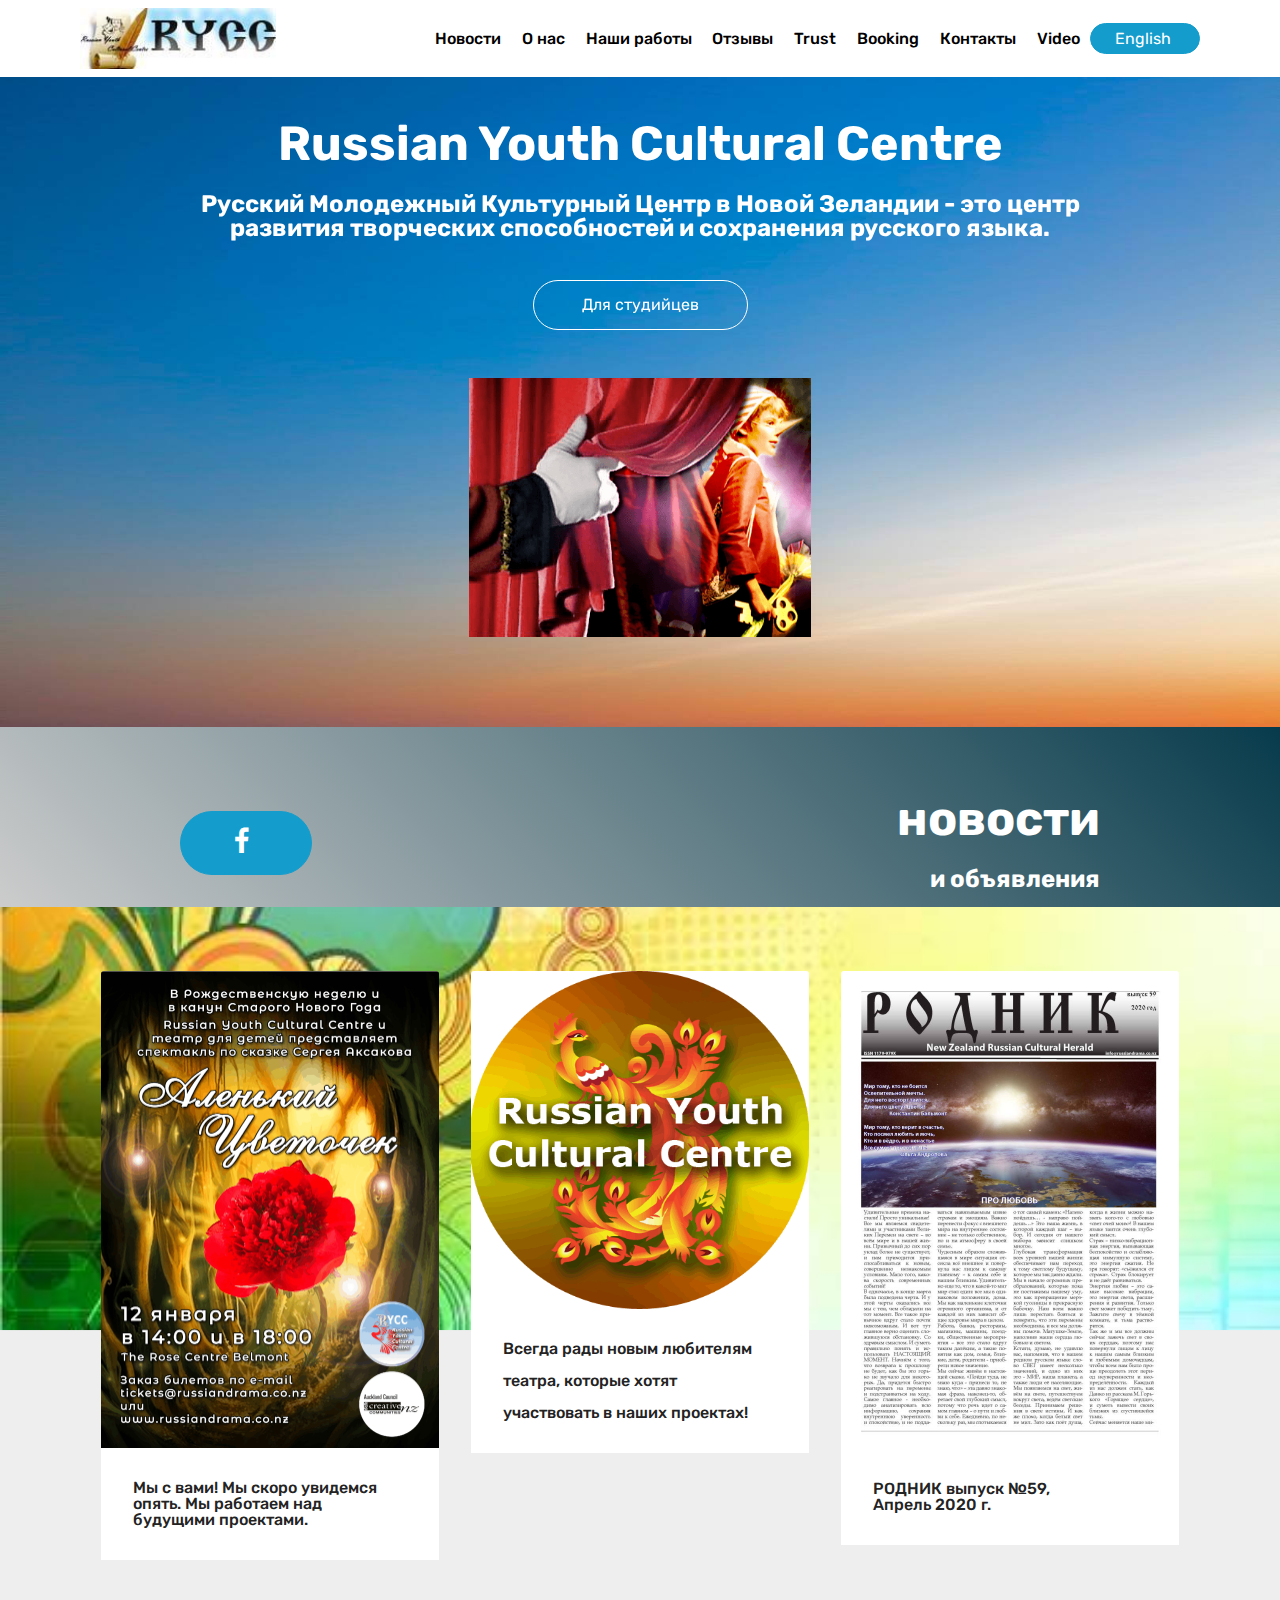
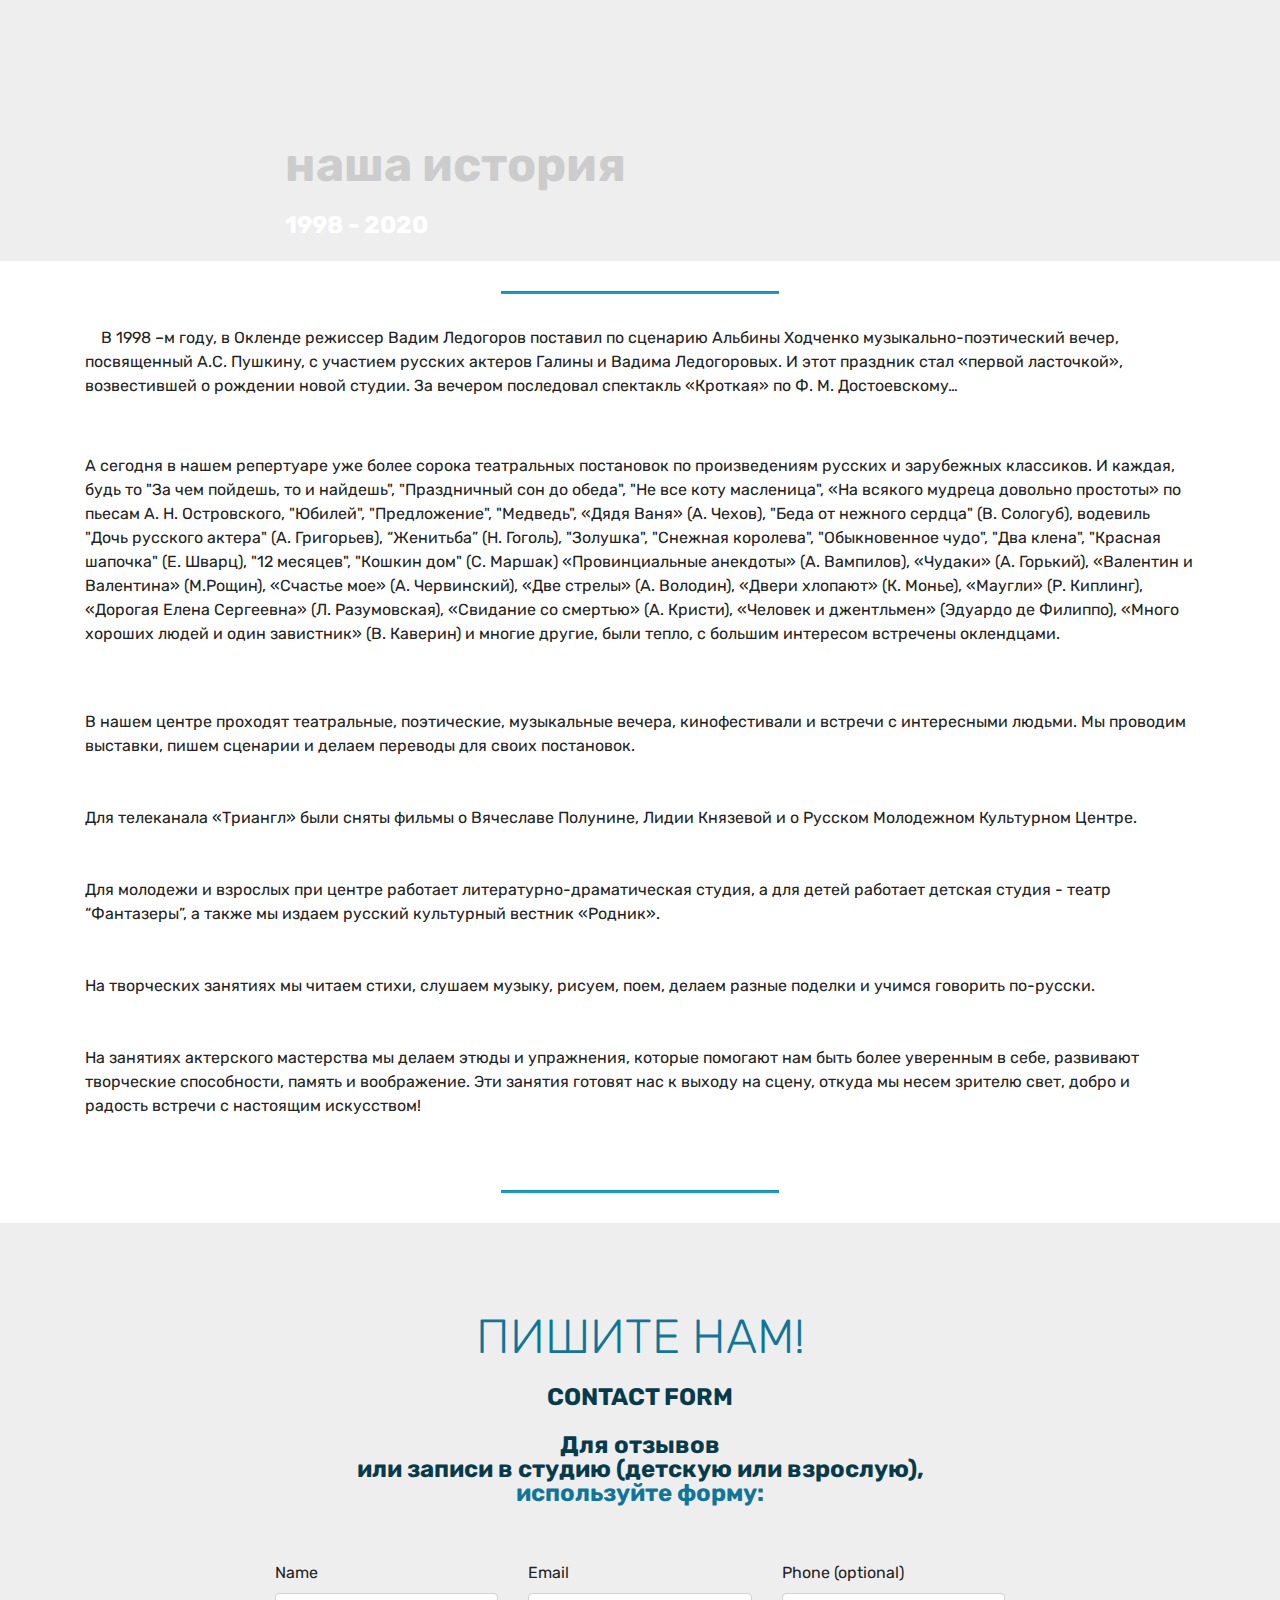
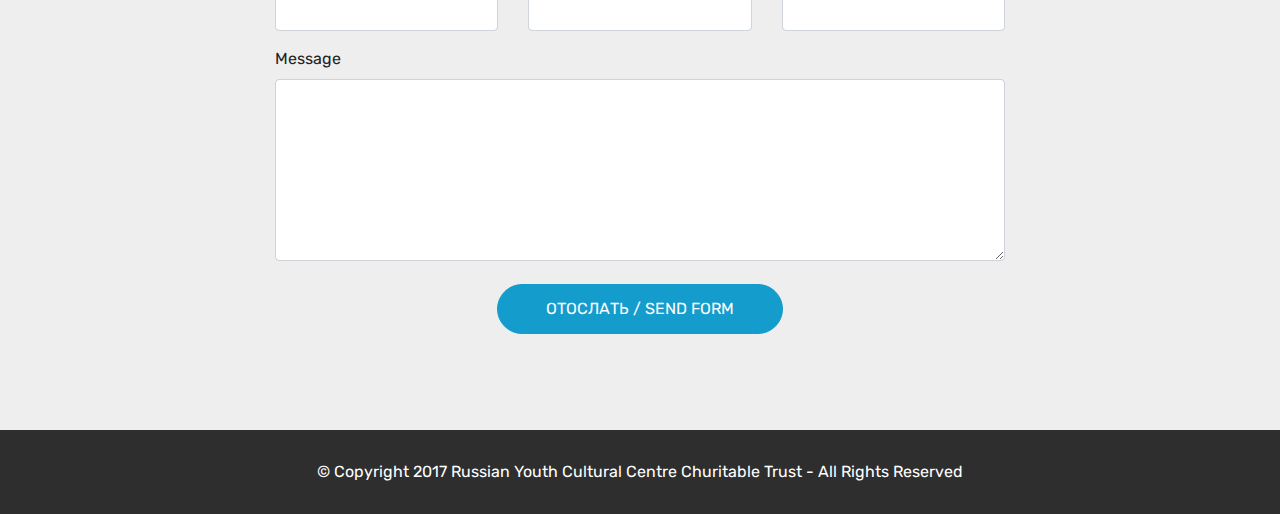
<file: index.html>
<!DOCTYPE html>
<html  >
<head>
  <!-- Site made with Mobirise Website Builder v4.12.3, https://mobirise.com -->
  <meta charset="UTF-8">
  <meta http-equiv="X-UA-Compatible" content="IE=edge">
  <meta name="generator" content="Mobirise v4.12.3, mobirise.com">
  <meta name="viewport" content="width=device-width, initial-scale=1, minimum-scale=1">
  <link rel="shortcut icon" href="assets/images/rycc1-1-190x60.jpg" type="image/x-icon">
  <meta name="description" content="">
  
  
  <title>Home</title>
  <link rel="stylesheet" href="assets/facebook-plugin/style.css">
  <link rel="stylesheet" href="assets/bootstrap/css/bootstrap.min.css">
  <link rel="stylesheet" href="assets/bootstrap/css/bootstrap-grid.min.css">
  <link rel="stylesheet" href="assets/bootstrap/css/bootstrap-reboot.min.css">
  <link rel="stylesheet" href="assets/tether/tether.min.css">
  <link rel="stylesheet" href="assets/dropdown/css/style.css">
  <link rel="stylesheet" href="assets/socicon/css/styles.css">
  <link rel="stylesheet" href="assets/theme/css/style.css">
  <link rel="preload" as="style" href="assets/mobirise/css/mbr-additional.css"><link rel="stylesheet" href="assets/mobirise/css/mbr-additional.css" type="text/css">
  
  
  
</head>
<body>
  <section class="menu cid-qHYuZVqa6g" once="menu" id="menu2-2l">

    

    <nav class="navbar navbar-expand beta-menu navbar-dropdown align-items-center navbar-fixed-top navbar-toggleable-sm">
        <button class="navbar-toggler navbar-toggler-right" type="button" data-toggle="collapse" data-target="#navbarSupportedContent" aria-controls="navbarSupportedContent" aria-expanded="false" aria-label="Toggle navigation">
            <div class="hamburger">
                <span></span>
                <span></span>
                <span></span>
                <span></span>
            </div>
        </button>
        <div class="menu-logo">
            <div class="navbar-brand">
                <span class="navbar-logo">
                    <a href="https://russiandrama.co.nz/">
                        <img src="assets/images/rycc1-1-190x60.jpg" alt="Mobirise" title="" style="height: 3.8rem;">
                    </a>
                </span>
                
            </div>
        </div>
        <div class="collapse navbar-collapse" id="navbarSupportedContent">
            <ul class="navbar-nav nav-dropdown" data-app-modern-menu="true"><li class="nav-item">
                    <a class="nav-link link text-black display-4" href="index.html#info2-j">
                        Новости</a>
                </li>
                <li class="nav-item">
                    <a class="nav-link link text-black display-4" href="index.html#content5-l">
                        О нас</a>
                </li><li class="nav-item"><a class="nav-link link text-black display-4" href="page1.html">
                        Наши работы</a></li><li class="nav-item"><a class="nav-link link text-black display-4" href="page2.html">
                        Отзывы</a></li><li class="nav-item"><a class="nav-link link text-black display-4" href="page3.html">
                        Trust</a></li><li class="nav-item"><a class="nav-link link text-black display-4" href="page5.html#header3-4l">
                        Booking</a></li><li class="nav-item"><a class="nav-link link text-black display-4" href="index.html#form1-20">
                        Контакты</a></li><li class="nav-item"><a class="nav-link link text-black display-4" href="page8.html#header7-6j">Video</a></li></ul>
            <div class="navbar-buttons mbr-section-btn"><a class="btn btn-sm btn-primary display-4" href="page4.html">
                    English&nbsp;</a></div>
        </div>
    </nav>
</section>

<section class="engine"><a href="https://mobirise.info/m">free web design templates</a></section><section class="header4 cid-qHtpEwyMdw mbr-parallax-background" id="header4-i">

    

    <div class="mbr-overlay" style="opacity: 0.2; background-color: rgb(0, 0, 0);">
    </div>

    <div class="container">
        <div class="row justify-content-md-center">
            <div class="media-content col-md-10">
                <h1 class="mbr-section-title align-center mbr-white pb-3 mbr-bold mbr-fonts-style display-2">Russian Youth Cultural Centre</h1>
                <h3 class="mbr-section-subtitle align-center mbr-white mbr-light pb-3 mbr-fonts-style display-5"><strong>Русский Молодежный Культурный Центр в Новой Зеландии - это центр развития творческих способностей и сохранения русского языка.</strong></h3>
                <div class="mbr-text align-center mbr-white pb-3">
                    
                </div>
                <div class="mbr-section-btn align-center"><a class="btn btn-md btn-white-outline display-4" href="http://studia.eu.org/" target="_blank">Для студийцев</a></div>
            </div>
            <div class="mbr-figure pt-5">
                <img src="assets/images/bb-2-467x354.png" alt="Mobirise" title="" style="width: 30%;">
            </div>
        </div>
    </div>
</section>

<section class="mbr-section info2 cid-qHtzewPv5t" id="info2-j">

    

    

    <div class="container">
        <div class="row main justify-content-center">
            <div class="media-container-column col-12 col-lg-3 col-md-4">
                <div class="mbr-section-btn align-left py-4"><a class="btn btn-primary display-4" href="https://www.facebook.com/russian.n.drama" target="_blank"><span class="socicon socicon-facebook mbr-iconfont mbr-iconfont-btn"></span>
                    </a></div>
            </div>
            <div class="media-container-column title col-12 col-lg-7 col-md-6">
                <h2 class="align-right mbr-bold mbr-white pb-3 mbr-fonts-style display-2">
                    новости
                </h2>
                <h3 class="mbr-section-subtitle align-right mbr-light mbr-white mbr-fonts-style display-5"><strong>и объявления</strong></h3>
            </div>
        </div>
    </div>
</section>

<section class="features18 popup-btn-cards cid-qHtAWqhFya mbr-parallax-background" id="features18-k">

    

    <div class="mbr-overlay" style="opacity: 0.8; background-color: rgb(7, 59, 76);">
    </div>
    <div class="container">
        
        
        <div class="media-container-row pt-5 ">
            <div class="card p-3 col-12 col-md-6 col-lg-4">
                <div class="card-wrapper ">
                    <div class="card-img">
                        <div class="mbr-overlay"></div>
                        <div class="mbr-section-btn text-center"><a href="page5.html#content5-30" class="btn btn-primary display-4">Заказ билетов</a></div>
                        <img src="assets/images/676x955.png" alt="Mobirise" title="">
                    </div>
                    <div class="card-box">
                        <h4 class="card-title mbr-fonts-style display-7">Мы с вами! Мы скоро увидемся опять. Мы работаем над будущими проектами.</h4>
                        
                    </div>
                </div>
            </div>
            <div class="card p-3 col-12 col-md-6 col-lg-4">
                <div class="card-wrapper">
                    <div class="card-img">
                        <div class="mbr-overlay"></div>
                        <div class="mbr-section-btn text-center"><a href="index.html#form1-20" class="btn btn-primary display-4">Записаться</a></div>
                        <img src="assets/images/logo-1-copy-472x472.png" alt="Mobirise" title="">
                    </div>
                    <div class="card-box">
                        <h4 class="card-title mbr-fonts-style display-7">Всегда рады новым любителям <br><br>театра, которые хотят <br><br>участвовать в наших проектах!</h4>
                        
                    </div>
                </div>
            </div>

            <div class="card p-3 col-12 col-md-6 col-lg-4">
                <div class="card-wrapper">
                    <div class="card-img">
                        <div class="mbr-overlay"></div>
                        <div class="mbr-section-btn text-center"><a href="https://issuu.com/litdramastudia/docs/rodnik_59" class="btn btn-primary display-4" target="_blank">Читать</a></div>
                        <a href="https://issuu.com/litdramastudia/docs/rodnik_59" target="_blank"><img src="assets/images/rodnik59-1-676x956.jpg" alt="Mobirise" title=""></a>
                    </div>
                    <div class="card-box">
                        <h4 class="card-title mbr-fonts-style display-7">РОДНИК выпуск №59,<br>Апрель 2020 г.<br></h4>
                        
                    </div>
                </div>
            </div>

            
        </div>
    </div>
</section>

<section class="mbr-section content5 cid-qHtEKOjwfc mbr-parallax-background" id="content5-l">

    

    <div class="mbr-overlay" style="opacity: 0.5; background-color: rgb(7, 59, 76);">
    </div>

    <div class="container">
        <div class="media-container-row">
            <div class="title col-12 col-md-8">
                <h2 class="align-center mbr-bold mbr-white pb-3 mbr-fonts-style display-2">
                    наша история</h2>
                <h3 class="mbr-section-subtitle align-center mbr-light mbr-white pb-3 mbr-fonts-style display-5"><strong>
                    1998 - 2020</strong></h3>
                
                
            </div>
        </div>
    </div>
</section>

<section class="mbr-section article content9 cid-qHtI8loz4C" id="content9-m">
    
     

    <div class="container">
        <div class="inner-container" style="width: 100%;">
            <hr class="line" style="width: 25%;">
            <div class="section-text align-center mbr-fonts-style display-7"><p>&nbsp;&nbsp;&nbsp;&nbsp;В 1998 –м году, в Окленде режиссер Вадим Ледогоров поставил по сценарию Альбины Ходченко музыкально-поэтический вечер, посвященный А.С. Пушкину, с участием русских актеров Галины и Вадима Ледогоровых. И этот праздник стал «первой ласточкой», возвестившей о рождении новой студии. За вечером последовал спектакль «Кроткая» по Ф. М. Достоевскому…</p><p><span style="font-size: 1rem;"><br></span></p><p><span style="font-size: 1rem;">А сегодня в нашем репертуаре уже более сорока театральных постановок по произведениям русских и зарубежных классиков. И каждая, будь то "За чем пойдешь, то и найдешь", "Праздничный сон до обеда", "Не все коту масленица", «На всякого мудреца довольно простоты» по пьесам А. Н. Островского, "Юбилей", "Предложение", "Медведь", «Дядя Ваня» (А. Чехов), "Беда от нежного сердца" (В. Сологуб), водевиль "Дочь русского актера" (А. Григорьев), “Женитьба” (Н. Гоголь), "Золушка", "Снежная королева", "Обыкновенное чудо", "Два клена", "Красная шапочка" (Е. Шварц), "12 месяцев", "Кошкин дом" (С. Маршак) «Провинциальные анекдоты» (А. Вампилов), «Чудаки» (А. Горький), «Валентин и Валентина» (М.Рощин), «Счастье мое» (А. Червинский), «Две стрелы» (А. Володин), «Двери хлопают» (К. Монье), «Маугли» (Р. Киплинг), «Дорогая Елена Сергеевна» (Л. Разумовская), «Свидание со смертью» (А. Кристи), «Человек и джентльмен» (Эдуардо де Филиппо), «Много хороших людей и один завистник» (В. Каверин) и многие другие, были тепло, с большим интересом встречены оклендцами.&nbsp;</span></p><div>
<span style="font-size: 1rem;"><br></span></div><br><div><span style="font-size: 1rem;">В нашем центре проходят театральные, поэтические, музыкальные вечера, кинофестивали и встречи с интересными людьми. Мы проводим выставки, пишем сценарии и делаем переводы для своих постановок.&nbsp;</span></div><div>
<span style="font-size: 1rem;"><br></span></div><br><div><span style="font-size: 1rem;">Для телеканала «Триангл» были сняты фильмы о Вячеславе Полунине, Лидии Князевой и о Русском Молодежном Культурном Центре.&nbsp;</span></div><div>
<span style="font-size: 1rem;"><br></span></div><br><div><span style="font-size: 1rem;">Для молодежи и взрослых при центре работает литературно-драматическая студия, а для детей работает детская студия - театр “Фантазеры”, а также мы издаем русский культурный вестник «Родник».&nbsp;</span></div><div>
<span style="font-size: 1rem;"><br></span></div><br><div><span style="font-size: 1rem;">На творческих занятиях мы читаем стихи, слушаем музыку, рисуем, поем, делаем разные поделки и учимся говорить по-русски.&nbsp;</span></div><div>
<span style="font-size: 1rem;"><br></span></div><br><div><span style="font-size: 1rem;">На занятиях актерского мастерства мы делаем этюды и упражнения, которые помогают нам быть более уверенным в себе, развивают творческие способности, память и воображение. Эти занятия готовят нас к выходу на сцену, откуда мы несем зрителю свет, добро и радость встречи с настоящим искусством!&nbsp;</span></div><div>
</div><div><br></div><p></p></div>
            <hr class="line" style="width: 25%;">
        </div>
        </div>
</section>

<section class="mbr-section form1 cid-qHPk6q89V8 mbr-parallax-background" id="form1-20">

    

    <div class="mbr-overlay" style="opacity: 0.4; background-color: rgb(239, 239, 239);">
    </div>
    <div class="container">
        <div class="row justify-content-center">
            <div class="title col-12 col-lg-8">
                <h2 class="mbr-section-title align-center pb-3 mbr-fonts-style display-2">ПИШИТЕ НАМ!<br></h2>
                <h3 class="mbr-section-subtitle align-center mbr-light pb-3 mbr-fonts-style display-5"><strong>CONTACT FORM</strong><br><br><strong>Для отзывов</strong><br><strong>или записи в студию&nbsp;</strong><strong>(детскую или взрослую),</strong><div><strong>используйте форму:</strong></div></h3>
            </div>
        </div>
    </div>
    <div class="container">
        <div class="row justify-content-center">
            <div class="media-container-column col-lg-8" data-form-type="formoid">
                    <div data-form-alert="" hidden="">Спасибо! Thanks!</div>
            
                    <form class="mbr-form" action="https://mobirise.com/" method="post" data-form-title="Mobirise Form"><input type="hidden" name="email" data-form-email="true" value="Ip00TEYuZkNT5MSvcwbuB0CSkrlexz6dW1XkDNhH/XdlZm/wAzRDiie+iifbFoPfbmFh59sUxhS9mCKKjI5KAn7XnEMhgl3wasOrPTSGjjkY+jK4/9Imu+bDEp/MvWZq">
                        <div class="row row-sm-offset">
                            <div class="col-md-4 multi-horizontal" data-for="name">
                                <div class="form-group">
                                    <label class="form-control-label mbr-fonts-style display-7" for="name-form1-20">Name</label>
                                    <input type="text" class="form-control" name="name" data-form-field="Name" required="" id="name-form1-20">
                                </div>
                            </div>
                            <div class="col-md-4 multi-horizontal" data-for="email">
                                <div class="form-group">
                                    <label class="form-control-label mbr-fonts-style display-7" for="email-form1-20">Email</label>
                                    <input type="email" class="form-control" name="email" data-form-field="Email" required="" id="email-form1-20">
                                </div>
                            </div>
                            <div class="col-md-4 multi-horizontal" data-for="phone">
                                <div class="form-group">
                                    <label class="form-control-label mbr-fonts-style display-7" for="phone-form1-20">Phone (optional)</label>
                                    <input type="tel" class="form-control" name="phone" data-form-field="Phone" id="phone-form1-20">
                                </div>
                            </div>
                        </div>
                        <div class="form-group" data-for="message">
                            <label class="form-control-label mbr-fonts-style display-7" for="message-form1-20">Message</label>
                            <textarea type="text" class="form-control" name="message" rows="7" data-form-field="Message" id="message-form1-20"></textarea>
                        </div>
            
                        <span class="input-group-btn"><button href="" type="submit" class="btn btn-primary btn-form display-4">ОТОСЛАТЬ / SEND FORM</button></span>
                    </form>
            </div>
        </div>
    </div>
</section>

<section once="" class="cid-qHtKrKHVbt" id="footer6-n">

    

    

    <div class="container">
        <div class="media-container-row align-center mbr-white">
            <div class="col-12">
                <p class="mbr-text mb-0 mbr-fonts-style display-7">
                    © Copyright 2017 Russian Youth Cultural Centre Churitable Trust - All Rights Reserved
                </p>
            </div>
        </div>
    </div>
</section>


  <script src="assets/web/assets/jquery/jquery.min.js"></script>
  <script src="assets/popper/popper.min.js"></script>
  <script src="https://connect.facebook.net/en_US/sdk.js#xfbml=1&version=v2.5"></script>
  <script src="https://apis.google.com/js/plusone.js"></script>
  <script src="assets/facebook-plugin/facebook-script.js"></script>
  <script src="assets/bootstrap/js/bootstrap.min.js"></script>
  <script src="assets/smoothscroll/smooth-scroll.js"></script>
  <script src="assets/tether/tether.min.js"></script>
  <script src="assets/dropdown/js/nav-dropdown.js"></script>
  <script src="assets/dropdown/js/navbar-dropdown.js"></script>
  <script src="assets/touchswipe/jquery.touch-swipe.min.js"></script>
  <script src="assets/parallax/jarallax.min.js"></script>
  <script src="assets/mbr-popup-btns/mbr-popup-btns.js"></script>
  <script src="assets/theme/js/script.js"></script>
  <script src="assets/formoid/formoid.min.js"></script>
  
  
</body>
</html>
</file>
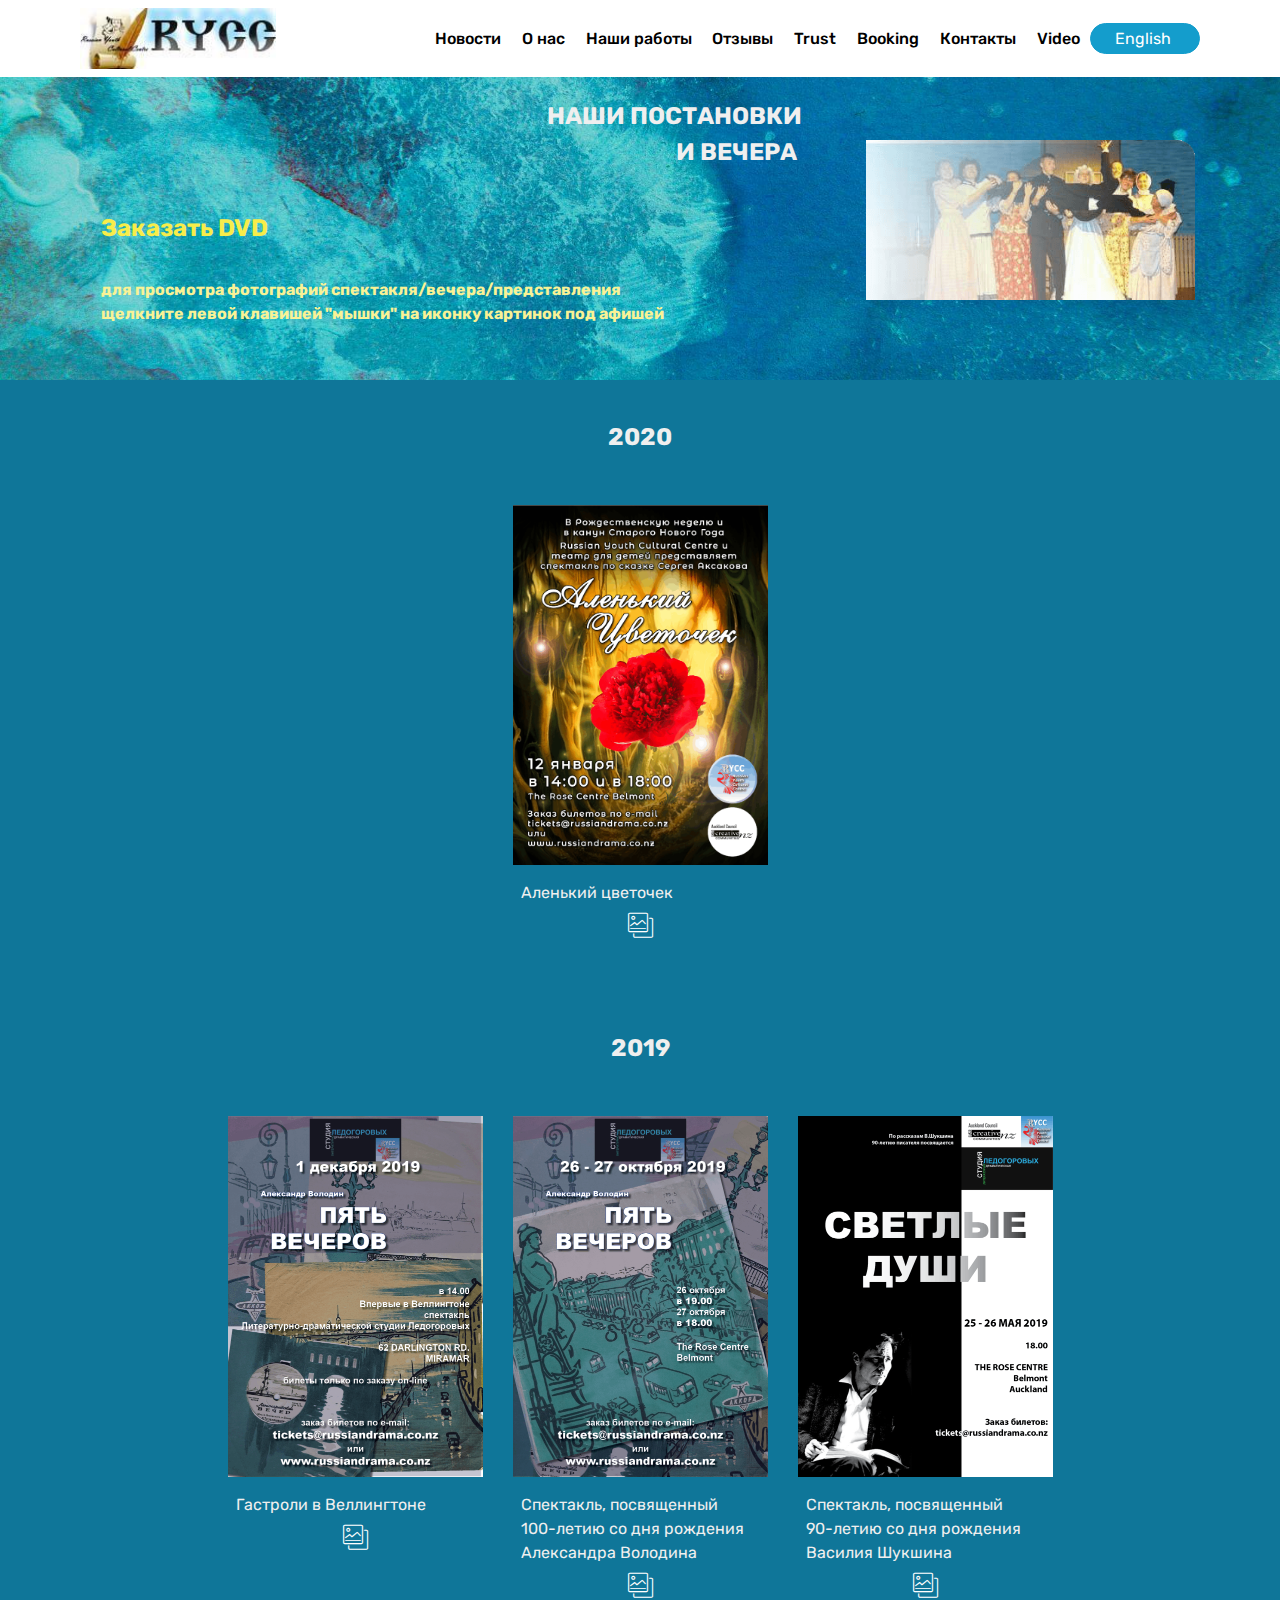
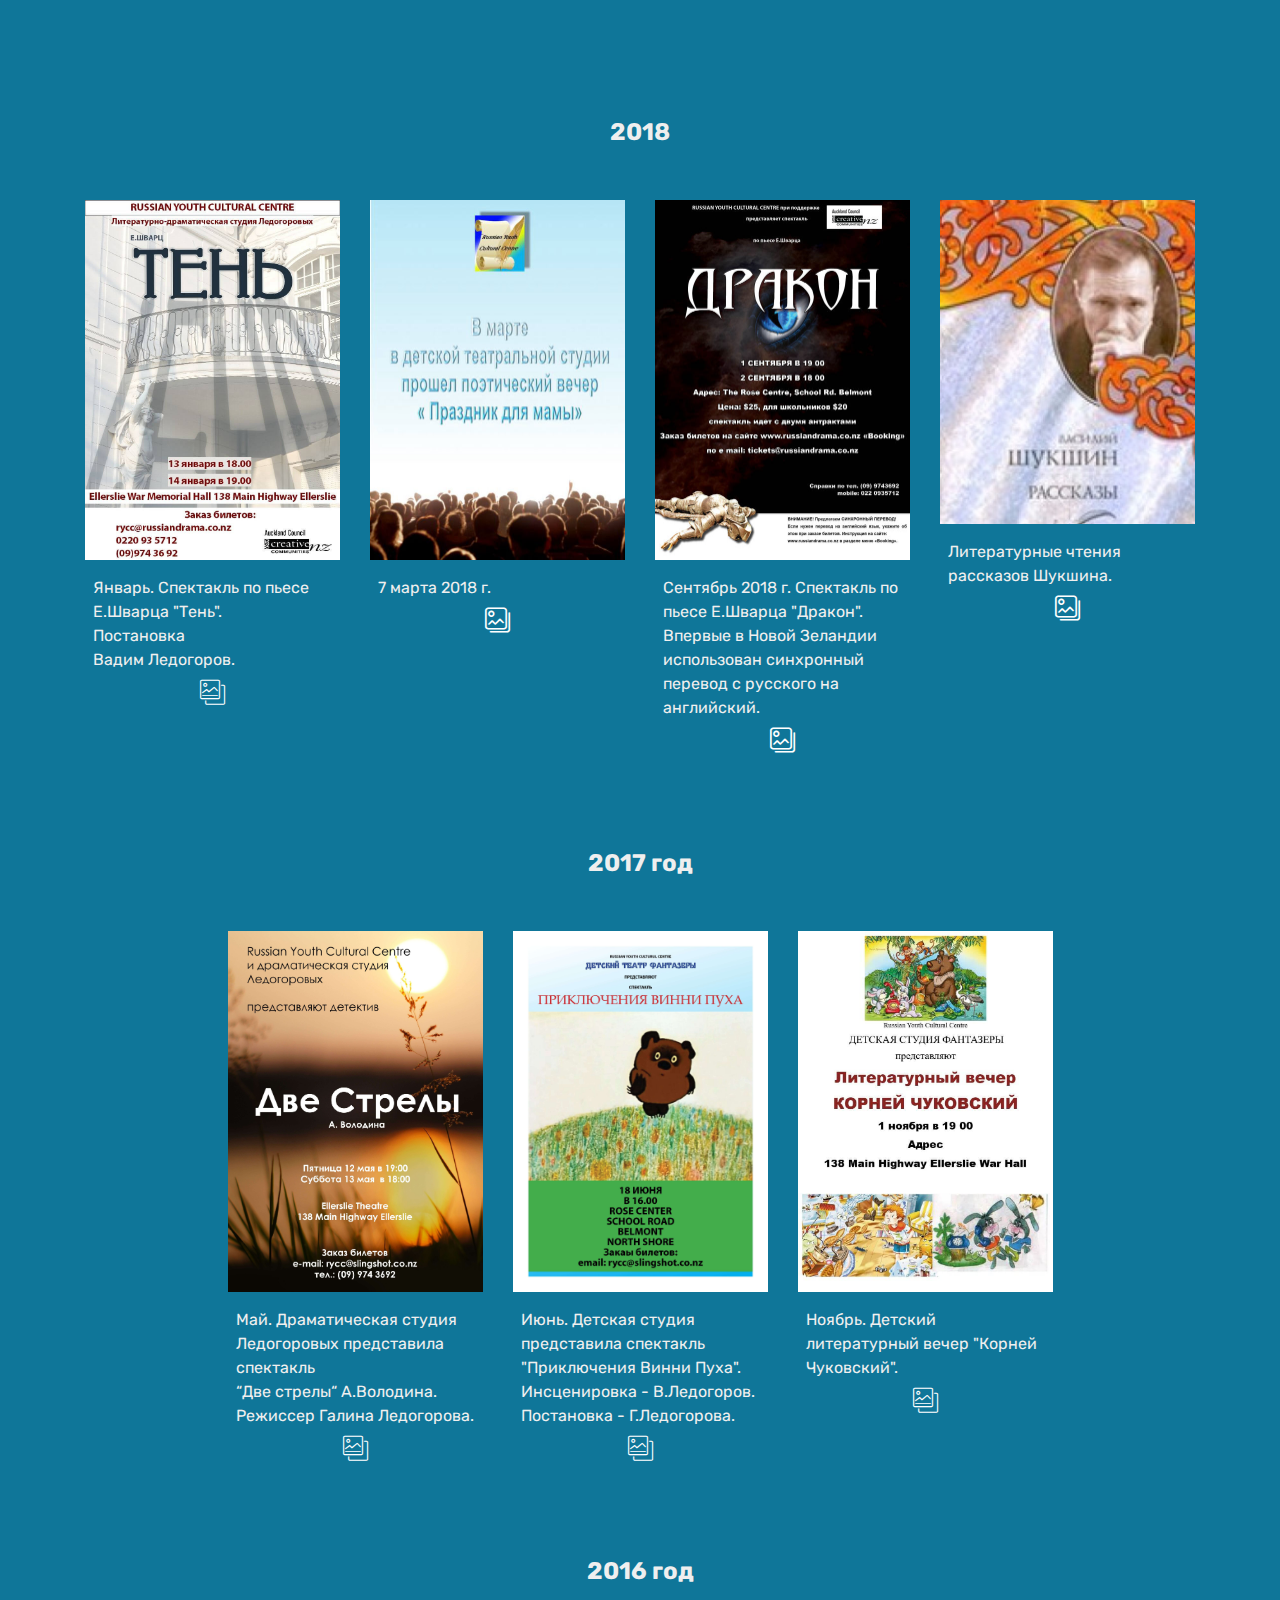
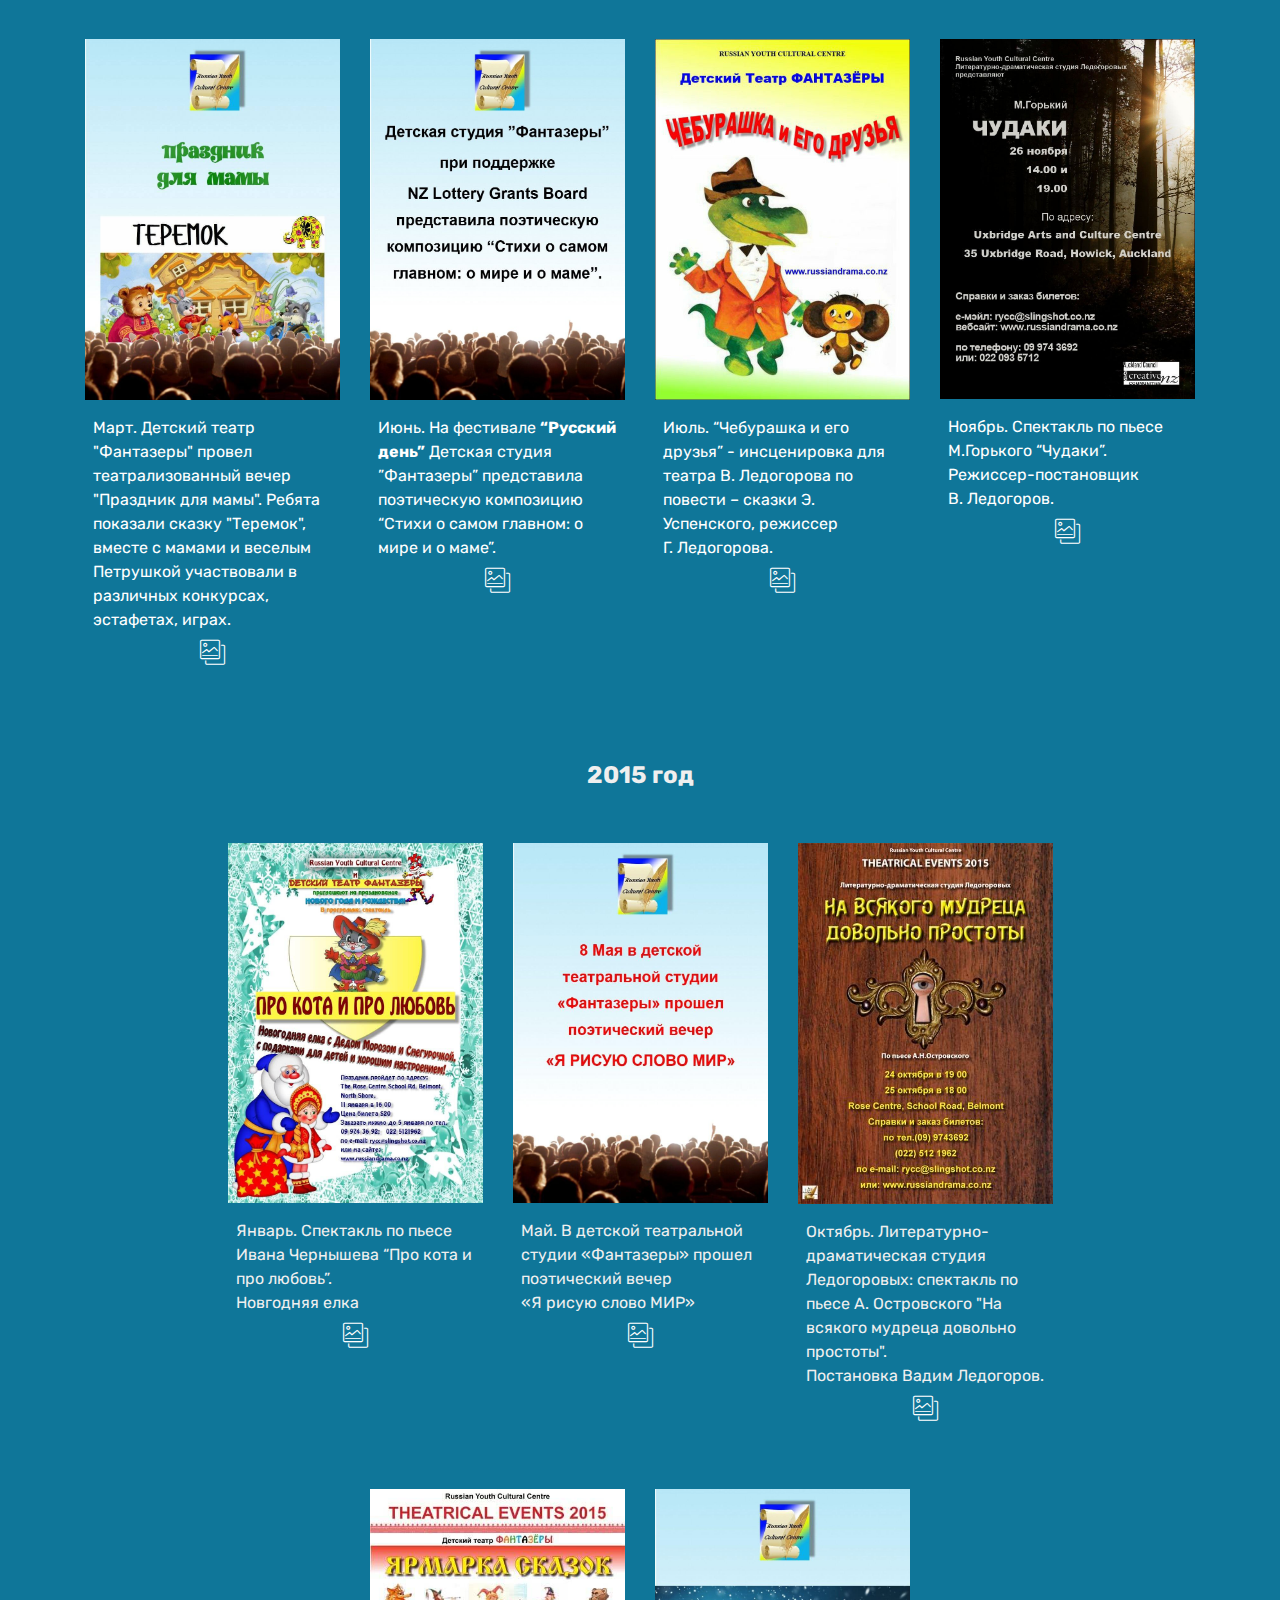
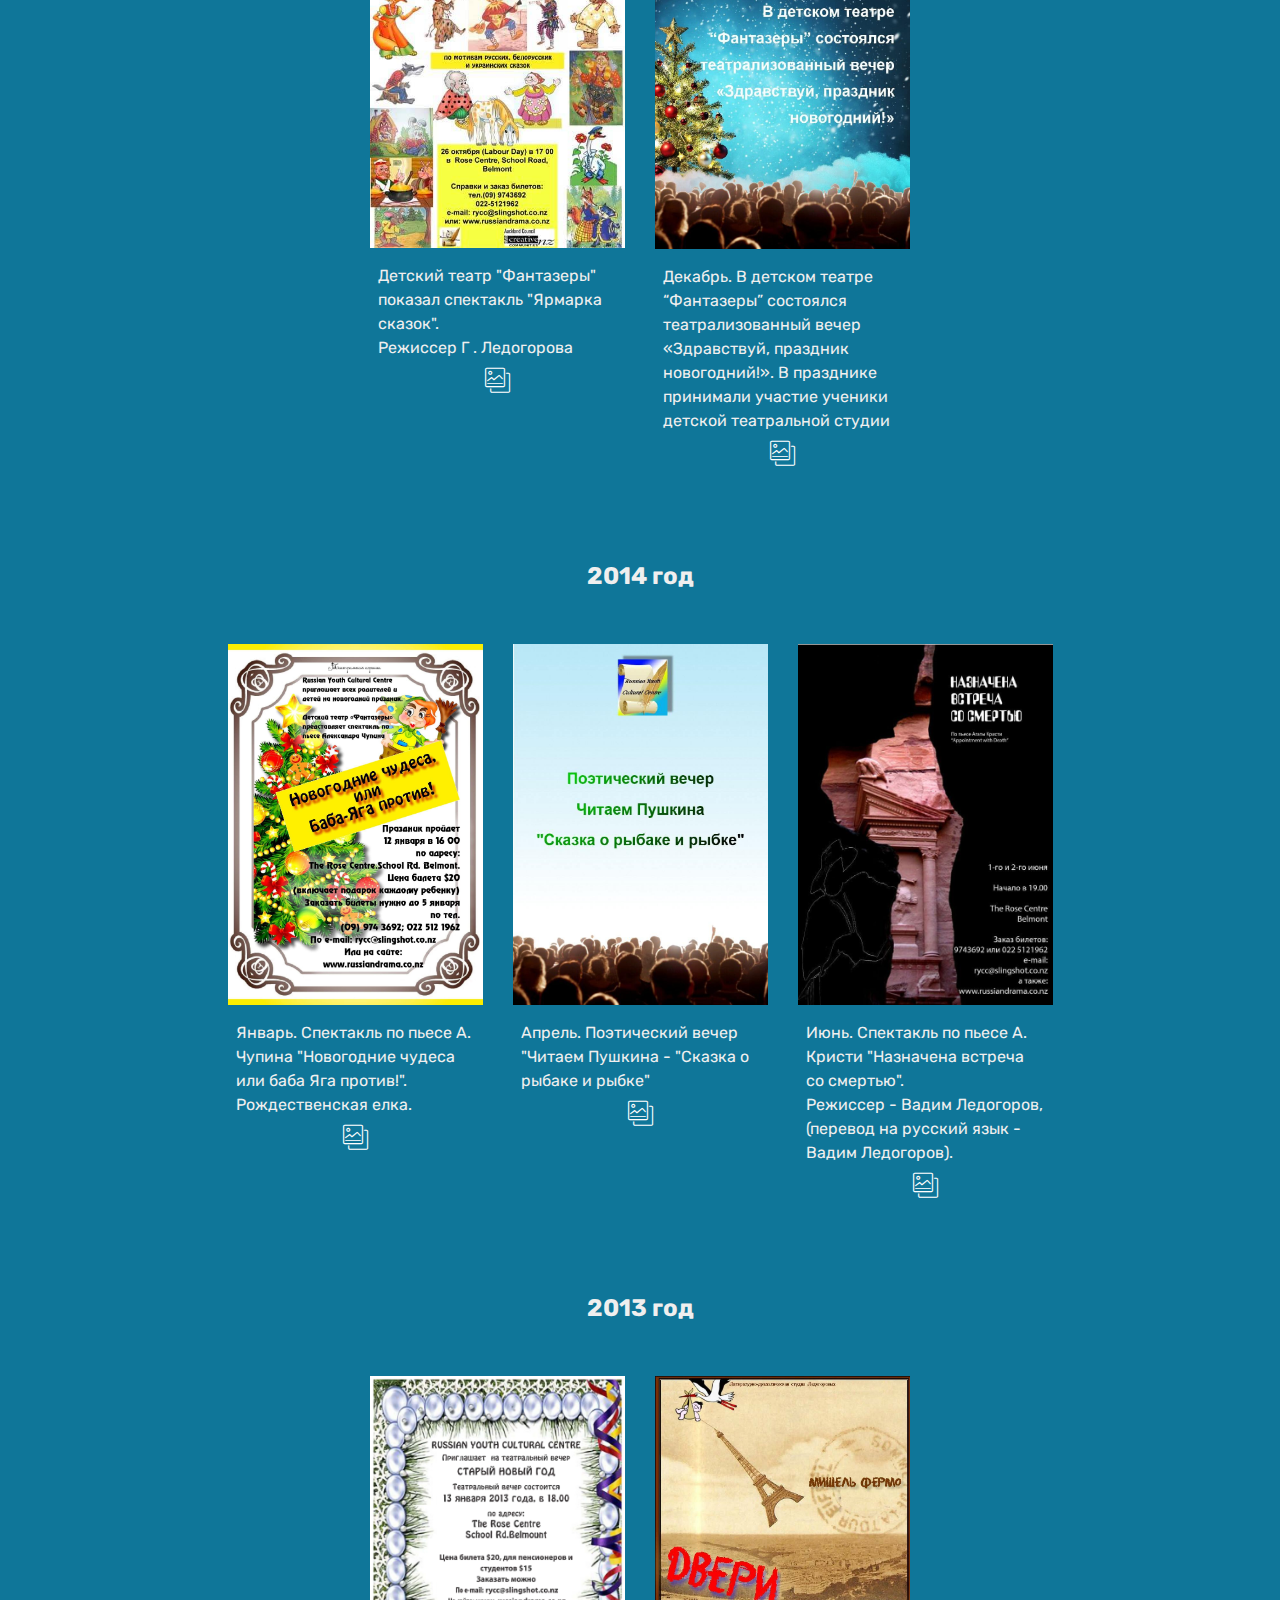
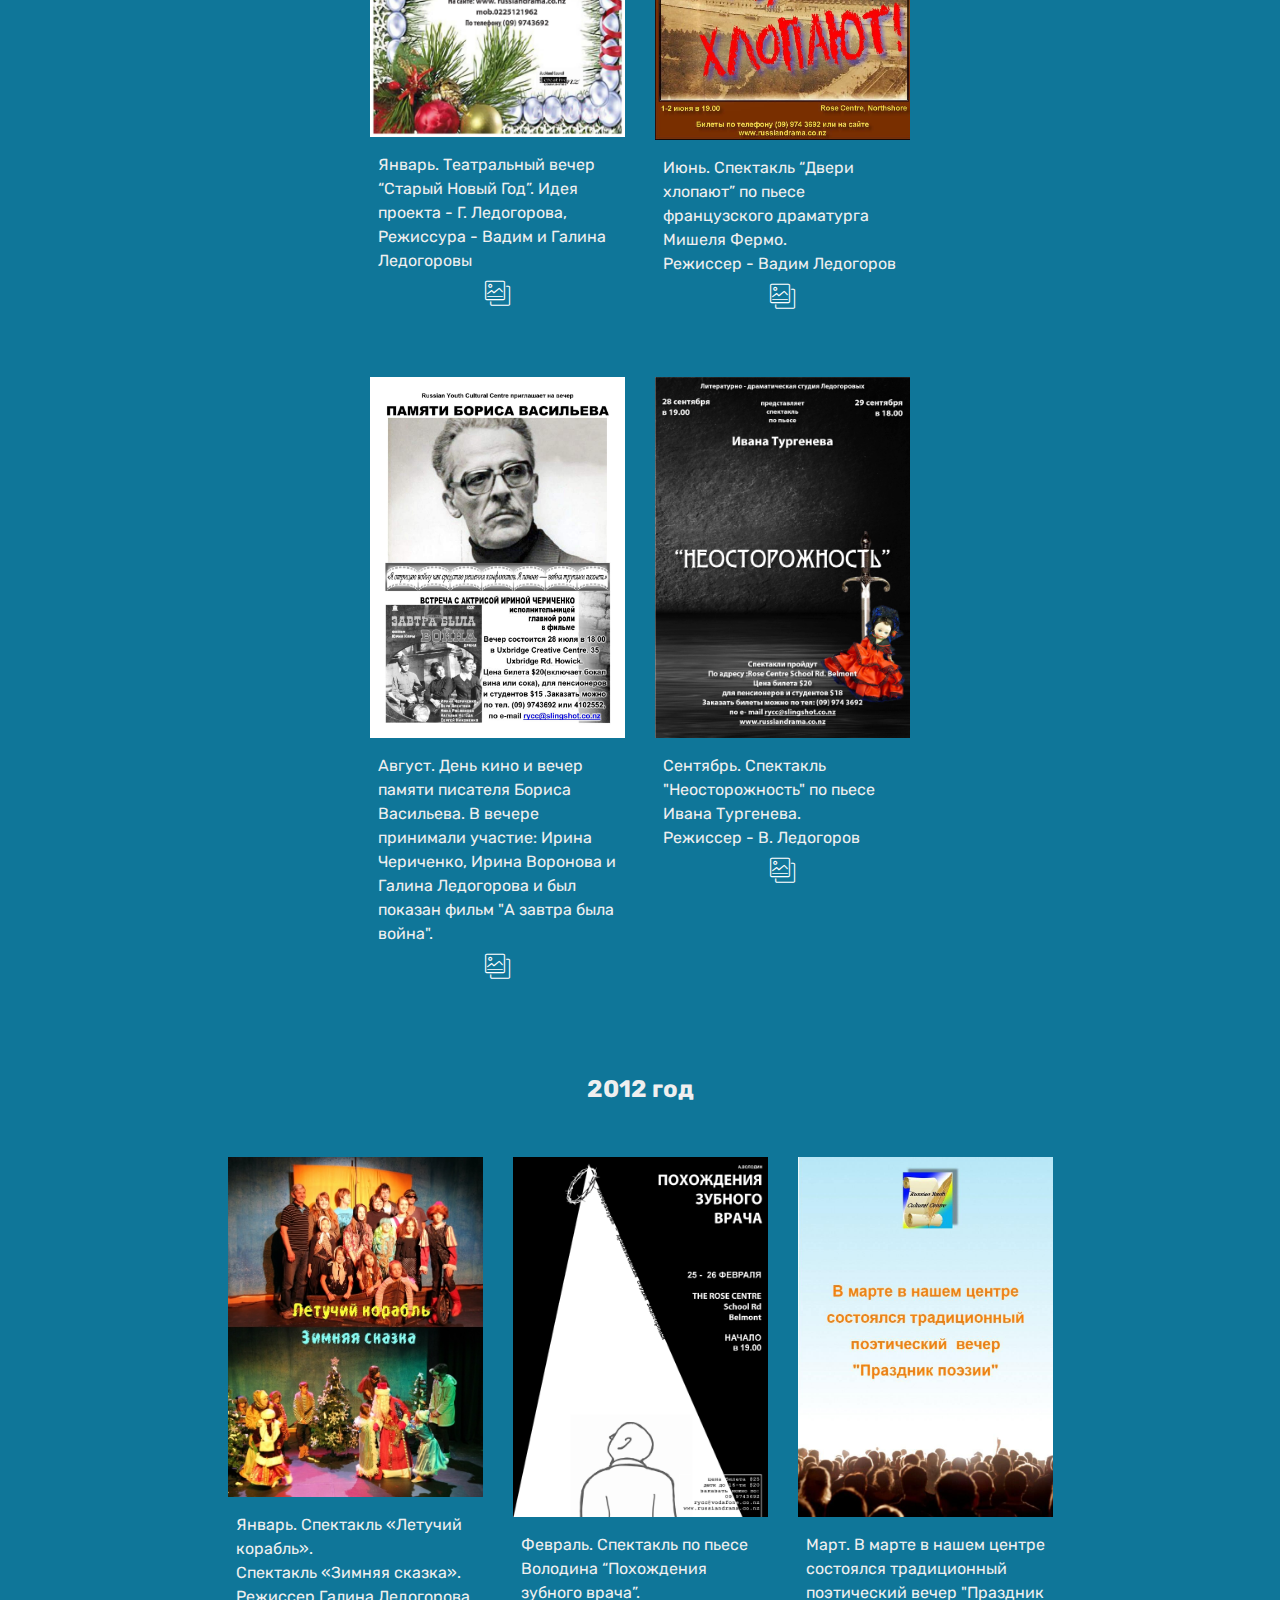
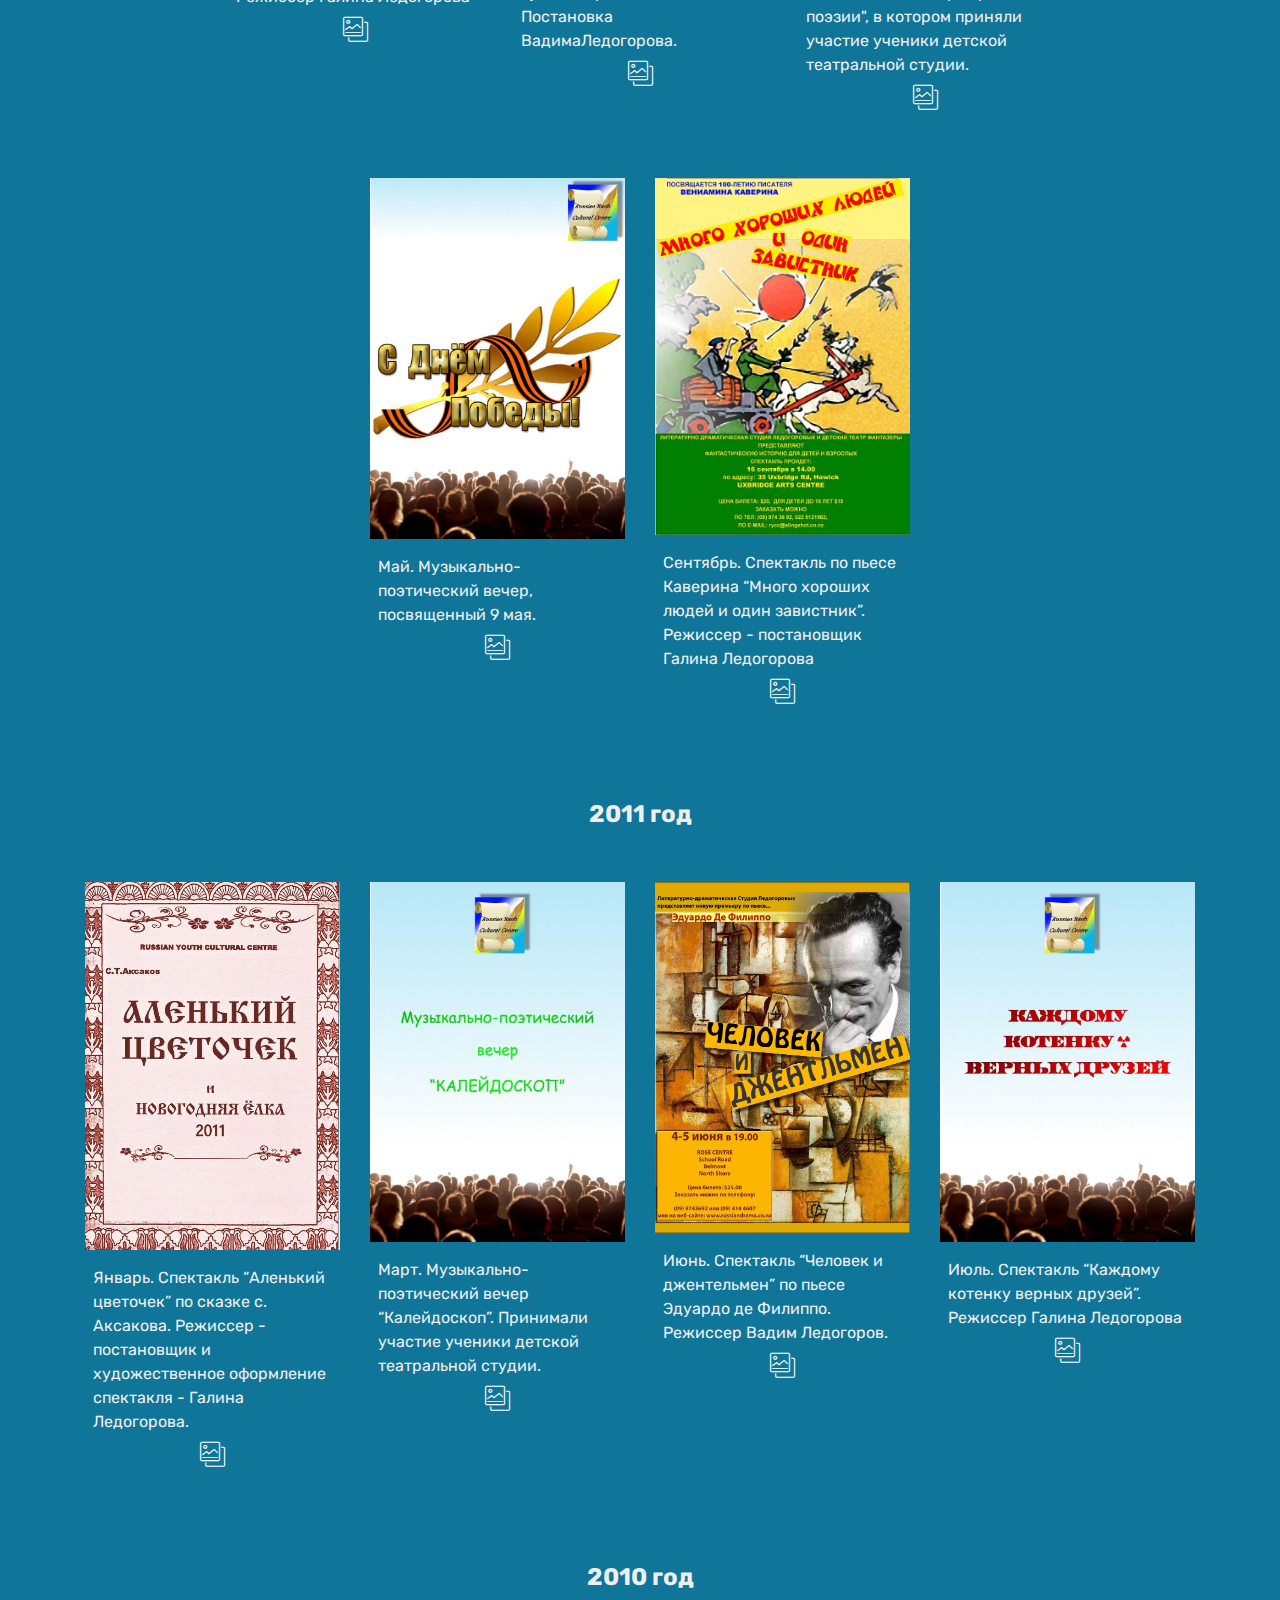
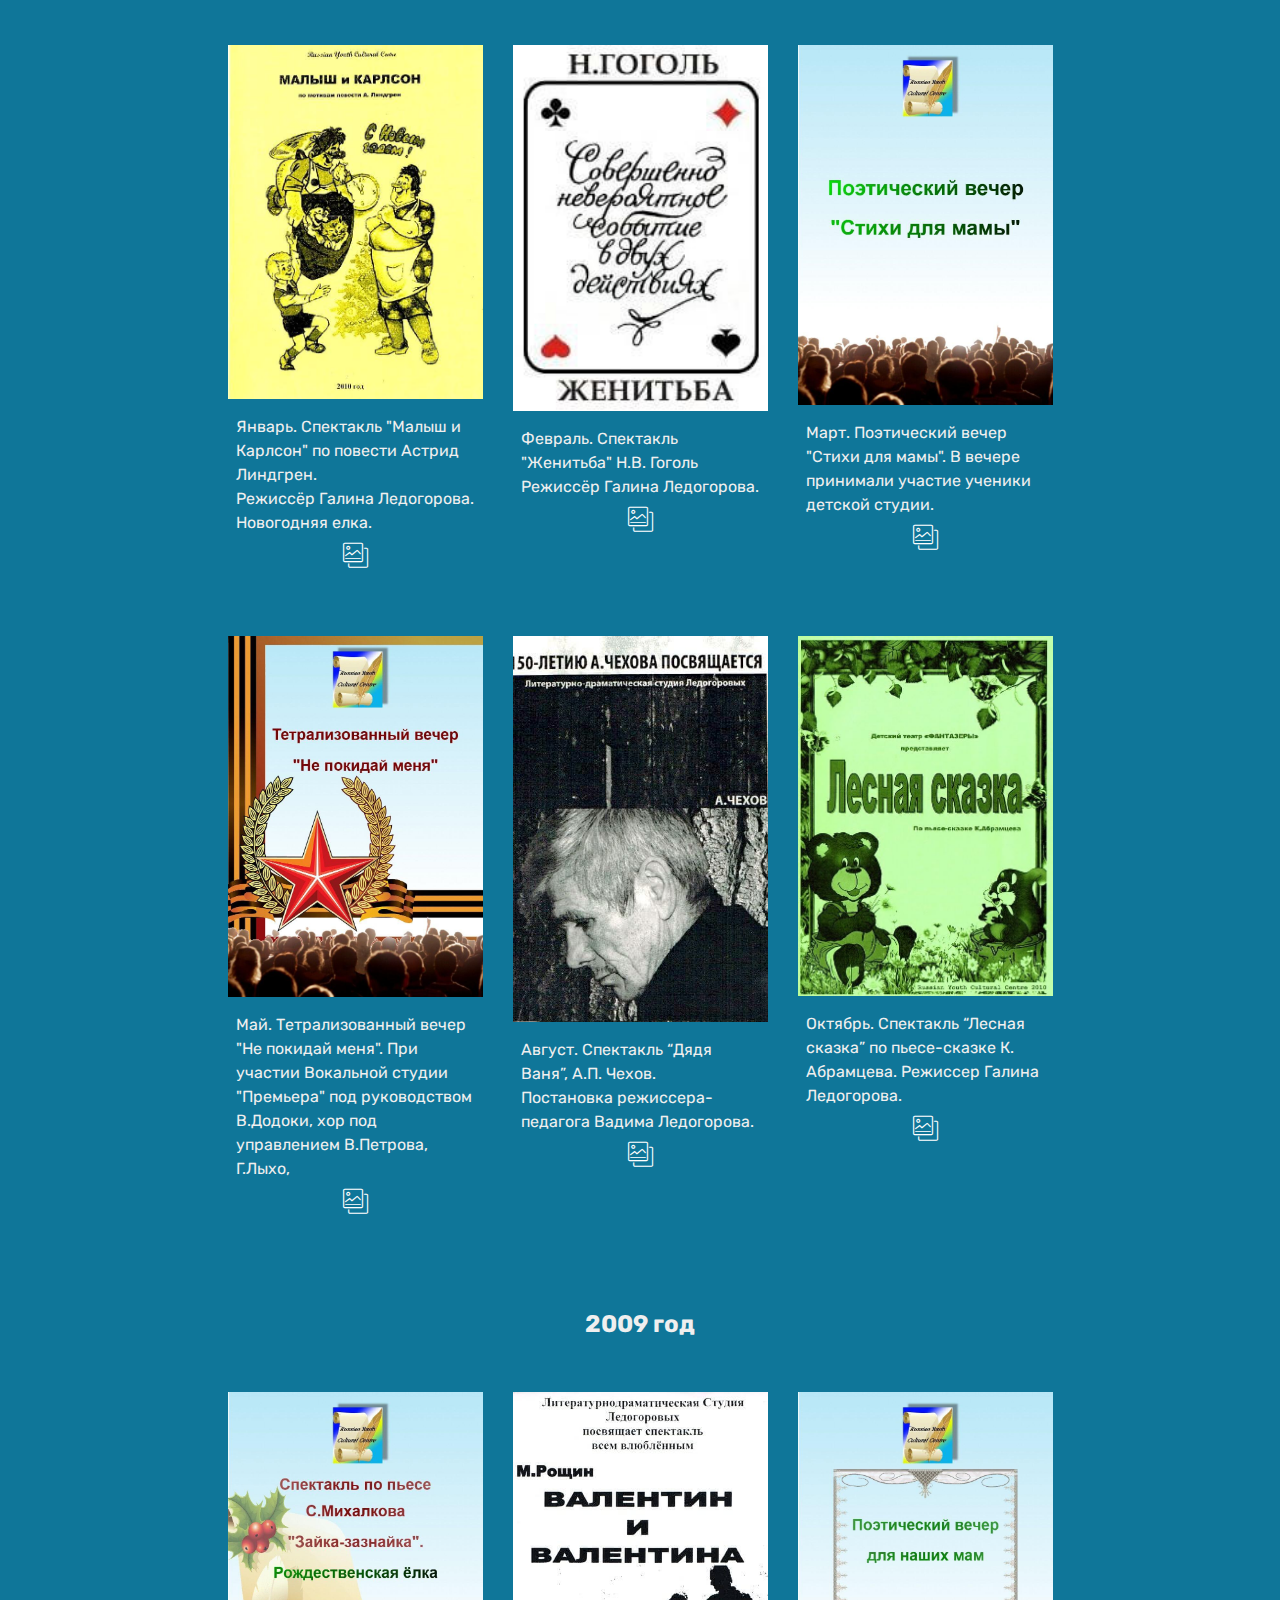
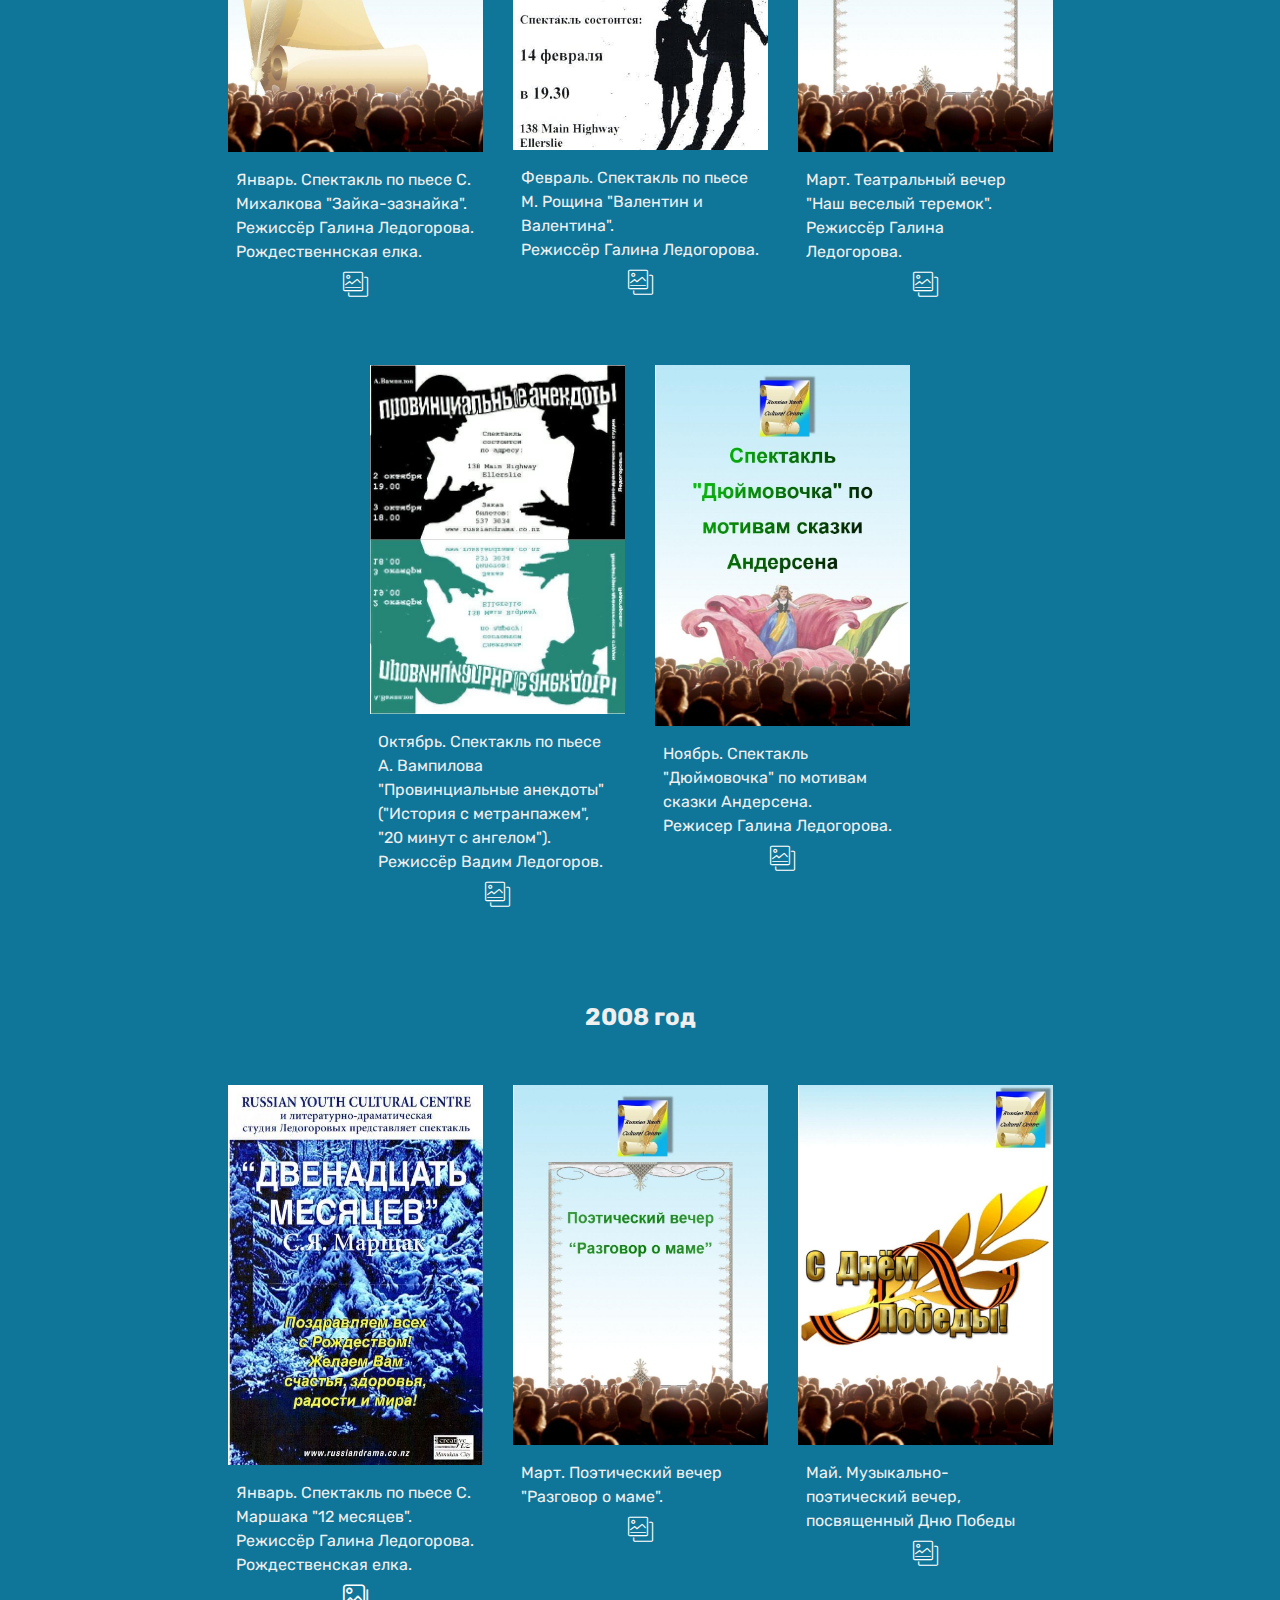
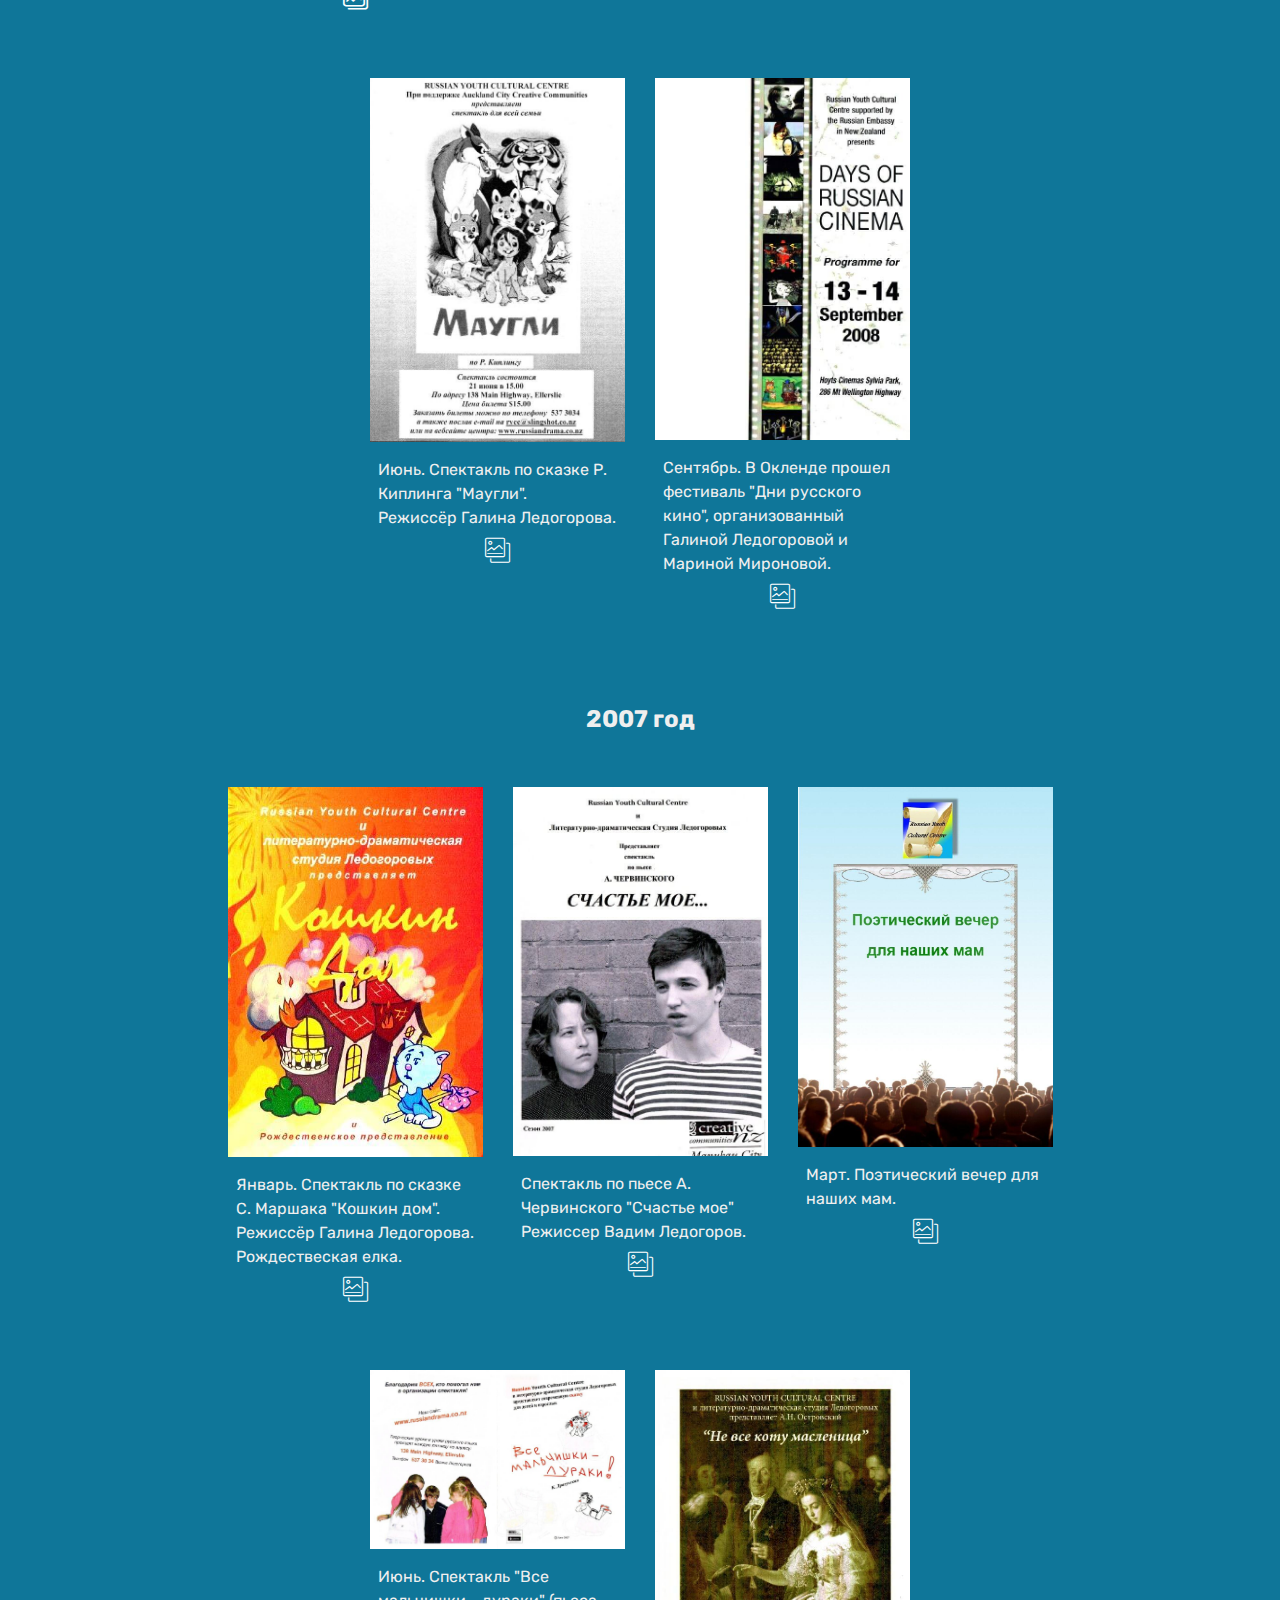
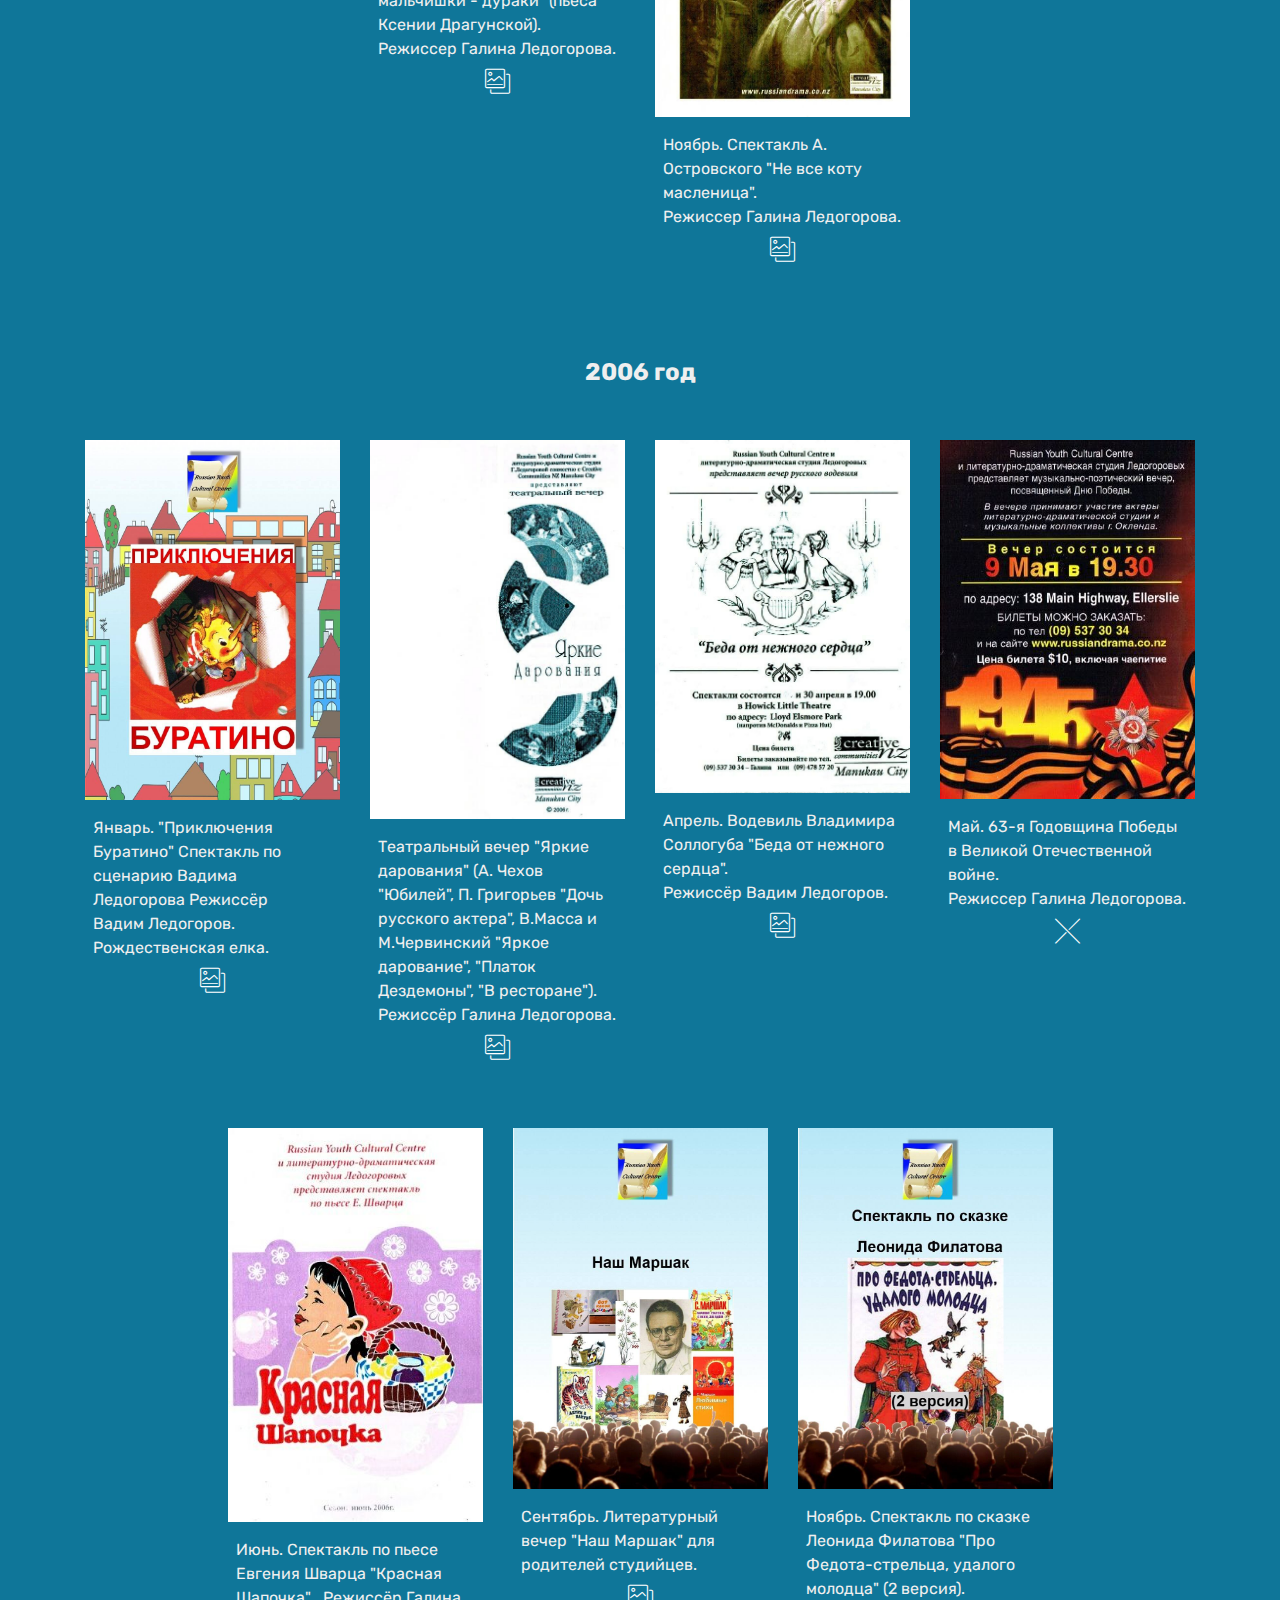
<file: page1.html>
<!DOCTYPE html>
<html  >
<head>
  <!-- Site made with Mobirise Website Builder v4.12.3, https://mobirise.com -->
  <meta charset="UTF-8">
  <meta http-equiv="X-UA-Compatible" content="IE=edge">
  <meta name="generator" content="Mobirise v4.12.3, mobirise.com">
  <meta name="viewport" content="width=device-width, initial-scale=1, minimum-scale=1">
  <link rel="shortcut icon" href="assets/images/rycc1-1-190x60.jpg" type="image/x-icon">
  <meta name="description" content="Website Generator Description">
  
  
  <title>Timeline</title>
  <link rel="stylesheet" href="assets/web/assets/mobirise-icons-bold/mobirise-icons-bold.css">
  <link rel="stylesheet" href="assets/web/assets/mobirise-icons/mobirise-icons.css">
  <link rel="stylesheet" href="assets/bootstrap/css/bootstrap.min.css">
  <link rel="stylesheet" href="assets/bootstrap/css/bootstrap-grid.min.css">
  <link rel="stylesheet" href="assets/bootstrap/css/bootstrap-reboot.min.css">
  <link rel="stylesheet" href="assets/facebook-plugin/style.css">
  <link rel="stylesheet" href="assets/dropdown/css/style.css">
  <link rel="stylesheet" href="assets/tether/tether.min.css">
  <link rel="stylesheet" href="assets/socicon/css/styles.css">
  <link rel="stylesheet" href="assets/theme/css/style.css">
  <link rel="preload" as="style" href="assets/mobirise/css/mbr-additional.css"><link rel="stylesheet" href="assets/mobirise/css/mbr-additional.css" type="text/css">
  
  
  
</head>
<body>
  <section class="menu cid-qHP6fHE6gh" once="menu" id="menu2-1r">

    

    <nav class="navbar navbar-expand beta-menu navbar-dropdown align-items-center navbar-fixed-top navbar-toggleable-sm">
        <button class="navbar-toggler navbar-toggler-right" type="button" data-toggle="collapse" data-target="#navbarSupportedContent" aria-controls="navbarSupportedContent" aria-expanded="false" aria-label="Toggle navigation">
            <div class="hamburger">
                <span></span>
                <span></span>
                <span></span>
                <span></span>
            </div>
        </button>
        <div class="menu-logo">
            <div class="navbar-brand">
                <span class="navbar-logo">
                    <a href="https://russiandrama.co.nz/">
                        <img src="assets/images/rycc1-1-190x60.jpg" alt="Mobirise" title="" style="height: 3.8rem;">
                    </a>
                </span>
                
            </div>
        </div>
        <div class="collapse navbar-collapse" id="navbarSupportedContent">
            <ul class="navbar-nav nav-dropdown" data-app-modern-menu="true"><li class="nav-item">
                    <a class="nav-link link text-black display-4" href="index.html#info2-j">
                        Новости</a>
                </li>
                <li class="nav-item">
                    <a class="nav-link link text-black display-4" href="index.html#content5-l">
                        О нас</a>
                </li><li class="nav-item"><a class="nav-link link text-black display-4" href="page1.html">
                        Наши работы</a></li><li class="nav-item"><a class="nav-link link text-black display-4" href="page2.html">
                        Отзывы</a></li><li class="nav-item"><a class="nav-link link text-black display-4" href="page3.html">
                        Trust</a></li><li class="nav-item"><a class="nav-link link text-black display-4" href="page5.html#header3-4l">
                        Booking</a></li><li class="nav-item"><a class="nav-link link text-black display-4" href="index.html#form1-20">
                        Контакты</a></li><li class="nav-item"><a class="nav-link link text-black display-4" href="page8.html#header7-6j">Video</a></li></ul>
            <div class="navbar-buttons mbr-section-btn"><a class="btn btn-sm btn-primary display-4" href="page4.html">
                    English&nbsp;</a></div>
        </div>
    </nav>
</section>

<section class="engine"><a href="https://mobirise.info/n">simple web templates</a></section><section class="testimonials3 cid-qHtLzR7Hyv" id="testimonials3-q">

    

    <div class="mbr-overlay" style="opacity: 0.4; background-color: rgb(15, 118, 153);">
    </div>

    <div class="container">
        <div class="media-container-row">
            <div class="media-content px-3 align-self-center mbr-white py-2">
                <p class="mbr-text testimonial-text mbr-fonts-style display-5"><span style="font-style: normal;"><strong>НАШИ&nbsp;</strong></span><span style="font-style: normal;"><strong>ПОСТАНОВКИ
<br>И ВЕЧЕРА&nbsp;</strong></span><br></p>
                <p class="mbr-author-name pt-4 mb-2 mbr-fonts-style display-5"><a href="page6.html#header7-4k" class="text-success"><strong>Заказать DVD</strong></a></p>
                <p class="mbr-author-desc mbr-fonts-style display-7"><br><strong>для просмотра фотографий спектакля/вечера/представления<br>щелкните левой клавишей "мышки" на иконку картинок под афишей</strong></p>
            </div>

            <div class="mbr-figure pl-lg-5" style="width: 50%;">
              <img src="assets/images/1100-381x186-copy-381x186.png" alt="" title="">
            </div>
        </div>
    </div>
</section>

<section class="features16 cid-rPYTyEES8m" id="features16-6e">
    
    
    
    <div class="container align-center">
        
        <h3 class="pb-5 mbr-section-subtitle mbr-fonts-style mbr-light display-5"><strong>2020</strong></h3>
        <div class="row media-row">
            
        <div class="team-item col-lg-3 col-md-6">
                <div class="item-image">
                    <img src="assets/images/676x955.png" alt="" title="">
                </div>
                <div class="item-caption py-3">
                    <div class="item-name px-2">
                        <p class="mbr-fonts-style display-7">Аленький цветочек</p>
                    </div>
                    
                    <div class="item-social pt-2">
                        <a href="https://www.flickr.com/photos/185426646@N04/albums/72157713031957386" target="_blank">
                            <span class="p-1 mbr-iconfont mbr-iconfont-social mbri-photos" style="font-size: 25px; color: rgb(255, 255, 255); fill: rgb(255, 255, 255);"></span>
                        </a>
                        <a href="https://www.facebook.com/pages/Mobirise/1616226671953247" target="_blank">
                            
                        </a>
                        <a href="https://plus.google.com/u/0/+Mobirise" target="_blank">
                            
                        </a>
                        <a href="https://www.linkedin.com/in/mobirise" target="_blank">
                            
                        </a>
                        <a href="https://www.instagram.com/mobirise/" target="_blank">
                            
                        </a>
                        <a href="https://www.youtube.com/channel/UCt_tncVAetpK5JeM8L-8jyw" target="_blank">    
                            
                        </a>
                    </div>
                </div>
            </div></div>    
    </div>
</section>

<section class="features16 cid-rMckbpHMVF" id="features16-6a">
    
    
    
    <div class="container align-center">
        
        <h3 class="pb-5 mbr-section-subtitle mbr-fonts-style mbr-light display-5"><strong>2019</strong></h3>
        <div class="row media-row">
            
        <div class="team-item col-lg-3 col-md-6">
                <div class="item-image">
                    <img src="assets/images/5-vecherov-w-510x721.png" alt="" title="">
                </div>
                <div class="item-caption py-3">
                    <div class="item-name px-2">
                        <p class="mbr-fonts-style display-7">Гастроли в Веллингтоне</p>
                    </div>
                    
                    <div class="item-social pt-2">
                        <a href="https://flic.kr/s/aHsmKqA3PN" target="_blank">
                            <span class="p-1 mbr-iconfont mbr-iconfont-social mbri-photos" style="font-size: 25px; color: rgb(255, 255, 255); fill: rgb(255, 255, 255);"></span>
                        </a>
                        <a href="https://www.facebook.com/pages/Mobirise/1616226671953247" target="_blank">
                            
                        </a>
                        <a href="https://plus.google.com/u/0/+Mobirise" target="_blank">
                            
                        </a>
                        <a href="https://www.linkedin.com/in/mobirise" target="_blank">
                            
                        </a>
                        <a href="https://www.instagram.com/mobirise/" target="_blank">
                            
                        </a>
                        <a href="https://www.youtube.com/channel/UCt_tncVAetpK5JeM8L-8jyw" target="_blank">    
                            
                        </a>
                    </div>
                </div>
            </div><div class="team-item col-lg-3 col-md-6">
                <div class="item-image">
                    <img src="assets/images/5-vecherov-510x721.png" alt="" title="">
                </div>
                <div class="item-caption py-3">
                    <div class="item-name px-2">
                        <p class="mbr-fonts-style display-7">Спектакль, посвященный<br>100-летию со дня рождения<br>Александра Володина</p>
                    </div>
                    
                    <div class="item-social pt-2">
                        <a href="https://flic.kr/s/aHsmKqFAak" target="_blank">
                            <span class="p-1 mbr-iconfont mbr-iconfont-social mbri-photos" style="font-size: 25px; color: rgb(255, 255, 255); fill: rgb(255, 255, 255);"></span>
                        </a>
                        <a href="https://www.facebook.com/pages/Mobirise/1616226671953247" target="_blank">
                            
                        </a>
                        <a href="https://plus.google.com/u/0/+Mobirise" target="_blank">
                            
                        </a>
                        <a href="https://www.linkedin.com/in/mobirise" target="_blank">
                            
                        </a>
                        <a href="https://www.instagram.com/mobirise/" target="_blank">
                            
                        </a>
                        <a href="https://www.youtube.com/channel/UCt_tncVAetpK5JeM8L-8jyw" target="_blank">    
                            
                        </a>
                    </div>
                </div>
            </div><div class="team-item col-lg-3 col-md-6">
                <div class="item-image">
                    <img src="assets/images/510x721.png" alt="" title="">
                </div>
                <div class="item-caption py-3">
                    <div class="item-name px-2">
                        <p class="mbr-fonts-style display-7">Спектакль, посвященный
<br>90-летию со дня рождения
<br>Василия Шукшина</p>
                    </div>
                    
                    <div class="item-social pt-2">
                        <a href="https://flic.kr/s/aHsmKqwpKv" target="_blank">
                            <span class="p-1 mbr-iconfont mbr-iconfont-social mbri-photos" style="font-size: 25px; color: rgb(255, 255, 255); fill: rgb(255, 255, 255);"></span>
                        </a>
                        <a href="https://www.facebook.com/pages/Mobirise/1616226671953247" target="_blank">
                            
                        </a>
                        <a href="https://plus.google.com/u/0/+Mobirise" target="_blank">
                            
                        </a>
                        <a href="https://www.linkedin.com/in/mobirise" target="_blank">
                            
                        </a>
                        <a href="https://www.instagram.com/mobirise/" target="_blank">
                            
                        </a>
                        <a href="https://www.youtube.com/channel/UCt_tncVAetpK5JeM8L-8jyw" target="_blank">    
                            
                        </a>
                    </div>
                </div>
            </div></div>    
    </div>
</section>

<section class="features16 cid-qHMtBnRaHX" id="features16-1l">
    
    
    
    <div class="container align-center">
        <h2 class="pb-3 mbr-fonts-style mbr-section-title display-7"></h2>
        <h3 class="pb-5 mbr-section-subtitle mbr-fonts-style mbr-light display-5"><strong>2018</strong></h3>
        <div class="row media-row">
            
        <div class="team-item col-lg-3 col-md-6">
                <div class="item-image">
                    <img src="assets/images/tenf-1-794x1123.jpg" alt="" title="">
                </div>
                <div class="item-caption py-3">
                    <div class="item-name px-2">
                        <p class="mbr-fonts-style display-7">Январь. Спектакль по пьесе Е.Шварца "Тень".<br>Постановка <br>Вадим Ледогоров.</p>
                    </div>
                    
                    <div class="item-social pt-2">
                        <a href="https://flic.kr/s/aHsmeg5uqv" target="_blank">
                            <span class="p-1 mbr-iconfont mbr-iconfont-social mbri-photos" style="font-size: 25px; color: rgb(255, 255, 255); fill: rgb(255, 255, 255);"></span>
                        </a>
                        <a href="https://www.facebook.com/pages/Mobirise/1616226671953247" target="_blank">
                            
                        </a>
                        <a href="https://plus.google.com/u/0/+Mobirise" target="_blank">
                            
                        </a>
                        <a href="https://www.linkedin.com/in/mobirise" target="_blank">
                            
                        </a>
                        <a href="https://www.instagram.com/mobirise/" target="_blank">
                            
                        </a>
                        <a href="https://www.youtube.com/channel/UCt_tncVAetpK5JeM8L-8jyw" target="_blank">    
                            
                        </a>
                    </div>
                </div>
            </div><div class="team-item col-lg-3 col-md-6">
                <div class="item-image">
                    <img src="assets/images/7march2018-510x721.jpg" alt="" title="">
                </div>
                <div class="item-caption py-3">
                    <div class="item-name px-2">
                        <p class="mbr-fonts-style display-7">7 марта 2018 г.</p>
                    </div>
                    
                    <div class="item-social pt-2">
                        <a href="https://www.flickr.com/photos/ryccgallery/sets/72157693008611871" target="_blank">
                            <span class="p-1 mbr-iconfont mbr-iconfont-social mbrib-photos" style="font-size: 25px; color: rgb(255, 255, 255); fill: rgb(255, 255, 255);"></span>
                        </a>
                        <a href="https://www.facebook.com/pages/Mobirise/1616226671953247" target="_blank">
                            
                        </a>
                        <a href="https://plus.google.com/u/0/+Mobirise" target="_blank">
                            
                        </a>
                        <a href="https://www.linkedin.com/in/mobirise" target="_blank">
                            
                        </a>
                        <a href="https://www.instagram.com/mobirise/" target="_blank">
                            
                        </a>
                        <a href="https://www.youtube.com/channel/UCt_tncVAetpK5JeM8L-8jyw" target="_blank">    
                            
                        </a>
                    </div>
                </div>
            </div><div class="team-item col-lg-3 col-md-6">
                <div class="item-image">
                    <img src="assets/images/dragon-afisha2bll-510x721.jpg" alt="" title="">
                </div>
                <div class="item-caption py-3">
                    <div class="item-name px-2">
                        <p class="mbr-fonts-style display-7">Сентябрь 2018 г. Спектакль по пьесе Е.Шварца "Дракон".<br>Впервые в Новой Зеландии использован синхронный перевод с русского на английский.</p>
                    </div>
                    
                    <div class="item-social pt-2">
                        <a href="https://photos.google.com/u/1/album/AF1QipPDZkWMQ5JniM_fbfvY8_HUByIlo6jO0itSvFHs" target="_blank">
                            <span class="p-1 mbr-iconfont mbr-iconfont-social mbrib-photos" style="font-size: 25px; color: rgb(255, 255, 255); fill: rgb(255, 255, 255);"></span>
                        </a>
                        <a href="https://www.facebook.com/pages/Mobirise/1616226671953247" target="_blank">
                            
                        </a>
                        <a href="https://plus.google.com/u/0/+Mobirise" target="_blank">
                            
                        </a>
                        <a href="https://www.linkedin.com/in/mobirise" target="_blank">
                            
                        </a>
                        <a href="https://www.instagram.com/mobirise/" target="_blank">
                            
                        </a>
                        <a href="https://www.youtube.com/channel/UCt_tncVAetpK5JeM8L-8jyw" target="_blank">    
                            
                        </a>
                    </div>
                </div>
            </div><div class="team-item col-lg-3 col-md-6">
                <div class="item-image">
                    <img src="assets/images/107902-676x1053.jpeg" alt="" title="">
                </div>
                <div class="item-caption py-3">
                    <div class="item-name px-2">
                        <p class="mbr-fonts-style display-7">Литературные чтения рассказов Шукшина.</p>
                    </div>
                    
                    <div class="item-social pt-2">
                        <a href="https://photos.google.com/u/1/album/AF1QipPDZkWMQ5JniM_fbfvY8_HUByIlo6jO0itSvFHs" target="_blank">
                            <span class="p-1 mbr-iconfont mbr-iconfont-social mbrib-photos" style="font-size: 25px; color: rgb(255, 255, 255); fill: rgb(255, 255, 255);"></span>
                        </a>
                        <a href="https://www.facebook.com/pages/Mobirise/1616226671953247" target="_blank">
                            
                        </a>
                        <a href="https://plus.google.com/u/0/+Mobirise" target="_blank">
                            
                        </a>
                        <a href="https://www.linkedin.com/in/mobirise" target="_blank">
                            
                        </a>
                        <a href="https://www.instagram.com/mobirise/" target="_blank">
                            
                        </a>
                        <a href="https://www.youtube.com/channel/UCt_tncVAetpK5JeM8L-8jyw" target="_blank">    
                            
                        </a>
                    </div>
                </div>
            </div></div>    
    </div>
</section>

<section class="features16 cid-qHMsXihbUA" id="features16-1k">
    
    
    
    <div class="container align-center">
        
        <h3 class="pb-5 mbr-section-subtitle mbr-fonts-style mbr-light display-5"><strong>
            2017 год</strong></h3>
        <div class="row media-row">
            
        <div class="team-item col-lg-3 col-md-6">
                <div class="item-image">
                    <img src="assets/images/a4-2-streli-2895x4093.jpg" alt="" title="">
                </div>
                <div class="item-caption py-3">
                    <div class="item-name px-2">
                        <p class="mbr-fonts-style display-7">Май. Драматическая студия Ледогоровых представила спектакль
<br>“Две стрелы“ А.Володина. Режиссер Галина Ледогорова.</p>
                    </div>
                    
                    <div class="item-social pt-2">
                        <a href="http://rycc.zohosites.com/dve-streli.html" target="_blank">
                            <span class="p-1 mbr-iconfont mbr-iconfont-social mbri-photos" style="font-size: 25px; color: rgb(255, 255, 255); fill: rgb(255, 255, 255);"></span>
                        </a>
                        <a href="https://www.facebook.com/pages/Mobirise/1616226671953247" target="_blank">
                            
                        </a>
                        <a href="https://plus.google.com/u/0/+Mobirise" target="_blank">
                            
                        </a>
                        <a href="https://www.linkedin.com/in/mobirise" target="_blank">
                            
                        </a>
                        <a href="https://www.instagram.com/mobirise/" target="_blank">
                            
                        </a>
                        <a href="https://www.youtube.com/channel/UCt_tncVAetpK5JeM8L-8jyw" target="_blank">    
                            
                        </a>
                    </div>
                </div>
            </div><div class="team-item col-lg-3 col-md-6">
                <div class="item-image">
                    <img src="assets/images/vinnipooh-2480x3508.jpg" alt="" title="">
                </div>
                <div class="item-caption py-3">
                    <div class="item-name px-2">
                        <p class="mbr-fonts-style display-7">Июнь. Детская студия представила спектакль "Приключения Винни Пуха". Инсценировка - В.Ледогоров.<br>Постановка - Г.Ледогорова.</p>
                    </div>
                    
                    <div class="item-social pt-2">
                        <a href="http://rycc.zohosites.com/vinni-pooh.html" target="_blank">
                            <span class="p-1 mbr-iconfont mbr-iconfont-social mbri-photos" style="font-size: 25px; color: rgb(255, 255, 255); fill: rgb(255, 255, 255);"></span>
                        </a>
                        <a href="https://www.facebook.com/pages/Mobirise/1616226671953247" target="_blank">
                            
                        </a>
                        <a href="https://plus.google.com/u/0/+Mobirise" target="_blank">
                            
                        </a>
                        <a href="https://www.linkedin.com/in/mobirise" target="_blank">
                            
                        </a>
                        <a href="https://www.instagram.com/mobirise/" target="_blank">
                            
                        </a>
                        <a href="https://www.youtube.com/channel/UCt_tncVAetpK5JeM8L-8jyw" target="_blank">    
                            
                        </a>
                    </div>
                </div>
            </div><div class="team-item col-lg-3 col-md-6">
                <div class="item-image">
                    <img src="assets/images/chukovski-794x1123.jpg" alt="" title="">
                </div>
                <div class="item-caption py-3">
                    <div class="item-name px-2">
                        <p class="mbr-fonts-style display-7">Ноябрь. Детский литературный вечер "Корней Чуковский".<br></p>
                    </div>
                    
                    <div class="item-social pt-2">
                        <a href="http://rycc.zohosites.com/chukovski.html" target="_blank">
                            <span class="p-1 mbr-iconfont mbr-iconfont-social mbri-photos" style="font-size: 25px; color: rgb(255, 255, 255); fill: rgb(255, 255, 255);"></span>
                        </a>
                        <a href="https://www.facebook.com/pages/Mobirise/1616226671953247" target="_blank">
                            
                        </a>
                        <a href="https://plus.google.com/u/0/+Mobirise" target="_blank">
                            
                        </a>
                        <a href="https://www.linkedin.com/in/mobirise" target="_blank">
                            
                        </a>
                        <a href="https://www.instagram.com/mobirise/" target="_blank">
                            
                        </a>
                        <a href="https://www.youtube.com/channel/UCt_tncVAetpK5JeM8L-8jyw" target="_blank">    
                            
                        </a>
                    </div>
                </div>
            </div></div>    
    </div>
</section>

<section class="features16 cid-qHMqbqkdF0" id="features16-1j">
    
    
    
    <div class="container align-center">
        
        <h3 class="pb-5 mbr-section-subtitle mbr-fonts-style mbr-light display-5"><strong>
            2016 год</strong></h3>
        <div class="row media-row">
            
        <div class="team-item col-lg-3 col-md-6">
                <div class="item-image">
                    <img src="assets/images/2016march-794x1123.jpg" alt="" title="">
                </div>
                <div class="item-caption py-3">
                    <div class="item-name px-2">
                        <p class="mbr-fonts-style display-7">Март. Детский театр "Фантазеры" провел театрализованный вечер "Праздник для мамы". Ребята показали сказку "Теремок", вместе с мамами и веселым Петрушкой участвовали в различных конкурсах, эстафетах, играх.</p>
                    </div>
                    
                    <div class="item-social pt-2">
                        <a href="https://goo.gl/photos/ft18LUSATjM9btGU7" target="_blank">
                            <span class="p-1 mbr-iconfont mbr-iconfont-social mbri-photos" style="font-size: 25px; color: rgb(255, 255, 255); fill: rgb(255, 255, 255);"></span>
                        </a>
                        <a href="https://www.facebook.com/pages/Mobirise/1616226671953247" target="_blank">
                            
                        </a>
                        <a href="https://plus.google.com/u/0/+Mobirise" target="_blank">
                            
                        </a>
                        <a href="https://www.linkedin.com/in/mobirise" target="_blank">
                            
                        </a>
                        <a href="https://www.instagram.com/mobirise/" target="_blank">
                            
                        </a>
                        <a href="https://www.youtube.com/channel/UCt_tncVAetpK5JeM8L-8jyw" target="_blank">    
                            
                        </a>
                    </div>
                </div>
            </div><div class="team-item col-lg-3 col-md-6">
                <div class="item-image">
                    <img src="assets/images/june2016-794x1123.jpg" alt="" title="">
                </div>
                <div class="item-caption py-3">
                    <div class="item-name px-2">
                        <p class="mbr-fonts-style display-7">Июнь. На фестивале <strong>“Русский день”</strong> Детская студия ”Фантазеры” представила поэтическую композицию “Стихи о самом главном: о мире и о маме”.</p>
                    </div>
                    
                    <div class="item-social pt-2">
                        <a href="https://goo.gl/photos/SGFZ21igaiojvGiG7" target="_blank">
                            <span class="p-1 mbr-iconfont mbr-iconfont-social mbri-photos" style="font-size: 25px; color: rgb(255, 255, 255); fill: rgb(255, 255, 255);"></span>
                        </a>
                        <a href="https://www.facebook.com/pages/Mobirise/1616226671953247" target="_blank">
                            
                        </a>
                        <a href="https://plus.google.com/u/0/+Mobirise" target="_blank">
                            
                        </a>
                        <a href="https://www.linkedin.com/in/mobirise" target="_blank">
                            
                        </a>
                        <a href="https://www.instagram.com/mobirise/" target="_blank">
                            
                        </a>
                        <a href="https://www.youtube.com/channel/UCt_tncVAetpK5JeM8L-8jyw" target="_blank">    
                            
                        </a>
                    </div>
                </div>
            </div><div class="team-item col-lg-3 col-md-6">
                <div class="item-image">
                    <img src="assets/images/gena-chbrshka-510x722.jpg" alt="" title="">
                </div>
                <div class="item-caption py-3">
                    <div class="item-name px-2">
                        <p class="mbr-fonts-style display-7">Июль. “Чебурашка и его друзья” - инсценировка для театра В. Ледогорова по повести – сказки Э. Успенского, режиссер<br>Г. Ледогорова.<br></p>
                    </div>
                    
                    <div class="item-social pt-2">
                        <a href="http://rycc.zohosites.com/cheburashka.html" target="_blank">
                            <span class="p-1 mbr-iconfont mbr-iconfont-social mbri-photos" style="font-size: 25px; color: rgb(255, 255, 255); fill: rgb(255, 255, 255);"></span>
                        </a>
                        <a href="https://www.facebook.com/pages/Mobirise/1616226671953247" target="_blank">
                            
                        </a>
                        <a href="https://plus.google.com/u/0/+Mobirise" target="_blank">
                            
                        </a>
                        <a href="https://www.linkedin.com/in/mobirise" target="_blank">
                            
                        </a>
                        <a href="https://www.instagram.com/mobirise/" target="_blank">
                            
                        </a>
                        <a href="https://www.youtube.com/channel/UCt_tncVAetpK5JeM8L-8jyw" target="_blank">    
                            
                        </a>
                    </div>
                </div>
            </div><div class="team-item col-lg-3 col-md-6">
                <div class="item-image">
                    <img src="assets/images/1-827x1169.jpg" alt="" title="">
                </div>
                <div class="item-caption py-3">
                    <div class="item-name px-2">
                        <p class="mbr-fonts-style display-7">Ноябрь. Спектакль по пьесе М.Горького “Чудаки”. Режиссер-постановщик<br>В. Ледогоров.<br></p>
                    </div>
                    
                    <div class="item-social pt-2">
                        <a href="http://rycc.zohosites.com/chudaki.html" target="_blank">
                            <span class="p-1 mbr-iconfont mbr-iconfont-social mbri-photos" style="font-size: 25px; color: rgb(255, 255, 255); fill: rgb(255, 255, 255);"></span>
                        </a>
                        <a href="https://www.facebook.com/pages/Mobirise/1616226671953247" target="_blank">
                            
                        </a>
                        <a href="https://plus.google.com/u/0/+Mobirise" target="_blank">
                            
                        </a>
                        <a href="https://www.linkedin.com/in/mobirise" target="_blank">
                            
                        </a>
                        <a href="https://www.instagram.com/mobirise/" target="_blank">
                            
                        </a>
                        <a href="https://www.youtube.com/channel/UCt_tncVAetpK5JeM8L-8jyw" target="_blank">    
                            
                        </a>
                    </div>
                </div>
            </div></div>    
    </div>
</section>

<section class="features16 cid-qHMoIcEeHb" id="features16-1i">
    
    
    
    <div class="container align-center">
        
        <h3 class="pb-5 mbr-section-subtitle mbr-fonts-style mbr-light display-5"><strong>
            2015 год</strong></h3>
        <div class="row media-row">
            
        <div class="team-item col-lg-3 col-md-6">
                <div class="item-image">
                    <img src="assets/images/afisha2015-794x1123.jpg" alt="" title="">
                </div>
                <div class="item-caption py-3">
                    <div class="item-name px-2">
                        <p class="mbr-fonts-style display-7">Январь. Спектакль по пьесе Ивана Чернышева “Про кота и про любовь”.
<br>Новгодняя елка</p>
                    </div>
                    
                    <div class="item-social pt-2">
                        <a href="https://www.flickr.com/photos/ryccgallery/albums/72157663186140798" target="_blank">
                            <span class="p-1 mbr-iconfont mbr-iconfont-social mbri-photos" style="font-size: 25px; color: rgb(255, 255, 255); fill: rgb(255, 255, 255);"></span>
                        </a>
                        <a href="https://www.facebook.com/pages/Mobirise/1616226671953247" target="_blank">
                            
                        </a>
                        <a href="https://plus.google.com/u/0/+Mobirise" target="_blank">
                            
                        </a>
                        <a href="https://www.linkedin.com/in/mobirise" target="_blank">
                            
                        </a>
                        <a href="https://www.instagram.com/mobirise/" target="_blank">
                            
                        </a>
                        <a href="https://www.youtube.com/channel/UCt_tncVAetpK5JeM8L-8jyw" target="_blank">    
                            
                        </a>
                    </div>
                </div>
            </div><div class="team-item col-lg-3 col-md-6">
                <div class="item-image">
                    <img src="assets/images/may2015-794x1123.jpg" alt="" title="">
                </div>
                <div class="item-caption py-3">
                    <div class="item-name px-2">
                        <p class="mbr-fonts-style display-7">Май. В детской театральной студии «Фантазеры» прошел поэтический вечер
<br>«Я рисую слово МИР»</p>
                    </div>
                    
                    <div class="item-social pt-2">
                        <a href="https://goo.gl/photos/LZUCvbG33DyipLDu5" target="_blank">
                            <span class="p-1 mbr-iconfont mbr-iconfont-social mbri-photos" style="font-size: 25px; color: rgb(255, 255, 255); fill: rgb(255, 255, 255);"></span>
                        </a>
                        <a href="https://www.facebook.com/pages/Mobirise/1616226671953247" target="_blank">
                            
                        </a>
                        <a href="https://plus.google.com/u/0/+Mobirise" target="_blank">
                            
                        </a>
                        <a href="https://www.linkedin.com/in/mobirise" target="_blank">
                            
                        </a>
                        <a href="https://www.instagram.com/mobirise/" target="_blank">
                            
                        </a>
                        <a href="https://www.youtube.com/channel/UCt_tncVAetpK5JeM8L-8jyw" target="_blank">    
                            
                        </a>
                    </div>
                </div>
            </div><div class="team-item col-lg-3 col-md-6">
                <div class="item-image">
                    <img src="assets/images/mudretz-452x640.jpg" alt="" title="">
                </div>
                <div class="item-caption py-3">
                    <div class="item-name px-2">
                        <p class="mbr-fonts-style display-7">Октябрь. Литературно-драматическая студия Ледогоровых: спектакль по пьесе А. Островского "На всякого мудреца довольно простоты".<br>Постановка Вадим Ледогоров.</p>
                    </div>
                    
                    <div class="item-social pt-2">
                        <a href="https://goo.gl/photos/Uk8KojPh5V2maJ54A" target="_blank">
                            <span class="p-1 mbr-iconfont mbr-iconfont-social mbri-photos" style="font-size: 25px; color: rgb(255, 255, 255); fill: rgb(255, 255, 255);"></span>
                        </a>
                        <a href="https://www.facebook.com/pages/Mobirise/1616226671953247" target="_blank">
                            
                        </a>
                        <a href="https://plus.google.com/u/0/+Mobirise" target="_blank">
                            
                        </a>
                        <a href="https://www.linkedin.com/in/mobirise" target="_blank">
                            
                        </a>
                        <a href="https://www.instagram.com/mobirise/" target="_blank">
                            
                        </a>
                        <a href="https://www.youtube.com/channel/UCt_tncVAetpK5JeM8L-8jyw" target="_blank">    
                            
                        </a>
                    </div>
                </div>
            </div></div>    
    </div>
</section>

<section class="features16 cid-qHMoGsxMnt" id="features16-1h">
    
    
    
    <div class="container align-center">
        
        
        <div class="row media-row">
            
        <div class="team-item col-lg-3 col-md-6">
                <div class="item-image">
                    <img src="assets/images/skazki-454x640.jpg" alt="" title="">
                </div>
                <div class="item-caption py-3">
                    <div class="item-name px-2">
                        <p class="mbr-fonts-style display-7">Детский театр "Фантазеры" показал спектакль "Ярмарка сказок".
<br>Режиссер Г . Ледогорова</p>
                    </div>
                    
                    <div class="item-social pt-2">
                        <a href="https://photos.app.goo.gl/s8xlMBCsvNCmZQ9e2" target="_blank">
                            <span class="p-1 mbr-iconfont mbr-iconfont-social mbri-photos" style="font-size: 25px; color: rgb(255, 255, 255); fill: rgb(255, 255, 255);"></span>
                        </a>
                        <a href="https://www.facebook.com/pages/Mobirise/1616226671953247" target="_blank">
                            
                        </a>
                        <a href="https://plus.google.com/u/0/+Mobirise" target="_blank">
                            
                        </a>
                        <a href="https://www.linkedin.com/in/mobirise" target="_blank">
                            
                        </a>
                        <a href="https://www.instagram.com/mobirise/" target="_blank">
                            
                        </a>
                        <a href="https://www.youtube.com/channel/UCt_tncVAetpK5JeM8L-8jyw" target="_blank">    
                            
                        </a>
                    </div>
                </div>
            </div><div class="team-item col-lg-3 col-md-6">
                <div class="item-image">
                    <img src="assets/images/december2015-794x1123.jpg" alt="" title="">
                </div>
                <div class="item-caption py-3">
                    <div class="item-name px-2">
                        <p class="mbr-fonts-style display-7">Декабрь. В детском театре “Фантазеры” состоялся театрализованный вечер «Здравствуй, праздник новогодний!». В празднике принимали участие ученики детской театральной студии
</p>
                    </div>
                    
                    <div class="item-social pt-2">
                        <a href="https://goo.gl/photos/tmCj7prPYyu5Xyvf8" target="_blank">
                            <span class="p-1 mbr-iconfont mbr-iconfont-social mbri-photos" style="font-size: 25px; color: rgb(255, 255, 255); fill: rgb(255, 255, 255);"></span>
                        </a>
                        <a href="https://www.facebook.com/pages/Mobirise/1616226671953247" target="_blank">
                            
                        </a>
                        <a href="https://plus.google.com/u/0/+Mobirise" target="_blank">
                            
                        </a>
                        <a href="https://www.linkedin.com/in/mobirise" target="_blank">
                            
                        </a>
                        <a href="https://www.instagram.com/mobirise/" target="_blank">
                            
                        </a>
                        <a href="https://www.youtube.com/channel/UCt_tncVAetpK5JeM8L-8jyw" target="_blank">    
                            
                        </a>
                    </div>
                </div>
            </div></div>    
    </div>
</section>

<section class="features16 cid-qHMnblsufU" id="features16-1g">
    
    
    
    <div class="container align-center">
        
        <h3 class="pb-5 mbr-section-subtitle mbr-fonts-style mbr-light display-5"><strong>
            2014 год</strong></h3>
        <div class="row media-row">
            
        <div class="team-item col-lg-3 col-md-6">
                <div class="item-image">
                    <img src="assets/images/2014-page-1-1653x2338.jpg" alt="" title="">
                </div>
                <div class="item-caption py-3">
                    <div class="item-name px-2">
                        <p class="mbr-fonts-style display-7">Январь. Спектакль по пьесе А. Чупина "Новогодние чудеса или баба Яга против!".
<br>Рождественская елка.</p>
                    </div>
                    
                    <div class="item-social pt-2">
                        <a href="https://goo.gl/photos/XMiKxrK4fVZzCCoJ8" target="_blank">
                            <span class="p-1 mbr-iconfont mbr-iconfont-social mbri-photos" style="font-size: 25px; color: rgb(255, 255, 255); fill: rgb(255, 255, 255);"></span>
                        </a>
                        <a href="https://www.facebook.com/pages/Mobirise/1616226671953247" target="_blank">
                            
                        </a>
                        <a href="https://plus.google.com/u/0/+Mobirise" target="_blank">
                            
                        </a>
                        <a href="https://www.linkedin.com/in/mobirise" target="_blank">
                            
                        </a>
                        <a href="https://www.instagram.com/mobirise/" target="_blank">
                            
                        </a>
                        <a href="https://www.youtube.com/channel/UCt_tncVAetpK5JeM8L-8jyw" target="_blank">    
                            
                        </a>
                    </div>
                </div>
            </div><div class="team-item col-lg-3 col-md-6">
                <div class="item-image">
                    <img src="assets/images/april2014-794x1123.jpg" alt="" title="">
                </div>
                <div class="item-caption py-3">
                    <div class="item-name px-2">
                        <p class="mbr-fonts-style display-7">Апрель. Поэтический вечер "Читаем Пушкина - "Сказка о рыбаке и рыбке"
</p>
                    </div>
                    
                    <div class="item-social pt-2">
                        <a href="https://goo.gl/photos/BiK1quWrEtNmpD7t8" target="_blank">
                            <span class="p-1 mbr-iconfont mbr-iconfont-social mbri-photos" style="font-size: 25px; color: rgb(255, 255, 255); fill: rgb(255, 255, 255);"></span>
                        </a>
                        <a href="https://www.facebook.com/pages/Mobirise/1616226671953247" target="_blank">
                            
                        </a>
                        <a href="https://plus.google.com/u/0/+Mobirise" target="_blank">
                            
                        </a>
                        <a href="https://www.linkedin.com/in/mobirise" target="_blank">
                            
                        </a>
                        <a href="https://www.instagram.com/mobirise/" target="_blank">
                            
                        </a>
                        <a href="https://www.youtube.com/channel/UCt_tncVAetpK5JeM8L-8jyw" target="_blank">    
                            
                        </a>
                    </div>
                </div>
            </div><div class="team-item col-lg-3 col-md-6">
                <div class="item-image">
                    <img src="assets/images/afisha-600x849.jpg" alt="" title="">
                </div>
                <div class="item-caption py-3">
                    <div class="item-name px-2">
                        <p class="mbr-fonts-style display-7">Июнь. Спектакль по пьесе А. Кристи "Назначена встреча со смертью".<br>Режиссер - Вадим Ледогоров, (перевод на русский язык - Вадим Ледогоров).<br></p>
                    </div>
                    
                    <div class="item-social pt-2">
                        <a href="https://goo.gl/photos/XqB5nM2HUpL31f798" target="_blank">
                            <span class="p-1 mbr-iconfont mbr-iconfont-social mbri-photos" style="font-size: 25px; color: rgb(255, 255, 255); fill: rgb(255, 255, 255);"></span>
                        </a>
                        <a href="https://www.facebook.com/pages/Mobirise/1616226671953247" target="_blank">
                            
                        </a>
                        <a href="https://plus.google.com/u/0/+Mobirise" target="_blank">
                            
                        </a>
                        <a href="https://www.linkedin.com/in/mobirise" target="_blank">
                            
                        </a>
                        <a href="https://www.instagram.com/mobirise/" target="_blank">
                            
                        </a>
                        <a href="https://www.youtube.com/channel/UCt_tncVAetpK5JeM8L-8jyw" target="_blank">    
                            
                        </a>
                    </div>
                </div>
            </div></div>    
    </div>
</section>

<section class="features16 cid-qHudmDJ03u" id="features16-1f">
    
    
    
    <div class="container align-center">
        
        <h3 class="pb-5 mbr-section-subtitle mbr-fonts-style mbr-light display-5"><strong>
            2013 год</strong></h3>
        <div class="row media-row">
            
        <div class="team-item col-lg-3 col-md-6">
                <div class="item-image">
                    <img src="assets/images/afishacolor-a3-page-1-2338x3307.jpg" alt="" title="">
                </div>
                <div class="item-caption py-3">
                    <div class="item-name px-2">
                        <p class="mbr-fonts-style display-7">Январь. Театральный вечер “Старый Новый Год”. Идея проекта - Г. Ледогорова, Режиссура - Вадим и Галина Ледогоровы&nbsp;<br></p>
                    </div>
                    
                    <div class="item-social pt-2">
                        <a href="https://photos.app.goo.gl/LjA2hDNnXgdRYIB72" target="_blank">
                            <span class="p-1 mbr-iconfont mbr-iconfont-social mbri-photos" style="font-size: 25px; color: rgb(255, 255, 255); fill: rgb(255, 255, 255);"></span>
                        </a>
                        <a href="https://www.facebook.com/pages/Mobirise/1616226671953247" target="_blank">
                            
                        </a>
                        <a href="https://plus.google.com/u/0/+Mobirise" target="_blank">
                            
                        </a>
                        <a href="https://www.linkedin.com/in/mobirise" target="_blank">
                            
                        </a>
                        <a href="https://www.instagram.com/mobirise/" target="_blank">
                            
                        </a>
                        <a href="https://www.youtube.com/channel/UCt_tncVAetpK5JeM8L-8jyw" target="_blank">    
                            
                        </a>
                    </div>
                </div>
            </div><div class="team-item col-lg-3 col-md-6">
                <div class="item-image">
                    <img src="assets/images/dverip01-875x1249.jpg" alt="" title="">
                </div>
                <div class="item-caption py-3">
                    <div class="item-name px-2">
                        <p class="mbr-fonts-style display-7">Июнь. Спектакль “Двери хлопают” по пьесе французского драматурга Мишеля Фермо.<br>Режиссер - Вадим Ледогоров

</p>
                    </div>
                    
                    <div class="item-social pt-2">
                        <a href="https://photos.app.goo.gl/BXNLYJTjAa95MBoV2" target="_blank">
                            <span class="p-1 mbr-iconfont mbr-iconfont-social mbri-photos" style="font-size: 25px; color: rgb(255, 255, 255); fill: rgb(255, 255, 255);"></span>
                        </a>
                        <a href="https://www.facebook.com/pages/Mobirise/1616226671953247" target="_blank">
                            
                        </a>
                        <a href="https://plus.google.com/u/0/+Mobirise" target="_blank">
                            
                        </a>
                        <a href="https://www.linkedin.com/in/mobirise" target="_blank">
                            
                        </a>
                        <a href="https://www.instagram.com/mobirise/" target="_blank">
                            
                        </a>
                        <a href="https://www.youtube.com/channel/UCt_tncVAetpK5JeM8L-8jyw" target="_blank">    
                            
                        </a>
                    </div>
                </div>
            </div></div>    
    </div>
</section>

<section class="features16 cid-qHuck9XZ15" id="features16-1e">
    
    
    
    <div class="container align-center">
        
        
        <div class="row media-row">
            
        <div class="team-item col-lg-3 col-md-6">
                <div class="item-image">
                    <img src="assets/images/b-vasiliev-a4bw-page-1-1653x2338.jpg" alt="" title="">
                </div>
                <div class="item-caption py-3">
                    <div class="item-name px-2">
                        <p class="mbr-fonts-style display-7">Август. День кино и вечер памяти писателя Бориса Васильева. В вечере принимали участие: Ирина Чериченко, Ирина Воронова и Галина Ледогорова и был показан фильм "А завтра была война".&nbsp;<br></p>
                    </div>
                    
                    <div class="item-social pt-2">
                        <a href="https://photos.app.goo.gl/87t09awLXkrtypvg2" target="_blank">
                            <span class="p-1 mbr-iconfont mbr-iconfont-social mbri-photos" style="font-size: 25px; color: rgb(255, 255, 255); fill: rgb(255, 255, 255);"></span>
                        </a>
                        <a href="https://www.facebook.com/pages/Mobirise/1616226671953247" target="_blank">
                            
                        </a>
                        <a href="https://plus.google.com/u/0/+Mobirise" target="_blank">
                            
                        </a>
                        <a href="https://www.linkedin.com/in/mobirise" target="_blank">
                            
                        </a>
                        <a href="https://www.instagram.com/mobirise/" target="_blank">
                            
                        </a>
                        <a href="https://www.youtube.com/channel/UCt_tncVAetpK5JeM8L-8jyw" target="_blank">    
                            
                        </a>
                    </div>
                </div>
            </div><div class="team-item col-lg-3 col-md-6">
                <div class="item-image">
                    <img src="assets/images/2480x3508.jpg" alt="" title="">
                </div>
                <div class="item-caption py-3">
                    <div class="item-name px-2">
                        <p class="mbr-fonts-style display-7">Сентябрь. Спектакль "Неосторожность" по пьесе Ивана Тургенева.<br>Режиссер - В. Ледогоров

</p>
                    </div>
                    
                    <div class="item-social pt-2">
                        <a href="https://goo.gl/photos/5S4kfU4daRxc8HBR9" target="_blank">
                            <span class="p-1 mbr-iconfont mbr-iconfont-social mbri-photos" style="font-size: 25px; color: rgb(255, 255, 255); fill: rgb(255, 255, 255);"></span>
                        </a>
                        <a href="https://www.facebook.com/pages/Mobirise/1616226671953247" target="_blank">
                            
                        </a>
                        <a href="https://plus.google.com/u/0/+Mobirise" target="_blank">
                            
                        </a>
                        <a href="https://www.linkedin.com/in/mobirise" target="_blank">
                            
                        </a>
                        <a href="https://www.instagram.com/mobirise/" target="_blank">
                            
                        </a>
                        <a href="https://www.youtube.com/channel/UCt_tncVAetpK5JeM8L-8jyw" target="_blank">    
                            
                        </a>
                    </div>
                </div>
            </div></div>    
    </div>
</section>

<section class="features16 cid-qHubg6rRxG" id="features16-1d">
    
    
    
    <div class="container align-center">
        
        <h3 class="pb-5 mbr-section-subtitle mbr-fonts-style mbr-light display-5"><strong>
            2012 год</strong></h3>
        <div class="row media-row">
            
        <div class="team-item col-lg-3 col-md-6">
                <div class="item-image">
                    <img src="assets/images/img-4036-5184x6912.jpg" alt="" title="">
                </div>
                <div class="item-caption py-3">
                    <div class="item-name px-2">
                        <p class="mbr-fonts-style display-7">Январь. Спектакль «Летучий корабль».
<br>Спектакль «Зимняя сказка».<br>Режиссер Галина Ледогорова</p>
                    </div>
                    
                    <div class="item-social pt-2">
                        <a href="https://photos.app.goo.gl/PcTk7oXPKhzeUoBV2" target="_blank">
                            <span class="p-1 mbr-iconfont mbr-iconfont-social mbri-photos" style="font-size: 25px; color: rgb(255, 255, 255); fill: rgb(255, 255, 255);"></span>
                        </a>
                        <a href="https://www.facebook.com/pages/Mobirise/1616226671953247" target="_blank">
                            
                        </a>
                        <a href="https://plus.google.com/u/0/+Mobirise" target="_blank">
                            
                        </a>
                        <a href="https://www.linkedin.com/in/mobirise" target="_blank">
                            
                        </a>
                        <a href="https://www.instagram.com/mobirise/" target="_blank">
                            
                        </a>
                        <a href="https://www.youtube.com/channel/UCt_tncVAetpK5JeM8L-8jyw" target="_blank">    
                            
                        </a>
                    </div>
                </div>
            </div><div class="team-item col-lg-3 col-md-6">
                <div class="item-image">
                    <img src="assets/images/zvrach3final-2480x3508.jpg" alt="" title="">
                </div>
                <div class="item-caption py-3">
                    <div class="item-name px-2">
                        <p class="mbr-fonts-style display-7">Февраль. Спектакль по пьесе Володина “Похождения зубного врача”.&nbsp;<br>Постановка ВадимаЛедогорова.

</p>
                    </div>
                    
                    <div class="item-social pt-2">
                        <a href="https://photos.app.goo.gl/PO5tcJyTsEQSr81r2" target="_blank">
                            <span class="p-1 mbr-iconfont mbr-iconfont-social mbri-photos" style="font-size: 25px; color: rgb(255, 255, 255); fill: rgb(255, 255, 255);"></span>
                        </a>
                        <a href="https://www.facebook.com/pages/Mobirise/1616226671953247" target="_blank">
                            
                        </a>
                        <a href="https://plus.google.com/u/0/+Mobirise" target="_blank">
                            
                        </a>
                        <a href="https://www.linkedin.com/in/mobirise" target="_blank">
                            
                        </a>
                        <a href="https://www.instagram.com/mobirise/" target="_blank">
                            
                        </a>
                        <a href="https://www.youtube.com/channel/UCt_tncVAetpK5JeM8L-8jyw" target="_blank">    
                            
                        </a>
                    </div>
                </div>
            </div><div class="team-item col-lg-3 col-md-6">
                <div class="item-image">
                    <img src="assets/images/march2012-794x1123.jpg" alt="" title="">
                </div>
                <div class="item-caption py-3">
                    <div class="item-name px-2">
                        <p class="mbr-fonts-style display-7">Март. В марте в нашем центре состоялся традиционный поэтический вечер "Праздник поэзии", в котором приняли участие ученики детской театральной студии.
<br></p>
                    </div>
                    
                    <div class="item-social pt-2">
                        <a href="https://photos.app.goo.gl/yUU1cEUyHKPBLHjH3" target="_blank">
                            <span class="p-1 mbr-iconfont mbr-iconfont-social mbri-photos" style="font-size: 25px; color: rgb(255, 255, 255); fill: rgb(255, 255, 255);"></span>
                        </a>
                        <a href="https://www.facebook.com/pages/Mobirise/1616226671953247" target="_blank">
                            
                        </a>
                        <a href="https://plus.google.com/u/0/+Mobirise" target="_blank">
                            
                        </a>
                        <a href="https://www.linkedin.com/in/mobirise" target="_blank">
                            
                        </a>
                        <a href="https://www.instagram.com/mobirise/" target="_blank">
                            
                        </a>
                        <a href="https://www.youtube.com/channel/UCt_tncVAetpK5JeM8L-8jyw" target="_blank">    
                            
                        </a>
                    </div>
                </div>
            </div></div>    
    </div>
</section>

<section class="features16 cid-qHuazhczjF" id="features16-1c">
    
    
    
    <div class="container align-center">
        
        
        <div class="row media-row">
            
        <div class="team-item col-lg-3 col-md-6">
                <div class="item-image">
                    <img src="assets/images/2001-victory-794x1123.jpg" alt="" title="">
                </div>
                <div class="item-caption py-3">
                    <div class="item-name px-2">
                        <p class="mbr-fonts-style display-7">
                           Май. Музыкально-поэтический вечер, посвященный 9 мая.



                        </p>
                    </div>
                    
                    <div class="item-social pt-2">
                        <a href="https://photos.app.goo.gl/9ElnMSf59Zr8x2Xl1" target="_blank">
                            <span class="p-1 mbr-iconfont mbr-iconfont-social mbri-photos" style="font-size: 25px; color: rgb(255, 255, 255); fill: rgb(255, 255, 255);"></span>
                        </a>
                        <a href="https://www.facebook.com/pages/Mobirise/1616226671953247" target="_blank">
                            
                        </a>
                        <a href="https://plus.google.com/u/0/+Mobirise" target="_blank">
                            
                        </a>
                        <a href="https://www.linkedin.com/in/mobirise" target="_blank">
                            
                        </a>
                        <a href="https://www.instagram.com/mobirise/" target="_blank">
                            
                        </a>
                        <a href="https://www.youtube.com/channel/UCt_tncVAetpK5JeM8L-8jyw" target="_blank">    
                            
                        </a>
                    </div>
                </div>
            </div><div class="team-item col-lg-3 col-md-6">
                <div class="item-image">
                    <img src="assets/images/kaverin-afishka-sm-1204x1682.jpg" alt="" title="">
                </div>
                <div class="item-caption py-3">
                    <div class="item-name px-2">
                        <p class="mbr-fonts-style display-7">Сентябрь. Спектакль по пьесе Каверина “Много хороших людей и один завистник”. Режиссер - постановщик Галина Ледогорова
</p>
                    </div>
                    
                    <div class="item-social pt-2">
                        <a href="https://photos.app.goo.gl/DJTfcZzMKBriRTAu1" target="_blank">
                            <span class="p-1 mbr-iconfont mbr-iconfont-social mbri-photos" style="font-size: 25px; color: rgb(255, 255, 255); fill: rgb(255, 255, 255);"></span>
                        </a>
                        <a href="https://www.facebook.com/pages/Mobirise/1616226671953247" target="_blank">
                            
                        </a>
                        <a href="https://plus.google.com/u/0/+Mobirise" target="_blank">
                            
                        </a>
                        <a href="https://www.linkedin.com/in/mobirise" target="_blank">
                            
                        </a>
                        <a href="https://www.instagram.com/mobirise/" target="_blank">
                            
                        </a>
                        <a href="https://www.youtube.com/channel/UCt_tncVAetpK5JeM8L-8jyw" target="_blank">    
                            
                        </a>
                    </div>
                </div>
            </div></div>    
    </div>
</section>

<section class="features16 cid-qHu9e7nw2I" id="features16-1b">
    
    
    
    <div class="container align-center">
        
        <h3 class="pb-5 mbr-section-subtitle mbr-fonts-style mbr-light display-5"><strong>
            2011 год</strong></h3>
        <div class="row media-row">
            
        <div class="team-item col-lg-3 col-md-6">
                <div class="item-image">
                    <img src="assets/images/ccf30112017-14-491x709.jpg" alt="" title="">
                </div>
                <div class="item-caption py-3">
                    <div class="item-name px-2">
                        <p class="mbr-fonts-style display-7">Январь. Спектакль “Аленький цветочек” по сказке с. Аксакова. Режиссер - постановщик и художественное оформление спектакля - Галина Ледогорова.&nbsp;<br></p>
                    </div>
                    
                    <div class="item-social pt-2">
                        <a href="https://photos.app.goo.gl/DVi2ok5iZ8AsLGXr2" target="_blank">
                            <span class="p-1 mbr-iconfont mbr-iconfont-social mbri-photos" style="font-size: 25px; color: rgb(255, 255, 255); fill: rgb(255, 255, 255);"></span>
                        </a>
                        <a href="https://www.facebook.com/pages/Mobirise/1616226671953247" target="_blank">
                            
                        </a>
                        <a href="https://plus.google.com/u/0/+Mobirise" target="_blank">
                            
                        </a>
                        <a href="https://www.linkedin.com/in/mobirise" target="_blank">
                            
                        </a>
                        <a href="https://www.instagram.com/mobirise/" target="_blank">
                            
                        </a>
                        <a href="https://www.youtube.com/channel/UCt_tncVAetpK5JeM8L-8jyw" target="_blank">    
                            
                        </a>
                    </div>
                </div>
            </div><div class="team-item col-lg-3 col-md-6">
                <div class="item-image">
                    <img src="assets/images/march2011-794x1123.jpg" alt="" title="">
                </div>
                <div class="item-caption py-3">
                    <div class="item-name px-2">
                        <p class="mbr-fonts-style display-7">Март. Музыкально-поэтический вечер “Калейдоскоп”. Принимали участие ученики детской театральной студии.
</p>
                    </div>
                    
                    <div class="item-social pt-2">
                        <a href="https://photos.app.goo.gl/2u9WgfK6H1po7MNk2" target="_blank">
                            <span class="p-1 mbr-iconfont mbr-iconfont-social mbri-photos" style="font-size: 25px; color: rgb(255, 255, 255); fill: rgb(255, 255, 255);"></span>
                        </a>
                        <a href="https://www.facebook.com/pages/Mobirise/1616226671953247" target="_blank">
                            
                        </a>
                        <a href="https://plus.google.com/u/0/+Mobirise" target="_blank">
                            
                        </a>
                        <a href="https://www.linkedin.com/in/mobirise" target="_blank">
                            
                        </a>
                        <a href="https://www.instagram.com/mobirise/" target="_blank">
                            
                        </a>
                        <a href="https://www.youtube.com/channel/UCt_tncVAetpK5JeM8L-8jyw" target="_blank">    
                            
                        </a>
                    </div>
                </div>
            </div><div class="team-item col-lg-3 col-md-6">
                <div class="item-image">
                    <img src="assets/images/afisha-x2-page-1-1696x2338.jpg" alt="" title="">
                </div>
                <div class="item-caption py-3">
                    <div class="item-name px-2">
                        <p class="mbr-fonts-style display-7">Июнь. Спектакль “Человек и джентельмен” по пьесе Эдуардо де Филиппо. Режиссер Вадим Ледогоров.&nbsp;</p>
                    </div>
                    
                    <div class="item-social pt-2">
                        <a href="https://photos.app.goo.gl/iSOIiArTeW0sJz8k2" target="_blank">
                            <span class="p-1 mbr-iconfont mbr-iconfont-social mbri-photos" style="font-size: 25px; color: rgb(255, 255, 255); fill: rgb(255, 255, 255);"></span>
                        </a>
                        <a href="https://www.facebook.com/pages/Mobirise/1616226671953247" target="_blank">
                            
                        </a>
                        <a href="https://plus.google.com/u/0/+Mobirise" target="_blank">
                            
                        </a>
                        <a href="https://www.linkedin.com/in/mobirise" target="_blank">
                            
                        </a>
                        <a href="https://www.instagram.com/mobirise/" target="_blank">
                            
                        </a>
                        <a href="https://www.youtube.com/channel/UCt_tncVAetpK5JeM8L-8jyw" target="_blank">    
                            
                        </a>
                    </div>
                </div>
            </div><div class="team-item col-lg-3 col-md-6">
                <div class="item-image">
                    <img src="assets/images/july2011-794x1123.jpg" alt="" title="">
                </div>
                <div class="item-caption py-3">
                    <div class="item-name px-2">
                        <p class="mbr-fonts-style display-7">Июль. Спектакль “Каждому котенку верных друзей”. Режиссер Галина Ледогорова&nbsp;<br></p>
                    </div>
                    
                    <div class="item-social pt-2">
                        <a href="https://photos.app.goo.gl/hIPde1YMeDBw5tiR2" target="_blank">
                            <span class="p-1 mbr-iconfont mbr-iconfont-social mbri-photos" style="font-size: 25px; color: rgb(255, 255, 255); fill: rgb(255, 255, 255);"></span>
                        </a>
                        <a href="https://www.facebook.com/pages/Mobirise/1616226671953247" target="_blank">
                            
                        </a>
                        <a href="https://plus.google.com/u/0/+Mobirise" target="_blank">
                            
                        </a>
                        <a href="https://www.linkedin.com/in/mobirise" target="_blank">
                            
                        </a>
                        <a href="https://www.instagram.com/mobirise/" target="_blank">
                            
                        </a>
                        <a href="https://www.youtube.com/channel/UCt_tncVAetpK5JeM8L-8jyw" target="_blank">    
                            
                        </a>
                    </div>
                </div>
            </div></div>    
    </div>
</section>

<section class="features16 cid-qHu8jBHnTJ" id="features16-1a">
    
    
    
    <div class="container align-center">
        
        <h3 class="pb-5 mbr-section-subtitle mbr-fonts-style mbr-light display-5"><strong>
            2010 год</strong></h3>
        <div class="row media-row">
            
        <div class="team-item col-lg-3 col-md-6">
                <div class="item-image">
                    <img src="assets/images/ccf30112017-16-555x771.jpg" alt="" title="">
                </div>
                <div class="item-caption py-3">
                    <div class="item-name px-2">
                        <p class="mbr-fonts-style display-7">Январь. Спектакль "Малыш и Карлсон" по повести Астрид Линдгрен.<br>Режиссёр Галина Ледогорова.
<br>Новогодняя елка.&nbsp;</p>
                    </div>
                    
                    <div class="item-social pt-2">
                        <a href="https://photos.app.goo.gl/JFeG9xV7B3aBs1ON2" target="_blank">
                            <span class="p-1 mbr-iconfont mbr-iconfont-social mbri-photos" style="font-size: 25px; color: rgb(255, 255, 255); fill: rgb(255, 255, 255);"></span>
                        </a>
                        <a href="https://www.facebook.com/pages/Mobirise/1616226671953247" target="_blank">
                            
                        </a>
                        <a href="https://plus.google.com/u/0/+Mobirise" target="_blank">
                            
                        </a>
                        <a href="https://www.linkedin.com/in/mobirise" target="_blank">
                            
                        </a>
                        <a href="https://www.instagram.com/mobirise/" target="_blank">
                            
                        </a>
                        <a href="https://www.youtube.com/channel/UCt_tncVAetpK5JeM8L-8jyw" target="_blank">    
                            
                        </a>
                    </div>
                </div>
            </div><div class="team-item col-lg-3 col-md-6">
                <div class="item-image">
                    <img src="assets/images/190x273.jpg" alt="" title="">
                </div>
                <div class="item-caption py-3">
                    <div class="item-name px-2">
                        <p class="mbr-fonts-style display-7">Февраль. Спектакль "Женитьба" Н.В. Гоголь Режиссёр Галина Ледогорова.
</p>
                    </div>
                    
                    <div class="item-social pt-2">
                        <a href="https://photos.app.goo.gl/IYRjFmSrWBjWY5Iq1" target="_blank">
                            <span class="p-1 mbr-iconfont mbr-iconfont-social mbri-photos" style="font-size: 25px; color: rgb(255, 255, 255); fill: rgb(255, 255, 255);"></span>
                        </a>
                        <a href="https://www.facebook.com/pages/Mobirise/1616226671953247" target="_blank">
                            
                        </a>
                        <a href="https://plus.google.com/u/0/+Mobirise" target="_blank">
                            
                        </a>
                        <a href="https://www.linkedin.com/in/mobirise" target="_blank">
                            
                        </a>
                        <a href="https://www.instagram.com/mobirise/" target="_blank">
                            
                        </a>
                        <a href="https://www.youtube.com/channel/UCt_tncVAetpK5JeM8L-8jyw" target="_blank">    
                            
                        </a>
                    </div>
                </div>
            </div><div class="team-item col-lg-3 col-md-6">
                <div class="item-image">
                    <img src="assets/images/march2010-794x1123.jpg" alt="" title="">
                </div>
                <div class="item-caption py-3">
                    <div class="item-name px-2">
                        <p class="mbr-fonts-style display-7">Март. Поэтический вечер "Стихи для мамы". В вечере принимали участие ученики детской студии.
<br></p>
                    </div>
                    
                    <div class="item-social pt-2">
                        <a href="https://photos.app.goo.gl/2T1op70ALRGyQbzp1" target="_blank">
                            <span class="p-1 mbr-iconfont mbr-iconfont-social mbri-photos" style="font-size: 25px; color: rgb(255, 255, 255); fill: rgb(255, 255, 255);"></span>
                        </a>
                        <a href="https://www.facebook.com/pages/Mobirise/1616226671953247" target="_blank">
                            
                        </a>
                        <a href="https://plus.google.com/u/0/+Mobirise" target="_blank">
                            
                        </a>
                        <a href="https://www.linkedin.com/in/mobirise" target="_blank">
                            
                        </a>
                        <a href="https://www.instagram.com/mobirise/" target="_blank">
                            
                        </a>
                        <a href="https://www.youtube.com/channel/UCt_tncVAetpK5JeM8L-8jyw" target="_blank">    
                            
                        </a>
                    </div>
                </div>
            </div></div>    
    </div>
</section>

<section class="features16 cid-qHu7EKGitD" id="features16-19">
    
    
    
    <div class="container align-center">
        
        
        <div class="row media-row">
            
        <div class="team-item col-lg-3 col-md-6">
                <div class="item-image">
                    <img src="assets/images/may2010-794x1123.jpg" alt="" title="">
                </div>
                <div class="item-caption py-3">
                    <div class="item-name px-2">
                        <p class="mbr-fonts-style display-7">Май. Тетрализованный вечер "Не покидай меня". При участии Вокальной студии "Премьера" под руководством В.Додоки, хор под управлением В.Петрова, Г.Лыхо, &nbsp;</p>
                    </div>
                    
                    <div class="item-social pt-2">
                        <a href="https://photos.app.goo.gl/BOEzRwY0B8kyftDi1" target="_blank">
                            <span class="p-1 mbr-iconfont mbr-iconfont-social mbri-photos" style="font-size: 25px; color: rgb(255, 255, 255); fill: rgb(255, 255, 255);"></span>
                        </a>
                        <a href="https://www.facebook.com/pages/Mobirise/1616226671953247" target="_blank">
                            
                        </a>
                        <a href="https://plus.google.com/u/0/+Mobirise" target="_blank">
                            
                        </a>
                        <a href="https://www.linkedin.com/in/mobirise" target="_blank">
                            
                        </a>
                        <a href="https://www.instagram.com/mobirise/" target="_blank">
                            
                        </a>
                        <a href="https://www.youtube.com/channel/UCt_tncVAetpK5JeM8L-8jyw" target="_blank">    
                            
                        </a>
                    </div>
                </div>
            </div><div class="team-item col-lg-3 col-md-6">
                <div class="item-image">
                    <img src="assets/images/ccf30112017-2-355x537.jpg" alt="" title="">
                </div>
                <div class="item-caption py-3">
                    <div class="item-name px-2">
                        <p class="mbr-fonts-style display-7">Август. Спектакль “Дядя Ваня”, А.П. Чехов.<br>Постановка режиссера-педагога Вадима Ледогорова.

</p>
                    </div>
                    
                    <div class="item-social pt-2">
                        <a href="https://photos.app.goo.gl/cbW69WD5Imh2gDDf2" target="_blank">
                            <span class="p-1 mbr-iconfont mbr-iconfont-social mbri-photos" style="font-size: 25px; color: rgb(255, 255, 255); fill: rgb(255, 255, 255);"></span>
                        </a>
                        <a href="https://www.facebook.com/pages/Mobirise/1616226671953247" target="_blank">
                            
                        </a>
                        <a href="https://plus.google.com/u/0/+Mobirise" target="_blank">
                            
                        </a>
                        <a href="https://www.linkedin.com/in/mobirise" target="_blank">
                            
                        </a>
                        <a href="https://www.instagram.com/mobirise/" target="_blank">
                            
                        </a>
                        <a href="https://www.youtube.com/channel/UCt_tncVAetpK5JeM8L-8jyw" target="_blank">    
                            
                        </a>
                    </div>
                </div>
            </div><div class="team-item col-lg-3 col-md-6">
                <div class="item-image">
                    <img src="assets/images/ccf30112017-15-519x733.jpg" alt="" title="">
                </div>
                <div class="item-caption py-3">
                    <div class="item-name px-2">
                        <p class="mbr-fonts-style display-7">Октябрь. Спектакль “Лесная сказка” по пьесе-сказке К. Абрамцева. Режиссер Галина Ледогорова.
<br></p>
                    </div>
                    
                    <div class="item-social pt-2">
                        <a href="https://photos.app.goo.gl/T4DwR6bmGeDL1cS22" target="_blank">
                            <span class="p-1 mbr-iconfont mbr-iconfont-social mbri-photos" style="font-size: 25px; color: rgb(255, 255, 255); fill: rgb(255, 255, 255);"></span>
                        </a>
                        <a href="https://www.facebook.com/pages/Mobirise/1616226671953247" target="_blank">
                            
                        </a>
                        <a href="https://plus.google.com/u/0/+Mobirise" target="_blank">
                            
                        </a>
                        <a href="https://www.linkedin.com/in/mobirise" target="_blank">
                            
                        </a>
                        <a href="https://www.instagram.com/mobirise/" target="_blank">
                            
                        </a>
                        <a href="https://www.youtube.com/channel/UCt_tncVAetpK5JeM8L-8jyw" target="_blank">    
                            
                        </a>
                    </div>
                </div>
            </div></div>    
    </div>
</section>

<section class="features16 cid-qHu6EgqoKC" id="features16-18">
    
    
    
    <div class="container align-center">
        
        <h3 class="pb-5 mbr-section-subtitle mbr-fonts-style mbr-light display-5"><strong>
            2009 год</strong></h3>
        <div class="row media-row">
            
        <div class="team-item col-lg-3 col-md-6">
                <div class="item-image">
                    <img src="assets/images/january2009-794x1123.jpg" alt="" title="">
                </div>
                <div class="item-caption py-3">
                    <div class="item-name px-2">
                        <p class="mbr-fonts-style display-7">Январь. Спектакль по пьесе С. Михалкова "Зайка-зазнайка". Режиссёр Галина Ледогорова.
<br>Рождественнская елка.&nbsp;</p>
                    </div>
                    
                    <div class="item-social pt-2">
                        <a href="https://photos.app.goo.gl/vsQG0XeVaDrJ4meE3" target="_blank">
                            <span class="p-1 mbr-iconfont mbr-iconfont-social mbri-photos" style="font-size: 25px; color: rgb(255, 255, 255); fill: rgb(255, 255, 255);"></span>
                        </a>
                        <a href="https://www.facebook.com/pages/Mobirise/1616226671953247" target="_blank">
                            
                        </a>
                        <a href="https://plus.google.com/u/0/+Mobirise" target="_blank">
                            
                        </a>
                        <a href="https://www.linkedin.com/in/mobirise" target="_blank">
                            
                        </a>
                        <a href="https://www.instagram.com/mobirise/" target="_blank">
                            
                        </a>
                        <a href="https://www.youtube.com/channel/UCt_tncVAetpK5JeM8L-8jyw" target="_blank">    
                            
                        </a>
                    </div>
                </div>
            </div><div class="team-item col-lg-3 col-md-6">
                <div class="item-image">
                    <img src="assets/images/ccf30112017-8-465x654.jpg" alt="" title="">
                </div>
                <div class="item-caption py-3">
                    <div class="item-name px-2">
                        <p class="mbr-fonts-style display-7">Февраль. Спектакль по пьесе М. Рощина "Валентин и Валентина".<br> Режиссёр Галина Ледогорова.
</p>
                    </div>
                    
                    <div class="item-social pt-2">
                        <a href="https://photos.app.goo.gl/bNRT4IIvo84wvm4d2" target="_blank">
                            <span class="p-1 mbr-iconfont mbr-iconfont-social mbri-photos" style="font-size: 25px; color: rgb(255, 255, 255); fill: rgb(255, 255, 255);"></span>
                        </a>
                        <a href="https://www.facebook.com/pages/Mobirise/1616226671953247" target="_blank">
                            
                        </a>
                        <a href="https://plus.google.com/u/0/+Mobirise" target="_blank">
                            
                        </a>
                        <a href="https://www.linkedin.com/in/mobirise" target="_blank">
                            
                        </a>
                        <a href="https://www.instagram.com/mobirise/" target="_blank">
                            
                        </a>
                        <a href="https://www.youtube.com/channel/UCt_tncVAetpK5JeM8L-8jyw" target="_blank">    
                            
                        </a>
                    </div>
                </div>
            </div><div class="team-item col-lg-3 col-md-6">
                <div class="item-image">
                    <img src="assets/images/march2007-794x1123.jpg" alt="" title="">
                </div>
                <div class="item-caption py-3">
                    <div class="item-name px-2">
                        <p class="mbr-fonts-style display-7">Март. Театральный вечер "Наш веселый теремок". Режиссёр Галина Ледогорова.&nbsp;<br></p>
                    </div>
                    
                    <div class="item-social pt-2">
                        <a href="https://photos.app.goo.gl/DG9TW1rvGZuWw1VB2" target="_blank">
                            <span class="p-1 mbr-iconfont mbr-iconfont-social mbri-photos" style="font-size: 25px; color: rgb(255, 255, 255); fill: rgb(255, 255, 255);"></span>
                        </a>
                        <a href="https://www.facebook.com/pages/Mobirise/1616226671953247" target="_blank">
                            
                        </a>
                        <a href="https://plus.google.com/u/0/+Mobirise" target="_blank">
                            
                        </a>
                        <a href="https://www.linkedin.com/in/mobirise" target="_blank">
                            
                        </a>
                        <a href="https://www.instagram.com/mobirise/" target="_blank">
                            
                        </a>
                        <a href="https://www.youtube.com/channel/UCt_tncVAetpK5JeM8L-8jyw" target="_blank">    
                            
                        </a>
                    </div>
                </div>
            </div></div>    
    </div>
</section>

<section class="features16 cid-qHu64Ihd0K" id="features16-17">
    
    
    
    <div class="container align-center">
        
        
        <div class="row media-row">
            
        <div class="team-item col-lg-3 col-md-6">
                <div class="item-image">
                    <img src="assets/images/ccf30112017-18-520x710.jpg" alt="" title="">
                </div>
                <div class="item-caption py-3">
                    <div class="item-name px-2">
                        <p class="mbr-fonts-style display-7">Октябрь. Спектакль по пьесе А. Вампилова "Провинциальные анекдоты" ("История с метранпажем", "20 минут с ангелом").<br>Режиссёр Вадим Ледогоров.&nbsp;<br></p>
                    </div>
                    
                    <div class="item-social pt-2">
                        <a href="https://photos.app.goo.gl/uJeqO6PJs8x2jCf42" target="_blank">
                            <span class="p-1 mbr-iconfont mbr-iconfont-social mbri-photos" style="font-size: 25px; color: rgb(255, 255, 255); fill: rgb(255, 255, 255);"></span>
                        </a>
                        <a href="https://www.facebook.com/pages/Mobirise/1616226671953247" target="_blank">
                            
                        </a>
                        <a href="https://plus.google.com/u/0/+Mobirise" target="_blank">
                            
                        </a>
                        <a href="https://www.linkedin.com/in/mobirise" target="_blank">
                            
                        </a>
                        <a href="https://www.instagram.com/mobirise/" target="_blank">
                            
                        </a>
                        <a href="https://www.youtube.com/channel/UCt_tncVAetpK5JeM8L-8jyw" target="_blank">    
                            
                        </a>
                    </div>
                </div>
            </div><div class="team-item col-lg-3 col-md-6">
                <div class="item-image">
                    <img src="assets/images/november2009-794x1123.jpg" alt="" title="">
                </div>
                <div class="item-caption py-3">
                    <div class="item-name px-2">
                        <p class="mbr-fonts-style display-7">Ноябрь. Спектакль "Дюймовочка" по мотивам сказки Андерсена.<br>Режисер Галина Ледогорова.

</p>
                    </div>
                    
                    <div class="item-social pt-2">
                        <a href="https://photos.app.goo.gl/3YZnaePhVbqjIYnv2" target="_blank">
                            <span class="p-1 mbr-iconfont mbr-iconfont-social mbri-photos" style="font-size: 25px; color: rgb(255, 255, 255); fill: rgb(255, 255, 255);"></span>
                        </a>
                        <a href="https://www.facebook.com/pages/Mobirise/1616226671953247" target="_blank">
                            
                        </a>
                        <a href="https://plus.google.com/u/0/+Mobirise" target="_blank">
                            
                        </a>
                        <a href="https://www.linkedin.com/in/mobirise" target="_blank">
                            
                        </a>
                        <a href="https://www.instagram.com/mobirise/" target="_blank">
                            
                        </a>
                        <a href="https://www.youtube.com/channel/UCt_tncVAetpK5JeM8L-8jyw" target="_blank">    
                            
                        </a>
                    </div>
                </div>
            </div></div>    
    </div>
</section>

<section class="features16 cid-qHu4HqZgbo" id="features16-16">
    
    
    
    <div class="container align-center">
        
        <h3 class="pb-5 mbr-section-subtitle mbr-fonts-style mbr-light display-5"><strong>
            2008 год</strong></h3>
        <div class="row media-row">
            
        <div class="team-item col-lg-3 col-md-6">
                <div class="item-image">
                    <img src="assets/images/ccf30112017-24-472x705.jpg" alt="" title="">
                </div>
                <div class="item-caption py-3">
                    <div class="item-name px-2">
                        <p class="mbr-fonts-style display-7">
                           Январь. Спектакль по пьесе С. Маршака "12 месяцев". Режиссёр Галина Ледогорова. Рождественская елка.


                        </p>
                    </div>
                    
                    <div class="item-social pt-2">
                        <a href="https://photos.app.goo.gl/94mY3Q6eEKPjR3Gx1" target="_blank">
                            <span class="p-1 mbr-iconfont mbr-iconfont-social mbrib-photos" style="font-size: 25px; color: rgb(255, 255, 255); fill: rgb(255, 255, 255);"></span>
                        </a>
                        <a href="https://www.facebook.com/pages/Mobirise/1616226671953247" target="_blank">
                            
                        </a>
                        <a href="https://plus.google.com/u/0/+Mobirise" target="_blank">
                            
                        </a>
                        <a href="https://www.linkedin.com/in/mobirise" target="_blank">
                            
                        </a>
                        <a href="https://www.instagram.com/mobirise/" target="_blank">
                            
                        </a>
                        <a href="https://www.youtube.com/channel/UCt_tncVAetpK5JeM8L-8jyw" target="_blank">    
                            
                        </a>
                    </div>
                </div>
            </div><div class="team-item col-lg-3 col-md-6">
                <div class="item-image">
                    <img src="assets/images/march2008-794x1123.jpg" alt="" title="">
                </div>
                <div class="item-caption py-3">
                    <div class="item-name px-2">
                        <p class="mbr-fonts-style display-7">Март. Поэтический вечер "Разговор о маме".
</p>
                    </div>
                    
                    <div class="item-social pt-2">
                        <a href="https://photos.app.goo.gl/Yqg3931WhtiScagN2" target="_blank">
                            <span class="p-1 mbr-iconfont mbr-iconfont-social mbri-photos" style="font-size: 25px; color: rgb(255, 255, 255); fill: rgb(255, 255, 255);"></span>
                        </a>
                        <a href="https://www.facebook.com/pages/Mobirise/1616226671953247" target="_blank">
                            
                        </a>
                        <a href="https://plus.google.com/u/0/+Mobirise" target="_blank">
                            
                        </a>
                        <a href="https://www.linkedin.com/in/mobirise" target="_blank">
                            
                        </a>
                        <a href="https://www.instagram.com/mobirise/" target="_blank">
                            
                        </a>
                        <a href="https://www.youtube.com/channel/UCt_tncVAetpK5JeM8L-8jyw" target="_blank">    
                            
                        </a>
                    </div>
                </div>
            </div><div class="team-item col-lg-3 col-md-6">
                <div class="item-image">
                    <img src="assets/images/2001-victory-794x1123.jpg" alt="" title="">
                </div>
                <div class="item-caption py-3">
                    <div class="item-name px-2">
                        <p class="mbr-fonts-style display-7">Май. Музыкально-поэтический вечер, посвященный Дню Победы</p>
                    </div>
                    
                    <div class="item-social pt-2">
                        <a href="https://photos.app.goo.gl/kAKp6WL8eV0KioLd2" target="_blank">
                            <span class="p-1 mbr-iconfont mbr-iconfont-social mbri-photos" style="font-size: 25px; color: rgb(255, 255, 255); fill: rgb(255, 255, 255);"></span>
                        </a>
                        <a href="https://www.facebook.com/pages/Mobirise/1616226671953247" target="_blank">
                            
                        </a>
                        <a href="https://plus.google.com/u/0/+Mobirise" target="_blank">
                            
                        </a>
                        <a href="https://www.linkedin.com/in/mobirise" target="_blank">
                            
                        </a>
                        <a href="https://www.instagram.com/mobirise/" target="_blank">
                            
                        </a>
                        <a href="https://www.youtube.com/channel/UCt_tncVAetpK5JeM8L-8jyw" target="_blank">    
                            
                        </a>
                    </div>
                </div>
            </div></div>    
    </div>
</section>

<section class="features16 cid-qHu4eRTCau" id="features16-15">
    
    
    
    <div class="container align-center">
        
        
        <div class="row media-row">
            
        <div class="team-item col-lg-3 col-md-6">
                <div class="item-image">
                    <img src="assets/images/ccf30112017-20-524x747.jpg" alt="" title="">
                </div>
                <div class="item-caption py-3">
                    <div class="item-name px-2">
                        <p class="mbr-fonts-style display-7">
                           Июнь. Спектакль по сказке Р. Киплинга "Маугли". <br>Режиссёр Галина Ледогорова.


                        </p>
                    </div>
                    
                    <div class="item-social pt-2">
                        <a href="https://photos.app.goo.gl/a4VCasazTyrrBLp53" target="_blank">
                            <span class="p-1 mbr-iconfont mbr-iconfont-social mbri-photos" style="font-size: 25px; color: rgb(255, 255, 255); fill: rgb(255, 255, 255);"></span>
                        </a>
                        <a href="https://www.facebook.com/pages/Mobirise/1616226671953247" target="_blank">
                            
                        </a>
                        <a href="https://plus.google.com/u/0/+Mobirise" target="_blank">
                            
                        </a>
                        <a href="https://www.linkedin.com/in/mobirise" target="_blank">
                            
                        </a>
                        <a href="https://www.instagram.com/mobirise/" target="_blank">
                            
                        </a>
                        <a href="https://www.youtube.com/channel/UCt_tncVAetpK5JeM8L-8jyw" target="_blank">    
                            
                        </a>
                    </div>
                </div>
            </div><div class="team-item col-lg-3 col-md-6">
                <div class="item-image">
                    <img src="assets/images/ccf30112017-13-544x771.jpg" alt="" title="">
                </div>
                <div class="item-caption py-3">
                    <div class="item-name px-2">
                        <p class="mbr-fonts-style display-7">Сентябрь. В Окленде прошел фестиваль "Дни русского кино", организованный Галиной Ледогоровой и Мариной Мироновой.
</p>
                    </div>
                    
                    <div class="item-social pt-2">
                        <a href="https://photos.app.goo.gl/YVRyolx4d3drBzs42" target="_blank">
                            <span class="p-1 mbr-iconfont mbr-iconfont-social mbri-photos" style="font-size: 25px; color: rgb(255, 255, 255); fill: rgb(255, 255, 255);"></span>
                        </a>
                        <a href="https://www.facebook.com/pages/Mobirise/1616226671953247" target="_blank">
                            
                        </a>
                        <a href="https://plus.google.com/u/0/+Mobirise" target="_blank">
                            
                        </a>
                        <a href="https://www.linkedin.com/in/mobirise" target="_blank">
                            
                        </a>
                        <a href="https://www.instagram.com/mobirise/" target="_blank">
                            
                        </a>
                        <a href="https://www.youtube.com/channel/UCt_tncVAetpK5JeM8L-8jyw" target="_blank">    
                            
                        </a>
                    </div>
                </div>
            </div></div>    
    </div>
</section>

<section class="features16 cid-qHu2Gn73Uw" id="features16-14">
    
    
    
    <div class="container align-center">
        
        <h3 class="pb-5 mbr-section-subtitle mbr-fonts-style mbr-light display-5"><strong>
            2007 год</strong></h3>
        <div class="row media-row">
            
        <div class="team-item col-lg-3 col-md-6">
                <div class="item-image">
                    <img src="assets/images/ccf30112017-22-352x511.jpg" alt="" title="">
                </div>
                <div class="item-caption py-3">
                    <div class="item-name px-2">
                        <p class="mbr-fonts-style display-7">
                           Январь. Спектакль по сказке С. Маршака "Кошкин дом". Режиссёр Галина Ледогорова. Рождествеская елка.


                        </p>
                    </div>
                    
                    <div class="item-social pt-2">
                        <a href="https://photos.app.goo.gl/rQJSRBpEqBiROqbE2" target="_blank">
                            <span class="p-1 mbr-iconfont mbr-iconfont-social mbri-photos" style="font-size: 25px; color: rgb(255, 255, 255); fill: rgb(255, 255, 255);"></span>
                        </a>
                        <a href="https://www.facebook.com/pages/Mobirise/1616226671953247" target="_blank">
                            
                        </a>
                        <a href="https://plus.google.com/u/0/+Mobirise" target="_blank">
                            
                        </a>
                        <a href="https://www.linkedin.com/in/mobirise" target="_blank">
                            
                        </a>
                        <a href="https://www.instagram.com/mobirise/" target="_blank">
                            
                        </a>
                        <a href="https://www.youtube.com/channel/UCt_tncVAetpK5JeM8L-8jyw" target="_blank">    
                            
                        </a>
                    </div>
                </div>
            </div><div class="team-item col-lg-3 col-md-6">
                <div class="item-image">
                    <img src="assets/images/ccf30112017-1-532x771.jpg" alt="" title="">
                </div>
                <div class="item-caption py-3">
                    <div class="item-name px-2">
                        <p class="mbr-fonts-style display-7">Спектакль по пьесе А. Червинского "Счастье мое" Режиссер Вадим Ледогоров.</p>
                    </div>
                    
                    <div class="item-social pt-2">
                        <a href="https://photos.app.goo.gl/hh7vQ7O1mCcNGX272" target="_blank">
                            <span class="p-1 mbr-iconfont mbr-iconfont-social mbri-photos" style="font-size: 25px; color: rgb(255, 255, 255); fill: rgb(255, 255, 255);"></span>
                        </a>
                        <a href="https://www.facebook.com/pages/Mobirise/1616226671953247" target="_blank">
                            
                        </a>
                        <a href="https://plus.google.com/u/0/+Mobirise" target="_blank">
                            
                        </a>
                        <a href="https://www.linkedin.com/in/mobirise" target="_blank">
                            
                        </a>
                        <a href="https://www.instagram.com/mobirise/" target="_blank">
                            
                        </a>
                        <a href="https://www.youtube.com/channel/UCt_tncVAetpK5JeM8L-8jyw" target="_blank">    
                            
                        </a>
                    </div>
                </div>
            </div><div class="team-item col-lg-3 col-md-6">
                <div class="item-image">
                    <img src="assets/images/march2007-794x1123.jpg" alt="" title="">
                </div>
                <div class="item-caption py-3">
                    <div class="item-name px-2">
                        <p class="mbr-fonts-style display-7">Март. Поэтический вечер для наших мам.
</p>
                    </div>
                    
                    <div class="item-social pt-2">
                        <a href="https://photos.app.goo.gl/MYkbKwGFpZHlYKw83" target="_blank">
                            <span class="p-1 mbr-iconfont mbr-iconfont-social mbri-photos" style="font-size: 25px; color: rgb(255, 255, 255); fill: rgb(255, 255, 255);"></span>
                        </a>
                        <a href="https://www.facebook.com/pages/Mobirise/1616226671953247" target="_blank">
                            
                        </a>
                        <a href="https://plus.google.com/u/0/+Mobirise" target="_blank">
                            
                        </a>
                        <a href="https://www.linkedin.com/in/mobirise" target="_blank">
                            
                        </a>
                        <a href="https://www.instagram.com/mobirise/" target="_blank">
                            
                        </a>
                        <a href="https://www.youtube.com/channel/UCt_tncVAetpK5JeM8L-8jyw" target="_blank">    
                            
                        </a>
                    </div>
                </div>
            </div></div>    
    </div>
</section>

<section class="features16 cid-qHu2xqOzdx" id="features16-13">
    
    
    
    <div class="container align-center">
        
        
        <div class="row media-row">
            
        <div class="team-item col-lg-3 col-md-6">
                <div class="item-image">
                    <img src="assets/images/ccf30112017-1099x771.jpg" alt="" title="">
                </div>
                <div class="item-caption py-3">
                    <div class="item-name px-2">
                        <p class="mbr-fonts-style display-7">
                           Июнь. Спектакль "Все мальчишки - дураки" (пьеса Ксении Драгунской).<br>Режиссер Галина Ледогорова.<br></p>
                    </div>
                    
                    <div class="item-social pt-2">
                        <a href="https://photos.app.goo.gl/VV9XxJwGPa19GfVk1" target="_blank">
                            <span class="p-1 mbr-iconfont mbr-iconfont-social mbri-photos" style="font-size: 25px; color: rgb(255, 255, 255); fill: rgb(255, 255, 255);"></span>
                        </a>
                        <a href="https://www.facebook.com/pages/Mobirise/1616226671953247" target="_blank">
                            
                        </a>
                        <a href="https://plus.google.com/u/0/+Mobirise" target="_blank">
                            
                        </a>
                        <a href="https://www.linkedin.com/in/mobirise" target="_blank">
                            
                        </a>
                        <a href="https://www.instagram.com/mobirise/" target="_blank">
                            
                        </a>
                        <a href="https://www.youtube.com/channel/UCt_tncVAetpK5JeM8L-8jyw" target="_blank">    
                            
                        </a>
                    </div>
                </div>
            </div><div class="team-item col-lg-3 col-md-6">
                <div class="item-image">
                    <img src="assets/images/ccf30112017-9-567x771.jpg" alt="" title="">
                </div>
                <div class="item-caption py-3">
                    <div class="item-name px-2">
                        <p class="mbr-fonts-style display-7">Ноябрь. Спектакль А. Островского "Не все коту масленица".<br>Режиссер Галина Ледогорова.
</p>
                    </div>
                    
                    <div class="item-social pt-2">
                        <a href="https://photos.app.goo.gl/TAcs4rOwL83otSLw2" target="_blank">
                            <span class="p-1 mbr-iconfont mbr-iconfont-social mbri-photos" style="font-size: 25px; color: rgb(255, 255, 255); fill: rgb(255, 255, 255);"></span>
                        </a>
                        <a href="https://www.facebook.com/pages/Mobirise/1616226671953247" target="_blank">
                            
                        </a>
                        <a href="https://plus.google.com/u/0/+Mobirise" target="_blank">
                            
                        </a>
                        <a href="https://www.linkedin.com/in/mobirise" target="_blank">
                            
                        </a>
                        <a href="https://www.instagram.com/mobirise/" target="_blank">
                            
                        </a>
                        <a href="https://www.youtube.com/channel/UCt_tncVAetpK5JeM8L-8jyw" target="_blank">    
                            
                        </a>
                    </div>
                </div>
            </div></div>    
    </div>
</section>

<section class="features16 cid-qHu0EjVkNC" id="features16-12">
    
    
    
    <div class="container align-center">
        
        <h3 class="pb-5 mbr-section-subtitle mbr-fonts-style mbr-light display-5"><strong>
            2006 год</strong></h3>
        <div class="row media-row">
            
        <div class="team-item col-lg-3 col-md-6">
                <div class="item-image">
                    <img src="assets/images/2006january-794x1123.jpg" alt="" title="">
                </div>
                <div class="item-caption py-3">
                    <div class="item-name px-2">
                        <p class="mbr-fonts-style display-7">
                           Январь. "Приключения Буратино" Спектакль по сценарию Вадима Ледогорова Режиссёр<br>Вадим Ледогоров.<br>Рождественская елка.


                        </p>
                    </div>
                    
                    <div class="item-social pt-2">
                        <a href="https://photos.app.goo.gl/FmpEf11Nrcy2dTOl1" target="_blank">
                            <span class="p-1 mbr-iconfont mbr-iconfont-social mbri-photos" style="font-size: 25px; color: rgb(255, 255, 255); fill: rgb(255, 255, 255);"></span>
                        </a>
                        <a href="https://www.facebook.com/pages/Mobirise/1616226671953247" target="_blank">
                            
                        </a>
                        <a href="https://plus.google.com/u/0/+Mobirise" target="_blank">
                            
                        </a>
                        <a href="https://www.linkedin.com/in/mobirise" target="_blank">
                            
                        </a>
                        <a href="https://www.instagram.com/mobirise/" target="_blank">
                            
                        </a>
                        <a href="https://www.youtube.com/channel/UCt_tncVAetpK5JeM8L-8jyw" target="_blank">    
                            
                        </a>
                    </div>
                </div>
            </div><div class="team-item col-lg-3 col-md-6">
                <div class="item-image">
                    <img src="assets/images/ccf30112017-11-518x771.jpg" alt="" title="">
                </div>
                <div class="item-caption py-3">
                    <div class="item-name px-2">
                        <p class="mbr-fonts-style display-7">Театральный вечер "Яркие дарования" (А. Чехов "Юбилей", П. Григорьев "Дочь русского актера", В.Масса и М.Червинский "Яркое дарование", "Платок Дездемоны", "В ресторане"). Режиссёр Галина Ледогорова.
</p>
                    </div>
                    
                    <div class="item-social pt-2">
                        <a href="https://photos.app.goo.gl/RMfUcb9MfQL0Vt5n1" target="_blank">
                            <span class="p-1 mbr-iconfont mbr-iconfont-social mbri-photos" style="font-size: 25px; color: rgb(255, 255, 255); fill: rgb(255, 255, 255);"></span>
                        </a>
                        <a href="https://www.facebook.com/pages/Mobirise/1616226671953247" target="_blank">
                            
                        </a>
                        <a href="https://plus.google.com/u/0/+Mobirise" target="_blank">
                            
                        </a>
                        <a href="https://www.linkedin.com/in/mobirise" target="_blank">
                            
                        </a>
                        <a href="https://www.instagram.com/mobirise/" target="_blank">
                            
                        </a>
                        <a href="https://www.youtube.com/channel/UCt_tncVAetpK5JeM8L-8jyw" target="_blank">    
                            
                        </a>
                    </div>
                </div>
            </div><div class="team-item col-lg-3 col-md-6">
                <div class="item-image">
                    <img src="assets/images/ccf30112017-5-522x723.jpg" alt="" title="">
                </div>
                <div class="item-caption py-3">
                    <div class="item-name px-2">
                        <p class="mbr-fonts-style display-7">Апрель. Водевиль Владимира Соллогуба "Беда от нежного сердца". <br>Режиссёр Вадим Ледогоров.&nbsp;</p>
                    </div>
                    
                    <div class="item-social pt-2">
                        <a href="https://photos.app.goo.gl/lTyG0V15YX0lT3hI3" target="_blank">
                            <span class="p-1 mbr-iconfont mbr-iconfont-social mbri-photos" style="font-size: 25px; color: rgb(255, 255, 255); fill: rgb(255, 255, 255);"></span>
                        </a>
                        <a href="https://www.facebook.com/pages/Mobirise/1616226671953247" target="_blank">
                            
                        </a>
                        <a href="https://plus.google.com/u/0/+Mobirise" target="_blank">
                            
                        </a>
                        <a href="https://www.linkedin.com/in/mobirise" target="_blank">
                            
                        </a>
                        <a href="https://www.instagram.com/mobirise/" target="_blank">
                            
                        </a>
                        <a href="https://www.youtube.com/channel/UCt_tncVAetpK5JeM8L-8jyw" target="_blank">    
                            
                        </a>
                    </div>
                </div>
            </div><div class="team-item col-lg-3 col-md-6">
                <div class="item-image">
                    <img src="assets/images/ccf30112017-25-362x510.jpg" alt="" title="">
                </div>
                <div class="item-caption py-3">
                    <div class="item-name px-2">
                        <p class="mbr-fonts-style display-7">Май. 63-я Годовщина Победы в Великой Отечественной войне.<br>Режиссер Галина Ледогорова.</p>
                    </div>
                    
                    <div class="item-social pt-2">
                        <a href="https://russiandrama.co.nz/" target="_blank">
                            <span class="p-1 mbr-iconfont mbr-iconfont-social mbri-close" style="font-size: 25px; color: rgb(255, 255, 255); fill: rgb(255, 255, 255);"></span>
                        </a>
                        <a href="https://www.facebook.com/pages/Mobirise/1616226671953247" target="_blank">
                            
                        </a>
                        <a href="https://plus.google.com/u/0/+Mobirise" target="_blank">
                            
                        </a>
                        <a href="https://www.linkedin.com/in/mobirise" target="_blank">
                            
                        </a>
                        <a href="https://www.instagram.com/mobirise/" target="_blank">
                            
                        </a>
                        <a href="https://www.youtube.com/channel/UCt_tncVAetpK5JeM8L-8jyw" target="_blank">    
                            
                        </a>
                    </div>
                </div>
            </div></div>    
    </div>
</section>

<section class="features16 cid-qHu0tBBrQe" id="features16-11">
    
    
    
    <div class="container align-center">
        
        
        <div class="row media-row">
            
        <div class="team-item col-lg-3 col-md-6">
                <div class="item-image">
                    <img src="assets/images/ccf30112017-23-330x509.jpg" alt="" title="">
                </div>
                <div class="item-caption py-3">
                    <div class="item-name px-2">
                        <p class="mbr-fonts-style display-7">
                           Июнь. Спектакль по пьесе Евгения Шварца "Красная Шапочка" . Режиссёр Галина Ледогорова.


                        </p>
                    </div>
                    
                    <div class="item-social pt-2">
                        <a href="https://photos.app.goo.gl/Hgbh1pNZa2WI7ZCl1" target="_blank">
                            <span class="p-1 mbr-iconfont mbr-iconfont-social mbri-photos" style="font-size: 25px; color: rgb(255, 255, 255); fill: rgb(255, 255, 255);"></span>
                        </a>
                        <a href="https://www.facebook.com/pages/Mobirise/1616226671953247" target="_blank">
                            
                        </a>
                        <a href="https://plus.google.com/u/0/+Mobirise" target="_blank">
                            
                        </a>
                        <a href="https://www.linkedin.com/in/mobirise" target="_blank">
                            
                        </a>
                        <a href="https://www.instagram.com/mobirise/" target="_blank">
                            
                        </a>
                        <a href="https://www.youtube.com/channel/UCt_tncVAetpK5JeM8L-8jyw" target="_blank">    
                            
                        </a>
                    </div>
                </div>
            </div><div class="team-item col-lg-3 col-md-6">
                <div class="item-image">
                    <img src="assets/images/september2006-794x1123.jpg" alt="" title="">
                </div>
                <div class="item-caption py-3">
                    <div class="item-name px-2">
                        <p class="mbr-fonts-style display-7">Сентябрь. Литературный вечер "Наш Маршак" для родителей студийцев.</p>
                    </div>
                    
                    <div class="item-social pt-2">
                        <a href="https://photos.app.goo.gl/KnwDrG1kSEyPN3kM2" target="_blank">
                            <span class="p-1 mbr-iconfont mbr-iconfont-social mbri-photos" style="font-size: 25px; color: rgb(255, 255, 255); fill: rgb(255, 255, 255);"></span>
                        </a>
                        <a href="https://www.facebook.com/pages/Mobirise/1616226671953247" target="_blank">
                            
                        </a>
                        <a href="https://plus.google.com/u/0/+Mobirise" target="_blank">
                            
                        </a>
                        <a href="https://www.linkedin.com/in/mobirise" target="_blank">
                            
                        </a>
                        <a href="https://www.instagram.com/mobirise/" target="_blank">
                            
                        </a>
                        <a href="https://www.youtube.com/channel/UCt_tncVAetpK5JeM8L-8jyw" target="_blank">    
                            
                        </a>
                    </div>
                </div>
            </div><div class="team-item col-lg-3 col-md-6">
                <div class="item-image">
                    <img src="assets/images/november2006-794x1123.jpg" alt="" title="">
                </div>
                <div class="item-caption py-3">
                    <div class="item-name px-2">
                        <p class="mbr-fonts-style display-7">Ноябрь. Спектакль по сказке Леонида Филатова "Про Федота-стрельца, удалого молодца" (2 версия). Режиссёр Галина Ледогорова&nbsp;</p>
                    </div>
                    
                    <div class="item-social pt-2">
                        <a href="https://photos.app.goo.gl/4FB6TkxQ3ht8wEWH2" target="_blank">
                            <span class="p-1 mbr-iconfont mbr-iconfont-social mbri-photos" style="font-size: 25px; color: rgb(255, 255, 255); fill: rgb(255, 255, 255);"></span>
                        </a>
                        <a href="https://www.facebook.com/pages/Mobirise/1616226671953247" target="_blank">
                            
                        </a>
                        <a href="https://plus.google.com/u/0/+Mobirise" target="_blank">
                            
                        </a>
                        <a href="https://www.linkedin.com/in/mobirise" target="_blank">
                            
                        </a>
                        <a href="https://www.instagram.com/mobirise/" target="_blank">
                            
                        </a>
                        <a href="https://www.youtube.com/channel/UCt_tncVAetpK5JeM8L-8jyw" target="_blank">    
                            
                        </a>
                    </div>
                </div>
            </div></div>    
    </div>
</section>

<section class="features16 cid-qHtZiePYiy" id="features16-10">
    
    
    
    <div class="container align-center">
        
        <h3 class="pb-5 mbr-section-subtitle mbr-fonts-style mbr-light display-5"><strong>
            2005 год</strong></h3>
        <div class="row media-row">
            
        <div class="team-item col-lg-3 col-md-6">
                <div class="item-image">
                    <img src="assets/images/2005-1-794x1123.jpg" alt="" title="">
                </div>
                <div class="item-caption py-3">
                    <div class="item-name px-2">
                        <p class="mbr-fonts-style display-7">
                           «За чем пойдешь, то и найдешь» А.Островский. Режиссе<br> Галина Ледогорова

                        </p>
                    </div>
                    
                    <div class="item-social pt-2">
                        <a href="https://photos.app.goo.gl/oZ3Hd9XBhfzmWart2" target="_blank">
                            <span class="p-1 mbr-iconfont mbr-iconfont-social mbri-photos" style="font-size: 25px; color: rgb(255, 255, 255); fill: rgb(255, 255, 255);"></span>
                        </a>
                        <a href="https://www.facebook.com/pages/Mobirise/1616226671953247" target="_blank">
                            
                        </a>
                        <a href="https://plus.google.com/u/0/+Mobirise" target="_blank">
                            
                        </a>
                        <a href="https://www.linkedin.com/in/mobirise" target="_blank">
                            
                        </a>
                        <a href="https://www.instagram.com/mobirise/" target="_blank">
                            
                        </a>
                        <a href="https://www.youtube.com/channel/UCt_tncVAetpK5JeM8L-8jyw" target="_blank">    
                            
                        </a>
                    </div>
                </div>
            </div><div class="team-item col-lg-3 col-md-6">
                <div class="item-image">
                    <img src="assets/images/2005-z-794x1123.jpg" alt="" title="">
                </div>
                <div class="item-caption py-3">
                    <div class="item-name px-2">
                        <p class="mbr-fonts-style display-7">"Золушка" Спектакль по пьесе Е. Шварца.<br>Режиссёр<br>Галина Ледогорова&nbsp;<br></p>
                    </div>
                    
                    <div class="item-social pt-2">
                        <a href="https://photos.app.goo.gl/Hd4rgmHEv0yyVsi33" target="_blank">
                            <span class="p-1 mbr-iconfont mbr-iconfont-social mbri-photos" style="font-size: 25px; color: rgb(255, 255, 255); fill: rgb(255, 255, 255);"></span>
                        </a>
                        <a href="https://www.facebook.com/pages/Mobirise/1616226671953247" target="_blank">
                            
                        </a>
                        <a href="https://plus.google.com/u/0/+Mobirise" target="_blank">
                            
                        </a>
                        <a href="https://www.linkedin.com/in/mobirise" target="_blank">
                            
                        </a>
                        <a href="https://www.instagram.com/mobirise/" target="_blank">
                            
                        </a>
                        <a href="https://www.youtube.com/channel/UCt_tncVAetpK5JeM8L-8jyw" target="_blank">    
                            
                        </a>
                    </div>
                </div>
            </div><div class="team-item col-lg-3 col-md-6">
                <div class="item-image">
                    <img src="assets/images/ccf30112017-6-536x771.jpg" alt="" title="">
                </div>
                <div class="item-caption py-3">
                    <div class="item-name px-2">
                        <p class="mbr-fonts-style display-7">"Жизнь моя, иль ты приснилась мне?"- Вечер памяти Сергея Есенина. Литературно-драматическакя студия и русское радио "Ярославна"&nbsp;<br></p>
                    </div>
                    
                    <div class="item-social pt-2">
                        <a href="https://russiandrama.co.nz/" target="_blank">
                            <span class="p-1 mbr-iconfont mbr-iconfont-social mbri-close" style="font-size: 25px; color: rgb(255, 255, 255); fill: rgb(255, 255, 255);"></span>
                        </a>
                        <a href="https://www.facebook.com/pages/Mobirise/1616226671953247" target="_blank">
                            
                        </a>
                        <a href="https://plus.google.com/u/0/+Mobirise" target="_blank">
                            
                        </a>
                        <a href="https://www.linkedin.com/in/mobirise" target="_blank">
                            
                        </a>
                        <a href="https://www.instagram.com/mobirise/" target="_blank">
                            
                        </a>
                        <a href="https://www.youtube.com/channel/UCt_tncVAetpK5JeM8L-8jyw" target="_blank">    
                            
                        </a>
                    </div>
                </div>
            </div><div class="team-item col-lg-3 col-md-6">
                <div class="item-image">
                    <img src="assets/images/2005-ny-794x1123.jpg" alt="" title="">
                </div>
                <div class="item-caption py-3">
                    <div class="item-name px-2">
                        <p class="mbr-fonts-style display-7">"Забавные истории" - поэтический вечер по произведениям Корнея Чуковского.<br>Рождественская елка. <br>Сценарий - И. Воронова

</p>
                    </div>
                    
                    <div class="item-social pt-2">
                        <a href="https://russiandrama.co.nz/" target="_blank">
                            <span class="p-1 mbr-iconfont mbr-iconfont-social mbri-close" style="font-size: 25px; color: rgb(255, 255, 255); fill: rgb(255, 255, 255);"></span>
                        </a>
                        <a href="https://www.facebook.com/pages/Mobirise/1616226671953247" target="_blank">
                            
                        </a>
                        <a href="https://plus.google.com/u/0/+Mobirise" target="_blank">
                            
                        </a>
                        <a href="https://www.linkedin.com/in/mobirise" target="_blank">
                            
                        </a>
                        <a href="https://www.instagram.com/mobirise/" target="_blank">
                            
                        </a>
                        <a href="https://www.youtube.com/channel/UCt_tncVAetpK5JeM8L-8jyw" target="_blank">    
                            
                        </a>
                    </div>
                </div>
            </div></div>    
    </div>
</section>

<section class="features16 cid-qHtYfEf9rZ" id="features16-z">
    
    
    
    <div class="container align-center">
        
        <h3 class="pb-5 mbr-section-subtitle mbr-fonts-style mbr-light display-5"><strong>
            2004 год</strong></h3>
        <div class="row media-row">
            
        <div class="team-item col-lg-3 col-md-6">
                <div class="item-image">
                    <img src="assets/images/ccf30112017-3-552x771.jpg" alt="" title="">
                </div>
                <div class="item-caption py-3">
                    <div class="item-name px-2">
                        <p class="mbr-fonts-style display-7">
                           "Дорогая Елена Сергеевна" Спектакль по пьесе Людмилы Разумовской. Постановка Галины Ледогоровой.


                        </p>
                    </div>
                    
                    <div class="item-social pt-2">
                        <a href="https://photos.app.goo.gl/MPhXRx53BNBGlPQ13" target="_blank">
                            <span class="p-1 mbr-iconfont mbr-iconfont-social mbri-photos" style="font-size: 25px; color: rgb(255, 255, 255); fill: rgb(255, 255, 255);"></span>
                        </a>
                        <a href="https://www.facebook.com/pages/Mobirise/1616226671953247" target="_blank">
                            
                        </a>
                        <a href="https://plus.google.com/u/0/+Mobirise" target="_blank">
                            
                        </a>
                        <a href="https://www.linkedin.com/in/mobirise" target="_blank">
                            
                        </a>
                        <a href="https://www.instagram.com/mobirise/" target="_blank">
                            
                        </a>
                        <a href="https://www.youtube.com/channel/UCt_tncVAetpK5JeM8L-8jyw" target="_blank">    
                            
                        </a>
                    </div>
                </div>
            </div><div class="team-item col-lg-3 col-md-6">
                <div class="item-image">
                    <img src="assets/images/2004-och-794x1123.jpg" alt="" title="">
                </div>
                <div class="item-caption py-3">
                    <div class="item-name px-2">
                        <p class="mbr-fonts-style display-7">"Обыкновенное чудо" Спектакль по пьесе Е. Шварца. Постановка<br>Галины Ледогоровой.</p>
                    </div>
                    
                    <div class="item-social pt-2">
                        <a href="https://photos.app.goo.gl/OFcLE8MrRvtPKDoa2" target="_blank">
                            <span class="p-1 mbr-iconfont mbr-iconfont-social mbri-photos" style="font-size: 25px; color: rgb(255, 255, 255); fill: rgb(255, 255, 255);"></span>
                        </a>
                        <a href="https://www.facebook.com/pages/Mobirise/1616226671953247" target="_blank">
                            
                        </a>
                        <a href="https://plus.google.com/u/0/+Mobirise" target="_blank">
                            
                        </a>
                        <a href="https://www.linkedin.com/in/mobirise" target="_blank">
                            
                        </a>
                        <a href="https://www.instagram.com/mobirise/" target="_blank">
                            
                        </a>
                        <a href="https://www.youtube.com/channel/UCt_tncVAetpK5JeM8L-8jyw" target="_blank">    
                            
                        </a>
                    </div>
                </div>
            </div><div class="team-item col-lg-3 col-md-6">
                <div class="item-image">
                    <img src="assets/images/2004-f-794x1123.jpg" alt="" title="">
                </div>
                <div class="item-caption py-3">
                    <div class="item-name px-2">
                        <p class="mbr-fonts-style display-7">"Про Федота-стрельца, удалого молодца"- Спектакль по произведению Леонида Филатова. Постановка<br>Галины Ледогоровой.<br></p>
                    </div>
                    
                    <div class="item-social pt-2">
                        <a href="https://russiandrama.co.nz/" target="_blank">
                            <span class="p-1 mbr-iconfont mbr-iconfont-social mbri-close" style="font-size: 25px; color: rgb(255, 255, 255); fill: rgb(255, 255, 255);"></span>
                        </a>
                        <a href="https://www.facebook.com/pages/Mobirise/1616226671953247" target="_blank">
                            
                        </a>
                        <a href="https://plus.google.com/u/0/+Mobirise" target="_blank">
                            
                        </a>
                        <a href="https://www.linkedin.com/in/mobirise" target="_blank">
                            
                        </a>
                        <a href="https://www.instagram.com/mobirise/" target="_blank">
                            
                        </a>
                        <a href="https://www.youtube.com/channel/UCt_tncVAetpK5JeM8L-8jyw" target="_blank">    
                            
                        </a>
                    </div>
                </div>
            </div><div class="team-item col-lg-3 col-md-6">
                <div class="item-image">
                    <img src="assets/images/2004-pepel-794x1123.jpg" alt="" title="">
                </div>
                <div class="item-caption py-3">
                    <div class="item-name px-2">
                        <p class="mbr-fonts-style display-7">&nbsp;"Не бросайте пепел на пол". Е.Скороходова.
<br>В спектакле участвовали актеры Лена Скороходова<br>и Вячеслав Кулаков.&nbsp;</p>
                    </div>
                    
                    <div class="item-social pt-2">
                        <a href="https://photos.app.goo.gl/AKPIj52ixtygUKXV2" target="_blank">
                            <span class="p-1 mbr-iconfont mbr-iconfont-social mbri-photos" style="font-size: 25px; color: rgb(255, 255, 255); fill: rgb(255, 255, 255);"></span>
                        </a>
                        <a href="https://www.facebook.com/pages/Mobirise/1616226671953247" target="_blank">
                            
                        </a>
                        <a href="https://plus.google.com/u/0/+Mobirise" target="_blank">
                            
                        </a>
                        <a href="https://www.linkedin.com/in/mobirise" target="_blank">
                            
                        </a>
                        <a href="https://www.instagram.com/mobirise/" target="_blank">
                            
                        </a>
                        <a href="https://www.youtube.com/channel/UCt_tncVAetpK5JeM8L-8jyw" target="_blank">    
                            
                        </a>
                    </div>
                </div>
            </div></div>    
    </div>
</section>

<section class="features16 cid-qHtX6P6oIW" id="features16-y">
    
    
    
    <div class="container align-center">
        
        <h3 class="pb-5 mbr-section-subtitle mbr-fonts-style mbr-light display-5"><strong>
            2003 год</strong></h3>
        <div class="row media-row">
            
        <div class="team-item col-lg-3 col-md-6">
                <div class="item-image">
                    <img src="assets/images/2003-ostr-794x1123.jpg" alt="" title="">
                </div>
                <div class="item-caption py-3">
                    <div class="item-name px-2">
                        <p class="mbr-fonts-style display-7">
                           "Праздничный сон до обеда". Пьеса А. Н. Островского. Постановка<br>Галины Ледогоровой.</p>
                    </div>
                    
                    <div class="item-social pt-2">
                        <a href="https://photos.app.goo.gl/aacfpD1d4XA1TMhb2" target="_blank">
                            <span class="p-1 mbr-iconfont mbr-iconfont-social mbri-photos" style="font-size: 25px; color: rgb(255, 255, 255); fill: rgb(255, 255, 255);"></span>
                        </a>
                        <a href="https://www.facebook.com/pages/Mobirise/1616226671953247" target="_blank">
                            
                        </a>
                        <a href="https://plus.google.com/u/0/+Mobirise" target="_blank">
                            
                        </a>
                        <a href="https://www.linkedin.com/in/mobirise" target="_blank">
                            
                        </a>
                        <a href="https://www.instagram.com/mobirise/" target="_blank">
                            
                        </a>
                        <a href="https://www.youtube.com/channel/UCt_tncVAetpK5JeM8L-8jyw" target="_blank">    
                            
                        </a>
                    </div>
                </div>
            </div><div class="team-item col-lg-3 col-md-6">
                <div class="item-image">
                    <img src="assets/images/2003-vass-794x1123.jpg" alt="" title="">
                </div>
                <div class="item-caption py-3">
                    <div class="item-name px-2">
                        <p class="mbr-fonts-style display-7">"Василиса". Спектакль по пьесе Е. Шварца ("Два клена"). Постановка<br>Галины Ледогоровой.&nbsp;</p>
                    </div>
                    
                    <div class="item-social pt-2">
                        <a href="https://photos.app.goo.gl/tfIVxMiuLEglwYRT2" target="_blank">
                            <span class="p-1 mbr-iconfont mbr-iconfont-social mbri-photos" style="font-size: 25px; color: rgb(255, 255, 255); fill: rgb(255, 255, 255);"></span>
                        </a>
                        <a href="https://www.facebook.com/pages/Mobirise/1616226671953247" target="_blank">
                            
                        </a>
                        <a href="https://plus.google.com/u/0/+Mobirise" target="_blank">
                            
                        </a>
                        <a href="https://www.linkedin.com/in/mobirise" target="_blank">
                            
                        </a>
                        <a href="https://www.instagram.com/mobirise/" target="_blank">
                            
                        </a>
                        <a href="https://www.youtube.com/channel/UCt_tncVAetpK5JeM8L-8jyw" target="_blank">    
                            
                        </a>
                    </div>
                </div>
            </div><div class="team-item col-lg-3 col-md-6">
                <div class="item-image">
                    <img src="assets/images/2003-chekhov-794x1123.jpg" alt="" title="">
                </div>
                <div class="item-caption py-3">
                    <div class="item-name px-2">
                        <p class="mbr-fonts-style display-7">"В гостях у Чехова". Театральный вечер на котором были показаны пьесы "Медведь",
<br>"Предложение", Рассказ госпожи Н.Н.", "Невидимые миру слезы".
<br>Принимали участие: Народный артист России Игорь Ледогоров,<br>Галина и Вадим Ледогоровы.&nbsp;</p>
                    </div>
                    
                    <div class="item-social pt-2">
                        <a href="https://photos.app.goo.gl/jjSpICDzqV1GUgz12" target="_blank">
                            <span class="p-1 mbr-iconfont mbr-iconfont-social mbri-photos" style="font-size: 25px; color: rgb(255, 255, 255); fill: rgb(255, 255, 255);"></span>
                        </a>
                        <a href="https://www.facebook.com/pages/Mobirise/1616226671953247" target="_blank">
                            
                        </a>
                        <a href="https://plus.google.com/u/0/+Mobirise" target="_blank">
                            
                        </a>
                        <a href="https://www.linkedin.com/in/mobirise" target="_blank">
                            
                        </a>
                        <a href="https://www.instagram.com/mobirise/" target="_blank">
                            
                        </a>
                        <a href="https://www.youtube.com/channel/UCt_tncVAetpK5JeM8L-8jyw" target="_blank">    
                            
                        </a>
                    </div>
                </div>
            </div><div class="team-item col-lg-3 col-md-6">
                <div class="item-image">
                    <img src="assets/images/2003-jazz-794x1123.jpg" alt="" title="">
                </div>
                <div class="item-caption py-3">
                    <div class="item-name px-2">
                        <p class="mbr-fonts-style display-7">Вечер джазовой музыки "Новые имена". Участвовали Марина Данилова и Габриэль Корсажи.
</p>
                    </div>
                    
                    <div class="item-social pt-2">
                        <a href="https://photos.app.goo.gl/yOY7CGSQmZtgO8wF2" target="_blank">
                            <span class="p-1 mbr-iconfont mbr-iconfont-social mbri-photos" style="font-size: 25px; color: rgb(255, 255, 255); fill: rgb(255, 255, 255);"></span>
                        </a>
                        <a href="https://www.facebook.com/pages/Mobirise/1616226671953247" target="_blank">
                            
                        </a>
                        <a href="https://plus.google.com/u/0/+Mobirise" target="_blank">
                            
                        </a>
                        <a href="https://www.linkedin.com/in/mobirise" target="_blank">
                            
                        </a>
                        <a href="https://www.instagram.com/mobirise/" target="_blank">
                            
                        </a>
                        <a href="https://www.youtube.com/channel/UCt_tncVAetpK5JeM8L-8jyw" target="_blank">    
                            
                        </a>
                    </div>
                </div>
            </div></div>    
    </div>
</section>

<section class="features16 cid-qHtTed2Ibs" id="features16-x">
    
    
    
    <div class="container align-center">
        
        <h3 class="pb-5 mbr-section-subtitle mbr-fonts-style mbr-light display-5"><strong>
            2002</strong> <strong>год</strong></h3>
        <div class="row media-row">
            
        <div class="team-item col-lg-3 col-md-6">
                <div class="item-image">
                    <img src="assets/images/ccf30112017-12-551x771.jpg" alt="" title="">
                </div>
                <div class="item-caption py-3">
                    <div class="item-name px-2">
                        <p class="mbr-fonts-style display-7">
                           "Посмеёмся над собой". Спектакль по басням Ивана Андреевича Крылова. Постановка<br>Галины Ледогоровой.</p>
                    </div>
                    
                    <div class="item-social pt-2">
                        <a href="https://photos.app.goo.gl/5wnC9UpsgDys9yQp1" target="_blank">
                            <span class="p-1 mbr-iconfont mbr-iconfont-social mbri-photos" style="font-size: 25px; color: rgb(255, 255, 255); fill: rgb(255, 255, 255);"></span>
                        </a>
                        <a href="https://www.facebook.com/pages/Mobirise/1616226671953247" target="_blank">
                            
                        </a>
                        <a href="https://plus.google.com/u/0/+Mobirise" target="_blank">
                            
                        </a>
                        <a href="https://www.linkedin.com/in/mobirise" target="_blank">
                            
                        </a>
                        <a href="https://www.instagram.com/mobirise/" target="_blank">
                            
                        </a>
                        <a href="https://www.youtube.com/channel/UCt_tncVAetpK5JeM8L-8jyw" target="_blank">    
                            
                        </a>
                    </div>
                </div>
            </div><div class="team-item col-lg-3 col-md-6">
                <div class="item-image">
                    <img src="assets/images/2003-snow-794x1123.jpg" alt="" title="">
                </div>
                <div class="item-caption py-3">
                    <div class="item-name px-2">
                        <p class="mbr-fonts-style display-7">"Снежная королева" Спектакль по пьесе Е. Шварца. Постановка<br>Галины Ледогоровой.&nbsp;<br></p>
                    </div>
                    
                    <div class="item-social pt-2">
                        <a href="https://photos.app.goo.gl/qRMNZmB2kPzMhD8J3" target="_blank">
                            <span class="p-1 mbr-iconfont mbr-iconfont-social mbri-photos" style="font-size: 25px; color: rgb(255, 255, 255); fill: rgb(255, 255, 255);"></span>
                        </a>
                        <a href="https://www.facebook.com/pages/Mobirise/1616226671953247" target="_blank">
                            
                        </a>
                        <a href="https://plus.google.com/u/0/+Mobirise" target="_blank">
                            
                        </a>
                        <a href="https://www.linkedin.com/in/mobirise" target="_blank">
                            
                        </a>
                        <a href="https://www.instagram.com/mobirise/" target="_blank">
                            
                        </a>
                        <a href="https://www.youtube.com/channel/UCt_tncVAetpK5JeM8L-8jyw" target="_blank">    
                            
                        </a>
                    </div>
                </div>
            </div></div>    
    </div>
</section>

<section class="features16 cid-qHtO1GKy6d" id="features16-v">
    
    
    
    <div class="container align-center">
        
        <h3 class="pb-5 mbr-section-subtitle mbr-fonts-style mbr-light display-5"><strong>
            2001 год</strong></h3>
        <div class="row media-row">
            
        <div class="team-item col-lg-3 col-md-6">
                <div class="item-image">
                    <img src="assets/images/2001-victory-794x1123.jpg" alt="" title="">
                </div>
                <div class="item-caption py-3">
                    <div class="item-name px-2">
                        <p class="mbr-fonts-style display-7">
                           "День победы". Литературно-драматическая композиция на стихи поэтов: О. Бергольц, Д. Сухарева, А. Ахматовой, А. Твардовского, Э. Асадова, А. Сурикова, Е. Винокурова. Постановка<br>Галины Ледогоровой.
                        </p>
                    </div>
                    
                    <div class="item-social pt-2">
                        <a href="https://russiandrama.co.nz/" target="_blank">
                            <span class="p-1 mbr-iconfont mbr-iconfont-social mbri-close" style="font-size: 25px; color: rgb(255, 255, 255); fill: rgb(255, 255, 255);"></span>
                        </a>
                        <a href="https://www.facebook.com/pages/Mobirise/1616226671953247" target="_blank">
                            
                        </a>
                        <a href="https://plus.google.com/u/0/+Mobirise" target="_blank">
                            
                        </a>
                        <a href="https://www.linkedin.com/in/mobirise" target="_blank">
                            
                        </a>
                        <a href="https://www.instagram.com/mobirise/" target="_blank">
                            
                        </a>
                        <a href="https://www.youtube.com/channel/UCt_tncVAetpK5JeM8L-8jyw" target="_blank">    
                            
                        </a>
                    </div>
                </div>
            </div><div class="team-item col-lg-3 col-md-6">
                <div class="item-image">
                    <img src="assets/images/ccf30112017-4-595x771.jpg" alt="" title="">
                </div>
                <div class="item-caption py-3">
                    <div class="item-name px-2">
                        <p class="mbr-fonts-style display-7">"Кроткая". Спектакль по рассказу Ф.М. Достоевского. 
<br>Сценарий и постановка Вадима Ледогорова.</p>
                    </div>
                    
                    <div class="item-social pt-2">
                        <a href="https://photos.app.goo.gl/hJ6eeVNDqe7vnhff2" target="_blank">
                            <span class="p-1 mbr-iconfont mbr-iconfont-social mbrib-photos" style="font-size: 25px; color: rgb(255, 255, 255); fill: rgb(255, 255, 255);"></span>
                        </a>
                        <a href="https://www.facebook.com/pages/Mobirise/1616226671953247" target="_blank">
                            
                        </a>
                        <a href="https://plus.google.com/u/0/+Mobirise" target="_blank">
                            
                        </a>
                        <a href="https://www.linkedin.com/in/mobirise" target="_blank">
                            
                        </a>
                        <a href="https://www.instagram.com/mobirise/" target="_blank">
                            
                        </a>
                        <a href="https://www.youtube.com/channel/UCt_tncVAetpK5JeM8L-8jyw" target="_blank">    
                            
                        </a>
                    </div>
                </div>
            </div><div class="team-item col-lg-3 col-md-6">
                <div class="item-image">
                    <img src="assets/images/2000-794x1123.jpg" alt="" title="">
                </div>
                <div class="item-caption py-3">
                    <div class="item-name px-2">
                        <p class="mbr-fonts-style display-7">"Песнь любви". Литературно-драматическая композиция на стихи русских поэтов. Постановка<br>Галины Ледогоровой.</p>
                    </div>
                    
                    <div class="item-social pt-2">
                        <a href="https://russiandrama.co.nz/" target="_blank">
                            <span class="p-1 mbr-iconfont mbr-iconfont-social mbri-close" style="font-size: 25px; color: rgb(255, 255, 255); fill: rgb(255, 255, 255);"></span>
                        </a>
                        <a href="https://www.facebook.com/pages/Mobirise/1616226671953247" target="_blank">
                            
                        </a>
                        <a href="https://plus.google.com/u/0/+Mobirise" target="_blank">
                            
                        </a>
                        <a href="https://www.linkedin.com/in/mobirise" target="_blank">
                            
                        </a>
                        <a href="https://www.instagram.com/mobirise/" target="_blank">
                            
                        </a>
                        <a href="https://www.youtube.com/channel/UCt_tncVAetpK5JeM8L-8jyw" target="_blank">    
                            
                        </a>
                    </div>
                </div>
            </div></div>    
    </div>
</section>

<section class="features16 cid-qHtO6vNEy7" id="features16-w">
    
    
    
    <div class="container align-center">
        
        <h3 class="pb-5 mbr-section-subtitle mbr-fonts-style mbr-light display-5"><strong><br></strong><br><strong>C 1999 по 2001 годы при RYCC работала благотворительная школа "Радуга"</strong><br><br><strong><br></strong><br><strong>1998 год</strong></h3>
        <div class="row media-row">
            
        <div class="team-item col-lg-3 col-md-6">
                <div class="item-image">
                    <img src="assets/images/2-712x712.jpg" alt="" title="">
                </div>
                <div class="item-caption py-3">
                    <div class="item-name px-2">
                        <p class="mbr-fonts-style display-7">Музыкально-поэтический вечер посвященный памяти поэта А.С. Пушкина
<br>(К 200-летию со дня рождения поэта).
<br>Сценарий Альбины Ходченко, режиссер Вадим Ледогоров. Актеры Вадим и Галина Ледогоровы.</p>
                    </div>
                    
                    <div class="item-social pt-2">
                        <a href="https://photos.app.goo.gl/rMezsffzEfgjqWUE3" target="_blank">
                            <span class="p-1 mbr-iconfont mbr-iconfont-social mbrib-photos" style="font-size: 25px; color: rgb(255, 255, 255); fill: rgb(255, 255, 255);"></span>
                        </a>
                        <a href="https://www.facebook.com/pages/Mobirise/1616226671953247" target="_blank">
                            
                        </a>
                        <a href="https://plus.google.com/u/0/+Mobirise" target="_blank">
                            
                        </a>
                        <a href="https://www.linkedin.com/in/mobirise" target="_blank">
                            
                        </a>
                        <a href="https://www.instagram.com/mobirise/" target="_blank">
                            
                        </a>
                        <a href="https://www.youtube.com/channel/UCt_tncVAetpK5JeM8L-8jyw" target="_blank">    
                            
                        </a>
                    </div>
                </div>
            </div></div>    
    </div>
</section>

<section once="" class="cid-qHSxxnABV0" id="footer6-2d">

    

    

    <div class="container">
        <div class="media-container-row align-center mbr-white">
            <div class="col-12">
                <p class="mbr-text mb-0 mbr-fonts-style display-7">
                    © Copyright 2017 Russian Youth Cultural Centre Churitable Trust - All Rights Reserved
                </p>
            </div>
        </div>
    </div>
</section>


  <script src="assets/popper/popper.min.js"></script>
  <script src="assets/web/assets/jquery/jquery.min.js"></script>
  <script src="assets/bootstrap/js/bootstrap.min.js"></script>
  <script src="https://connect.facebook.net/en_US/sdk.js#xfbml=1&version=v2.5"></script>
  <script src="https://apis.google.com/js/plusone.js"></script>
  <script src="assets/facebook-plugin/facebook-script.js"></script>
  <script src="assets/smoothscroll/smooth-scroll.js"></script>
  <script src="assets/dropdown/js/nav-dropdown.js"></script>
  <script src="assets/dropdown/js/navbar-dropdown.js"></script>
  <script src="assets/touchswipe/jquery.touch-swipe.min.js"></script>
  <script src="assets/tether/tether.min.js"></script>
  <script src="assets/theme/js/script.js"></script>
  
  
</body>
</html>
</file>
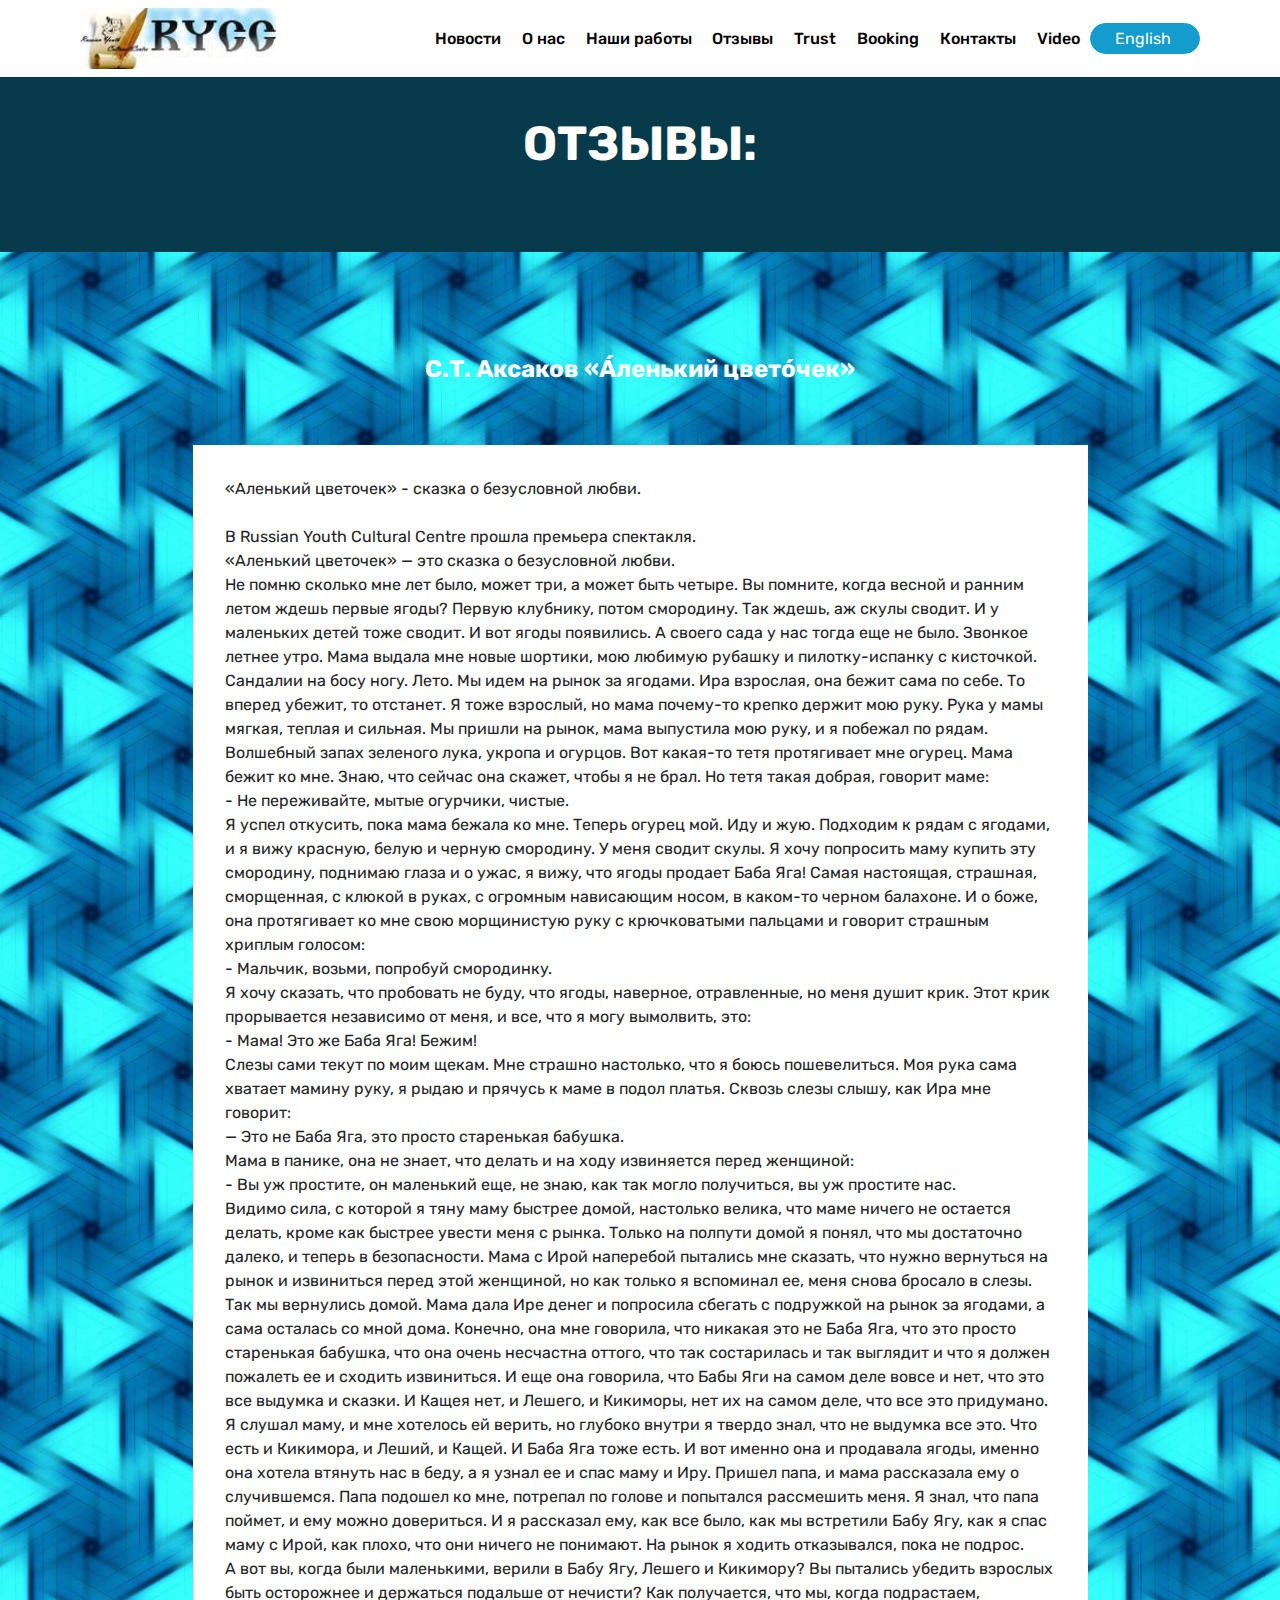
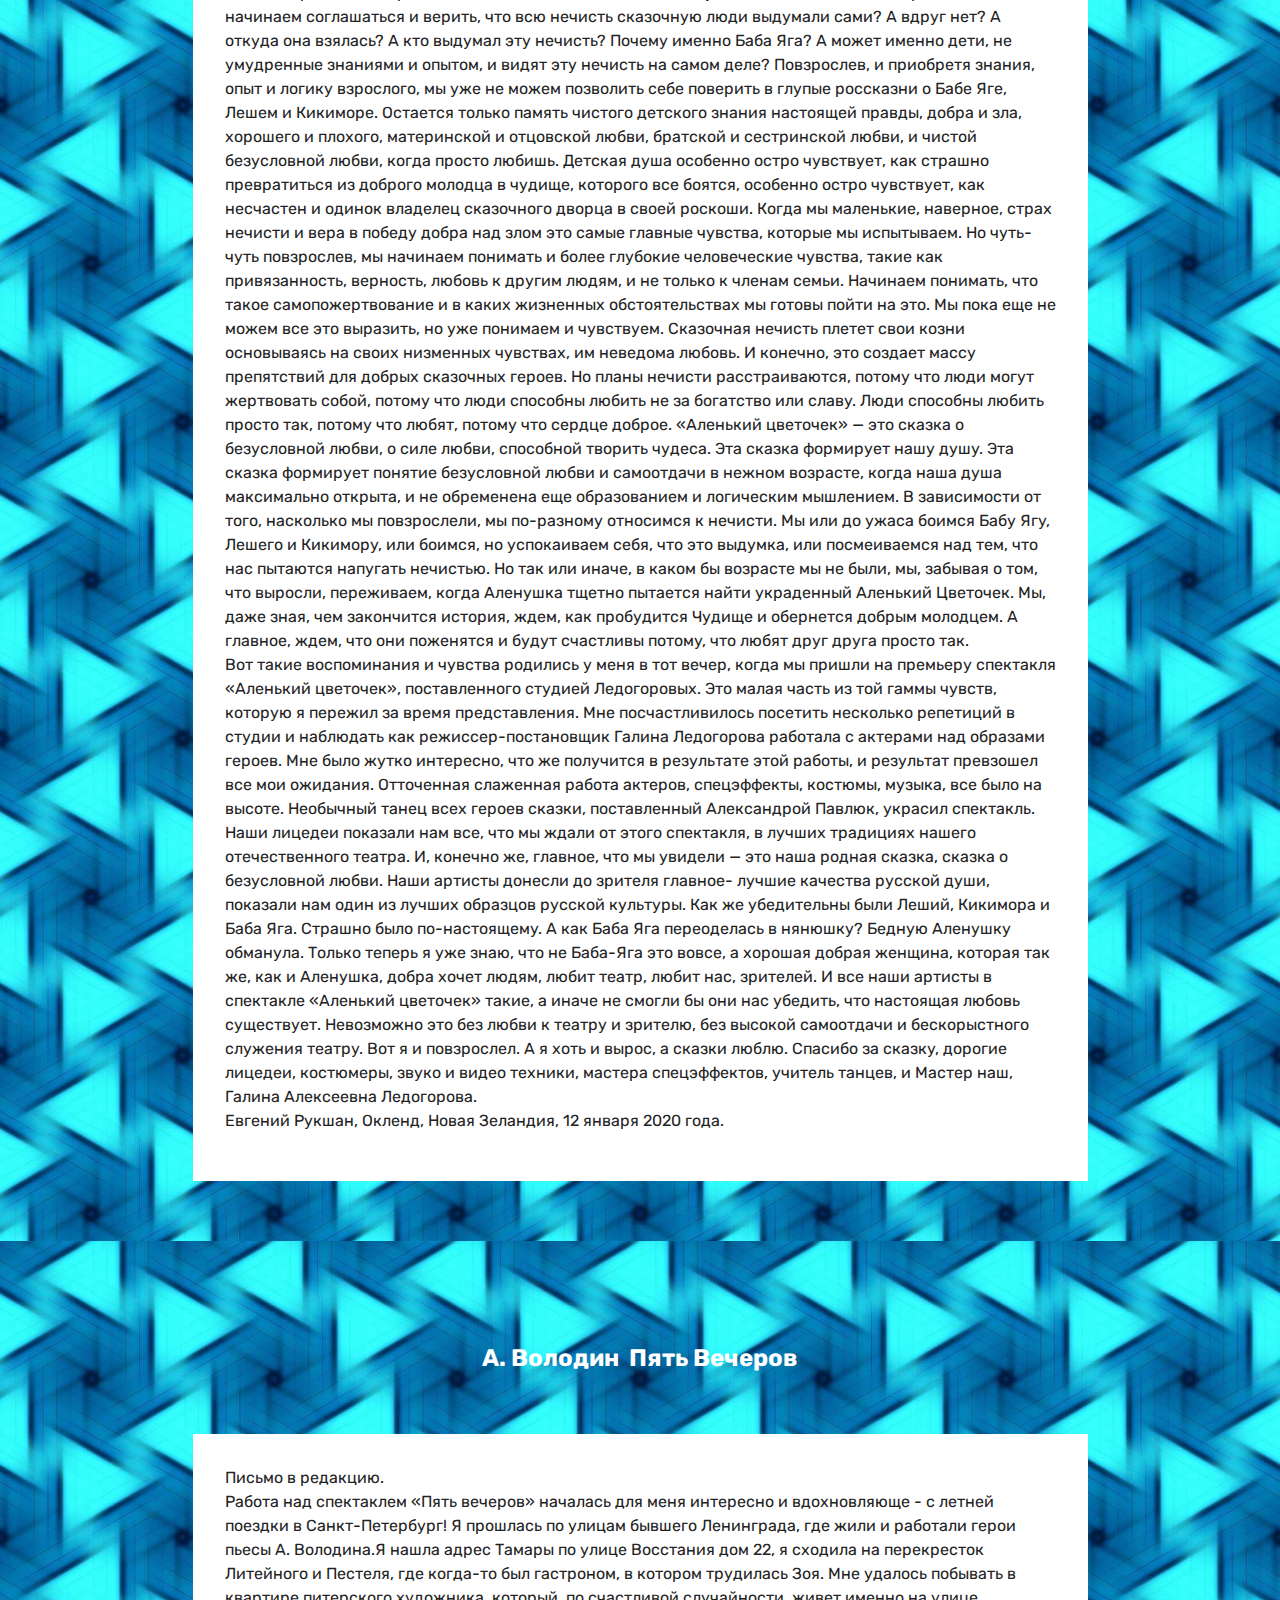
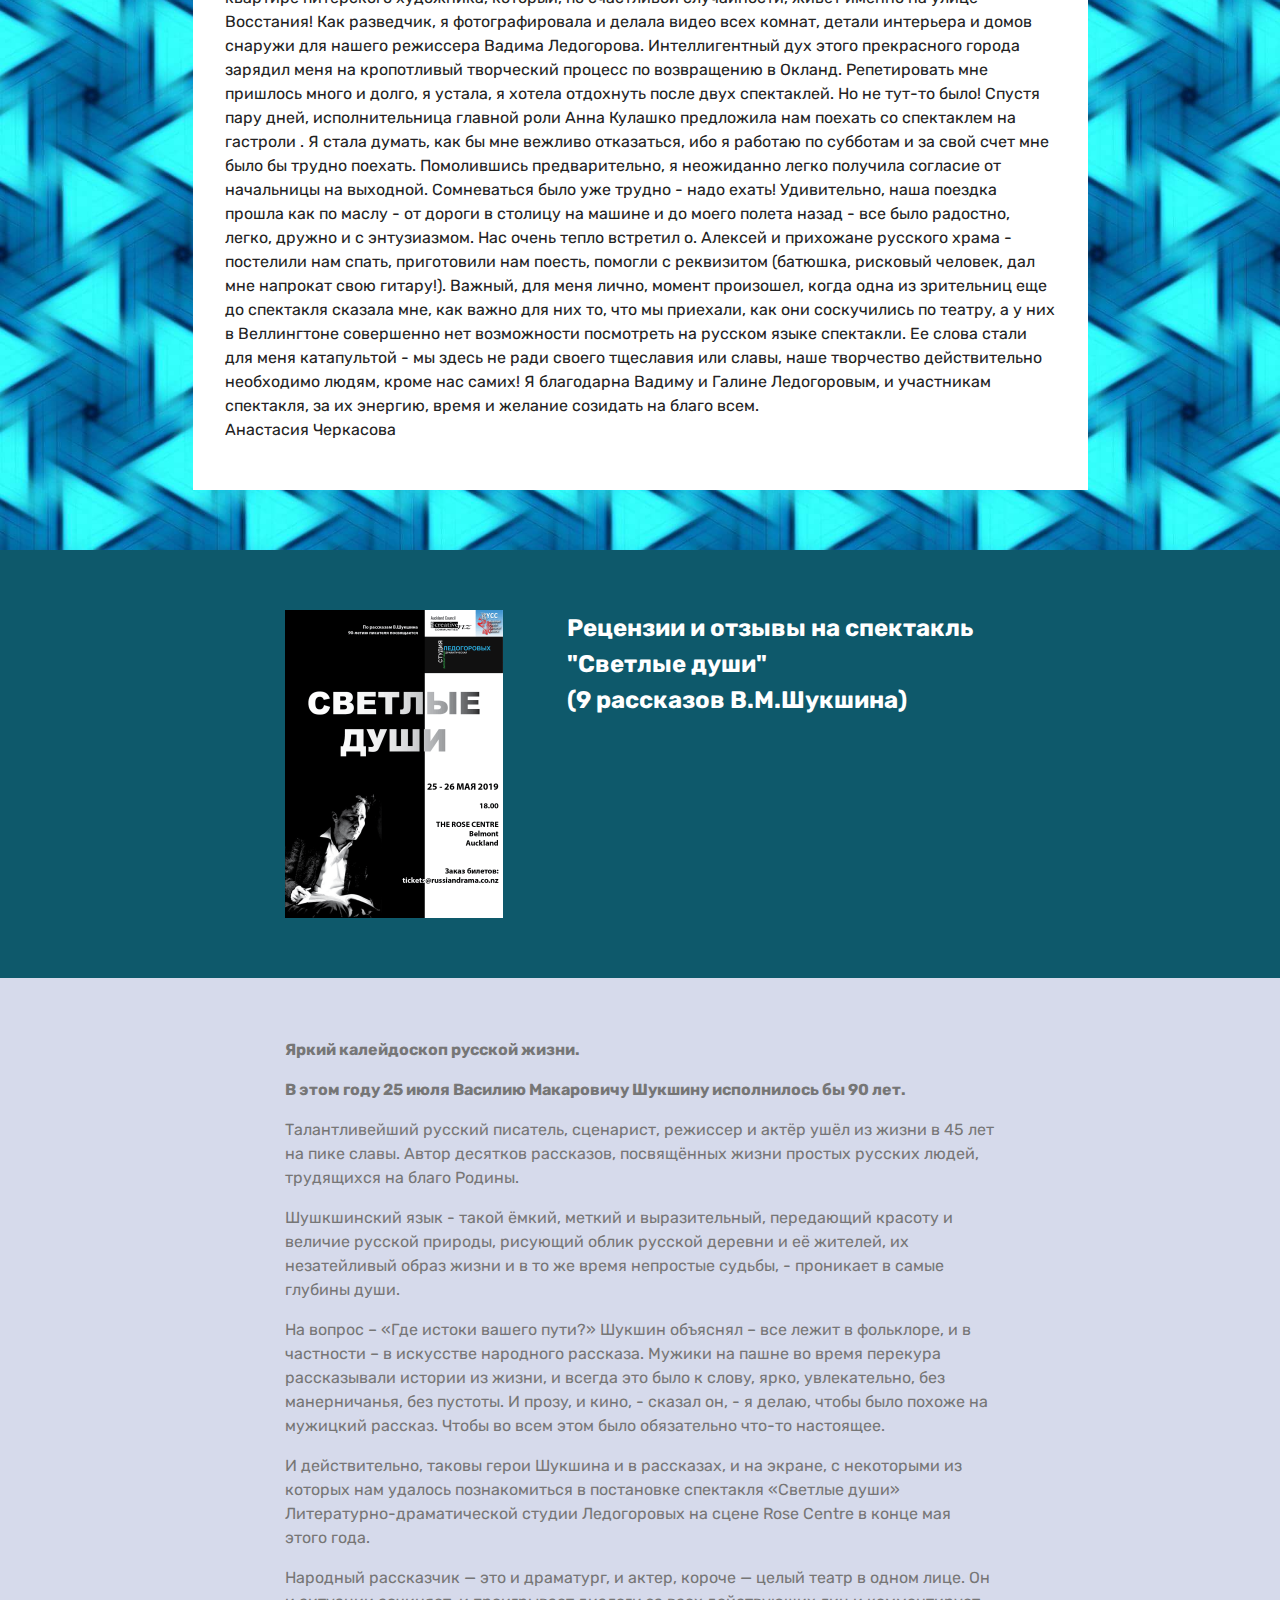
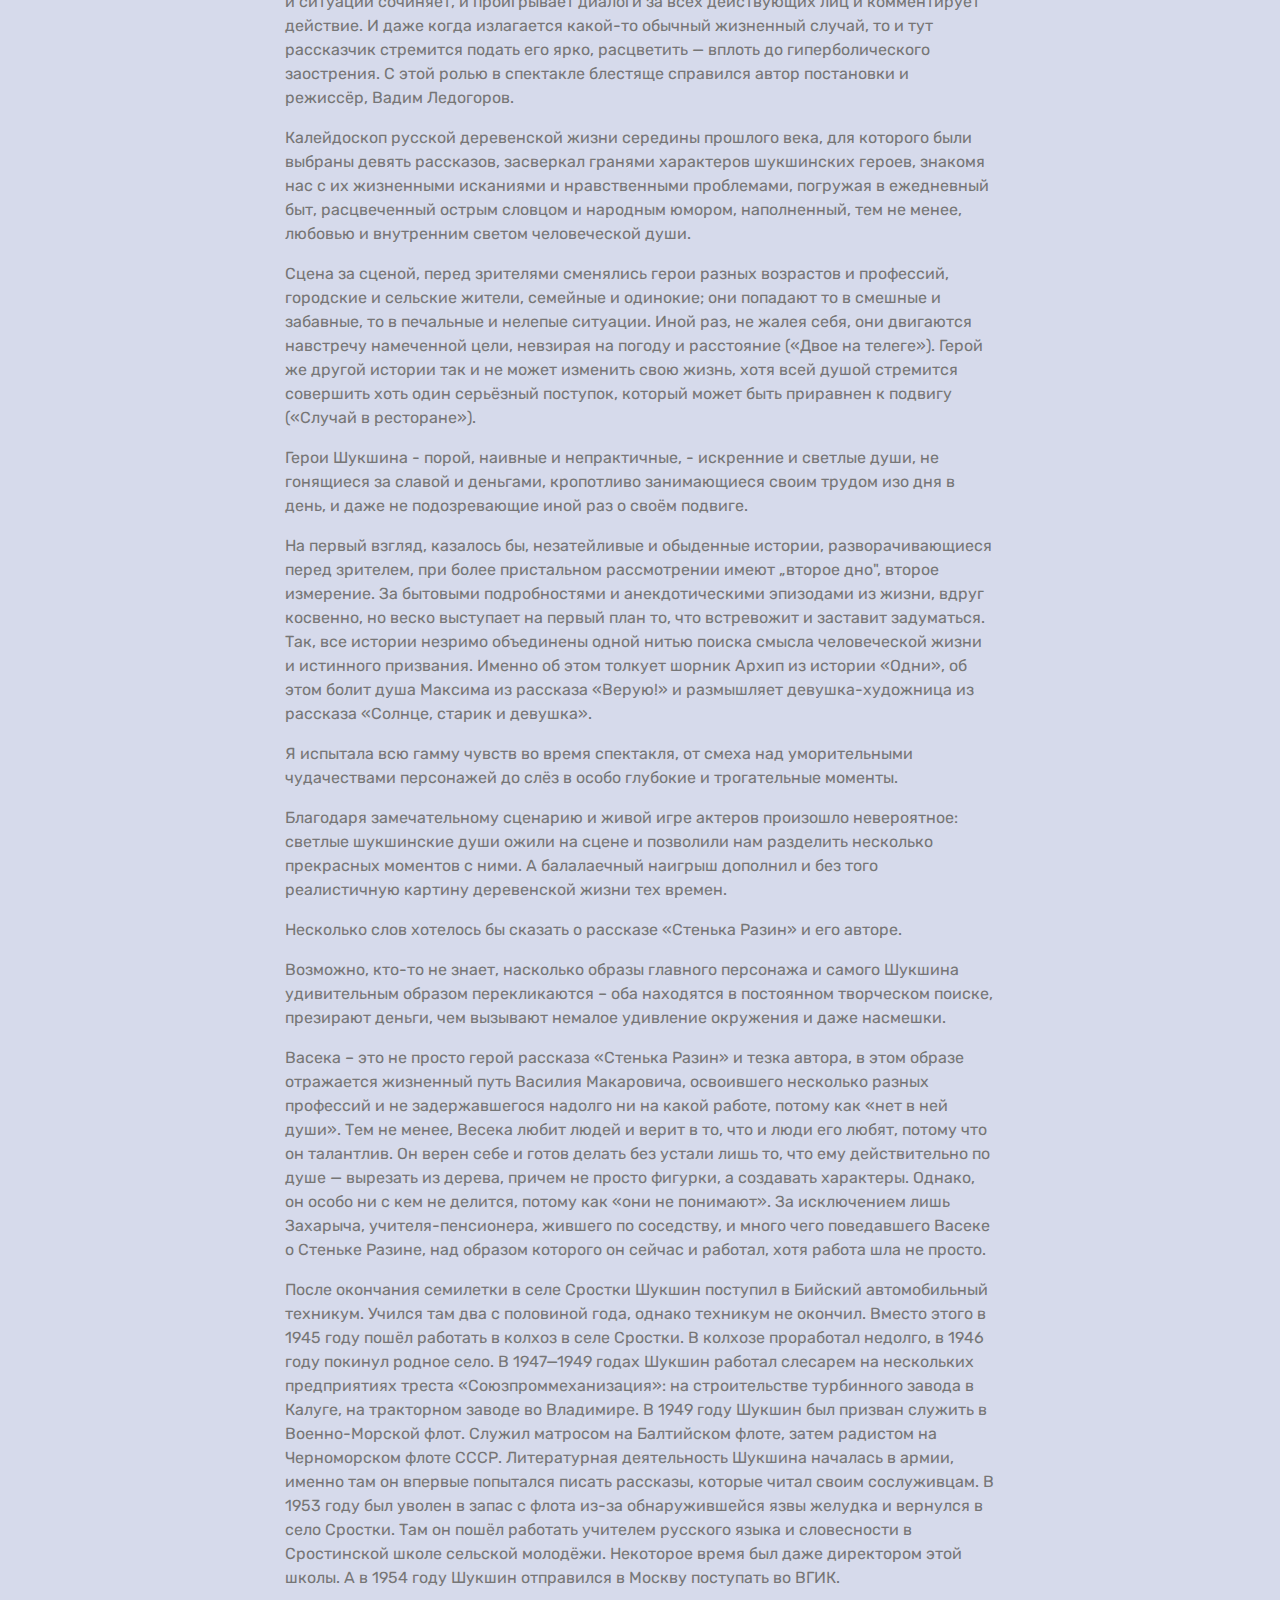
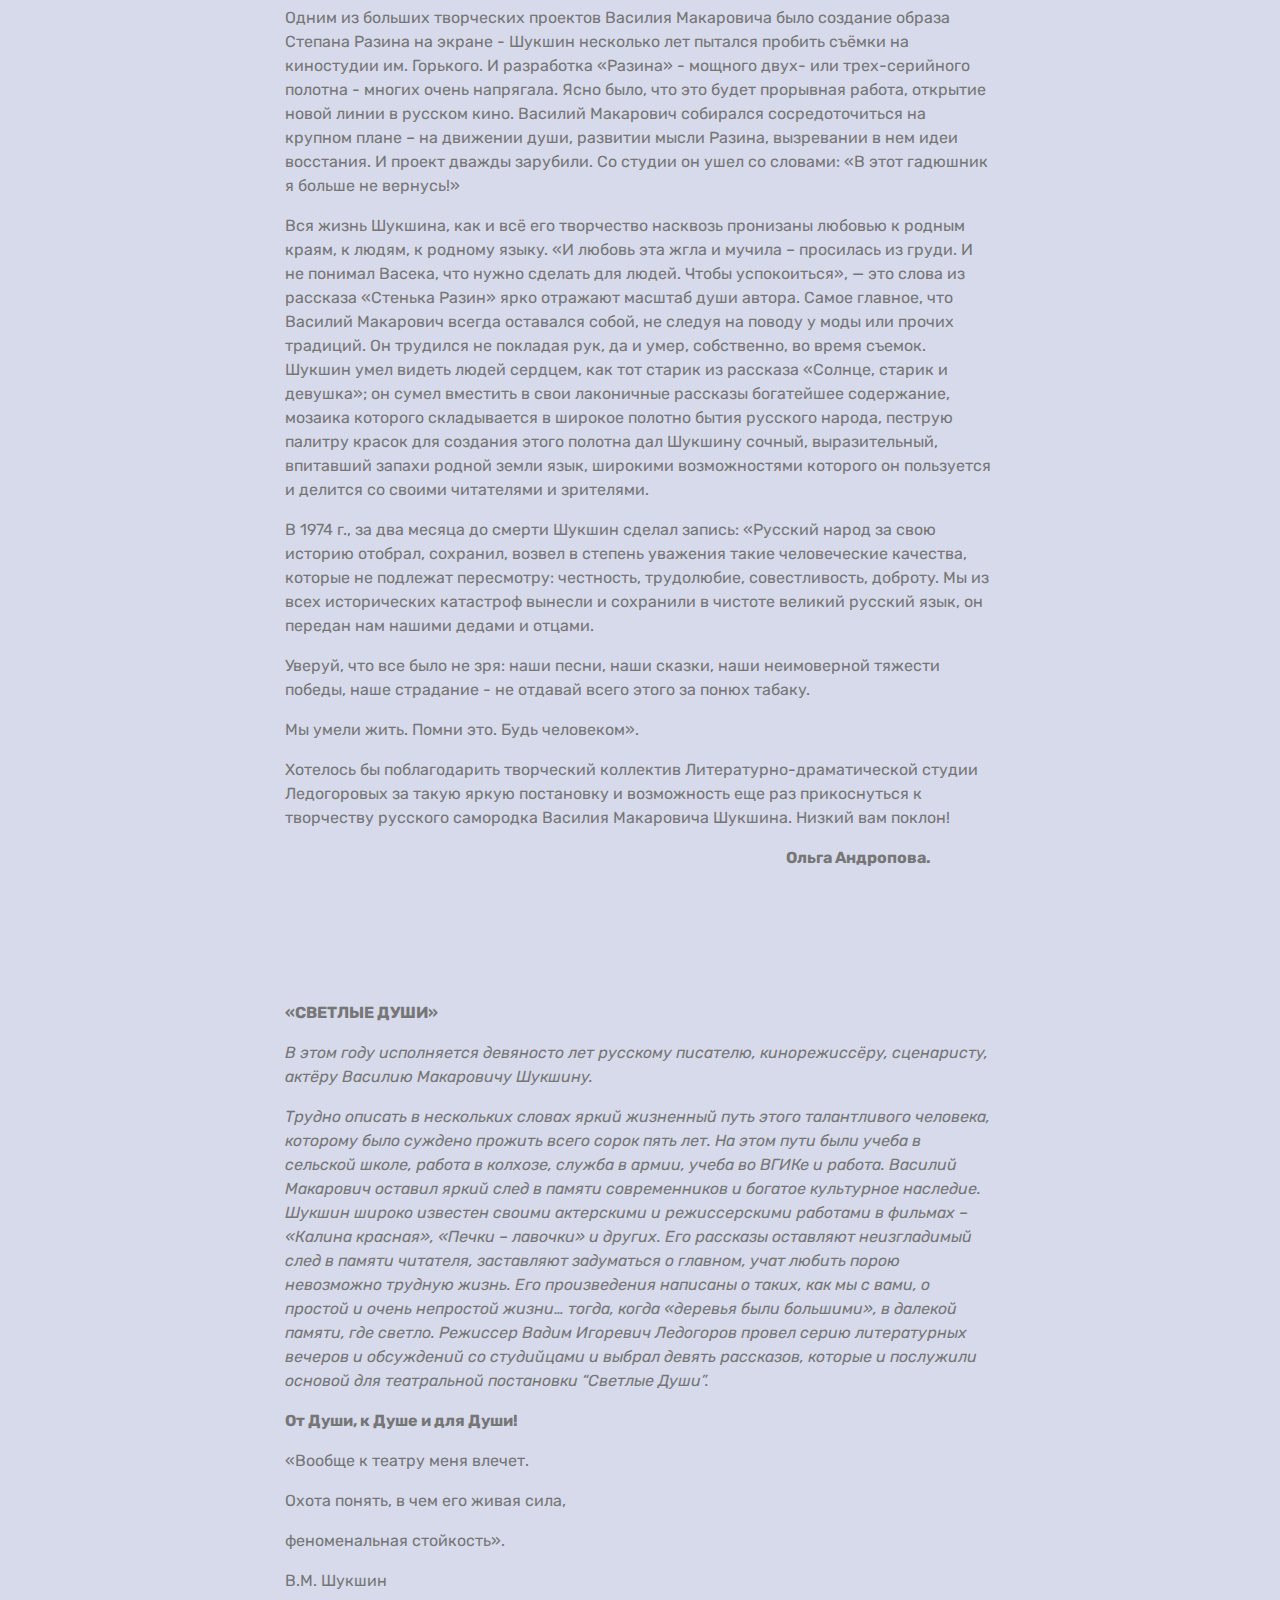
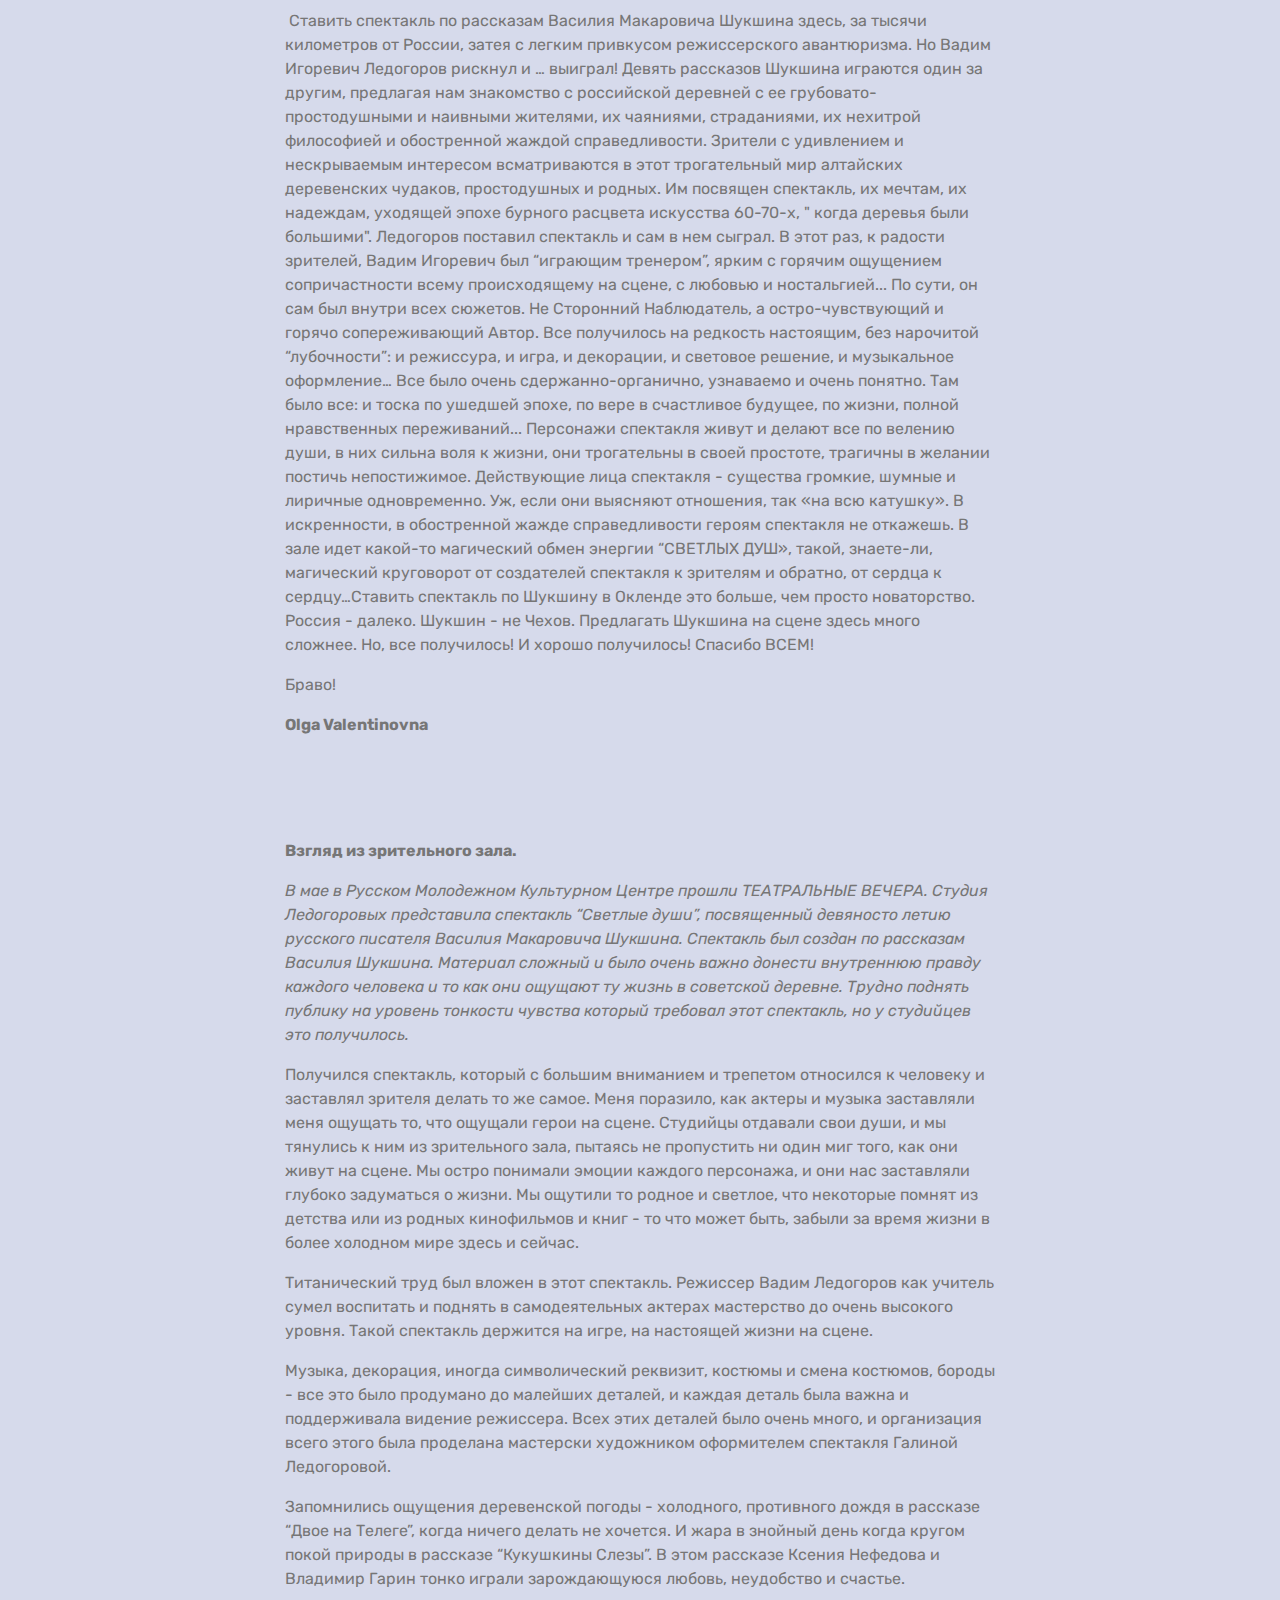
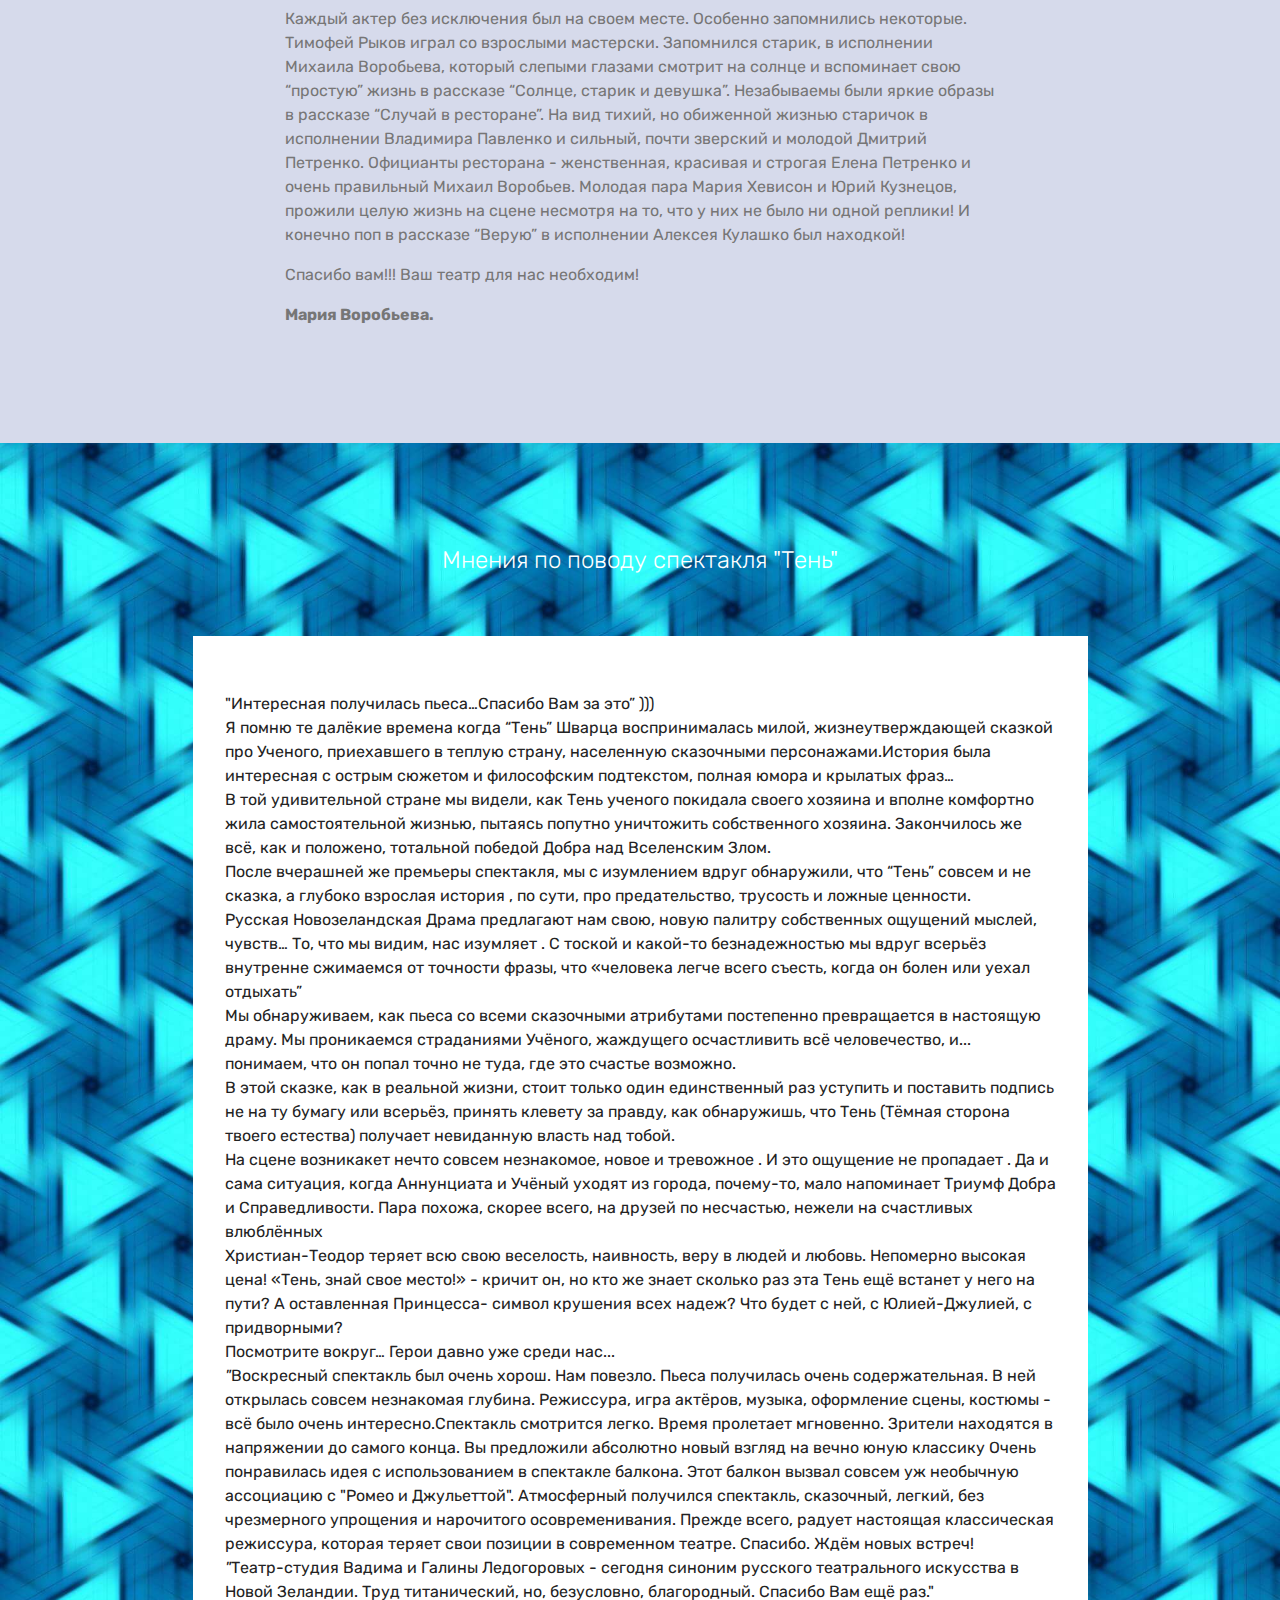
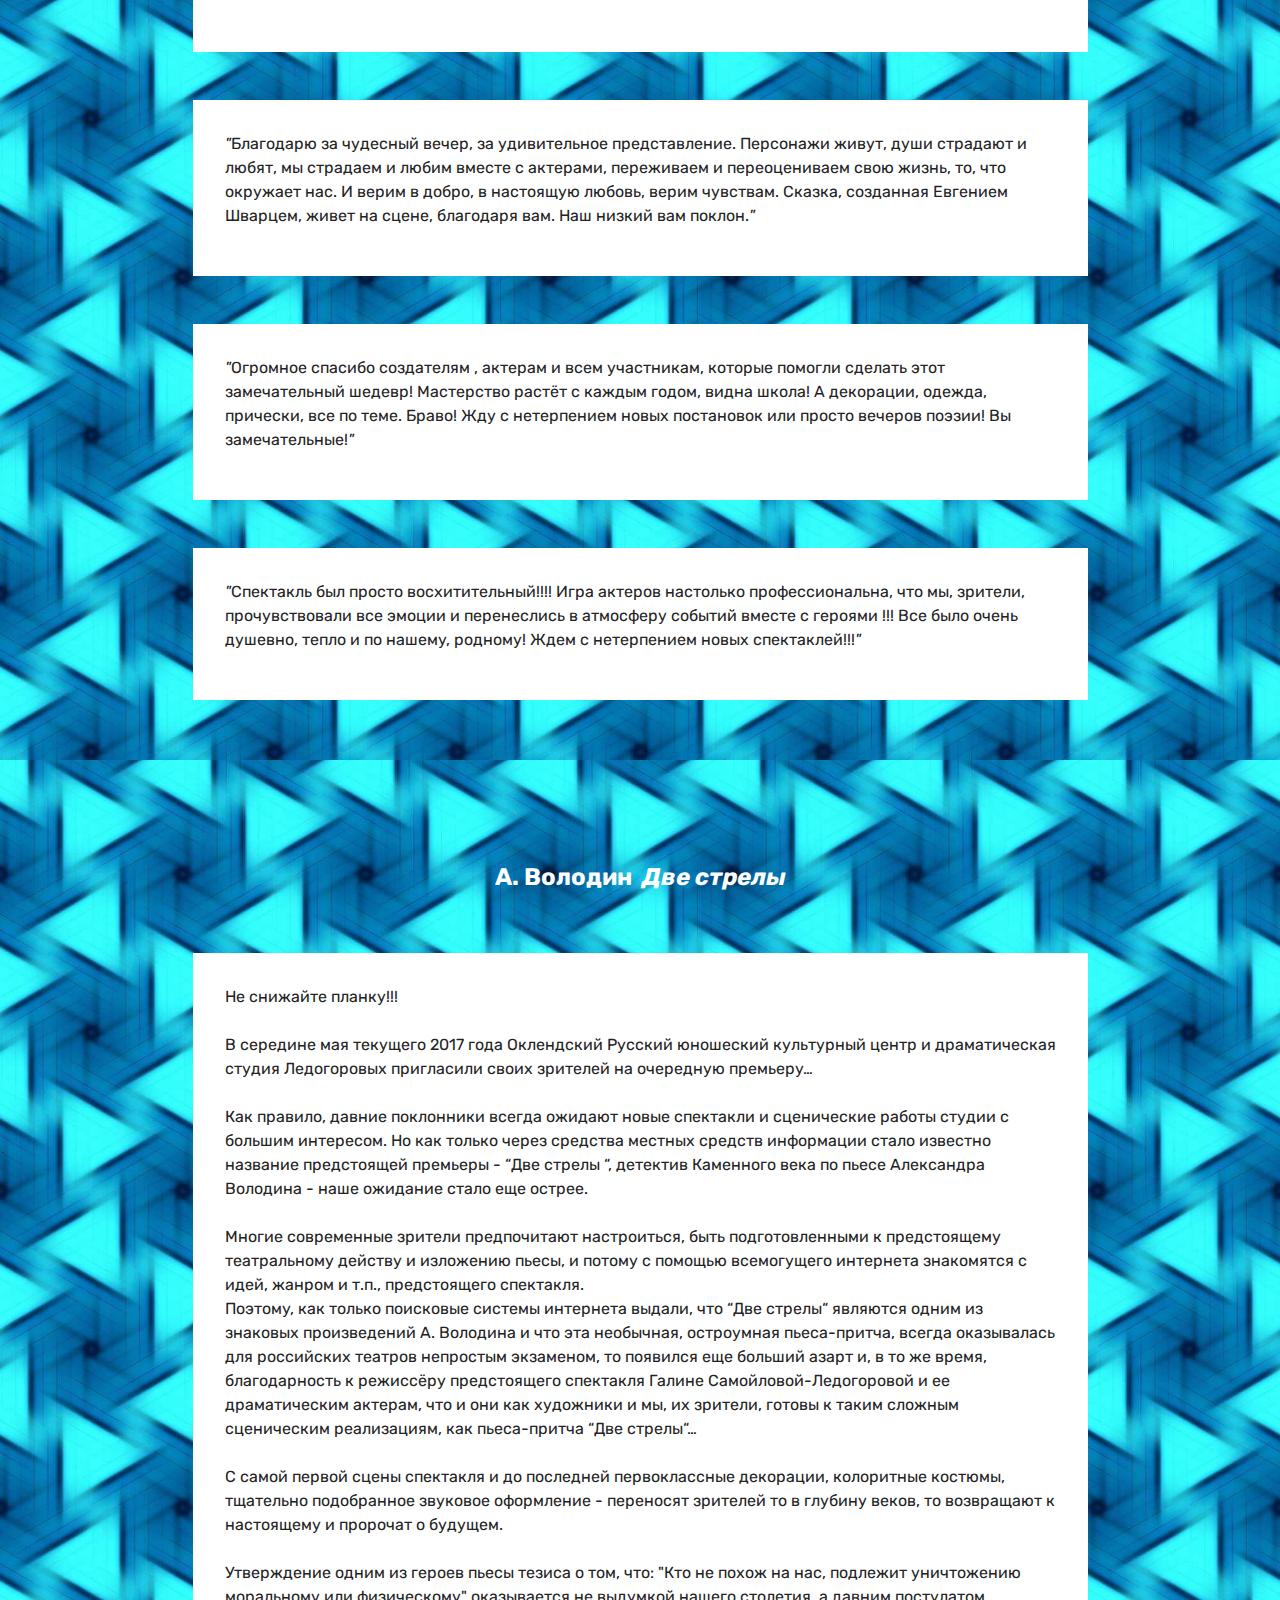
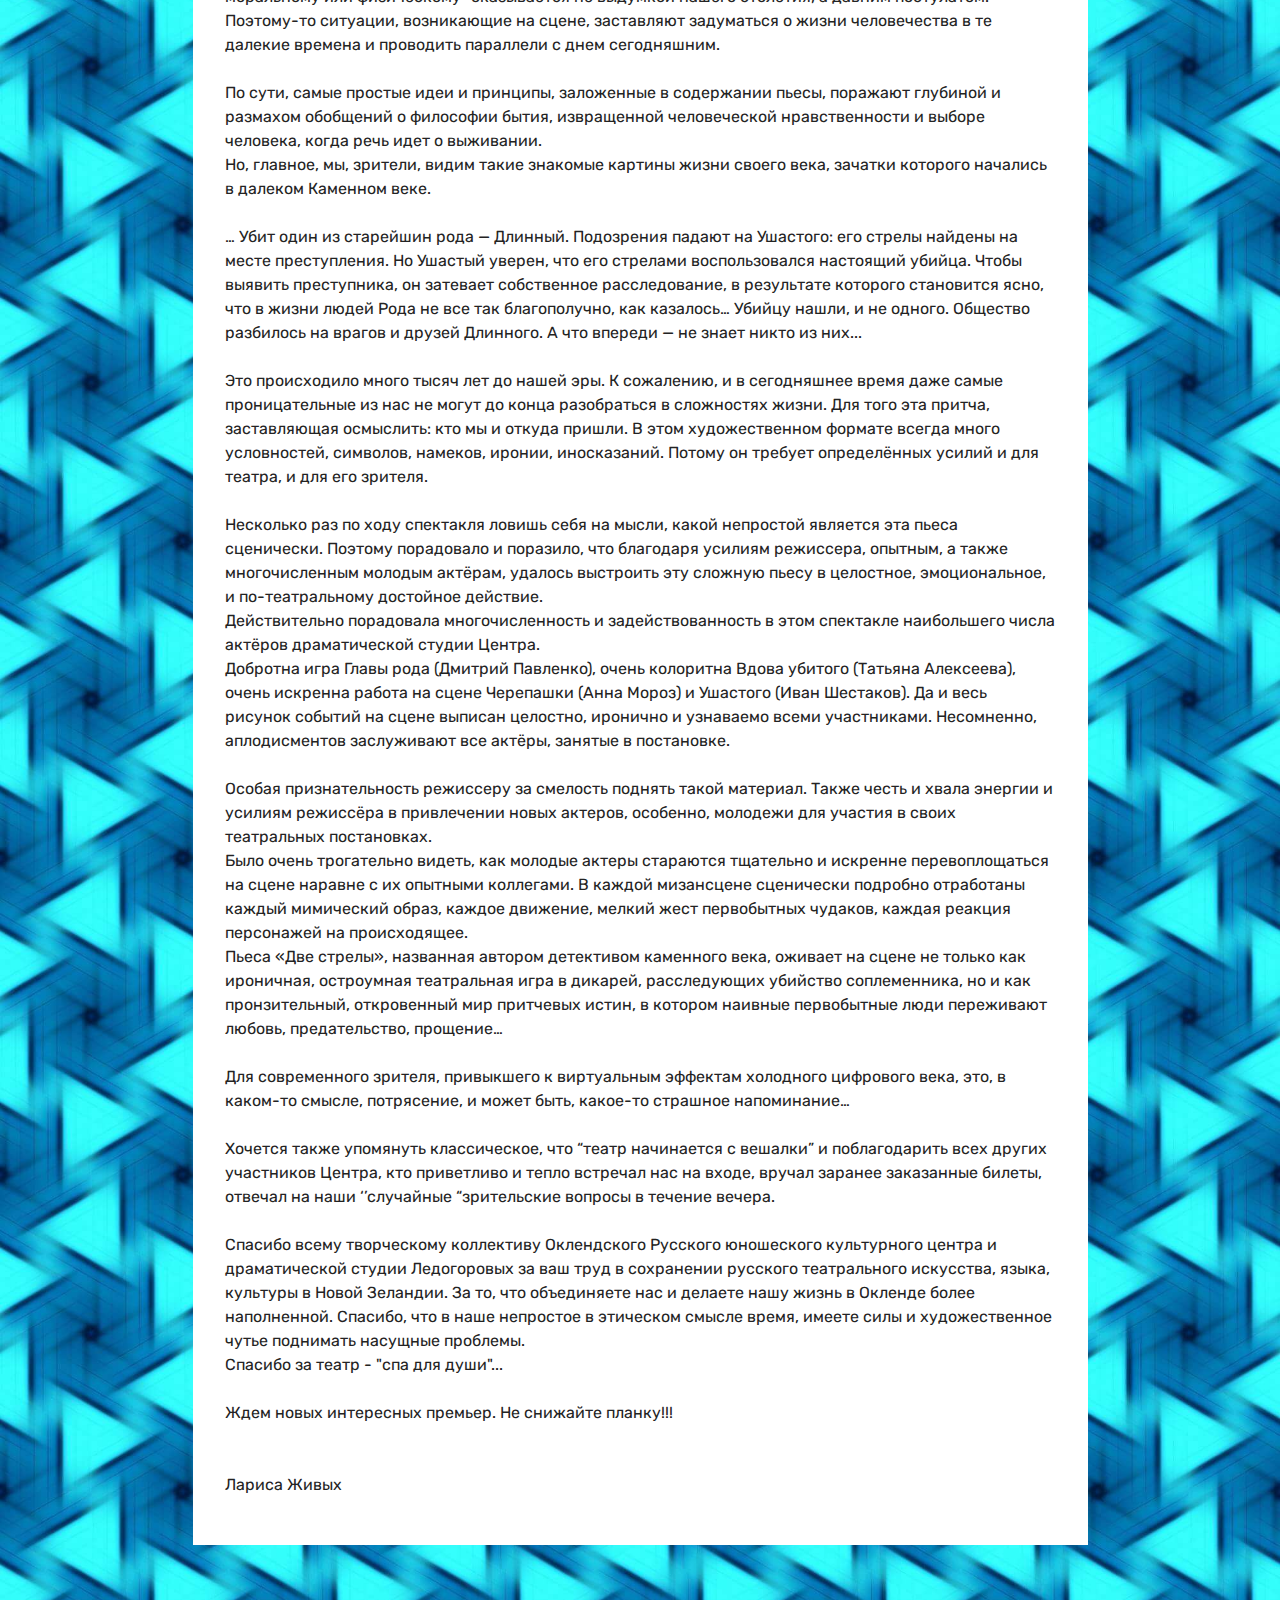
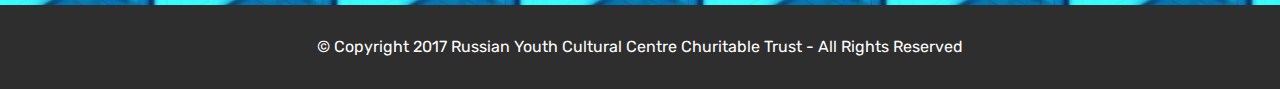
<file: page2.html>
<!DOCTYPE html>
<html  >
<head>
  <!-- Site made with Mobirise Website Builder v4.12.3, https://mobirise.com -->
  <meta charset="UTF-8">
  <meta http-equiv="X-UA-Compatible" content="IE=edge">
  <meta name="generator" content="Mobirise v4.12.3, mobirise.com">
  <meta name="viewport" content="width=device-width, initial-scale=1, minimum-scale=1">
  <link rel="shortcut icon" href="assets/images/rycc1-1-190x60.jpg" type="image/x-icon">
  <meta name="description" content="">
  
  
  <title>Feedback</title>
  <link rel="stylesheet" href="assets/bootstrap/css/bootstrap.min.css">
  <link rel="stylesheet" href="assets/bootstrap/css/bootstrap-grid.min.css">
  <link rel="stylesheet" href="assets/bootstrap/css/bootstrap-reboot.min.css">
  <link rel="stylesheet" href="assets/facebook-plugin/style.css">
  <link rel="stylesheet" href="assets/tether/tether.min.css">
  <link rel="stylesheet" href="assets/dropdown/css/style.css">
  <link rel="stylesheet" href="assets/theme/css/style.css">
  <link rel="preload" as="style" href="assets/mobirise/css/mbr-additional.css"><link rel="stylesheet" href="assets/mobirise/css/mbr-additional.css" type="text/css">
  
  
  
</head>
<body>
  <section class="mbr-section content4 cid-r8ApfBVtAp" id="content4-4m">

    

    <div class="container">
        <div class="media-container-row">
            <div class="title col-12 col-md-8">
                <h2 class="align-center pb-3 mbr-fonts-style display-2"><strong>
                    ОТЗЫВЫ:</strong></h2>
                
                
            </div>
        </div>
    </div>
</section>

<section class="engine"><a href="https://mobirise.info/y">free html website templates</a></section><section class="testimonials4 cid-rVD9JhAbKO" id="testimonials4-6g">

  

  <div class="mbr-overlay" style="opacity: 0.5; background-color: rgb(0, 0, 0);">
  </div>
  <div class="container">
    
    <h3 class="mbr-section-subtitle mbr-light pb-3 mbr-fonts-style mbr-white align-center display-5"><strong>С.Т. Аксаков «А́ленький цвето́чек»</strong></h3>
    <div class="col-md-10 testimonials-container"> 
      

      
    <div class="testimonials-item">
        <div class="user row">
          
          <div class="testimonials-caption">
            <div class="user_text ">
              <p class="mbr-fonts-style  display-7">«Аленький цветочек» - сказка о безусловной любви.<br> 
<br>В Russian Youth Cultural Centre прошла премьера спектакля.
<br>«Аленький цветочек» — это сказка о безусловной любви.
<br>Не помню сколько мне лет было, может три, а может быть четыре. Вы помните, когда весной и ранним летом ждешь первые ягоды? Первую клубнику, потом смородину. Так ждешь, аж скулы сводит. И у маленьких детей тоже сводит. И вот ягоды появились. А своего сада у нас тогда еще не было. Звонкое летнее утро. Мама выдала мне новые шортики, мою любимую рубашку и пилотку-испанку с кисточкой. Сандалии на босу ногу. Лето. Мы идем на рынок за ягодами. Ира взрослая, она бежит сама по себе. То вперед убежит, то отстанет. Я тоже взрослый, но мама почему-то крепко держит мою руку. Рука у мамы мягкая, теплая и сильная. Мы пришли на рынок, мама выпустила мою руку, и я побежал по рядам. Волшебный запах зеленого лука, укропа и огурцов. Вот какая-то тетя протягивает мне огурец. Мама бежит ко мне. Знаю, что сейчас она скажет, чтобы я не брал. Но тетя такая добрая, говорит маме:
<br>- Не переживайте, мытые огурчики, чистые.
<br>Я успел откусить, пока мама бежала ко мне. Теперь огурец мой. Иду и жую. Подходим к рядам с ягодами, и я вижу красную, белую и черную смородину. У меня сводит скулы. Я хочу попросить маму купить эту смородину, поднимаю глаза и о ужас, я вижу, что ягоды продает Баба Яга! Самая настоящая, страшная, сморщенная, с клюкой в руках, с огромным нависающим носом, в каком-то черном балахоне. И о боже, она протягивает ко мне свою морщинистую руку с крючковатыми пальцами и говорит страшным хриплым голосом:
<br>- Мальчик, возьми, попробуй смородинку.
<br>Я хочу сказать, что пробовать не буду, что ягоды, наверное, отравленные, но меня душит крик. Этот крик прорывается независимо от меня, и все, что я могу вымолвить, это:
<br>- Мама! Это же Баба Яга! Бежим!
<br>Слезы сами текут по моим щекам. Мне страшно настолько, что я боюсь пошевелиться. Моя рука сама хватает мамину руку, я рыдаю и прячусь к маме в подол платья. Сквозь слезы слышу, как Ира мне говорит:
<br>— Это не Баба Яга, это просто старенькая бабушка.
<br>Мама в панике, она не знает, что делать и на ходу извиняется перед женщиной:
<br>- Вы уж простите, он маленький еще, не знаю, как так могло получиться, вы уж простите нас.
<br>Видимо сила, с которой я тяну маму быстрее домой, настолько велика, что маме ничего не остается делать, кроме как быстрее увести меня с рынка. Только на полпути домой я понял, что мы достаточно далеко, и теперь в безопасности. Мама с Ирой наперебой пытались мне сказать, что нужно вернуться на рынок и извиниться перед этой женщиной, но как только я вспоминал ее, меня снова бросало в слезы. Так мы вернулись домой. Мама дала Ире денег и попросила сбегать с подружкой на рынок за ягодами, а сама осталась со мной дома. Конечно, она мне говорила, что никакая это не Баба Яга, что это просто старенькая бабушка, что она очень несчастна оттого, что так состарилась и так выглядит и что я должен пожалеть ее и сходить извиниться. И еще она говорила, что Бабы Яги на самом деле вовсе и нет, что это все выдумка и сказки. И Кащея нет, и Лешего, и Кикиморы, нет их на самом деле, что все это придумано. Я слушал маму, и мне хотелось ей верить, но глубоко внутри я твердо знал, что не выдумка все это. Что есть и Кикимора, и Леший, и Кащей. И Баба Яга тоже есть. И вот именно она и продавала ягоды, именно она хотела втянуть нас в беду, а я узнал ее и спас маму и Иру. Пришел папа, и мама рассказала ему о случившемся. Папа подошел ко мне, потрепал по голове и попытался рассмешить меня. Я знал, что папа поймет, и ему можно довериться. И я рассказал ему, как все было, как мы встретили Бабу Ягу, как я спас маму с Ирой, как плохо, что они ничего не понимают. На рынок я ходить отказывался, пока не подрос.
<br>А вот вы, когда были маленькими, верили в Бабу Ягу, Лешего и Кикимору? Вы пытались убедить взрослых быть осторожнее и держаться подальше от нечисти? Как получается, что мы, когда подрастаем, начинаем соглашаться и верить, что всю нечисть сказочную люди выдумали сами? А вдруг нет? А откуда она взялась? А кто выдумал эту нечисть? Почему именно Баба Яга? А может именно дети, не умудренные знаниями и опытом, и видят эту нечисть на самом деле? Повзрослев, и приобретя знания, опыт и логику взрослого, мы уже не можем позволить себе поверить в глупые россказни о Бабе Яге, Лешем и Кикиморе. Остается только память чистого детского знания настоящей правды, добра и зла, хорошего и плохого, материнской и отцовской любви, братской и сестринской любви, и чистой безусловной любви, когда просто любишь. Детская душа особенно остро чувствует, как страшно превратиться из доброго молодца в чудище, которого все боятся, особенно остро чувствует, как несчастен и одинок владелец сказочного дворца в своей роскоши. Когда мы маленькие, наверное, страх нечисти и вера в победу добра над злом это самые главные чувства, которые мы испытываем. Но чуть-чуть повзрослев, мы начинаем понимать и более глубокие человеческие чувства, такие как привязанность, верность, любовь к другим людям, и не только к членам семьи. Начинаем понимать, что такое самопожертвование и в каких жизненных обстоятельствах мы готовы пойти на это. Мы пока еще не можем все это выразить, но уже понимаем и чувствуем. Сказочная нечисть плетет свои козни основываясь на своих низменных чувствах, им неведома любовь. И конечно, это создает массу препятствий для добрых сказочных героев. Но планы нечисти расстраиваются, потому что люди могут жертвовать собой, потому что люди способны любить не за богатство или славу. Люди способны любить просто так, потому что любят, потому что сердце доброе. «Аленький цветочек» — это сказка о безусловной любви, о силе любви, способной творить чудеса. Эта сказка формирует нашу душу. Эта сказка формирует понятие безусловной любви и самоотдачи в нежном возрасте, когда наша душа максимально открыта, и не обременена еще образованием и логическим мышлением. В зависимости от того, насколько мы повзрослели, мы по-разному относимся к нечисти. Мы или до ужаса боимся Бабу Ягу, Лешего и Кикимору, или боимся, но успокаиваем себя, что это выдумка, или посмеиваемся над тем, что нас пытаются напугать нечистью. Но так или иначе, в каком бы возрасте мы не были, мы, забывая о том, что выросли, переживаем, когда Аленушка тщетно пытается найти украденный Аленький Цветочек. Мы, даже зная, чем закончится история, ждем, как пробудится Чудище и обернется добрым молодцем. А главное, ждем, что они поженятся и будут счастливы потому, что любят друг друга просто так.
<br>Вот такие воспоминания и чувства родились у меня в тот вечер, когда мы пришли на премьеру спектакля «Аленький цветочек», поставленного студией Ледогоровых. Это малая часть из той гаммы чувств, которую я пережил за время представления. Мне посчастливилось посетить несколько репетиций в студии и наблюдать как режиссер-постановщик Галина Ледогорова работала с актерами над образами героев. Мне было жутко интересно, что же получится в результате этой работы, и результат превзошел все мои ожидания. Отточенная слаженная работа актеров, спецэффекты, костюмы, музыка, все было на высоте. Необычный танец всех героев сказки, поставленный Александрой Павлюк, украсил спектакль. Наши лицедеи показали нам все, что мы ждали от этого спектакля, в лучших традициях нашего отечественного театра. И, конечно же, главное, что мы увидели — это наша родная сказка, сказка о безусловной любви. Наши артисты донесли до зрителя главное- лучшие качества русской души, показали нам один из лучших образцов русской культуры. Как же убедительны были Леший, Кикимора и Баба Яга. Страшно было по-настоящему. А как Баба Яга переоделась в нянюшку? Бедную Аленушку обманула. Только теперь я уже знаю, что не Баба-Яга это вовсе, а хорошая добрая женщина, которая так же, как и Аленушка, добра хочет людям, любит театр, любит нас, зрителей. И все наши артисты в спектакле «Аленький цветочек» такие, а иначе не смогли бы они нас убедить, что настоящая любовь существует. Невозможно это без любви к театру и зрителю, без высокой самоотдачи и бескорыстного служения театру. Вот я и повзрослел. А я хоть и вырос, а сказки люблю. Спасибо за сказку, дорогие лицедеи, костюмеры, звуко и видео техники, мастера спецэффектов, учитель танцев, и Мастер наш, Галина Алексеевна Ледогорова.
<br>Евгений Рукшан, Окленд, Новая Зеландия, 12 января 2020 года.&nbsp;<br></p>
            </div>
            
            
          </div>
        </div>
      </div></div>
  </div>
</section>

<section class="testimonials4 cid-rMpqRLvpeO" id="testimonials4-6d">

  

  <div class="mbr-overlay" style="opacity: 0.5; background-color: rgb(0, 0, 0);">
  </div>
  <div class="container">
    
    <h3 class="mbr-section-subtitle mbr-light pb-3 mbr-fonts-style mbr-white align-center display-5"><strong>А. Володин &nbsp;Пять Вечеров</strong></h3>
    <div class="col-md-10 testimonials-container"> 
      

      
    <div class="testimonials-item">
        <div class="user row">
          
          <div class="testimonials-caption">
            <div class="user_text ">
              <p class="mbr-fonts-style  display-7">Письмо в редакцию.
<br>Работа над спектаклем «Пять вечеров» началась для меня интересно и вдохновляюще - с летней поездки в Санкт-Петербург! Я прошлась по улицам бывшего Ленинграда, где жили и работали герои пьесы А. Володина.Я нашла адрес Тамары по улице Восстания дом 22, я сходила на перекресток Литейного и Пестеля, где когда-то был гастроном, в котором трудилась Зоя. Мне удалось побывать в квартире питерского художника, который, по счастливой случайности, живет именно на улице Восстания! Как разведчик, я фотографировала и делала видео всех комнат, детали интерьера и домов снаружи для нашего режиссера Вадима Ледогорова. Интеллигентный дух этого прекрасного города зарядил меня на кропотливый творческий процесс по возвращению в Окланд. Репетировать мне пришлось много и долго, я устала, я хотела отдохнуть после двух спектаклей. Но не тут-то было! Спустя пару дней, исполнительница главной роли Анна Кулашко предложила нам поехать со спектаклем на гастроли . Я стала думать, как бы мне вежливо отказаться, ибо я работаю по субботам и за свой счет мне было бы трудно поехать. Помолившись предварительно, я неожиданно легко получила согласие от начальницы на выходной. Сомневаться было уже трудно - надо ехать! Удивительно, наша поездка прошла как по маслу - от дороги в столицу на машине и до моего полета назад - все было радостно, легко, дружно и с энтузиазмом. Нас очень тепло встретил о. Алексей и прихожане русского храма - постелили нам спать, приготовили нам поесть, помогли с реквизитом (батюшка, рисковый человек, дал мне напрокат свою гитару!). Важный, для меня лично, момент произошел, когда одна из зрительниц еще до спектакля сказала мне, как важно для них то, что мы приехали, как они соскучились по театру, а у них в Веллингтоне совершенно нет возможности посмотреть на русском языке спектакли. Ее слова стали для меня катапультой - мы здесь не ради своего тщеславия или славы, наше творчество действительно необходимо людям, кроме нас самих! Я благодарна Вадиму и Галине Ледогоровым, и участникам спектакля, за их энергию, время и желание созидать на благо всем.
<br>Анастасия Черкасова&nbsp;<br></p>
            </div>
            
            
          </div>
        </div>
      </div></div>
  </div>
</section>

<section class="mbr-section content6 cid-rBYagsDleg" id="content6-5q">
    
     
    
    <div class="container">
        <div class="media-container-row">
            <div class="col-12 col-md-8">
                <div class="media-container-row">
                    <div class="mbr-figure" style="width: 60%;">
                      <img src="assets/images/436x616.png" alt="Mobirise" title="">  
                    </div>
                    <div class="media-content">
                        <div class="mbr-section-text">
                            <p class="mbr-text mb-0 mbr-fonts-style display-5"><strong>Рецензии и отзывы на спектакль</strong><br><strong>"Светлые души"</strong><br><strong>(9 рассказов В.М.Шукшина)</strong></p>
                        </div>
                    </div>
                </div>
            </div>
        </div>
    </div>
</section>

<section class="mbr-section article content1 cid-rBYaVmLtMm" id="content1-5r">
    
     

    <div class="container">
        <div class="media-container-row">
            <div class="mbr-text col-12 mbr-fonts-style display-7 col-md-8"><p><strong>Яркий калейдоскоп русской жизни. 
</strong></p><p><strong>
</strong><strong>В этом году 25 июля Василию Макаровичу Шукшину исполнилось бы 90 лет.&nbsp;</strong></p><p>Талантливейший русский писатель, сценарист, режиссер и актёр ушёл из жизни в 45 лет на пике славы. Автор десятков рассказов, посвящённых жизни простых русских людей, трудящихся на благо Родины.
</p><p>Шушкшинский язык - такой ёмкий, меткий и выразительный, передающий красоту и величие русской природы, рисующий облик русской деревни и её жителей, их незатейливый образ жизни и в то же время непростые судьбы, - проникает в самые глубины души. 
</p><p>
<span style="font-size: 1rem;">На вопрос – «Где истоки вашего пути?» Шукшин объяснял – все лежит в фольклоре, и в частности – в искусстве народного рассказа. Мужики на пашне во время перекура рассказывали истории из жизни, и всегда это было к слову, ярко, увлекательно, без манерничанья, без пустоты. И прозу, и кино, - сказал он, - я делаю, чтобы было похоже на мужицкий рассказ. Чтобы во всем этом было обязательно что-то настоящее.&nbsp;</span></p><p>И действительно, таковы герои Шукшина и в рассказах, и на экране, с некоторыми из которых нам удалось познакомиться в постановке спектакля «Светлые души» Литературно-драматической студии Ледогоровых на сцене Rоse Centre в конце мая этого года. 
</p><p>
<span style="font-size: 1rem;">Народный рассказчик — это и драматург, и актер, короче — целый театр в одном лице. Он и ситуации сочиняет, и проигрывает диалоги за всех действующих лиц и комментирует действие. И даже когда излагается какой-то обычный жизненный случай, то и тут рассказчик стремится подать его ярко, расцветить — вплоть до гиперболического заострения. С этой ролью в спектакле блестяще справился автор постановки и режиссёр, Вадим Ледогоров.&nbsp;</span></p><p>
<span style="font-size: 1rem;">Калейдоскоп русской деревенской жизни середины прошлого века, для которого были выбраны девять рассказов, засверкал гранями характеров шукшинских героев, знакомя нас с их жизненными исканиями и нравственными проблемами, погружая в ежедневный быт, расцвеченный острым словцом и народным юмором, наполненный, тем не менее, любовью и внутренним светом человеческой души.&nbsp;</span></p><p>
<span style="font-size: 1rem;">Сцена за сценой, перед зрителями сменялись герои разных возрастов и профессий, городские и сельские жители, семейные и одинокие; они попадают то в смешные и забавные, то в печальные и нелепые ситуации. Иной раз, не жалея себя, они двигаются навстречу намеченной цели, невзирая на погоду и расстояние («Двое на телеге»). Герой же другой истории так и не может изменить свою жизнь, хотя всей душой стремится совершить хоть один серьёзный поступок, который может быть приравнен к подвигу («Случай в ресторане»).&nbsp;</span></p><p>Герои Шукшина - порой, наивные и непрактичные, - искренние и светлые души, не гонящиеся за славой и деньгами, кропотливо занимающиеся своим трудом изо дня в день, и даже не подозревающие иной раз о своём подвиге.
</p><p>
<span style="font-size: 1rem;">На первый взгляд, казалось бы, незатейливые и обыденные истории, разворачивающиеся перед зрителем, при более пристальном рассмотрении имеют „второе дно", второе измерение. За бытовыми подробностями и анекдотическими эпизодами из жизни, вдруг косвенно, но веско выступает на первый план то, что встревожит и заставит задуматься. Так, все истории незримо объединены одной нитью поиска смысла человеческой жизни и истинного призвания. Именно об этом толкует шорник Архип из истории «Одни», об этом болит душа Максима из рассказа «Верую!» и размышляет девушка-художница из рассказа «Солнце, старик и девушка».&nbsp;</span></p><p>
<span style="font-size: 1rem;">Я испытала всю гамму чувств во время спектакля, от смеха над уморительными чудачествами персонажей до слёз в особо глубокие и трогательные моменты.&nbsp;</span></p><p>
<span style="font-size: 1rem;">Благодаря замечательному сценарию и живой игре актеров произошло невероятное: светлые шукшинские души ожили на сцене и позволили нам разделить несколько прекрасных моментов с ними. А балалаечный наигрыш дополнил и без того реалистичную картину деревенской жизни тех времен.&nbsp;</span></p><p>
<span style="font-size: 1rem;">Несколько слов хотелось бы сказать о рассказе «Стенька Разин» и его авторе. &nbsp;</span></p><p>Возможно, кто-то не знает, насколько образы главного персонажа и самого Шукшина удивительным образом перекликаются – оба находятся в постоянном творческом поиске, презирают деньги, чем вызывают немалое удивление окружения и даже насмешки.
</p><p>
<span style="font-size: 1rem;">Васека – это не просто герой рассказа «Стенька Разин» и тезка автора, в этом образе отражается жизненный путь Василия Макаровича, освоившего несколько разных профессий и не задержавшегося надолго ни на какой работе, потому как «нет в ней души». Тем не менее, Весека любит людей и верит в то, что и люди его любят, потому что он талантлив. Он верен себе и готов делать без устали лишь то, что ему действительно по душе — вырезать из дерева, причем не просто фигурки, а создавать характеры. Однако, он особо ни с кем не делится, потому как «они не понимают». За исключением лишь Захарыча, учителя-пенсионера, жившего по соседству, и много чего поведавшего Васеке о Стеньке Разине, над образом которого он сейчас и работал, хотя работа шла не просто.&nbsp;</span></p><p>После окончания семилетки в селе Сростки Шукшин поступил в Бийский автомобильный техникум. Учился там два с половиной года, однако техникум не окончил. Вместо этого в 1945 году пошёл работать в колхоз в селе Сростки. В колхозе проработал недолго, в 1946 году покинул родное село. В 1947—1949 годах Шукшин работал слесарем на нескольких предприятиях треста «Союзпроммеханизация»: на строительстве турбинного завода в Калуге, на тракторном заводе во Владимире. В 1949 году Шукшин был призван служить в Военно-Морской флот. Служил матросом на Балтийском флоте, затем радистом на Черноморском флоте СССР. Литературная деятельность Шукшина началась в армии, именно там он впервые попытался писать рассказы, которые читал своим сослуживцам. В 1953 году был уволен в запас с флота из-за обнаружившейся язвы желудка и вернулся в село Сростки. Там он пошёл работать учителем русского языка и словесности в Сростинской школе сельской молодёжи. Некоторое время был даже директором этой школы. А в 1954 году Шукшин отправился в Москву поступать во ВГИК.
</p><p>Одним из больших творческих проектов Василия Макаровича было создание образа Степана Разина на экране - Шукшин несколько лет пытался пробить съёмки на киностудии им. Горького. И разработка «Разина» - мощного двух- или трех-серийного полотна - многих очень напрягала. Ясно было, что это будет прорывная работа, открытие новой линии в русском кино. Василий Макарович собирался сосредоточиться на крупном плане – на движении души, развитии мысли Разина, вызревании в нем идеи восстания. И проект дважды зарубили. Со студии он ушел со словами: «В этот гадюшник я больше не вернусь!»
</p><p>Вся жизнь Шукшина, как и всё его творчество насквозь пронизаны любовью к родным краям, к людям, к родному языку. «И любовь эта жгла и мучила – просилась из груди. И не понимал Васека, что нужно сделать для людей. Чтобы успокоиться», — это слова из рассказа «Стенька Разин» ярко отражают масштаб души автора. Самое главное, что Василий Макарович всегда оставался собой, не следуя на поводу у моды или прочих традиций. Он трудился не покладая рук, да и умер, собственно, во время съемок. Шукшин умел видеть людей сердцем, как тот старик из рассказа «Солнце, старик и девушка»; он сумел вместить в свои лаконичные рассказы богатейшее содержание, мозаика которого складывается в широкое полотно бытия русского народа, пеструю палитру красок для создания этого полотна дал Шукшину сочный, выразительный, впитавший запахи родной земли язык, широкими возможностями которого он пользуется и делится со своими читателями и зрителями.
</p><p>В 1974 г., за два месяца до смерти Шукшин сделал запись: «Русский народ за свою историю отобрал, сохранил, возвел в степень уважения такие человеческие качества, которые не подлежат пересмотру: честность, трудолюбие, совестливость, доброту. Мы из всех исторических катастроф вынесли и сохранили в чистоте великий русский язык, он передан нам нашими дедами и отцами.
</p><p>Уверуй, что все было не зря: наши песни, наши сказки, наши неимоверной тяжести победы, наше страдание - не отдавай всего этого за понюх табаку.
</p><p>Мы умели жить. Помни это. Будь человеком».
</p><p>Хотелось бы поблагодарить творческий коллектив Литературно-драматической студии Ледогоровых за такую яркую постановку и возможность еще раз прикоснуться к творчеству русского самородка Василия Макаровича Шукшина. Низкий вам поклон!
</p><p><strong>&nbsp; &nbsp; &nbsp; &nbsp; &nbsp; &nbsp; &nbsp; &nbsp; &nbsp; &nbsp; &nbsp; &nbsp; &nbsp; &nbsp; &nbsp; &nbsp; &nbsp; &nbsp; &nbsp; &nbsp; &nbsp; &nbsp; &nbsp; &nbsp; &nbsp; &nbsp; &nbsp; &nbsp; &nbsp; &nbsp; &nbsp; &nbsp; &nbsp; &nbsp; &nbsp; &nbsp; &nbsp; &nbsp; &nbsp; &nbsp; &nbsp; &nbsp; &nbsp; &nbsp; &nbsp; &nbsp; &nbsp; &nbsp; &nbsp; &nbsp; &nbsp; &nbsp; &nbsp; &nbsp; &nbsp; &nbsp; &nbsp; &nbsp; &nbsp; &nbsp; &nbsp; &nbsp; &nbsp; &nbsp; &nbsp; &nbsp; &nbsp; &nbsp; &nbsp; &nbsp; &nbsp; &nbsp; &nbsp; &nbsp; &nbsp; &nbsp; &nbsp; &nbsp; &nbsp; &nbsp; &nbsp; &nbsp; &nbsp; &nbsp;Ольга Андропова.
</strong></p><p><strong><br></strong></p></div>
        </div>
    </div>
</section>

<section class="mbr-section article content1 cid-rBYczfGo5y" id="content1-5s">
    
     

    <div class="container">
        <div class="media-container-row">
            <div class="mbr-text col-12 mbr-fonts-style display-7 col-md-8"><p><strong>«СВЕТЛЫЕ ДУШИ»</strong>
</p><p><em>В этом году исполняется девяносто лет русскому писателю, кинорежиссёру, сценаристу, 
<span style="font-size: 1rem;">актёру Василию Макаровичу Шукшину.&nbsp;</span></em></p><p><em>Трудно описать в нескольких словах яркий жизненный путь этого талантливого человека, которому было суждено прожить всего сорок пять лет.  На этом пути были учеба в сельской школе, работа в колхозе, служба в армии, учеба во ВГИКе и работа.  Василий Макарович оставил яркий след в памяти современников и богатое культурное наследие. Шукшин широко известен своими актерскими и режиссерскими работами в фильмах – «Калина красная», «Печки – лавочки» и других. Его рассказы оставляют неизгладимый след в памяти читателя, заставляют задуматься о главном, учат любить порою невозможно трудную жизнь. Его произведения написаны о таких, как мы с вами, о простой и очень непростой жизни… тогда, когда «деревья были большими», в далекой памяти, где светло. Режиссер Вадим Игоревич Ледогоров провел серию литературных вечеров и обсуждений со студийцами и выбрал девять рассказов, которые и послужили основой для театральной постановки “Светлые Души”.
</em></p><p><strong>От Души, к Душе и для Души!
</strong></p><p>«Вообще к театру меня влечет.
</p><p>Охота понять, в чем его живая сила,
</p><p>феноменальная стойкость».
</p><p>В.М. Шукшин
</p><p>&nbsp;Ставить спектакль по рассказам Василия Макаровича Шукшина здесь, за тысячи километров от России, затея с легким привкусом режиссерского авантюризма. Но Вадим Игоревич Ледогоров рискнул и … выиграл! Девять рассказов Шукшина играются один за другим, предлагая нам знакомство с российской деревней с ее грубовато-простодушными и наивными жителями, их чаяниями, страданиями, их нехитрой философией и обостренной жаждой справедливости. Зрители с удивлением и нескрываемым интересом всматриваются в этот трогательный мир алтайских деревенских чудаков, простодушных и родных. Им посвящен спектакль, их мечтам, их надеждам, уходящей эпохе бурного расцвета искусства 60-70-х, " когда деревья были большими". Ледогоров поставил спектакль и сам в нем сыграл. В этот раз, к радости зрителей, Вадим Игоревич был “играющим тренером”, ярким с горячим ощущением сопричастности всему происходящему на сцене, с любовью и ностальгией... По сути, он сам был внутри всех сюжетов. Не Сторонний Наблюдатель, а остро-чувствующий и горячо сопереживающий Автор. Все получилось на редкость настоящим, без нарочитой “лубочности”: и режиссура, и игра, и декорации, и световое решение, и музыкальное оформление… Все было очень сдержанно-органично, узнаваемо и очень понятно. Там было все: и тоска по ушедшей эпохе, по вере в счастливое будущее, по жизни, полной нравственных переживаний... Персонажи спектакля живут и делают все по велению души, в них сильна воля к жизни, они трогательны в своей простоте, трагичны в желании постичь непостижимое. Действующие лица спектакля - существа громкие, шумные и лиричные одновременно. Уж, если они выясняют отношения, так «на всю катушку». В искренности, в обостренной жажде справедливости героям спектакля не откажешь. В зале идет какой-то магический обмен энергии “СВЕТЛЫХ ДУШ», такой, знаете-ли, магический круговорот от создателей спектакля к зрителям и обратно, от сердца к сердцу…Ставить спектакль по Шукшину в Окленде это больше, чем просто новаторство. Россия - далеко. Шукшин - не Чехов. Предлагать Шукшина на сцене здесь много сложнее. Но, все получилось! И хорошо получилось! Спасибо ВСЕМ!
</p><p>Браво!
</p><p><span style="font-size: 1rem;"><strong>Olga Valentinovna</strong>&nbsp;</span><br></p><p><strong><br></strong></p></div>
        </div>
    </div>
</section>

<section class="mbr-section article content1 cid-rBYdAqeiBZ" id="content1-5t">
    
     

    <div class="container">
        <div class="media-container-row">
            <div class="mbr-text col-12 mbr-fonts-style display-7 col-md-8"><p>
</p><p><strong>Взгляд из зрительного зала.
</strong></p><p><em>В мае в Русском Молодежном Культурном Центре прошли ТЕАТРАЛЬНЫЕ ВЕЧЕРА. Студия Ледогоровых представила спектакль “Светлые души”, посвященный девяносто летию русского писателя Василия Макаровича Шукшина. Спектакль был создан по рассказам Василия Шукшина. Материал сложный и было очень важно донести внутреннюю правду каждого человека и то как они ощущают ту жизнь в советской деревне. Трудно поднять публику на уровень тонкости чувства который требовал этот спектакль, но у студийцев это получилось.</em> 
</p><p>Получился спектакль, который с большим вниманием и трепетом относился к человеку и заставлял зрителя делать то же самое. Меня поразило, как актеры и музыка заставляли меня ощущать то, что ощущали герои на сцене. Студийцы отдавали свои души, и мы тянулись к ним из зрительного зала, пытаясь не пропустить ни один миг того, как они живут на сцене. Мы остро понимали эмоции каждого персонажа, и они нас заставляли глубоко задуматься о жизни. Мы ощутили то родное и светлое, что некоторые помнят из детства или из родных кинофильмов и книг -  то что может быть, забыли за время жизни в более холодном мире здесь и сейчас. 
</p><p>Титанический труд был вложен в этот спектакль. Режиссер Вадим Ледогоров как учитель сумел воспитать и поднять в самодеятельных актерах мастерство до очень высокого уровня. Такой спектакль держится на игре, на настоящей жизни на сцене. 
</p><p>Музыка, декорация, иногда символический реквизит, костюмы и смена костюмов, бороды - все это было продумано до малейших деталей, и каждая деталь была важна и поддерживала видение режиссера. Всех этих деталей было очень много, и организация всего этого была проделана мастерски художником оформителем спектакля Галиной Ледогоровой. 
</p><p>Запомнились ощущения деревенской погоды - холодного, противного дождя в рассказе “Двое на Телеге”, когда ничего делать не хочется. И жара в знойный день когда кругом покой природы в рассказе “Кукушкины Слезы”. В этом рассказе Ксения Нефедова и Владимир Гарин тонко играли зарождающуюся любовь, неудобство и счастье. 
</p><p>Каждый актер без исключения был на своем месте. Особенно запомнились некоторые. Тимофей Рыков играл со взрослыми мастерски. Запомнился старик, в исполнении Михаила Воробьева, который слепыми глазами смотрит на солнце и вспоминает свою “простую” жизнь в рассказе “Солнце, старик и девушка”. Незабываемы были яркие образы в рассказе “Случай в ресторане”. На вид тихий, но обиженной жизнью старичок в исполнении Владимира Павленко и сильный, почти зверский и молодой Дмитрий Петренко. Официанты ресторана - женственная, красивая и строгая Елена Петренко и очень правильный Михаил Воробьев. Молодая пара Мария Хевисон и Юрий Кузнецов, прожили целую жизнь на сцене несмотря на то, что у них не было ни одной реплики! И конечно поп в рассказе “Верую” в исполнении Алексея Кулашко был находкой! 
</p><p>Спасибо вам!!! Ваш театр для нас необходим!
</p><p><strong>Мария Воробьева.</strong>
</p><p><strong><br></strong></p></div>
        </div>
    </div>
</section>

<section class="testimonials4 cid-qHPjnZR8g5" id="testimonials4-1y">

  

  <div class="mbr-overlay" style="opacity: 0.5; background-color: rgb(0, 0, 0);">
  </div>
  <div class="container">
    
    <h3 class="mbr-section-subtitle mbr-light pb-3 mbr-fonts-style mbr-white align-center display-5">
        Мнения по поводу спектакля "Тень"</h3>
    <div class="col-md-10 testimonials-container"> 
      

      
    <div class="testimonials-item">
        <div class="user row">
          
          <div class="testimonials-caption">
            <div class="user_text ">
              <p class="mbr-fonts-style  display-7">
                 <em><br></em>"Интересная получилась пьеса…Спасибо Вам за это” )))
<br>Я помню те далёкие времена когда “Тень” Шварца воспринималась милой, жизнеутверждающей сказкой про Ученого, приехавшего в теплую страну, населенную сказочными персонажами.История была интересная с острым сюжетом и философским подтекстом, полная юмора и крылатых фраз…
<br>В той удивительной стране мы видели, как Тень ученого покидала своего хозяина и вполне комфортно жила самостоятельной жизнью, пытаясь попутно уничтожить собственного хозяина. Закончилось же всё, как и положено, тотальной победой Добра над Вселенским Злом.
<br>После вчерашней же премьеры спектакля, мы с изумлением вдруг обнаружили, что “Тень” совсем и не сказка, а глубоко взрослая история , по сути, про предательство, трусость и ложные ценности.
<br>Русская Новозеландская Драма предлагают нам свою, новую палитру собственных ощущений мыслей, чувств… То, что мы видим, нас изумляет . С тоской и какой-то безнадежностью мы вдруг всерьёз внутренне сжимаемся от точности фразы, что «человека легче всего съесть, когда он болен или уехал отдыхать”
<br>Мы обнаруживаем, как пьеса со всеми сказочными атрибутами постепенно превращается в настоящую драму. Мы проникаемся страданиями Учёного, жаждущего осчастливить всё человечество, и... понимаем, что он попал точно не туда, где это счастье возможно.
<br>В этой сказке, как в реальной жизни, стоит только один единственный раз уступить и поставить подпись не на ту бумагу или всерьёз, принять клевету за правду, как обнаружишь, что Тень (Тёмная сторона твоего естества) получает невиданную власть над тобой.
<br>На сцене возникакет нечто совсем незнакомое, новое и тревожное . И это ощущение не пропадает . Да и сама ситуация, когда Аннунциата и Учёный уходят из города, почему-то, мало напоминает Триумф Добра и Справедливости. Пара похожа, скорее всего, на друзей по несчастью, нежели на счастливых влюблённых
<br>Христиан-Теодор теряет всю свою веселость, наивность, веру в людей и любовь. Непомерно высокая цена! «Тень, знай свое место!» - кричит он, но кто же знает сколько раз эта Тень ещё встанет у него на пути? А оставленная Принцесса- символ крушения всех надеж? Что будет с ней, с Юлией-Джулией, с придворными?
<br>Посмотрите вокруг… Герои давно уже среди нас...<br><em>"</em>Воскресный спектакль был очень хорош. Нам повезло. Пьеса получилась очень содержательная. В ней открылась совсем незнакомая глубина. Режиссура, игра актёров, музыка, оформление сцены, костюмы - всё было очень интересно.Спектакль смотрится легко. Время пролетает мгновенно. Зрители находятся в напряжении до самого конца. Вы предложили абсолютно новый взгляд на вечно юную классику Очень понравилась идея с использованием в спектакле балкона. Этот балкон вызвал совсем уж необычную ассоциацию с "Ромео и Джульеттой". Атмосферный получился спектакль, сказочный, легкий, без чрезмерного упрощения и нарочитого осовременивания. Прежде всего, радует настоящая классическая режиссура, которая теряет свои позиции в современном театре. Спасибо. Ждём новых встреч!<br><em>"</em>Театр-студия Вадима и Галины Ледогоровых - сегодня синоним русского театрального искусства в Новой Зеландии. Труд титанический, но, безусловно, благородный. Спасибо Вам ещё раз."</p>
            </div>
            
            
          </div>
        </div>
      </div><div class="testimonials-item">
        <div class="user row">
          
          <div class="testimonials-caption">
            <div class="user_text">
              <p class="mbr-fonts-style  display-7">
                 <em>"</em>Благодарю за чудесный вечер, за удивительное представление. Персонажи живут, души страдают и любят, мы страдаем и любим вместе с актерами, переживаем и переоцениваем свою жизнь, то, что окружает нас. И верим в добро, в настоящую любовь, верим чувствам. Сказка, созданная Евгением Шварцем, живет на сцене, благодаря вам. Наш низкий вам поклон.<em>"</em>
              </p>
            </div>
            
            
          </div>
        </div>
      </div><div class="testimonials-item">
        <div class="user row">
          
          <div class="testimonials-caption">
            <div class="user_text">
              <p class="mbr-fonts-style  display-7">
                 <em>"</em>Огромное спасибо создателям , актерам и всем участникам, которые помогли сделать этот замечательный шедевр! Мастерство растёт с каждым годом, видна школа! А декорации, одежда, прически, все по теме. Браво! Жду с нетерпением новых постановок или просто вечеров поэзии! Вы замечательные!<em>"</em>
              </p>
            </div>
            
            
          </div>
        </div>
      </div><div class="testimonials-item">
        <div class="user row">
          
          <div class="testimonials-caption">
            <div class="user_text">
              <p class="mbr-fonts-style  display-7">
                 <em>"</em>Спектакль был просто восхитительный!!!! Игра актеров настолько профессиональна, что мы, зрители, прочувствовали все эмоции и перенеслись в атмосферу событий вместе с героями !!! Все было очень душевно, тепло и по нашему, родному! Ждем с нетерпением новых спектаклей!!!<em>"</em>
              </p>
            </div>
            
            
          </div>
        </div>
      </div></div>
  </div>
</section>

<section class="menu cid-qHYv6Zcy6f" once="menu" id="menu2-2m">

    

    <nav class="navbar navbar-expand beta-menu navbar-dropdown align-items-center navbar-fixed-top navbar-toggleable-sm">
        <button class="navbar-toggler navbar-toggler-right" type="button" data-toggle="collapse" data-target="#navbarSupportedContent" aria-controls="navbarSupportedContent" aria-expanded="false" aria-label="Toggle navigation">
            <div class="hamburger">
                <span></span>
                <span></span>
                <span></span>
                <span></span>
            </div>
        </button>
        <div class="menu-logo">
            <div class="navbar-brand">
                <span class="navbar-logo">
                    <a href="https://russiandrama.co.nz/">
                        <img src="assets/images/rycc1-1-190x60.jpg" alt="Mobirise" title="" style="height: 3.8rem;">
                    </a>
                </span>
                
            </div>
        </div>
        <div class="collapse navbar-collapse" id="navbarSupportedContent">
            <ul class="navbar-nav nav-dropdown" data-app-modern-menu="true"><li class="nav-item">
                    <a class="nav-link link text-black display-4" href="index.html#info2-j">
                        Новости</a>
                </li>
                <li class="nav-item">
                    <a class="nav-link link text-black display-4" href="index.html#content5-l">
                        О нас</a>
                </li><li class="nav-item"><a class="nav-link link text-black display-4" href="page1.html">
                        Наши работы</a></li><li class="nav-item"><a class="nav-link link text-black display-4" href="page2.html">
                        Отзывы</a></li><li class="nav-item"><a class="nav-link link text-black display-4" href="page3.html">
                        Trust</a></li><li class="nav-item"><a class="nav-link link text-black display-4" href="page5.html#header3-4l">
                        Booking</a></li><li class="nav-item"><a class="nav-link link text-black display-4" href="index.html#form1-20">
                        Контакты</a></li><li class="nav-item"><a class="nav-link link text-black display-4" href="page8.html#header7-6j">Video</a></li></ul>
            <div class="navbar-buttons mbr-section-btn"><a class="btn btn-sm btn-primary display-4" href="page4.html">
                    English&nbsp;</a></div>
        </div>
    </nav>
</section>

<section class="testimonials4 cid-rVDcT7RVLM" id="testimonials4-6h">

  

  <div class="mbr-overlay" style="opacity: 0.5; background-color: rgb(0, 0, 0);">
  </div>
  <div class="container">
    
    <h3 class="mbr-section-subtitle mbr-light pb-3 mbr-fonts-style mbr-white align-center display-5"><strong>А. Володин &nbsp;<em>Две стрелы</em></strong></h3>
    <div class="col-md-10 testimonials-container"> 
      

      
    <div class="testimonials-item">
        <div class="user row">
          
          <div class="testimonials-caption">
            <div class="user_text ">
              <p class="mbr-fonts-style  display-7">Не снижайте планку!!!
<br>
<br>В середине мая текущего 2017 года Оклендский Русский юношеский культурный центр и драматическая студия Ледогоровых пригласили своих зрителей на очередную премьеру…
<br>
<br>Как правило, давние поклонники всегда ожидают новые спектакли и сценические работы студии с большим интересом. Но как только через средства местных средств информации стало известно название предстоящей премьеры - “Две стрелы “, детектив Каменного века по пьесе Александра Володина - наше ожидание стало еще острее.
<br>
<br>Многие современные зрители предпочитают настроиться, быть подготовленными к предстоящему театральному действу и изложению пьесы, и потому с помощью всемогущего интернета знакомятся с идей, жанром и т.п., предстоящего спектакля. 
<br>Поэтому, как только  поисковые системы интернета выдали, что “Две стрелы“ являются одним из знаковых произведений А. Володина и что эта необычная, остроумная пьеса-притча, всегда оказывалась для российских театров непростым экзаменом, то появился еще больший азарт и, в то же время, благодарность к режиссёру предстоящего спектакля Галине Самойловой-Ледогоровой и ее драматическим актерам, что и они как художники и мы, их зрители, готовы к таким сложным сценическим реализациям, как пьеса-притча “Две стрелы“…
<br>
<br>С самой первой сцены спектакля и до последней первоклассные декорации, колоритные костюмы, тщательно подобранное звуковое оформление - переносят зрителей то в глубину веков, то возвращают к настоящему и пророчат о будущем. 
<br>
<br>Утверждение одним из героев пьесы тезиса о том, что: "Кто не похож на нас, подлежит уничтожению моральному или физическому" оказывается не выдумкой нашего столетия, а давним постулатом. Поэтому-то ситуации, возникающие на сцене, заставляют задуматься о жизни человечества в те далекие времена и проводить параллели с днем сегодняшним.
<br>
<br>По сути, самые простые идеи и принципы, заложенные в содержании пьесы, поражают глубиной и размахом обобщений о философии бытия, извращенной человеческой нравственности и выборе человека, когда речь идет о выживании.
<br>Но, главное, мы, зрители, видим такие знакомые картины жизни своего века, зачатки которого начались в далеком Каменном веке.
<br>
<br>… Убит один из старейшин рода — Длинный. Подозрения падают на Ушастого: его стрелы найдены на месте преступления. Но Ушастый уверен, что его стрелами воспользовался настоящий убийца. Чтобы выявить преступника, он затевает собственное расследование, в результате которого становится ясно, что в жизни людей Рода не все так благополучно, как казалось… Убийцу нашли, и не одного. Общество разбилось на врагов и друзей Длинного. А что впереди — не знает никто из них...
<br>
<br>Это происходило много тысяч лет до нашей эры. К сожалению, и в сегодняшнее время даже самые проницательные из нас не могут до конца разобраться в сложностях жизни. Для того эта притча, заставляющая осмыслить: кто мы и откуда пришли. В этом художественном формате всегда много условностей, символов, намеков, иронии, иносказаний. Потому он требует определённых усилий и для театра, и для его зрителя.
<br>
<br>Несколько раз по ходу спектакля ловишь себя на мысли, какой непростой является эта пьеса сценически. Поэтому порадовало и поразило, что благодаря усилиям режиссера, опытным, а также многочисленным молодым актёрам, удалось выстроить эту сложную пьесу в целостное, эмоциональное, и по-театральному достойное действие.
<br>Действительно порадовала многочисленность и задействованность в этом спектакле наибольшего числа актёров драматической студии Центра.
<br>Добротна игра Главы рода (Дмитрий Павленко), очень колоритна Вдова убитого (Татьяна Алексеева), очень искренна работа на сцене Черепашки (Анна Мороз) и Ушастого (Иван Шестаков).  Да и весь рисунок событий на сцене выписан целостно, иронично и узнаваемо всеми участниками. Несомненно, аплодисментов заслуживают все актёры, занятые в постановке.
<br>
<br>Особая признательность режиссеру за смелость поднять такой материал. Также честь и хвала энергии и усилиям режиссёра в привлечении новых актеров, особенно, молодежи для участия в своих театральных постановках.
<br>Было очень трогательно видеть, как молодые актеры стараются тщательно и искренне перевоплощаться на сцене наравне с их опытными коллегами. В каждой мизансцене сценически подробно отработаны каждый мимический образ, каждое движение, мелкий жест первобытных чудаков, каждая реакция персонажей на происходящее.
<br>Пьеса «Две стрелы», названная автором детективом каменного века, оживает на сцене не только как ироничная, остроумная театральная игра в дикарей, расследующих убийство соплеменника, но и как пронзительный, откровенный мир притчевых истин, в котором наивные первобытные люди переживают любовь, предательство, прощение…
<br>
<br>Для современного зрителя, привыкшего к виртуальным эффектам холодного цифрового века, это, в каком-то смысле, потрясение, и может быть, какое-то страшное напоминание…
<br>
<br>Хочется также упомянуть классическое, что “театр начинается с вешалки” и поблагодарить всех других участников Центра, кто приветливо и тепло встречал нас на входе, вручал заранее заказанные билеты, отвечал на наши ‘’случайные “зрительские вопросы в течение вечера.
<br>  
<br>Спасибо всему творческому коллективу Оклендского Русского юношеского культурного центра и драматической студии Ледогоровых за ваш труд в сохранении русского театрального искусства, языка, культуры в Новой Зеландии. За то, что объединяете нас и делаете нашу жизнь в Окленде более наполненной. Спасибо, что в наше непростое в этическом смысле время, имеете силы и художественное чутье поднимать насущные проблемы.  
<br>Спасибо за театр - "спа для души"...
<br>
<br>Ждем новых интересных премьер. Не снижайте планку!!!
<br>
<br>
<br>Лариса Живых&nbsp;<br></p>
            </div>
            
            
          </div>
        </div>
      </div></div>
  </div>
</section>

<section once="" class="cid-qHPjo2nhkA" id="footer6-1z">

    

    

    <div class="container">
        <div class="media-container-row align-center mbr-white">
            <div class="col-12">
                <p class="mbr-text mb-0 mbr-fonts-style display-7">
                    © Copyright 2017 Russian Youth Cultural Centre Churitable Trust - All Rights Reserved
                </p>
            </div>
        </div>
    </div>
</section>


  <script src="assets/web/assets/jquery/jquery.min.js"></script>
  <script src="assets/popper/popper.min.js"></script>
  <script src="assets/bootstrap/js/bootstrap.min.js"></script>
  <script src="https://connect.facebook.net/en_US/sdk.js#xfbml=1&version=v2.5"></script>
  <script src="https://apis.google.com/js/plusone.js"></script>
  <script src="assets/facebook-plugin/facebook-script.js"></script>
  <script src="assets/tether/tether.min.js"></script>
  <script src="assets/smoothscroll/smooth-scroll.js"></script>
  <script src="assets/dropdown/js/nav-dropdown.js"></script>
  <script src="assets/dropdown/js/navbar-dropdown.js"></script>
  <script src="assets/touchswipe/jquery.touch-swipe.min.js"></script>
  <script src="assets/theme/js/script.js"></script>
  
  
</body>
</html>
</file>
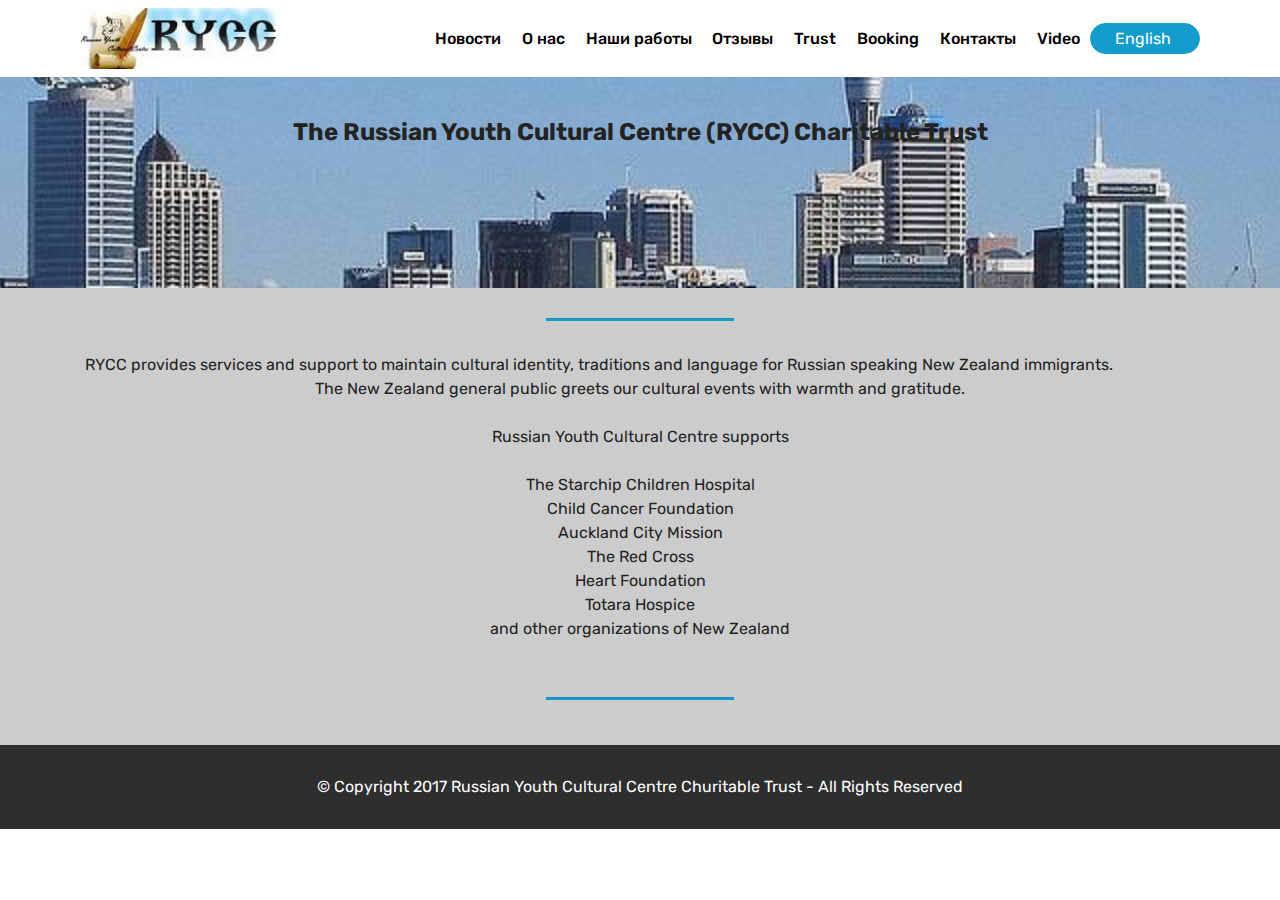
<file: page3.html>
<!DOCTYPE html>
<html  >
<head>
  <!-- Site made with Mobirise Website Builder v4.12.3, https://mobirise.com -->
  <meta charset="UTF-8">
  <meta http-equiv="X-UA-Compatible" content="IE=edge">
  <meta name="generator" content="Mobirise v4.12.3, mobirise.com">
  <meta name="viewport" content="width=device-width, initial-scale=1, minimum-scale=1">
  <link rel="shortcut icon" href="assets/images/rycc1-1-190x60.jpg" type="image/x-icon">
  <meta name="description" content="Web Site Builder Description">
  
  
  <title>Charitable Trust</title>
  <link rel="stylesheet" href="assets/bootstrap/css/bootstrap.min.css">
  <link rel="stylesheet" href="assets/bootstrap/css/bootstrap-grid.min.css">
  <link rel="stylesheet" href="assets/bootstrap/css/bootstrap-reboot.min.css">
  <link rel="stylesheet" href="assets/facebook-plugin/style.css">
  <link rel="stylesheet" href="assets/tether/tether.min.css">
  <link rel="stylesheet" href="assets/dropdown/css/style.css">
  <link rel="stylesheet" href="assets/theme/css/style.css">
  <link rel="preload" as="style" href="assets/mobirise/css/mbr-additional.css"><link rel="stylesheet" href="assets/mobirise/css/mbr-additional.css" type="text/css">
  
  
  
</head>
<body>
  <section class="menu cid-qHYvkeiog5" once="menu" id="menu2-2n">

    

    <nav class="navbar navbar-expand beta-menu navbar-dropdown align-items-center navbar-fixed-top navbar-toggleable-sm">
        <button class="navbar-toggler navbar-toggler-right" type="button" data-toggle="collapse" data-target="#navbarSupportedContent" aria-controls="navbarSupportedContent" aria-expanded="false" aria-label="Toggle navigation">
            <div class="hamburger">
                <span></span>
                <span></span>
                <span></span>
                <span></span>
            </div>
        </button>
        <div class="menu-logo">
            <div class="navbar-brand">
                <span class="navbar-logo">
                    <a href="https://russiandrama.co.nz/">
                        <img src="assets/images/rycc1-1-190x60.jpg" alt="Mobirise" title="" style="height: 3.8rem;">
                    </a>
                </span>
                
            </div>
        </div>
        <div class="collapse navbar-collapse" id="navbarSupportedContent">
            <ul class="navbar-nav nav-dropdown" data-app-modern-menu="true"><li class="nav-item">
                    <a class="nav-link link text-black display-4" href="index.html#info2-j">
                        Новости</a>
                </li>
                <li class="nav-item">
                    <a class="nav-link link text-black display-4" href="index.html#content5-l">
                        О нас</a>
                </li><li class="nav-item"><a class="nav-link link text-black display-4" href="page1.html">
                        Наши работы</a></li><li class="nav-item"><a class="nav-link link text-black display-4" href="page2.html">
                        Отзывы</a></li><li class="nav-item"><a class="nav-link link text-black display-4" href="page3.html">
                        Trust</a></li><li class="nav-item"><a class="nav-link link text-black display-4" href="page5.html#header3-4l">
                        Booking</a></li><li class="nav-item"><a class="nav-link link text-black display-4" href="index.html#form1-20">
                        Контакты</a></li><li class="nav-item"><a class="nav-link link text-black display-4" href="page8.html#header7-6j">Video</a></li></ul>
            <div class="navbar-buttons mbr-section-btn"><a class="btn btn-sm btn-primary display-4" href="page4.html">
                    English&nbsp;</a></div>
        </div>
    </nav>
</section>

<section class="engine"><a href="https://mobirise.info/n">free simple website templates</a></section><section class="mbr-section content5 cid-qHPodRtnN7" id="content5-23">

    

    <div class="mbr-overlay" style="opacity: 0.7; background-color: rgb(239, 239, 239);">
    </div>

    <div class="container">
        <div class="media-container-row">
            <div class="title col-12 col-md-8">
                
                <h3 class="mbr-section-subtitle align-center mbr-light mbr-white pb-3 mbr-fonts-style display-5"><strong>The Russian Youth Cultural Centre (RYCC) Charitable Trust</strong></h3>
                
                
            </div>
        </div>
    </div>
</section>

<section class="mbr-section article content9 cid-qHPogsekkY" id="content9-24">
    
     

    <div class="container">
        <div class="inner-container" style="width: 100%;">
            <hr class="line" style="width: 17%;">
            <div class="section-text align-center mbr-fonts-style display-7">RYCC provides services and support to maintain cultural identity, traditions and language for Russian speaking New Zealand immigrants.
<div>The New Zealand general public greets our cultural events with warmth and gratitude. 
</div><div>
</div><div><br></div><div>
</div><div>
</div><div>
</div><div>Russian Youth Cultural Centre supports 
</div><div>
</div><div><span style="font-size: 1rem;"><br></span></div><div><span style="font-size: 1rem;">The Starchip Children Hospital</span></div><div><span style="font-size: 1rem;">Child Cancer Foundation<br></span>Auckland City Mission</div><div>The Red Cross</div><div>Heart Foundation</div><div>Totara Hospice</div><div> 
</div><div>and other organizations of New Zealand 
</div><div><br></div></div>
            <hr class="line" style="width: 17%;">
        </div>
        </div>
</section>

<section once="" class="cid-qHSxKytLyv" id="footer6-2e">

    

    

    <div class="container">
        <div class="media-container-row align-center mbr-white">
            <div class="col-12">
                <p class="mbr-text mb-0 mbr-fonts-style display-7">
                    © Copyright 2017 Russian Youth Cultural Centre Churitable Trust - All Rights Reserved
                </p>
            </div>
        </div>
    </div>
</section>


  <script src="assets/web/assets/jquery/jquery.min.js"></script>
  <script src="assets/popper/popper.min.js"></script>
  <script src="assets/bootstrap/js/bootstrap.min.js"></script>
  <script src="https://connect.facebook.net/en_US/sdk.js#xfbml=1&version=v2.5"></script>
  <script src="https://apis.google.com/js/plusone.js"></script>
  <script src="assets/facebook-plugin/facebook-script.js"></script>
  <script src="assets/tether/tether.min.js"></script>
  <script src="assets/smoothscroll/smooth-scroll.js"></script>
  <script src="assets/dropdown/js/nav-dropdown.js"></script>
  <script src="assets/dropdown/js/navbar-dropdown.js"></script>
  <script src="assets/touchswipe/jquery.touch-swipe.min.js"></script>
  <script src="assets/theme/js/script.js"></script>
  
  
</body>
</html>
</file>
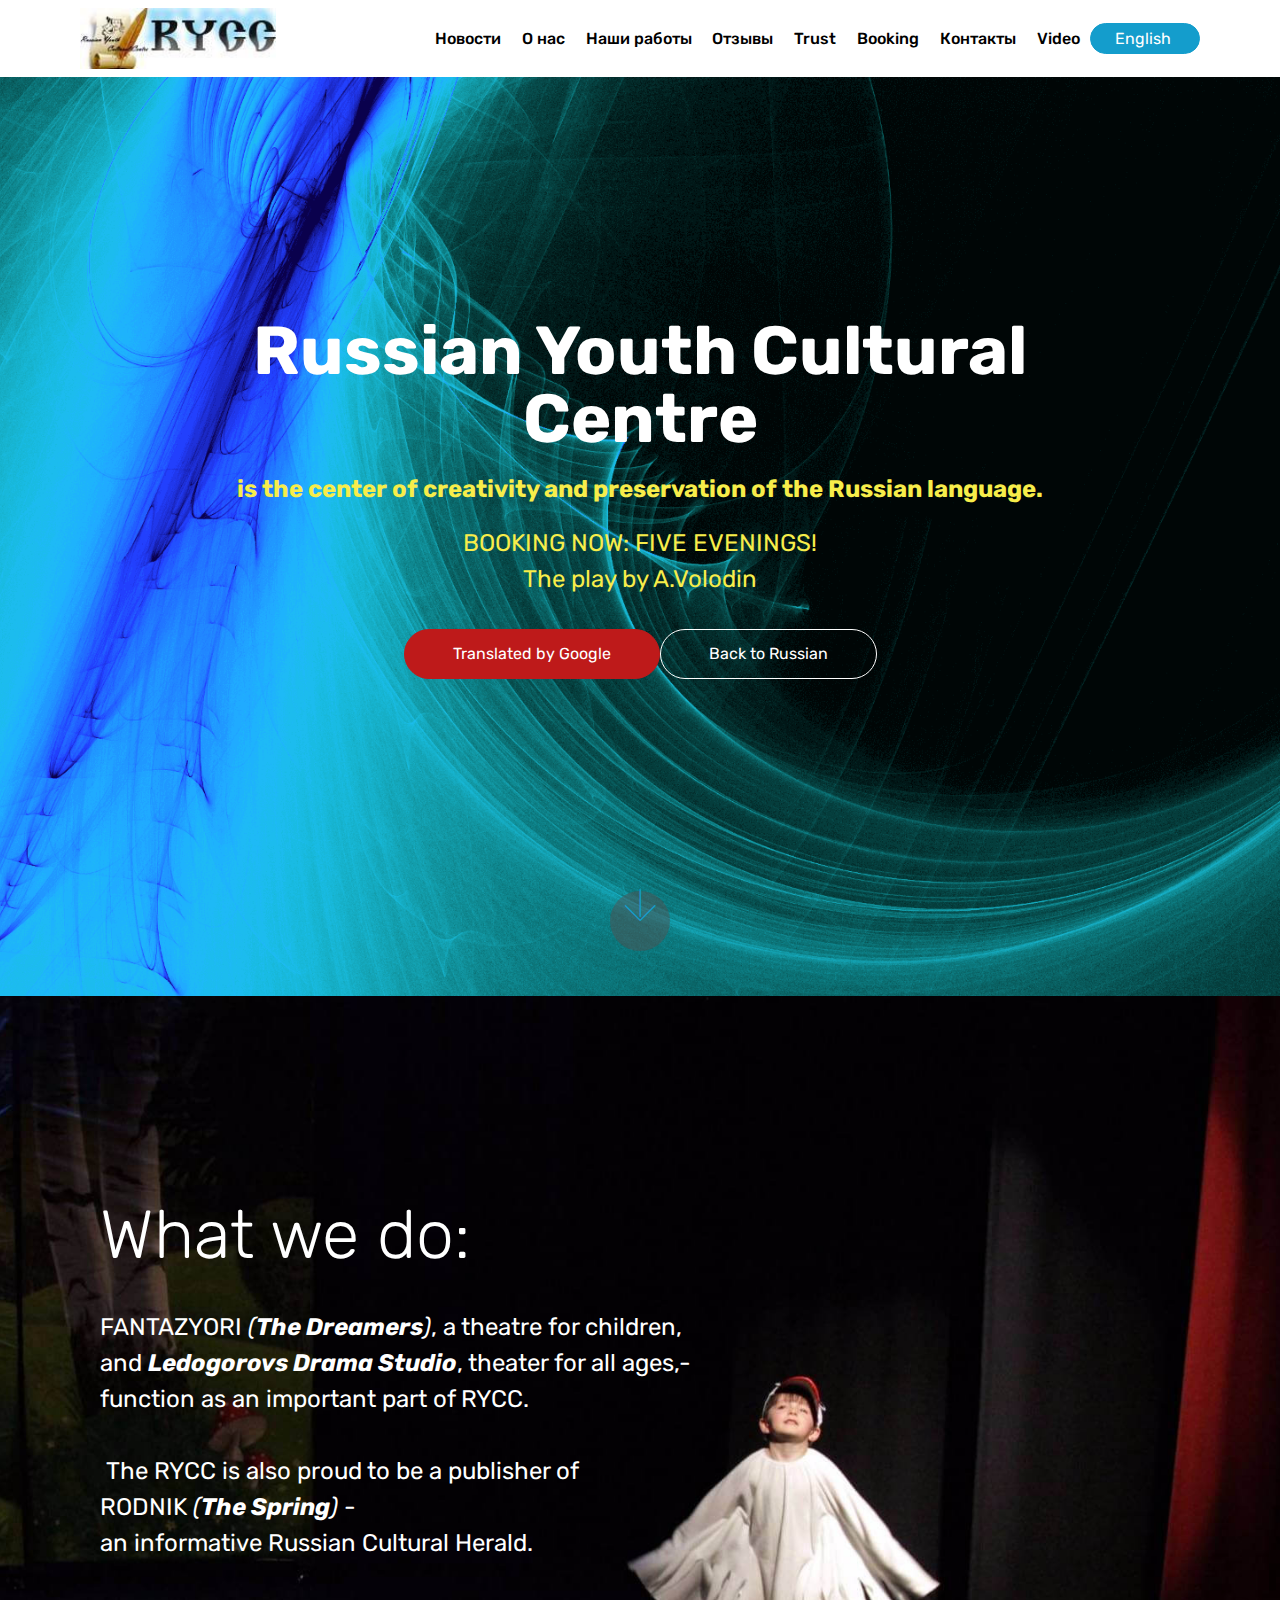
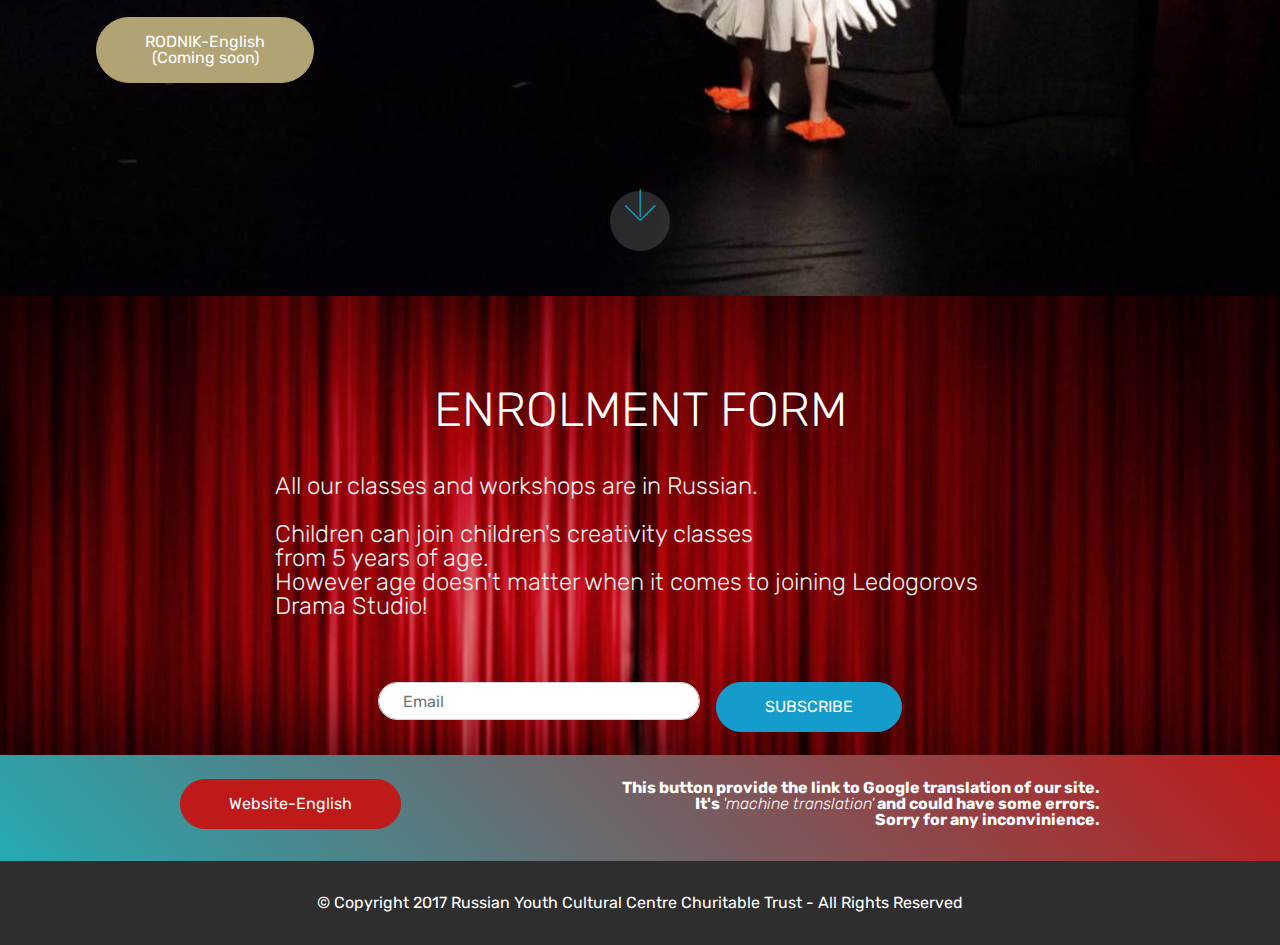
<file: page4.html>
<!DOCTYPE html>
<html  >
<head>
  <!-- Site made with Mobirise Website Builder v4.12.3, https://mobirise.com -->
  <meta charset="UTF-8">
  <meta http-equiv="X-UA-Compatible" content="IE=edge">
  <meta name="generator" content="Mobirise v4.12.3, mobirise.com">
  <meta name="viewport" content="width=device-width, initial-scale=1, minimum-scale=1">
  <link rel="shortcut icon" href="assets/images/rycc1-1-190x60.jpg" type="image/x-icon">
  <meta name="description" content="Website Maker Description">
  
  
  <title>English</title>
  <link rel="stylesheet" href="assets/web/assets/mobirise-icons/mobirise-icons.css">
  <link rel="stylesheet" href="assets/bootstrap/css/bootstrap.min.css">
  <link rel="stylesheet" href="assets/bootstrap/css/bootstrap-grid.min.css">
  <link rel="stylesheet" href="assets/bootstrap/css/bootstrap-reboot.min.css">
  <link rel="stylesheet" href="assets/facebook-plugin/style.css">
  <link rel="stylesheet" href="assets/tether/tether.min.css">
  <link rel="stylesheet" href="assets/dropdown/css/style.css">
  <link rel="stylesheet" href="assets/theme/css/style.css">
  <link rel="preload" as="style" href="assets/mobirise/css/mbr-additional.css"><link rel="stylesheet" href="assets/mobirise/css/mbr-additional.css" type="text/css">
  
  
  
</head>
<body>
  <section class="menu cid-qHYvoSU991" once="menu" id="menu2-2o">

    

    <nav class="navbar navbar-expand beta-menu navbar-dropdown align-items-center navbar-fixed-top navbar-toggleable-sm">
        <button class="navbar-toggler navbar-toggler-right" type="button" data-toggle="collapse" data-target="#navbarSupportedContent" aria-controls="navbarSupportedContent" aria-expanded="false" aria-label="Toggle navigation">
            <div class="hamburger">
                <span></span>
                <span></span>
                <span></span>
                <span></span>
            </div>
        </button>
        <div class="menu-logo">
            <div class="navbar-brand">
                <span class="navbar-logo">
                    <a href="https://russiandrama.co.nz/">
                        <img src="assets/images/rycc1-1-190x60.jpg" alt="Mobirise" title="" style="height: 3.8rem;">
                    </a>
                </span>
                
            </div>
        </div>
        <div class="collapse navbar-collapse" id="navbarSupportedContent">
            <ul class="navbar-nav nav-dropdown" data-app-modern-menu="true"><li class="nav-item">
                    <a class="nav-link link text-black display-4" href="index.html#info2-j">
                        Новости</a>
                </li>
                <li class="nav-item">
                    <a class="nav-link link text-black display-4" href="index.html#content5-l">
                        О нас</a>
                </li><li class="nav-item"><a class="nav-link link text-black display-4" href="page1.html">
                        Наши работы</a></li><li class="nav-item"><a class="nav-link link text-black display-4" href="page2.html">
                        Отзывы</a></li><li class="nav-item"><a class="nav-link link text-black display-4" href="page3.html">
                        Trust</a></li><li class="nav-item"><a class="nav-link link text-black display-4" href="page5.html#header3-4l">
                        Booking</a></li><li class="nav-item"><a class="nav-link link text-black display-4" href="index.html#form1-20">
                        Контакты</a></li><li class="nav-item"><a class="nav-link link text-black display-4" href="page8.html#header7-6j">Video</a></li></ul>
            <div class="navbar-buttons mbr-section-btn"><a class="btn btn-sm btn-primary display-4" href="page4.html">
                    English&nbsp;</a></div>
        </div>
    </nav>
</section>

<section class="engine"><a href="https://mobirise.info/h">create a web page for free</a></section><section class="cid-qHSnGbFbOt mbr-fullscreen" id="header2-28">

    

    <div class="mbr-overlay" style="opacity: 0.5; background-color: rgb(35, 35, 35);"></div>

    <div class="container align-center">
        <div class="row justify-content-md-center">
            <div class="mbr-white col-md-10">
                <h1 class="mbr-section-title mbr-bold pb-3 mbr-fonts-style display-1">
                    Russian Youth Cultural Centre</h1>
                <h3 class="mbr-section-subtitle align-center mbr-light pb-3 mbr-fonts-style display-5"><strong>is the center of creativity and preservation of the Russian language.</strong></h3>
                <p class="mbr-text pb-3 mbr-fonts-style display-5"><em><a href="page5.html#header3-4l" class="text-success">BOOKING NOW: FIVE EVENINGS!</a><br></em>The play by A.Volodin</p>
                <div class="mbr-section-btn"><a class="btn btn-md btn-secondary display-4" href="http://translate.google.com/translate?sl=ru&tl=en&u=https%3A%2F%2Frussiandrama.co.nz%2F" target="_blank">Translated by Google</a>
                    <a class="btn btn-md btn-white-outline display-4" href="index.html#header4-i">Back to Russian</a></div>
            </div>
        </div>
    </div>
    <div class="mbr-arrow hidden-sm-down" aria-hidden="true">
        <a href="#next">
            <i class="mbri-down mbr-iconfont"></i>
        </a>
    </div>
</section>

<section class="header11 cid-qHSpfwEsuy mbr-fullscreen" id="header11-29">

    <!-- Block parameters controls (Blue "Gear" panel) -->
    
    <!-- End block parameters -->

    
    <div class="container align-left">
        <div class="media-container-column mbr-white col-md-12">
            
            <h1 class="mbr-section-title py-3 mbr-fonts-style display-1">What we do:</h1>
            <p class="mbr-text py-3 mbr-fonts-style display-5">FANTAZYORI <em>(<strong>The Dreamers</strong>)</em>, a theatre for children,
<br>and <em><strong>Ledogorovs Drama Studio</strong></em>, theater for all ages,- 
<br>function as an important part of RYCC.<br><br>&nbsp;The RYCC is also proud to be a publisher of
<br>RODNIK <em>(<strong>The Spring</strong>)</em> -
<br>an informative Russian Cultural Herald.<br></p>
            <div class="mbr-section-btn py-4"><a class="btn btn-md btn-danger display-4" href="http://translate.google.com/translate?sl=ru&tl=en&u=https%3A%2F%2Frussiandrama.co.nz%2F" target="_blank">RODNIK-English<br>(Coming soon)<br></a></div>
        </div>
    </div>

    <div class="mbr-arrow hidden-sm-down" aria-hidden="true">
        <a href="#next">
            <i class="mbri-down mbr-iconfont"></i>
        </a>
    </div>
</section>

<section class="mbr-section form3 cid-qHSrP9Stnr" id="form3-2b">

    

    <div class="mbr-overlay" style="opacity: 0.3; background-color: rgb(0, 0, 0);">
    </div>

    <div class="container">
        <div class="row justify-content-center">
            <div class="title col-12 col-lg-8">
                <h2 class="align-center pb-2 mbr-fonts-style display-2">ENROLMENT FORM
                </h2>
                <h3 class="mbr-section-subtitle align-center pb-5 mbr-light mbr-fonts-style display-5"><br>All our classes and workshops are in Russian.<br><br>Children can join children's creativity classes
<div>from 5 years of age.
</div><div>
</div><div>However age doesn't matter when it comes to joining Ledogorovs Drama Studio!</div></h3>
            </div>
        </div>

        <div class="row py-2 justify-content-center">
            <div class="col-12 col-lg-6  col-md-8 " data-form-type="formoid">
                <div data-form-alert="" hidden="">Thanks for filling out the form!</div>
                <form class="mbr-form" action="https://mobirise.com/" method="post" data-form-title="Mobirise Form"><input type="hidden" name="email" data-form-email="true" value="I9pkbPrZHzl4HCjuqBwaoxi81HwK5t0DJ3vCpeqHZXsBEtsa1qUjjDSmSXBLPJeVSxZ2PIwRSfDpQ/Jw5Sc8iWoWPaPPb5Kiv8uMehwINoEtPcKsgfcv5u1b7edj3PGe">
                    <div class="mbr-subscribe input-group">
                        <input class="form-control" type="email" name="email" placeholder="Email" data-form-field="Email" required="" id="email-form3-2b">
                        <span class="input-group-btn"><button href="" type="submit" class="btn btn-primary display-4">SUBSCRIBE</button></span>
                    </div>
                </form>
            </div>
        </div>
    </div>
</section>

<section class="mbr-section info2 cid-qHStq5Scc2" id="info2-2c">

    

    

    <div class="container">
        <div class="row main justify-content-center">
            <div class="media-container-column col-12 col-lg-3 col-md-4">
                <div class="mbr-section-btn align-left py-4"><a class="btn btn-secondary display-4" href="http://translate.google.com/translate?sl=ru&tl=en&u=https%3A%2F%2Frussiandrama.co.nz%2F" target="_blank">Website-English<br></a></div>
            </div>
            <div class="media-container-column title col-12 col-lg-7 col-md-6">
                
                <h3 class="mbr-section-subtitle align-right mbr-light mbr-white mbr-fonts-style display-7"><strong>
                    This button provide the link to Google translation of our site.</strong><br><strong>It's </strong><em>'machine translation'</em><strong> and could have some errors.</strong><br><strong>Sorry for any inconvinience.</strong></h3>
            </div>
        </div>
    </div>
</section>

<section once="" class="cid-qHSxPwnmH8" id="footer6-2f">

    

    

    <div class="container">
        <div class="media-container-row align-center mbr-white">
            <div class="col-12">
                <p class="mbr-text mb-0 mbr-fonts-style display-7">
                    © Copyright 2017 Russian Youth Cultural Centre Churitable Trust - All Rights Reserved
                </p>
            </div>
        </div>
    </div>
</section>


  <script src="assets/web/assets/jquery/jquery.min.js"></script>
  <script src="assets/popper/popper.min.js"></script>
  <script src="assets/bootstrap/js/bootstrap.min.js"></script>
  <script src="https://connect.facebook.net/en_US/sdk.js#xfbml=1&version=v2.5"></script>
  <script src="https://apis.google.com/js/plusone.js"></script>
  <script src="assets/facebook-plugin/facebook-script.js"></script>
  <script src="assets/tether/tether.min.js"></script>
  <script src="assets/smoothscroll/smooth-scroll.js"></script>
  <script src="assets/dropdown/js/nav-dropdown.js"></script>
  <script src="assets/dropdown/js/navbar-dropdown.js"></script>
  <script src="assets/touchswipe/jquery.touch-swipe.min.js"></script>
  <script src="assets/theme/js/script.js"></script>
  <script src="assets/formoid/formoid.min.js"></script>
  
  
</body>
</html>
</file>
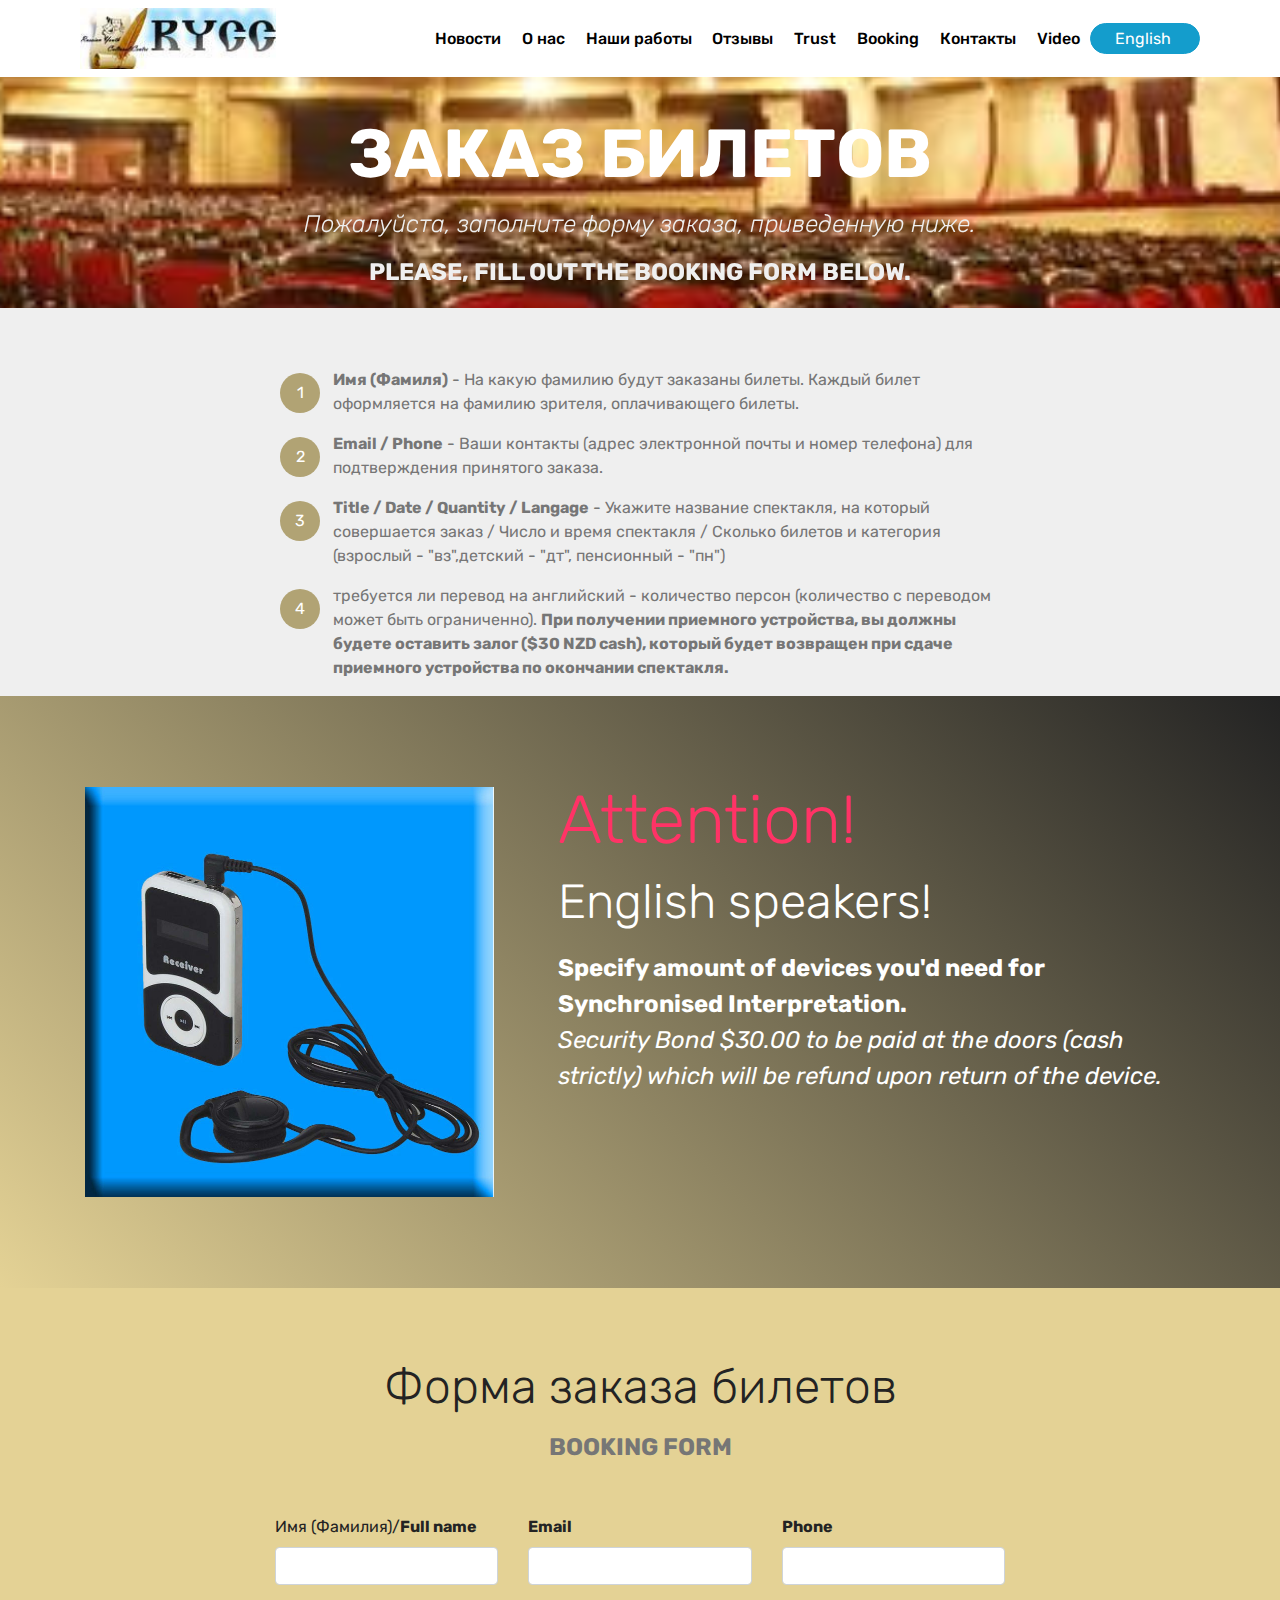
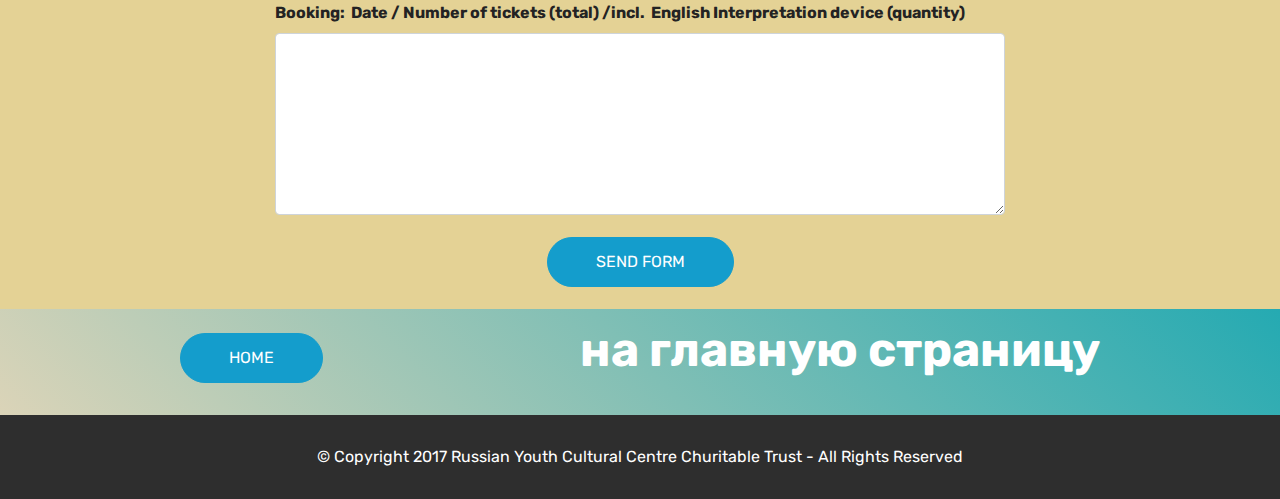
<file: page5.html>
<!DOCTYPE html>
<html  >
<head>
  <!-- Site made with Mobirise Website Builder v4.12.3, https://mobirise.com -->
  <meta charset="UTF-8">
  <meta http-equiv="X-UA-Compatible" content="IE=edge">
  <meta name="generator" content="Mobirise v4.12.3, mobirise.com">
  <meta name="viewport" content="width=device-width, initial-scale=1, minimum-scale=1">
  <link rel="shortcut icon" href="assets/images/rycc1-1-190x60.jpg" type="image/x-icon">
  <meta name="description" content="Web Site Maker Description">
  
  
  <title>Booking</title>
  <link rel="stylesheet" href="assets/bootstrap/css/bootstrap.min.css">
  <link rel="stylesheet" href="assets/bootstrap/css/bootstrap-grid.min.css">
  <link rel="stylesheet" href="assets/bootstrap/css/bootstrap-reboot.min.css">
  <link rel="stylesheet" href="assets/facebook-plugin/style.css">
  <link rel="stylesheet" href="assets/tether/tether.min.css">
  <link rel="stylesheet" href="assets/dropdown/css/style.css">
  <link rel="stylesheet" href="assets/theme/css/style.css">
  <link rel="preload" as="style" href="assets/mobirise/css/mbr-additional.css"><link rel="stylesheet" href="assets/mobirise/css/mbr-additional.css" type="text/css">
  
  
  
</head>
<body>
  <section class="menu cid-qHYvoSU991" once="menu" id="menu2-2y">

    

    <nav class="navbar navbar-expand beta-menu navbar-dropdown align-items-center navbar-fixed-top navbar-toggleable-sm">
        <button class="navbar-toggler navbar-toggler-right" type="button" data-toggle="collapse" data-target="#navbarSupportedContent" aria-controls="navbarSupportedContent" aria-expanded="false" aria-label="Toggle navigation">
            <div class="hamburger">
                <span></span>
                <span></span>
                <span></span>
                <span></span>
            </div>
        </button>
        <div class="menu-logo">
            <div class="navbar-brand">
                <span class="navbar-logo">
                    <a href="https://russiandrama.co.nz/">
                        <img src="assets/images/rycc1-1-190x60.jpg" alt="Mobirise" title="" style="height: 3.8rem;">
                    </a>
                </span>
                
            </div>
        </div>
        <div class="collapse navbar-collapse" id="navbarSupportedContent">
            <ul class="navbar-nav nav-dropdown" data-app-modern-menu="true"><li class="nav-item">
                    <a class="nav-link link text-black display-4" href="index.html#info2-j">
                        Новости</a>
                </li>
                <li class="nav-item">
                    <a class="nav-link link text-black display-4" href="index.html#content5-l">
                        О нас</a>
                </li><li class="nav-item"><a class="nav-link link text-black display-4" href="page1.html">
                        Наши работы</a></li><li class="nav-item"><a class="nav-link link text-black display-4" href="page2.html">
                        Отзывы</a></li><li class="nav-item"><a class="nav-link link text-black display-4" href="page3.html">
                        Trust</a></li><li class="nav-item"><a class="nav-link link text-black display-4" href="page5.html#header3-4l">
                        Booking</a></li><li class="nav-item"><a class="nav-link link text-black display-4" href="index.html#form1-20">
                        Контакты</a></li><li class="nav-item"><a class="nav-link link text-black display-4" href="page8.html#header7-6j">Video</a></li></ul>
            <div class="navbar-buttons mbr-section-btn"><a class="btn btn-sm btn-primary display-4" href="page4.html">
                    English&nbsp;</a></div>
        </div>
    </nav>
</section>

<section class="engine"><a href="https://mobirise.info/d">free site maker</a></section><section class="mbr-section content5 cid-qM8T413hGG mbr-parallax-background" id="content5-30">

    

    <div class="mbr-overlay" style="opacity: 0.4; background-color: rgb(35, 35, 35);">
    </div>

    <div class="container">
        <div class="media-container-row">
            <div class="title col-12 col-md-8">
                <h2 class="align-center mbr-bold mbr-white pb-3 mbr-fonts-style display-1">ЗАКАЗ БИЛЕТОВ</h2>
                <h3 class="mbr-section-subtitle align-center mbr-light mbr-white pb-3 mbr-fonts-style display-5"><em>Пожалуйста, заполните форму заказа, приведенную ниже.</em><em><br></em><br><strong>PLEASE, FILL OUT THE BOOKING FORM BELOW.</strong></h3>
                
                
            </div>
        </div>
    </div>
</section>

<section class="mbr-section article content11 cid-qM8T4YjeS2" id="content11-31">
     

    <div class="container">
        <div class="media-container-row">
            <div class="mbr-text counter-container col-12 col-md-8 mbr-fonts-style display-7">
                <ol>
                    <li><strong>Имя (Фамиля)</strong> - На какую фамилию будут заказаны билеты. Каждый билет оформляется на фамилию зрителя, оплачивающего билеты.</li>
                    <li><strong>Email / Phone</strong>&nbsp;- Ваши контакты (адрес электронной почты и номер телефона) для подтверждения принятого заказа.&nbsp;</li>
                    <li><strong>Title / Date / Quantity / Langage</strong><span style="font-size: 1rem;"> - Укажите название спектакля, на который совершается заказ / Число и время спектакля / Сколько билетов и категория (взрослый - "вз",детский - "дт", пенсионный - "пн")</span></li><li><span style="font-size: 1rem;">требуется ли перевод на английский - количество персон (количество с переводом может быть ограниченно). <strong>При получении приемного устройства, вы должны будете оставить залог ($30 NZD cash), который будет возвращен при сдаче приемного устройства по окончании спектакля.&nbsp;</strong></span><br></li>
                </ol>
            </div>
        </div>
    </div>
</section>

<section class="header3 cid-qYjkjGlV7L" id="header3-4l">

    

    

    <div class="container">
        <div class="media-container-row">
            <div class="mbr-figure" style="width: 70%;">
                <img src="assets/images/reciever-818x818.jpg" alt="Mobirise" title="">
            </div>

            <div class="media-content">
                <h1 class="mbr-section-title mbr-white pb-3 mbr-fonts-style display-1">Attention!</h1>
                <h3 class="mbr-section-subtitle align-left mbr-white mbr-light pb-3 mbr-fonts-style display-2">English speakers!&nbsp;</h3>
                <div class="mbr-section-text mbr-white pb-3 ">
                    <p class="mbr-text mbr-fonts-style display-5"><strong>Specify amount of devices you'd need for Synchronised Interpretation. </strong><br><em>Security Bond $30.00 to be paid at the doors (cash strictly) which will be refund upon return of the device.</em><br><br><br></p>
                </div>
                
            </div>
        </div>
    </div>

</section>

<section class="mbr-section form1 cid-qM8T5zspAA" id="form1-32">

    

    
    <div class="container">
        <div class="row justify-content-center">
            <div class="title col-12 col-lg-8">
                <h2 class="mbr-section-title align-center pb-3 mbr-fonts-style display-2">Форма заказа билетов</h2>
                <h3 class="mbr-section-subtitle align-center mbr-light pb-3 mbr-fonts-style display-5"><strong>
                    BOOKING FORM</strong></h3>
            </div>
        </div>
    </div>
    <div class="container">
        <div class="row justify-content-center">
            <div class="media-container-column col-lg-8" data-form-type="formoid">
                    <div data-form-alert="" hidden="">Спасибо за заказ! Мы ценим ваше время, поэтому ответим, как можно скорее.
Thanks for booking/ Will be back to you A.S.A.P.!</div>
            
                    <form class="mbr-form" action="https://mobirise.com/" method="post" data-form-title="Mobirise Form"><input type="hidden" name="email" data-form-email="true" value="EIZP2xwAxur3Ckjup5+jcKwNIaNexPmynVnlaDS0w/LkwS85pantcT70F8evvVqBLvcUNPeQwF2NB6jQla56KfLbpWNCfgdP5+ofTTyPtPOoUwHa5W9WodB00QfEbUAX">
                        <div class="row row-sm-offset">
                            <div class="col-md-4 multi-horizontal" data-for="name">
                                <div class="form-group">
                                    <label class="form-control-label mbr-fonts-style display-7" for="name-form1-32">Имя (Фамилия)/<strong>Full name</strong></label>
                                    <input type="text" class="form-control" name="name" data-form-field="Name" required="" id="name-form1-32">
                                </div>
                            </div>
                            <div class="col-md-4 multi-horizontal" data-for="email">
                                <div class="form-group">
                                    <label class="form-control-label mbr-fonts-style display-7" for="email-form1-32"><strong>Email</strong></label>
                                    <input type="email" class="form-control" name="email" data-form-field="Email" required="" id="email-form1-32">
                                </div>
                            </div>
                            <div class="col-md-4 multi-horizontal" data-for="phone">
                                <div class="form-group">
                                    <label class="form-control-label mbr-fonts-style display-7" for="phone-form1-32"><strong>Phone</strong></label>
                                    <input type="tel" class="form-control" name="phone" data-form-field="Phone" id="phone-form1-32">
                                </div>
                            </div>
                        </div>
                        <div class="form-group" data-for="message">
                            <label class="form-control-label mbr-fonts-style display-7" for="message-form1-32"><strong>Booking: &nbsp;Date / Number of tickets (total) /incl. &nbsp;English Interpretation device (quantity)&nbsp;</strong></label>
                            <textarea type="text" class="form-control" name="message" rows="7" data-form-field="Message" id="message-form1-32"></textarea>
                        </div>
            
                        <span class="input-group-btn"><button href="" type="submit" class="btn btn-primary btn-form display-4">SEND FORM</button></span>
                    </form>
            </div>
        </div>
    </div>
</section>

<section class="mbr-section info2 cid-qM8T76WHth" id="info2-33">

    

    

    <div class="container">
        <div class="row main justify-content-center">
            <div class="media-container-column col-12 col-lg-3 col-md-4">
                <div class="mbr-section-btn align-left py-4"><a class="btn btn-primary display-4" href="https://russiandrama.co.nz">HOME</a></div>
            </div>
            <div class="media-container-column title col-12 col-lg-7 col-md-6">
                <h2 class="align-right mbr-bold mbr-white pb-3 mbr-fonts-style display-2">
                    на главную страницу</h2>
                
            </div>
        </div>
    </div>
</section>

<section once="" class="cid-qM8T8fDcLy" id="footer6-34">

    

    

    <div class="container">
        <div class="media-container-row align-center mbr-white">
            <div class="col-12">
                <p class="mbr-text mb-0 mbr-fonts-style display-7">
                    © Copyright 2017 Russian Youth Cultural Centre Churitable Trust - All Rights Reserved
                </p>
            </div>
        </div>
    </div>
</section>


  <script src="assets/web/assets/jquery/jquery.min.js"></script>
  <script src="assets/popper/popper.min.js"></script>
  <script src="assets/bootstrap/js/bootstrap.min.js"></script>
  <script src="https://connect.facebook.net/en_US/sdk.js#xfbml=1&version=v2.5"></script>
  <script src="https://apis.google.com/js/plusone.js"></script>
  <script src="assets/facebook-plugin/facebook-script.js"></script>
  <script src="assets/parallax/jarallax.min.js"></script>
  <script src="assets/smoothscroll/smooth-scroll.js"></script>
  <script src="assets/tether/tether.min.js"></script>
  <script src="assets/dropdown/js/nav-dropdown.js"></script>
  <script src="assets/dropdown/js/navbar-dropdown.js"></script>
  <script src="assets/touchswipe/jquery.touch-swipe.min.js"></script>
  <script src="assets/theme/js/script.js"></script>
  <script src="assets/formoid/formoid.min.js"></script>
  
  
</body>
</html>
</file>
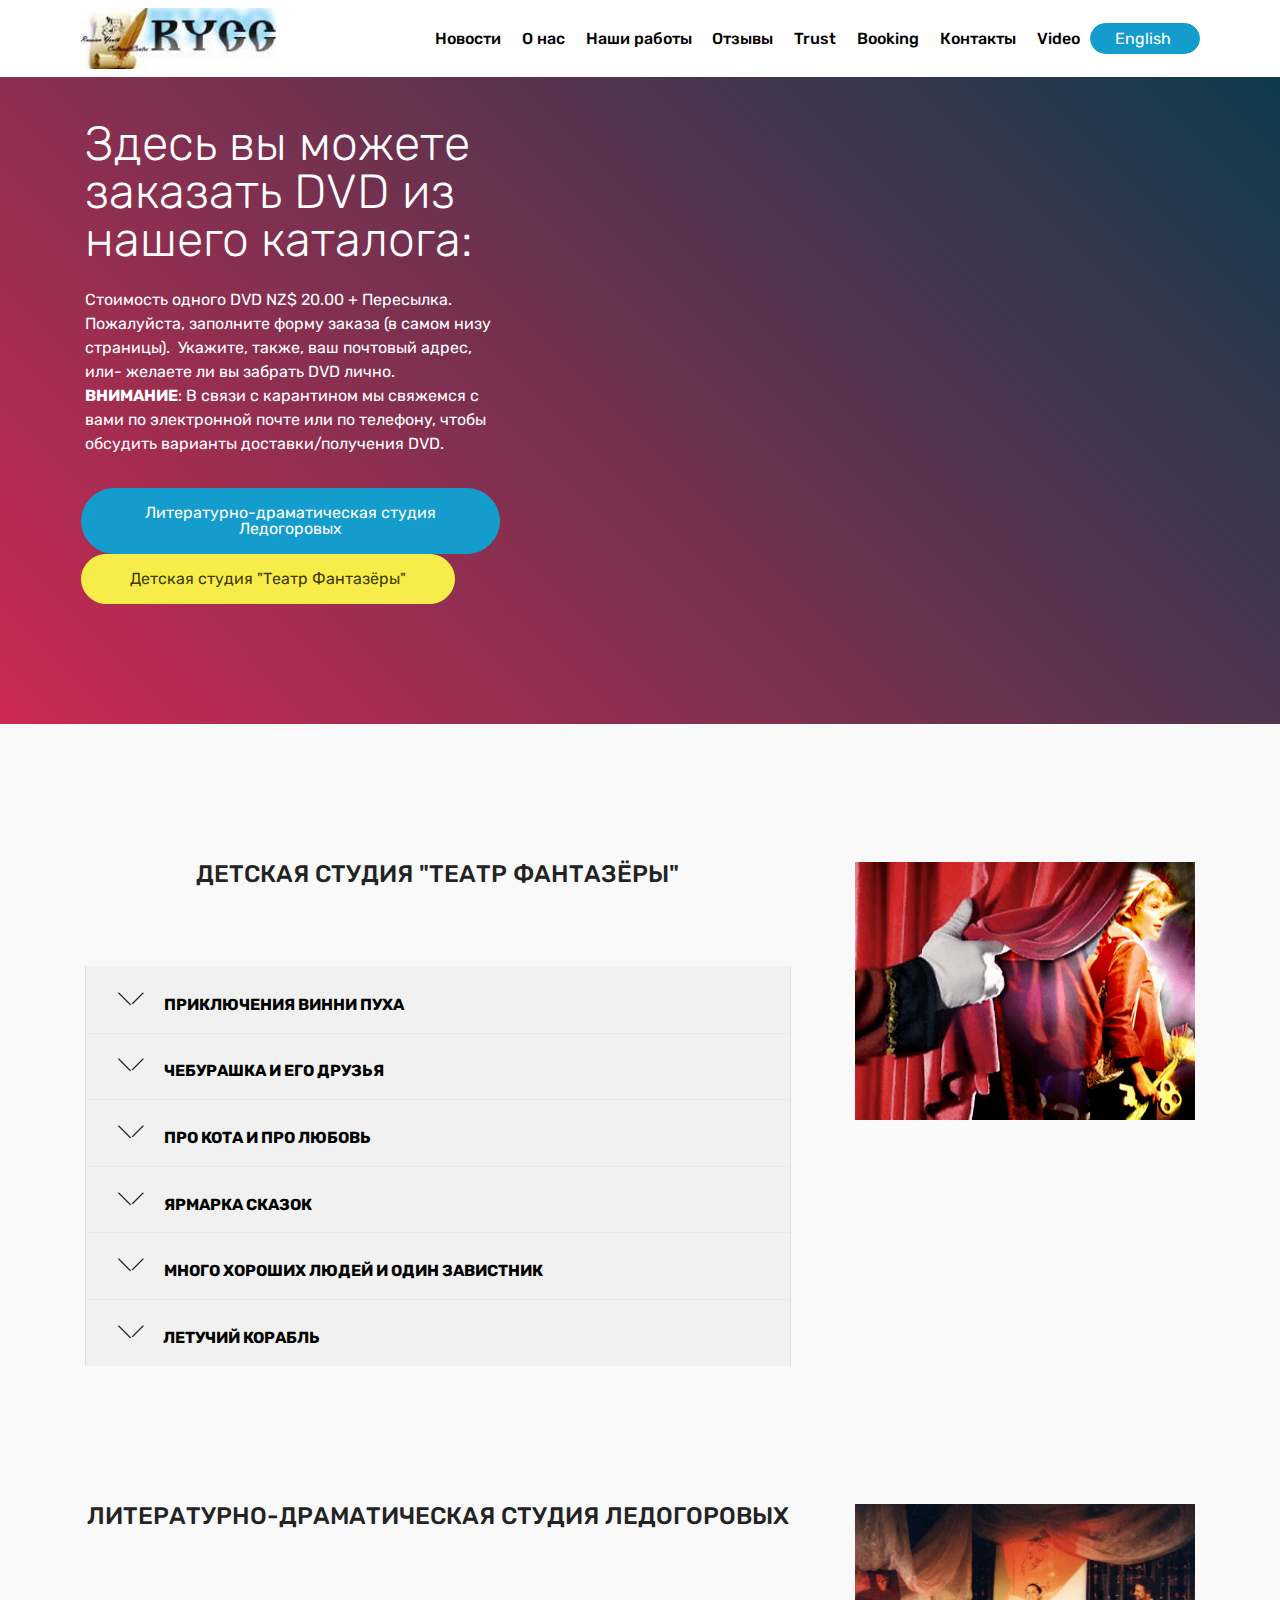
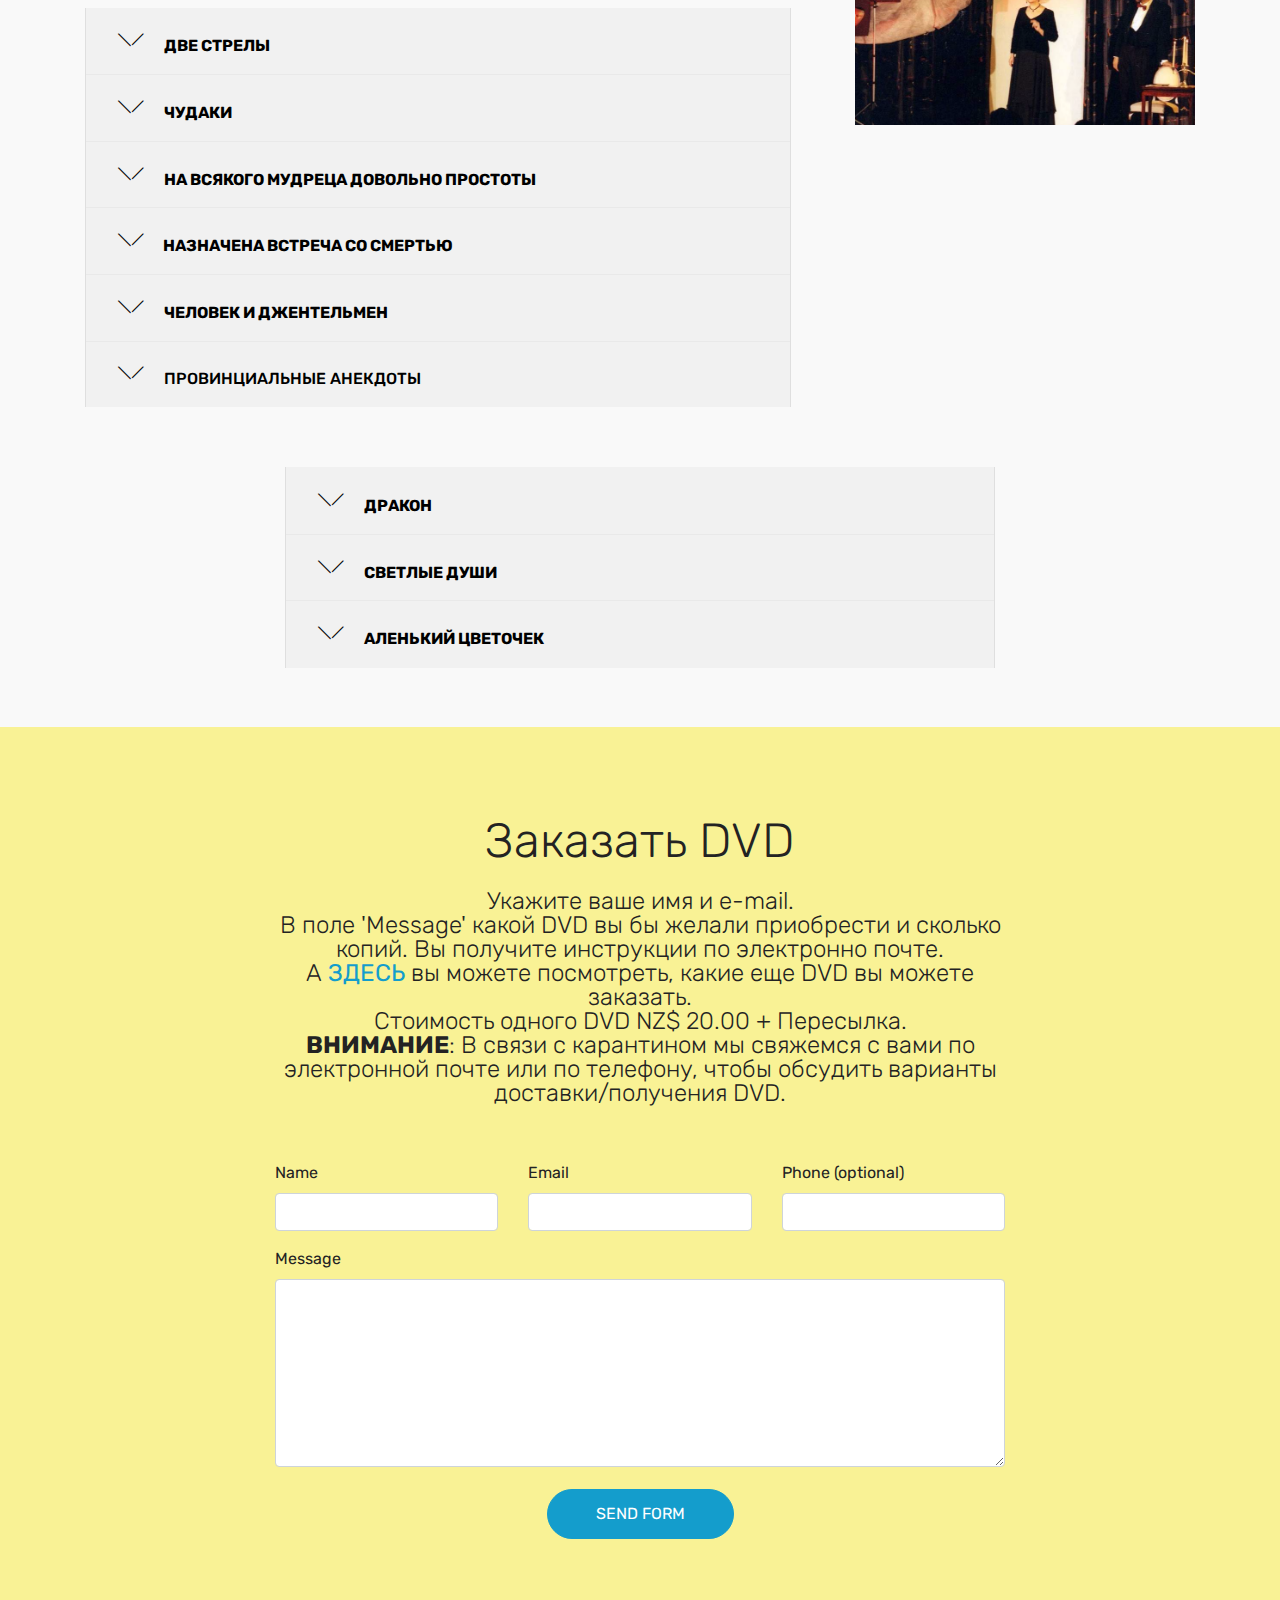
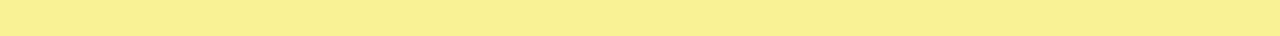
<file: page6.html>
<!DOCTYPE html>
<html  >
<head>
  <!-- Site made with Mobirise Website Builder v4.12.3, https://mobirise.com -->
  <meta charset="UTF-8">
  <meta http-equiv="X-UA-Compatible" content="IE=edge">
  <meta name="generator" content="Mobirise v4.12.3, mobirise.com">
  <meta name="viewport" content="width=device-width, initial-scale=1, minimum-scale=1">
  <link rel="shortcut icon" href="assets/images/rycc1-1-190x60.jpg" type="image/x-icon">
  <meta name="description" content="Site Builder Description">
  
  
  <title>DVDs</title>
  <link rel="stylesheet" href="assets/web/assets/mobirise-icons/mobirise-icons.css">
  <link rel="stylesheet" href="assets/facebook-plugin/style.css">
  <link rel="stylesheet" href="assets/bootstrap/css/bootstrap.min.css">
  <link rel="stylesheet" href="assets/bootstrap/css/bootstrap-grid.min.css">
  <link rel="stylesheet" href="assets/bootstrap/css/bootstrap-reboot.min.css">
  <link rel="stylesheet" href="assets/dropdown/css/style.css">
  <link rel="stylesheet" href="assets/tether/tether.min.css">
  <link rel="stylesheet" href="assets/theme/css/style.css">
  <link rel="preload" as="style" href="assets/mobirise/css/mbr-additional.css"><link rel="stylesheet" href="assets/mobirise/css/mbr-additional.css" type="text/css">
  
  
  
</head>
<body>
  <section class="menu cid-qMwgpZXxSz" once="menu" id="menu2-47">

    

    <nav class="navbar navbar-expand beta-menu navbar-dropdown align-items-center navbar-fixed-top navbar-toggleable-sm">
        <button class="navbar-toggler navbar-toggler-right" type="button" data-toggle="collapse" data-target="#navbarSupportedContent" aria-controls="navbarSupportedContent" aria-expanded="false" aria-label="Toggle navigation">
            <div class="hamburger">
                <span></span>
                <span></span>
                <span></span>
                <span></span>
            </div>
        </button>
        <div class="menu-logo">
            <div class="navbar-brand">
                <span class="navbar-logo">
                    <a href="https://russiandrama.co.nz/">
                        <img src="assets/images/rycc1-1-190x60.jpg" alt="Mobirise" title="" style="height: 3.8rem;">
                    </a>
                </span>
                
            </div>
        </div>
        <div class="collapse navbar-collapse" id="navbarSupportedContent">
            <ul class="navbar-nav nav-dropdown" data-app-modern-menu="true"><li class="nav-item">
                    <a class="nav-link link text-black display-4" href="index.html#info2-j">
                        Новости</a>
                </li>
                <li class="nav-item">
                    <a class="nav-link link text-black display-4" href="index.html#content5-l">
                        О нас</a>
                </li><li class="nav-item"><a class="nav-link link text-black display-4" href="page1.html">
                        Наши работы</a></li><li class="nav-item"><a class="nav-link link text-black display-4" href="page2.html">
                        Отзывы</a></li><li class="nav-item"><a class="nav-link link text-black display-4" href="page3.html">
                        Trust</a></li><li class="nav-item"><a class="nav-link link text-black display-4" href="page5.html#header3-4l">
                        Booking</a></li><li class="nav-item"><a class="nav-link link text-black display-4" href="index.html#form1-20">
                        Контакты</a></li><li class="nav-item"><a class="nav-link link text-black display-4" href="page8.html#header7-6j">Video</a></li></ul>
            <div class="navbar-buttons mbr-section-btn"><a class="btn btn-sm btn-primary display-4" href="page4.html">
                    English&nbsp;</a></div>
        </div>
    </nav>
</section>

<section class="engine"><a href="https://mobirise.info/v">free html templates</a></section><section class="header7 cid-qMwF8dwH6z" id="header7-4k">

    

    

    <div class="container">
        <div class="media-container-row">

            <div class="media-content align-right">
                <h1 class="mbr-section-title mbr-white pb-3 mbr-fonts-style display-2">Здесь вы можете заказать DVD из нашего каталога:</h1>
                <div class="mbr-section-text mbr-white pb-3">
                    <p class="mbr-text mbr-fonts-style display-7">Стоимость одного DVD NZ$ 20.00 + Пересылка.<br>Пожалуйста, заполните форму заказа (в самом низу страницы). &nbsp;Укажите, также, ваш почтовый адрес, или- желаете ли вы забрать DVD лично.<br><strong>ВНИМАНИЕ</strong>: В связи с карантином мы свяжемся с вами по электронной почте или по телефону, чтобы обсудить варианты доставки/получения DVD.</p>
                </div>
                <div class="mbr-section-btn"><a class="btn btn-md btn-primary display-4" href="page6.html#accordion2-4h">Литературно-драматическая студия Ледогоровых</a>
                        <a class="btn btn-md btn-success display-4" href="page6.html#accordion2-4e">Детская студия "Театр Фантазёры"</a></div>
            </div>

            <div class="mbr-figure" style="width: 160%;"><iframe class="mbr-embedded-video" src="https://www.youtube.com/embed/hBWutc3C_ko?rel=0&amp;amp;showinfo=0&amp;autoplay=1&amp;loop=0" width="1280" height="720" frameborder="0" allowfullscreen></iframe></div>

        </div>
    </div>
</section>

<section class="accordion2 cid-qMwo3psPCv" id="accordion2-4e">

    


    
    <div class="container">
        <div class="media-container-row pt-5">
            <div class="accordion-content">
                <h2 class="mbr-section-title align-center pb-3 mbr-fonts-style display-5">
                        ДЕТСКАЯ СТУДИЯ "ТЕАТР ФАНТАЗЁРЫ"</h2>
                
                <div id="bootstrap-accordion_22" class="panel-group accordionStyles accordion pt-5 mt-3" role="tablist" aria-multiselectable="true">
                        <div class="card">
                            <div class="card-header" role="tab" id="headingOne">
                                <a role="button" class="collapsed panel-title text-black" data-toggle="collapse" data-core="" href="#collapse1_22" aria-expanded="false" aria-controls="collapse1">
                                    <h4 class="mbr-fonts-style display-7">
                                        <span class="sign mbr-iconfont mbri-arrow-down inactive"></span>&nbsp;<strong>ПРИКЛЮЧЕНИЯ ВИННИ ПУХА</strong></h4>
                                </a>
                            </div>
                            <div id="collapse1_22" class="panel-collapse noScroll collapse" role="tabpanel" aria-labelledby="headingOne" data-parent="#bootstrap-accordion_22">
                                <div class="panel-body p-4">
                                    <p class="mbr-fonts-style panel-text display-7">Июнь 2017 г. Детская студия представила спектакль "Приключения Винни Пуха". Инсценировка - В.Ледогоров.
<br>Постановка - Г.Ледогорова.<br><a href="page6.html#form1-4j"><strong>ЗАКАЗАТЬ</strong></a></p>
                                </div>
                            </div>
                        </div>
                
                        <div class="card">
                            <div class="card-header" role="tab" id="headingTwo">
                                <a role="button" class="collapsed panel-title text-black" data-toggle="collapse" data-core="" href="#collapse2_22" aria-expanded="false" aria-controls="collapse2">
                                    <h4 class="mbr-fonts-style mbr-fonts-style display-7">
                                        <span class="sign mbr-iconfont mbri-arrow-down inactive"></span>&nbsp;<strong>ЧЕБУРАШКА И ЕГО ДРУЗЬЯ</strong></h4>
                                </a>
                                
                            </div>
                            <div id="collapse2_22" class="panel-collapse noScroll collapse" role="tabpanel" aria-labelledby="headingTwo" data-parent="#bootstrap-accordion_22">
                                <div class="panel-body p-4">
                                    <p class="mbr-fonts-style panel-text display-7">Июль 2017 Г. “Чебурашка и его друзья” - инсценировка для театра В. Ледогорова по повести – сказки Э. Успенского. <br>Создатели спекктакля: Галина Ледогорова, Таня Зимина, Вадим Ледогоров, Владимир Павленко, Алексей, Маша, Александр Кулашко, Миша Петричак, Марк и Люкас Беляк, Соня Цегельская, Полина Крашенинникова, Михаил и Мария Воробьевы, Ольга Ташакова, Вадим Зимин, Евгения и Александр Петричак, Александр Цегельский, Лилия Беляк, Павел Заручевский, Татьяна Гороховская.<br><a href="page6.html#form1-4j"><strong>ЗАКАЗАТЬ</strong></a></p>
                                </div>
                            </div>
                        </div>
                
                        <div class="card">
                            <div class="card-header" role="tab" id="headingThree">
                                <a role="button" class="collapsed panel-title text-black" data-toggle="collapse" data-core="" href="#collapse3_22" aria-expanded="false" aria-controls="collapse3">
                                    <h4 class="mbr-fonts-style display-7">
                                        <span class="sign mbr-iconfont mbri-arrow-down inactive"></span> <strong>ПРО КОТА И ПРО ЛЮБОВЬ</strong></h4>
                                </a>
                            </div>
                            <div id="collapse3_22" class="panel-collapse noScroll collapse" role="tabpanel" aria-labelledby="headingThree" data-parent="#bootstrap-accordion_22">
                                <div class="panel-body p-4">
                                    <p class="mbr-fonts-style panel-text display-7">Январь 2015 г. Спектакль по пьесе Ивана Чернышева “Про кота и про любовь”.<br>В спектакле принимали участие М. Павленко, М. Беляк, М. Кулашко, Л. Беляк, А. Кулашко, С. Кулашко, Е. Паршикова, Г. Ледогорова, В. Гарин, В. Ледогоров, В. Павленко, Т. Вивдич, Т. Харпер, Д. Павленко, А. Ледогоров, А. Гарин.<br>      Новгодняя елка - Мария Воробьева и Владимир Павленко.<br><a href="page6.html#form1-4j"><strong>ЗАКАЗАТЬ</strong></a></p>
                                </div>
                            </div>
                        </div>
                
                        <div class="card">
                            <div class="card-header" role="tab" id="headingFour">
                                <a role="button" class="collapsed panel-title text-black" data-toggle="collapse" data-core="" href="#collapse4_22" aria-expanded="false" aria-controls="collapse4">
                                    <h4 class="mbr-fonts-style display-7">
                                        <span class="sign mbr-iconfont mbri-arrow-down inactive"></span> <strong>ЯРМАРКА СКАЗОК</strong></h4>
                                </a>
                            </div>
                            <div id="collapse4_22" class="panel-collapse noScroll collapse" role="tabpanel" aria-labelledby="headingFour" data-parent="#bootstrap-accordion_22">
                                <div class="panel-body p-4">
                                    <p class="mbr-fonts-style panel-text display-7">
                                       Октябрь 2015 г. 26 октября детский театр "Фантазеры" показал спектакль "Ярмарка сказок".<br>Режиссер Г Ледогорова. Участники - М. Павленко, М Кулашко, М Беляк, Л. Беляк, А. Кулашко, М Петричак, В. Павленко. Художники Т. Зимина, Ж. Маккекни, Г. Ледогорова. Техническая помощь по свету и музыке В. Ледогоров, К Hair, О. Гарина. Сборка декорации А Петричак, М Беляк, В Павленко, помошники режиссера М. Воробьева, В. Зимин, Т. Гороховская. И Леденев.<br><a href="page6.html#form1-4j"><strong>ЗАКАЗАТЬ</strong></a></p>
                                </div>
                            </div>
                        </div>
                
                        <div class="card">
                            <div class="card-header" role="tab" id="headingFive">
                                <a role="button" class="collapsed panel-title text-black" data-toggle="collapse" data-core="" href="#collapse5_22" aria-expanded="false" aria-controls="collapse5">
                                    <h4 class="mbr-fonts-style display-7">
                                        <span class="sign mbr-iconfont mbri-arrow-down inactive"></span> <strong>МНОГО ХОРОШИХ ЛЮДЕЙ И ОДИН ЗАВИСТНИК</strong></h4>
                                </a>
                            </div>
                            <div id="collapse5_22" class="panel-collapse noScroll collapse" role="tabpanel" aria-labelledby="headingFive" data-parent="#bootstrap-accordion_22">
                                <div class="panel-body p-4">
                                    <p class="mbr-fonts-style panel-text display-7">Сентябрь 2012 г. Спектакль по пьесе Каверина “Много хороших людей и один завистник”.<br>Участники спектакля: Павлик Павленко, Изабель Мешкова, Александр Ледогоров, Денис Маккекни, Ольга Рыкова, Лукас Беляк, Дмитрий Мишура, Маша Павленко, Соня Окзюзьян, Марина Рыкова, Маша Кулашко, Марк Беляк, Полина Кудашева, Даша Спиридонова, Андрей Гарин, Наталья Валентино.<br>Режиссер - постановщик Галина Ледогорова
<br><a href="page6.html#form1-4j"><strong>ЗАКАЗАТЬ</strong></a><br></p>
                                </div>
                            </div>
                        </div>
                
                        <div class="card">
                            <div class="card-header" role="tab" id="headingSix">
                                <a role="button" class="collapsed panel-title text-black" data-toggle="collapse" data-core="" href="#collapse6_22" aria-expanded="false" aria-controls="collapse6">
                                    <h4 class="mbr-fonts-style display-7">
                                        <span class="sign mbr-iconfont mbri-arrow-down inactive"></span><strong> ЛЕТУЧИЙ КОРАБЛЬ</strong></h4>
                                </a>
                            </div>
                            <div id="collapse6_22" class="panel-collapse noScroll collapse" role="tabpanel" aria-labelledby="headingSix" data-parent="#bootstrap-accordion_22">
                                <div class="panel-body p-4">
                                    <p class="mbr-fonts-style panel-text display-7">2012 год, январь. Спектакль «Летучий корабль». <br>Участники спектакля: Денис Маккекни, Павел Павленко, Изабель Мешкова, Александр Ледогоров, Марк Беляк, Марина Рыкова, Соня Оксюзьян, Полина Кудашева, Маша Павленко, Шерин Чиа, Алиса Рассадина, Лукас Беляк.
<br> Спектакль «Зимняя сказка». Участники спектакля:  Владимир Павленко, Шерин Чиа, Соня Оксюзьян, Александр Ледогоров, Павел Павленко, Марк Беляк, Лукас Беляк, Изабель Мешкова, Даша Шевцова, Полина Кудашова, Марина Рыкова, Андрей Гарин, Маша Павленко. Звук и свет: Вадим Ледогоров и Владимир Гарин. Пом. Режиссера: Ольга Гарина. Декорации – Жанетта Маккекни.<br>Режиссер Галина Ледогорова.<br><a href="page6.html#form1-4j"><strong>ЗАКАЗАТЬ</strong></a></p>
                                </div>
                            </div>
                        </div>
                </div>
            </div>
            <div class="mbr-figure" style="width: 54%;">
                    <img src="assets/images/bb-2-467x354.png" alt="Mobirise" title="">
            </div>
        </div>
    </div>
</section>

<section class="accordion2 cid-qMws9HoPvX" id="accordion2-4h">

    


    
    <div class="container">
        <div class="media-container-row pt-5">
            <div class="accordion-content">
                <h2 class="mbr-section-title align-center pb-3 mbr-fonts-style display-5">ЛИТЕРАТУРНО-ДРАМАТИЧЕСКАЯ СТУДИЯ ЛЕДОГОРОВЫХ</h2>
                
                <div id="bootstrap-accordion_23" class="panel-group accordionStyles accordion pt-5 mt-3" role="tablist" aria-multiselectable="true">
                        <div class="card">
                            <div class="card-header" role="tab" id="headingOne">
                                <a role="button" class="collapsed panel-title text-black" data-toggle="collapse" data-core="" href="#collapse1_23" aria-expanded="false" aria-controls="collapse1">
                                    <h4 class="mbr-fonts-style display-7">
                                        <span class="sign mbr-iconfont mbri-arrow-down inactive"></span>&nbsp;<strong>ДВЕ СТРЕЛЫ</strong></h4>
                                </a>
                            </div>
                            <div id="collapse1_23" class="panel-collapse noScroll collapse" role="tabpanel" aria-labelledby="headingOne" data-parent="#bootstrap-accordion_23">
                                <div class="panel-body p-4">
                                    <p class="mbr-fonts-style panel-text display-7">Май 2017 г. Драматическая студия Ледогоровых представила спектакль 
<br>“Две стрелы“ А.Володина. Режиссер Галина Ледогорова.<br>Участники спектакля: Владимир Павленко, Иван Шестоков, Анна Мороз, Вадим Зимин, Алексей Кулашко, Владимир Гарин, Татьяна Алексеева, Михаил Воробьев, Татьяна Гороховская, Мария Воробьева, Нина Рыкова, Эльвира Дунайская, Елена Петренко, Юрий Кузнецов, Павел Павленко, Дмитрий Петренко, Ian Mardon, Соня Цегельская, Тимофей Рыков, Ольга Ташакова, Павел Заручевский, Людмила Гавриленко, Майя Цегельская, David Blakey, Никита Ледогоров.
<br><a href="page6.html#form1-4j"><strong>ЗАКАЗАТЬ</strong></a></p>
                                </div>
                            </div>
                        </div>
                
                        <div class="card">
                            <div class="card-header" role="tab" id="headingTwo">
                                <a role="button" class="collapsed panel-title text-black" data-toggle="collapse" data-core="" href="#collapse2_23" aria-expanded="false" aria-controls="collapse2">
                                    <h4 class="mbr-fonts-style mbr-fonts-style display-7">
                                        <span class="sign mbr-iconfont mbri-arrow-down inactive"></span>&nbsp;<strong>ЧУДАКИ</strong></h4>
                                </a>
                                
                            </div>
                            <div id="collapse2_23" class="panel-collapse noScroll collapse" role="tabpanel" aria-labelledby="headingTwo" data-parent="#bootstrap-accordion_23">
                                <div class="panel-body p-4">
                                    <p class="mbr-fonts-style panel-text display-7">Ноябрь 2016 г. Спектакль по пьесе М.Горького “Чудаки”. Режиссер-постановщик
<br>В. Ледогоров.<br>Актеры: А. Кулашко,Т. Гороховская, М. Воробьева, В. Павленко, П. Заручевский, Т. Алексеева, А. Мороз, В. Зимин, М. Рыкова, Н. Рыкова-Летунова. <br>Художественное оформление спектакля Г. Ледогорова, музыкальное оформление В.Ледогоров, изготовление и сборка декорации В. Павленко, Г. Ледогорова, М.Осинцев, дизайн В. Ледогоров, фотограф Т. Харпер, видеосъемка Д. Павленко, пом. режиссера Л. Гавриленко, М. Осинцев, О. Ташакова, О. Рыкова, duty manager “J . Light halogen audio”, координатор проекта Г. Ледогорова&nbsp;<br><a href="page6.html#form1-4j"><strong>ЗАКАЗАТЬ</strong></a><br></p>
                                </div>
                            </div>
                        </div>
                
                        <div class="card">
                            <div class="card-header" role="tab" id="headingThree">
                                <a role="button" class="collapsed panel-title text-black" data-toggle="collapse" data-core="" href="#collapse3_23" aria-expanded="false" aria-controls="collapse3">
                                    <h4 class="mbr-fonts-style display-7">
                                        <span class="sign mbr-iconfont mbri-arrow-down inactive"></span> <strong>НА ВСЯКОГО МУДРЕЦА ДОВОЛЬНО ПРОСТОТЫ</strong></h4>
                                </a>
                            </div>
                            <div id="collapse3_23" class="panel-collapse noScroll collapse" role="tabpanel" aria-labelledby="headingThree" data-parent="#bootstrap-accordion_23">
                                <div class="panel-body p-4">
                                    <p class="mbr-fonts-style panel-text display-7">Октябрь 2015 г. Литературно-драматическая студия Ледогоровых: спектакль по пьесе А. Островского "На всякого мудреца довольно простоты".
<br>Постановка Вадим Ледогоров.<br>В спектакле учасвтовали: А. Кулашко, В. Павленко, В. Гарин, М. Воробьева, О. Ганешина, Н. Летунова-Рыкова, М. Воробьев, М. Рыкова, О. Рыкова, П. Заручевский, Т. Алексеева, В. Зимин, Г. Колотов,Т. Гороховская, О. Ташакова, М. Осинцев. Режиссер В. Ледогоров. <br>Костюмы Г. Ледогорова,техническая помощь по свету и музыке В Ледогоров, K.Hair, О. Гарина. Дизайн декорации В. Ледогоров, изготовление декорации В. Павленко, Г. Ледогорова, М. Рыкова, пом. режиссера Г. Ледогорова, И. Леденев, Л. Гавриленко.<br><a href="page6.html#form1-4j"><strong>ЗАКАЗАТЬ</strong></a></p>
                                </div>
                            </div>
                        </div>
                
                        <div class="card">
                            <div class="card-header" role="tab" id="headingFour">
                                <a role="button" class="collapsed panel-title text-black" data-toggle="collapse" data-core="" href="#collapse4_23" aria-expanded="false" aria-controls="collapse4">
                                    <h4 class="mbr-fonts-style display-7">
                                        <span class="sign mbr-iconfont mbri-arrow-down inactive"></span><strong> НАЗНАЧЕНА ВСТРЕЧА СО СМЕРТЬЮ</strong></h4>
                                </a>
                            </div>
                            <div id="collapse4_23" class="panel-collapse noScroll collapse" role="tabpanel" aria-labelledby="headingFour" data-parent="#bootstrap-accordion_23">
                                <div class="panel-body p-4">
                                    <p class="mbr-fonts-style panel-text display-7">Июнь 2014 г. Спектакль по пьесе А. Кристи "Назначена встреча со смертью".
<br>Режиссер - Вадим Ледогоров, (перевод на русский язык - Вадим Ледогоров).<br>В спектакле принимали участие студийцы лит. драм. студии: Ольга Ганешина, Дарья Служенко, Павел Заручевский, Мария Воробьева, Павел Павленко, Оля Рыкова, Владимир Павленко, Нина Рыкова-Летунова, Таня Вивдич, Ксения Хорь, Михаил Воробьев, Марина Рыкова, Владимир Гарин, Александр Ледогоров, Алексей Кулашко,Михаил Осинцев, Андрей Гарин. <br>Музыка - Ольга Гарина, свет - Никита Ледогоров, оформление сцены - Галина Ледогорова, костюмы - Татьяна Вивдич и Галина Ледогорова, продюсер - Галина Ледогорова, фотограф - Татьяна Харпер.<br><a href="page6.html#form1-4j"><strong>ЗАКАЗАТЬ</strong></a></p>
                                </div>
                            </div>
                        </div>
                
                        <div class="card">
                            <div class="card-header" role="tab" id="headingFive">
                                <a role="button" class="collapsed panel-title text-black" data-toggle="collapse" data-core="" href="#collapse5_23" aria-expanded="false" aria-controls="collapse5">
                                    <h4 class="mbr-fonts-style display-7">
                                        <span class="sign mbr-iconfont mbri-arrow-down inactive"></span> <strong>ЧЕЛОВЕК И ДЖЕНТЕЛЬМЕН</strong></h4>
                                </a>
                            </div>
                            <div id="collapse5_23" class="panel-collapse noScroll collapse" role="tabpanel" aria-labelledby="headingFive" data-parent="#bootstrap-accordion_23">
                                <div class="panel-body p-4">
                                    <p class="mbr-fonts-style panel-text display-7">Июнь 2011 г. Спектакль “Человек и джентельмен” по пьесе Эдуардо де Филиппо.<br>Режиссер - Вадим Ледогоров.<br>Участники спектакля: Алексей Кулашко, Владимир Гарин, Михаил Воробьев, Владимир Павленко, Мария Воробьева, Ольга Воробьева, Оксана Стельмах, Татьяна Вивдич, Михаил Осинцев, Катерина Оксюзьян.<br>Продюсер - Галина Ледогорова.</p>
                                </div>
                            </div>
                        </div>
                
                        <div class="card">
                            <div class="card-header" role="tab" id="headingSix">
                                <a role="button" class="collapsed panel-title text-black" data-toggle="collapse" data-core="" href="#collapse6_23" aria-expanded="false" aria-controls="collapse6">
                                    <h4 class="mbr-fonts-style display-7">
                                        <span class="sign mbr-iconfont mbri-arrow-down inactive"></span> ПРОВИНЦИАЛЬНЫЕ АНЕКДОТЫ</h4>
                                </a>
                            </div>
                            <div id="collapse6_23" class="panel-collapse noScroll collapse" role="tabpanel" aria-labelledby="headingSix" data-parent="#bootstrap-accordion_23">
                                <div class="panel-body p-4">
                                    <p class="mbr-fonts-style panel-text display-7">Октябрь 2009 г. Спектакль по пьесе А. Вампилова "Провинциальные анекдоты" ("История с метранпажем", "20 минут с ангелом") Режиссёр Вадим Ледогоров. В спектакле участвовали студийцы Михаил Воробьев, Оксана Стельмах, Анна Кулашко, Владимир Павленко, Маша Воробьева, Алексей Кулашко,  Евгений Барцайкин.&nbsp;<br></p>
                                </div>
                            </div>
                        </div>
                </div>
            </div>
            <div class="mbr-figure" style="width: 54%;">
                    <img src="assets/images/pushkin37-1-989x642.jpg" alt="Mobirise" title="">
            </div>
        </div>
    </div>
</section>

<section class="accordion1 cid-rWNut342yK" id="accordion1-6p">

    

    
    <div class="container">
        <div class="media-container-row">
            <div class="col-12 col-md-8">
                <div class="section-head text-center space30">
                    
                </div>
                <div class="clearfix"></div>
                <div id="bootstrap-accordion_24" class="panel-group accordionStyles accordion" role="tablist" aria-multiselectable="true">
                    <div class="card">
                        <div class="card-header" role="tab" id="headingOne">
                            <a role="button" class="panel-title collapsed text-black" data-toggle="collapse" data-core="" href="#collapse1_24" aria-expanded="false" aria-controls="collapse1">
                                <h4 class="mbr-fonts-style display-7">
                                    <span class="sign mbr-iconfont mbri-arrow-down inactive"></span>&nbsp;<strong>ДРАКОН</strong></h4>
                            </a>
                        </div>
                        <div id="collapse1_24" class="panel-collapse noScroll collapse " role="tabpanel" aria-labelledby="headingOne" data-parent="#bootstrap-accordion_24">
                            <div class="panel-body p-4">
                                <p class="mbr-fonts-style panel-text display-7">
                                   Спекакль по пьесе Е.Шварца "Дракон". В трех действиях. На этом спекакле впервые в Новой Зеландии был применен синхронный перевод для англоязычной аудитории.</p>
                            </div>
                        </div>
                    </div>
                    <div class="card">
                        <div class="card-header" role="tab" id="headingTwo">
                            <a role="button" class="collapsed panel-title text-black" data-toggle="collapse" data-core="" href="#collapse2_24" aria-expanded="false" aria-controls="collapse2">
                                <h4 class="mbr-fonts-style display-7">
                                    <span class="sign mbr-iconfont mbri-arrow-down inactive"></span> <strong>СВЕТЛЫЕ ДУШИ</strong></h4>
                            </a>
                            
                        </div>
                        <div id="collapse2_24" class="panel-collapse noScroll collapse" role="tabpanel" aria-labelledby="headingTwo" data-parent="#bootstrap-accordion_24">
                            <div class="panel-body p-4">
                                <p class="mbr-fonts-style panel-text display-7">
                                   Спектакль по девяти рассказам В.М.Шукшина к 90-летию со дня рождения писателя. Синхронный перевод на английский язык во время спекакля.</p>
                            </div>
                        </div>
                    </div>
                    <div class="card">
                        <div class="card-header" role="tab" id="headingThree">
                            <a role="button" class="collapsed text-black panel-title" data-toggle="collapse" data-core="" href="#collapse3_24" aria-expanded="false" aria-controls="collapse3">
                                <h4 class="mbr-fonts-style display-7">
                                    <span class="sign mbr-iconfont mbri-arrow-down inactive"></span>&nbsp;<strong>АЛЕНЬКИЙ ЦВЕТОЧЕК</strong></h4>
                            </a>
                        </div>
                        <div id="collapse3_24" class="panel-collapse noScroll collapse" role="tabpanel" aria-labelledby="headingThree" data-parent="#bootstrap-accordion_24">
                            <div class="panel-body p-4">
                                <p class="mbr-fonts-style panel-text display-7">Спектакль по сказке С.Т.Аксакова. Театр для детей и взрослых.</p>
                            </div>
                        </div>
                    </div>
                    
                    
                    
                </div>
            </div>
        </div>
    </div>
</section>

<section class="mbr-section form1 cid-rYbwJOIwn1" id="form1-6q">

    

    
    <div class="container">
        <div class="row justify-content-center">
            <div class="title col-12 col-lg-8">
                <h2 class="mbr-section-title align-center pb-3 mbr-fonts-style display-2">
                    Заказать DVD</h2>
                <h3 class="mbr-section-subtitle align-center mbr-light pb-3 mbr-fonts-style display-5">
                    Укажите ваше имя и e-mail.<br>В поле 'Message' какой DVD вы бы желали приобрести и сколько копий. Вы получите инструкции по электронно почте.<br>А <strong><a href="page6.html">ЗДЕСЬ</a></strong> вы можете посмотреть, какие еще DVD вы можете заказать.<br>Стоимость одного DVD NZ$ 20.00 + Пересылка.<div><strong>ВНИМАНИЕ</strong>: В связи с карантином мы свяжемся с вами по электронной почте или по телефону, чтобы обсудить варианты доставки/получения DVD.</div></h3>
            </div>
        </div>
    </div>
    <div class="container">
        <div class="row justify-content-center">
            <div class="media-container-column col-lg-8" data-form-type="formoid">
                <!---Formbuilder Form--->
                <form action="https://mobirise.com/" method="POST" class="mbr-form form-with-styler" data-form-title="Mobirise Form"><input type="hidden" name="email" data-form-email="true" value="GEulr0Hopo1loOTEOwcbYBnBDp+zipAr3ed6jTtrmMuJzXYBNSW0PuVDAVhGxvsm+pEjWNeQQkyhzg1y8mpUXrtMOSuPnvYyj1PleZvQdxAsO12tGTqHMCmDJa+PBAXL">
                    <div class="row">
                        <div hidden="hidden" data-form-alert="" class="alert alert-success col-12">Thanks for filling out the form!</div>
                        <div hidden="hidden" data-form-alert-danger="" class="alert alert-danger col-12">
                        </div>
                    </div>
                    <div class="dragArea row">
                        <div class="col-md-4  form-group" data-for="name">
                            <label for="name-form1-6q" class="form-control-label mbr-fonts-style display-7">Name</label>
                            <input type="text" name="name" data-form-field="Name" required="required" class="form-control display-7" id="name-form1-6q">
                        </div>
                        <div class="col-md-4  form-group" data-for="email">
                            <label for="email-form1-6q" class="form-control-label mbr-fonts-style display-7">Email</label>
                            <input type="email" name="email" data-form-field="Email" required="required" class="form-control display-7" id="email-form1-6q">
                        </div>
                        <div data-for="phone" class="col-md-4  form-group">
                            <label for="phone-form1-6q" class="form-control-label mbr-fonts-style display-7">Phone (optional)</label>
                            <input type="tel" name="phone" data-form-field="Phone" class="form-control display-7" id="phone-form1-6q">
                        </div>
                        <div data-for="message" class="col-md-12 form-group">
                            <label for="message-form1-6q" class="form-control-label mbr-fonts-style display-7">Message</label>
                            <textarea name="message" data-form-field="Message" class="form-control display-7" id="message-form1-6q"></textarea>
                        </div>
                        <div class="col-md-12 input-group-btn align-center"><button type="submit" class="btn btn-primary btn-form display-4" href="mailto:admin@studio-theatre.com">SEND FORM</button></div>
                    </div>
                </form><!---Formbuilder Form--->
            </div>
        </div>
    </div>
</section>


  <script src="assets/web/assets/jquery/jquery.min.js"></script>
  <script src="assets/popper/popper.min.js"></script>
  <script src="https://connect.facebook.net/en_US/sdk.js#xfbml=1&version=v2.5"></script>
  <script src="https://apis.google.com/js/plusone.js"></script>
  <script src="assets/facebook-plugin/facebook-script.js"></script>
  <script src="assets/bootstrap/js/bootstrap.min.js"></script>
  <script src="assets/smoothscroll/smooth-scroll.js"></script>
  <script src="assets/dropdown/js/nav-dropdown.js"></script>
  <script src="assets/dropdown/js/navbar-dropdown.js"></script>
  <script src="assets/touchswipe/jquery.touch-swipe.min.js"></script>
  <script src="assets/mbr-switch-arrow/mbr-switch-arrow.js"></script>
  <script src="assets/tether/tether.min.js"></script>
  <script src="assets/theme/js/script.js"></script>
  <script src="assets/formoid/formoid.min.js"></script>
  
  
</body>
</html>
</file>
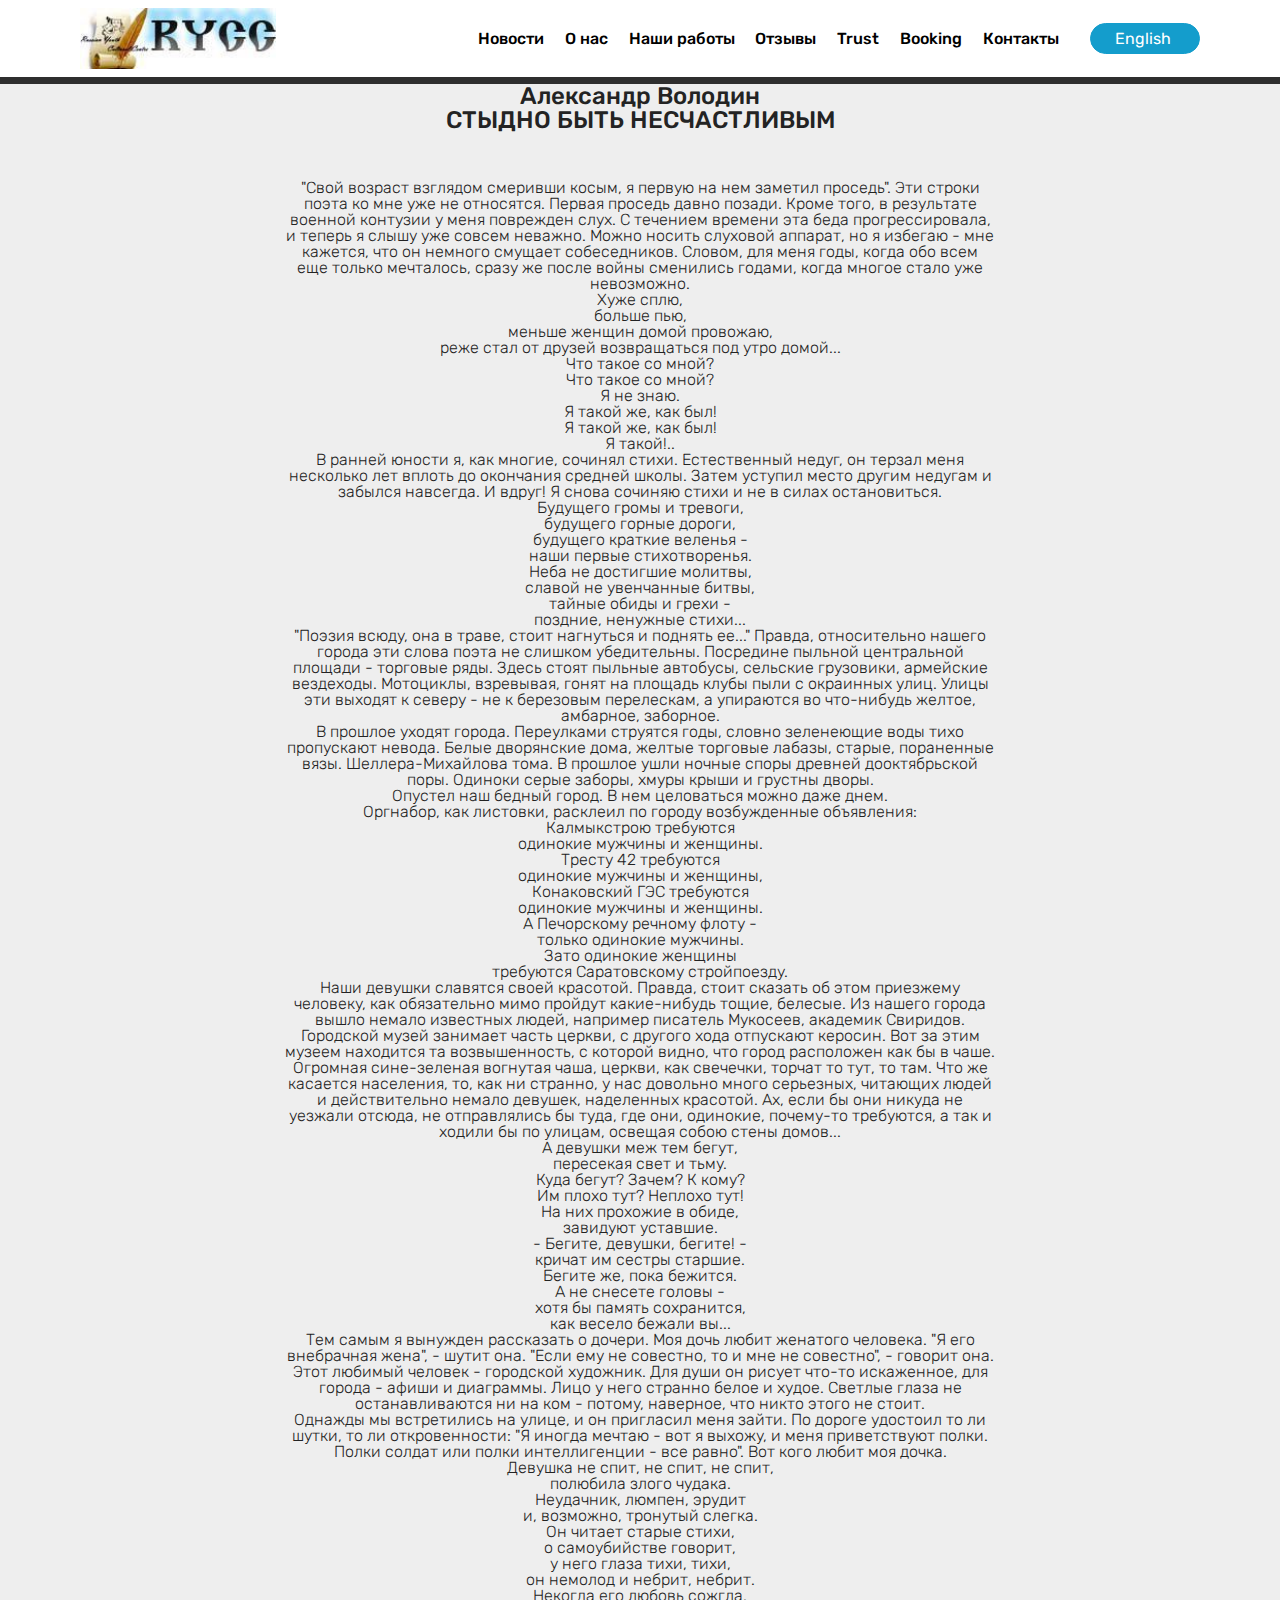
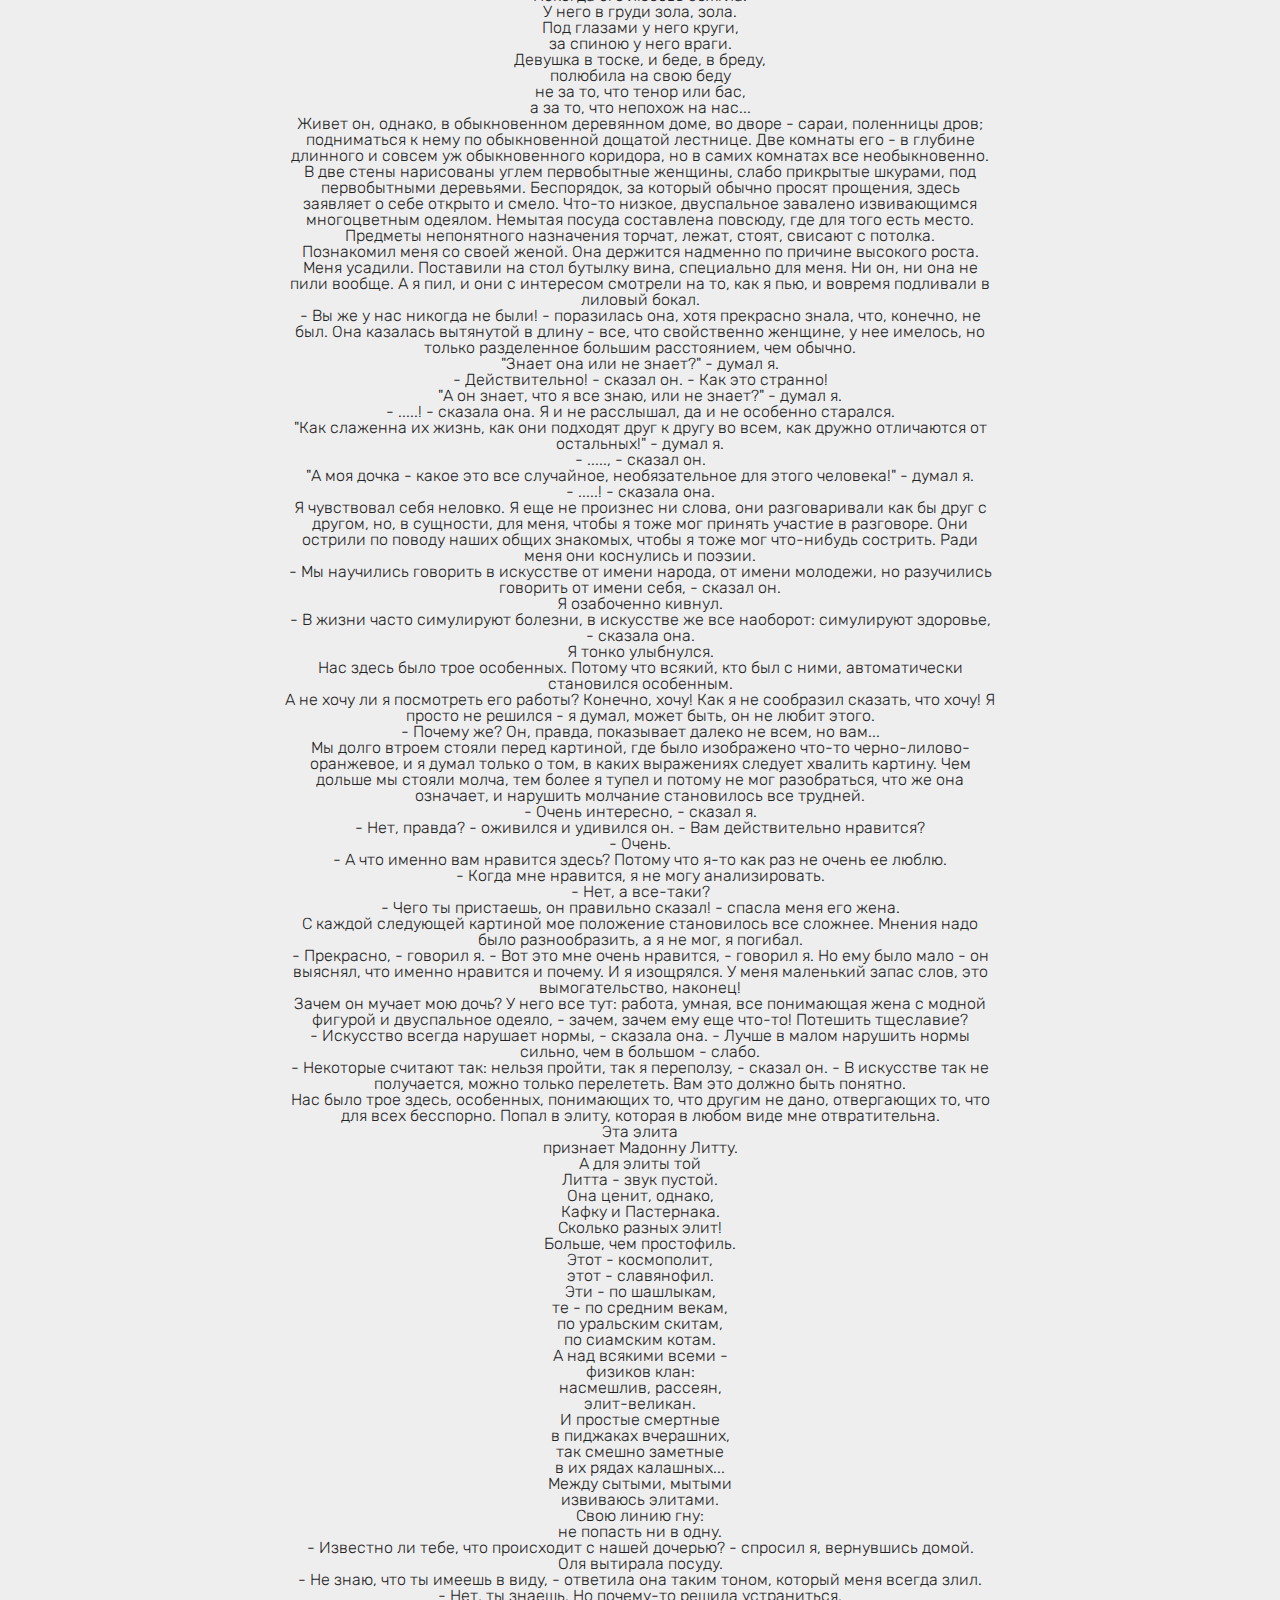
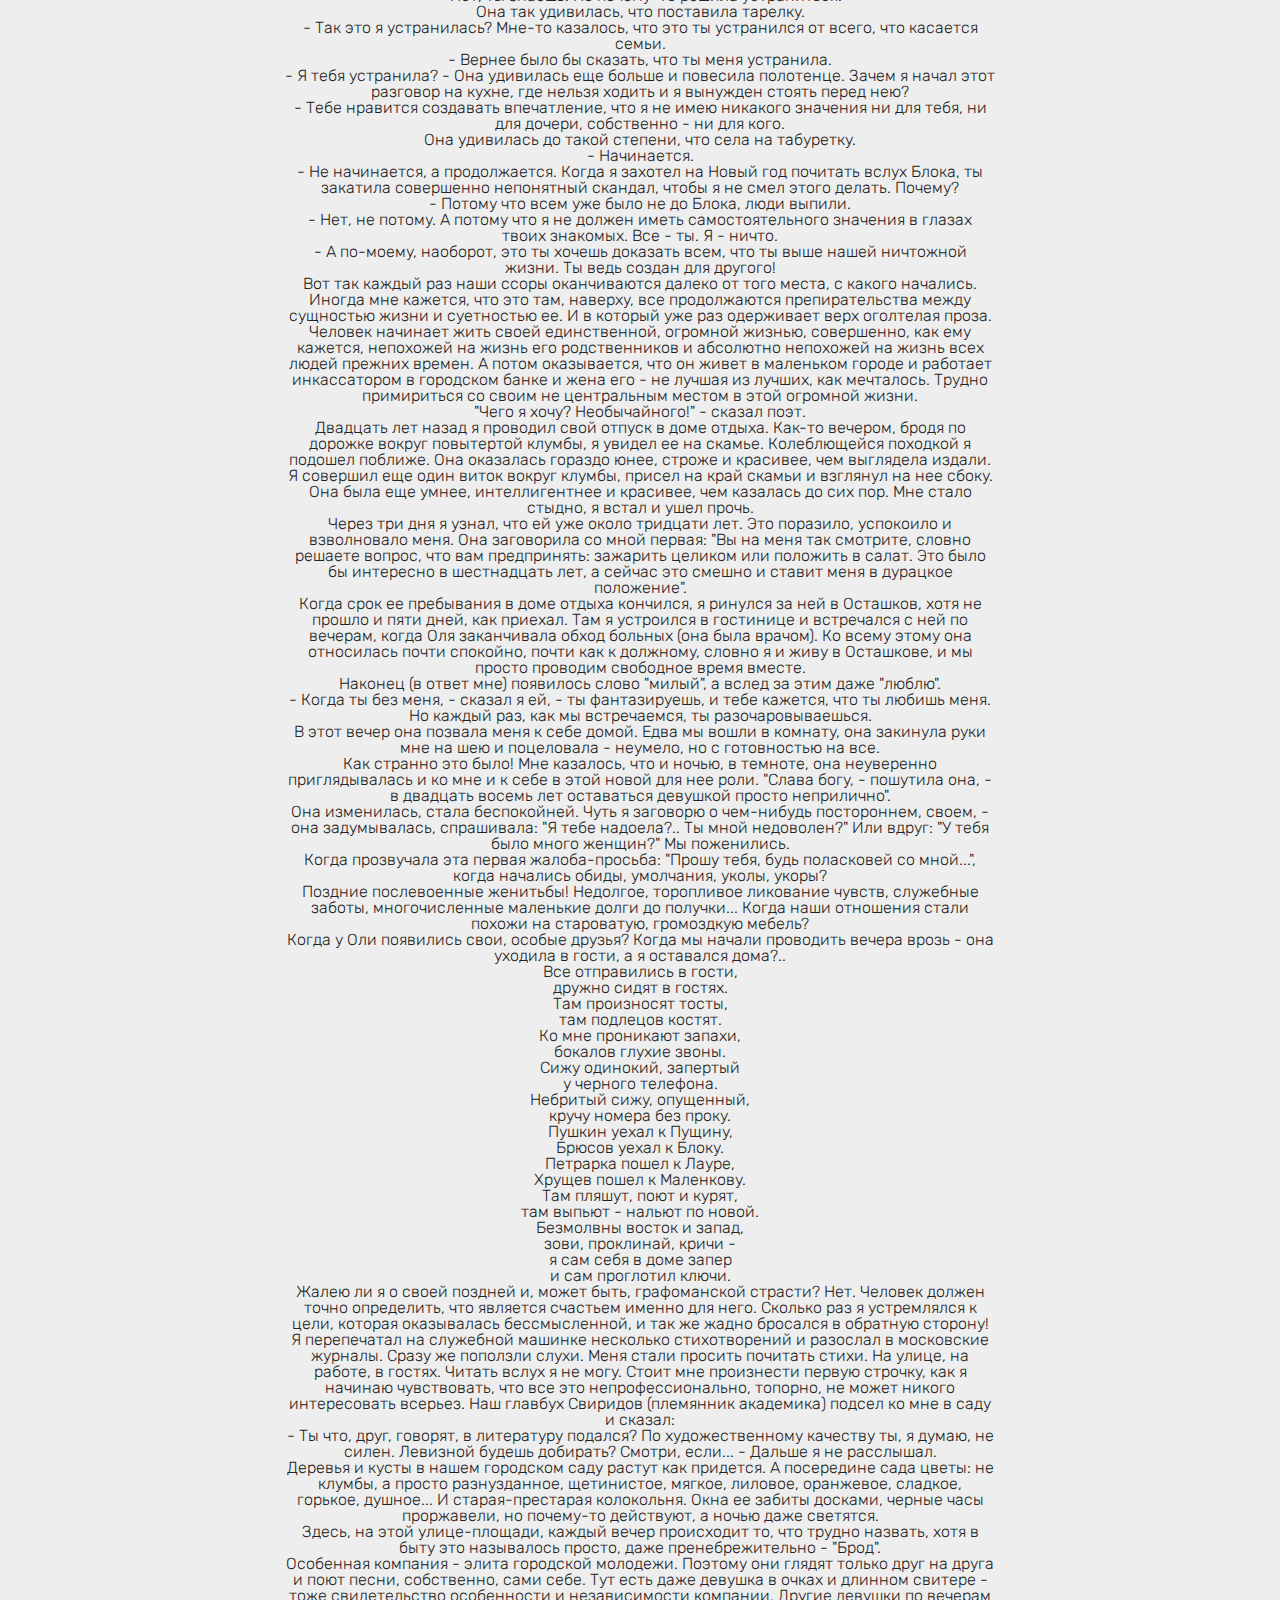
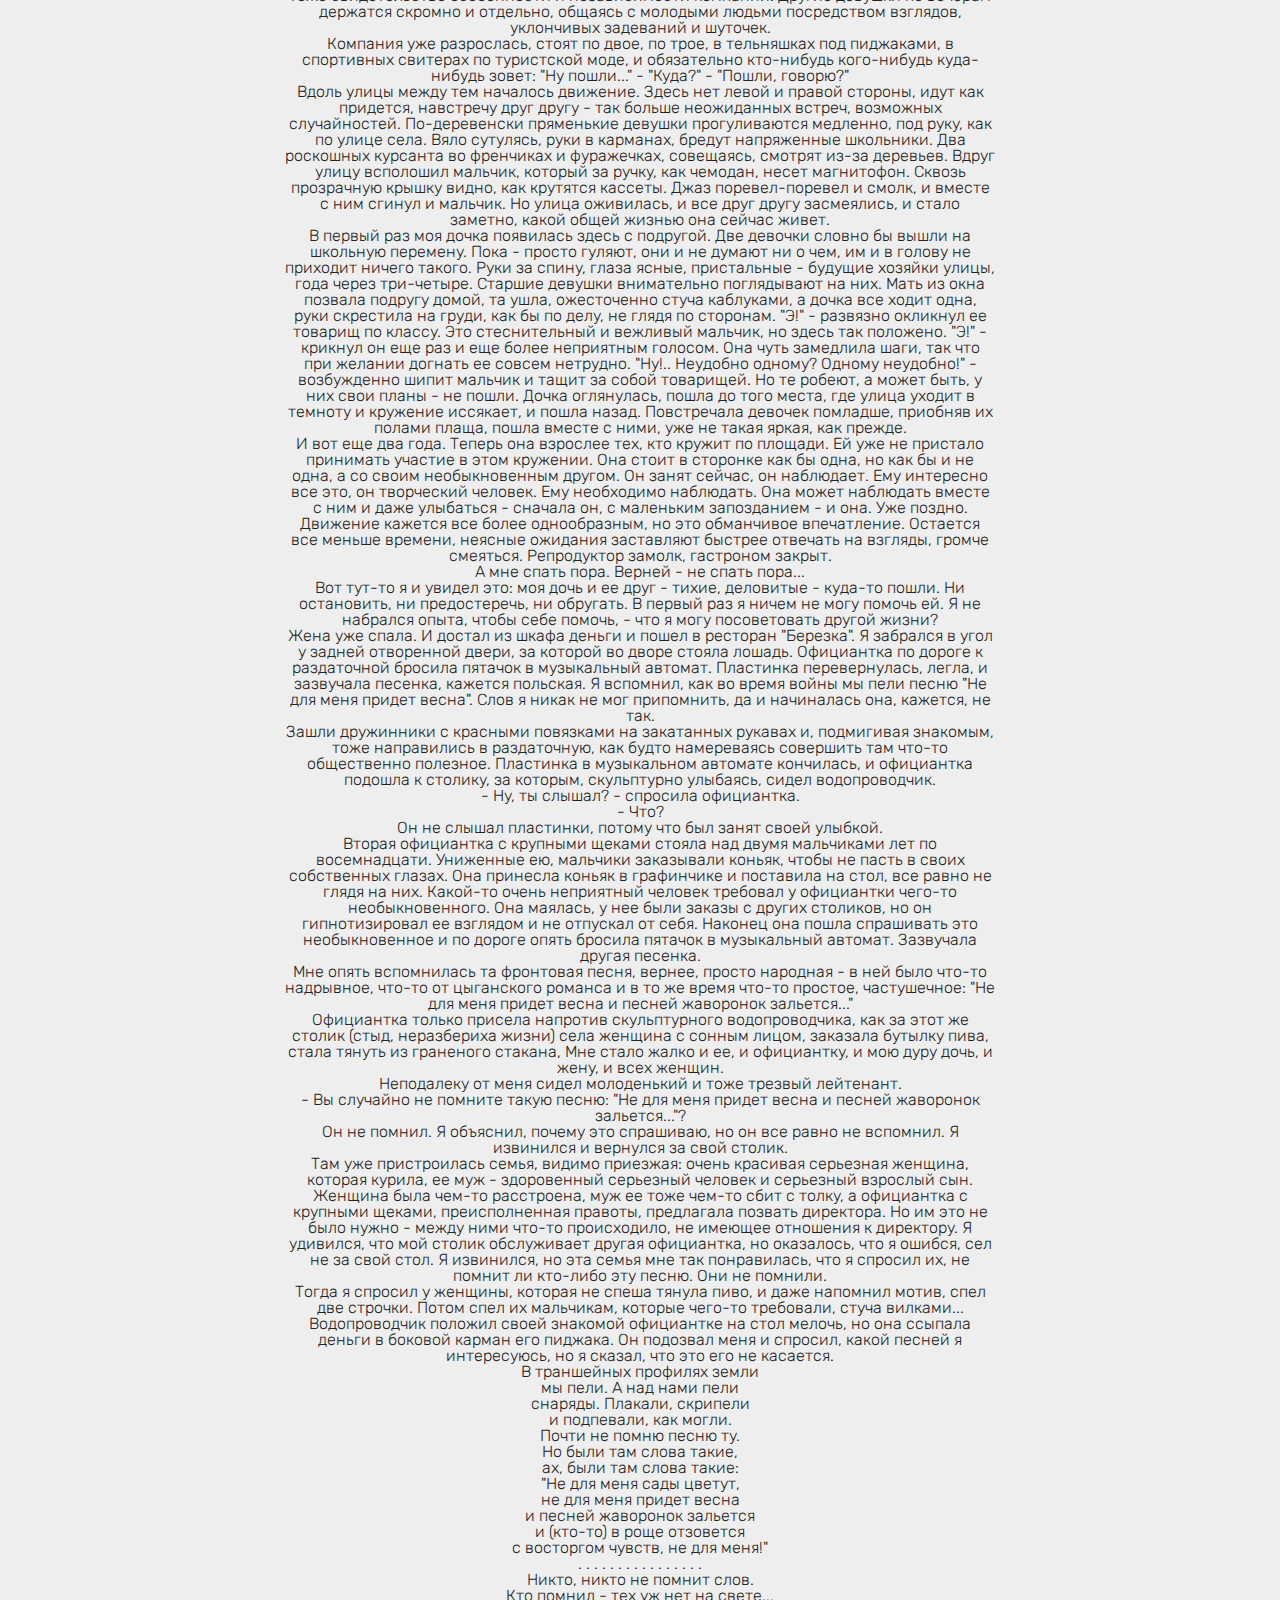
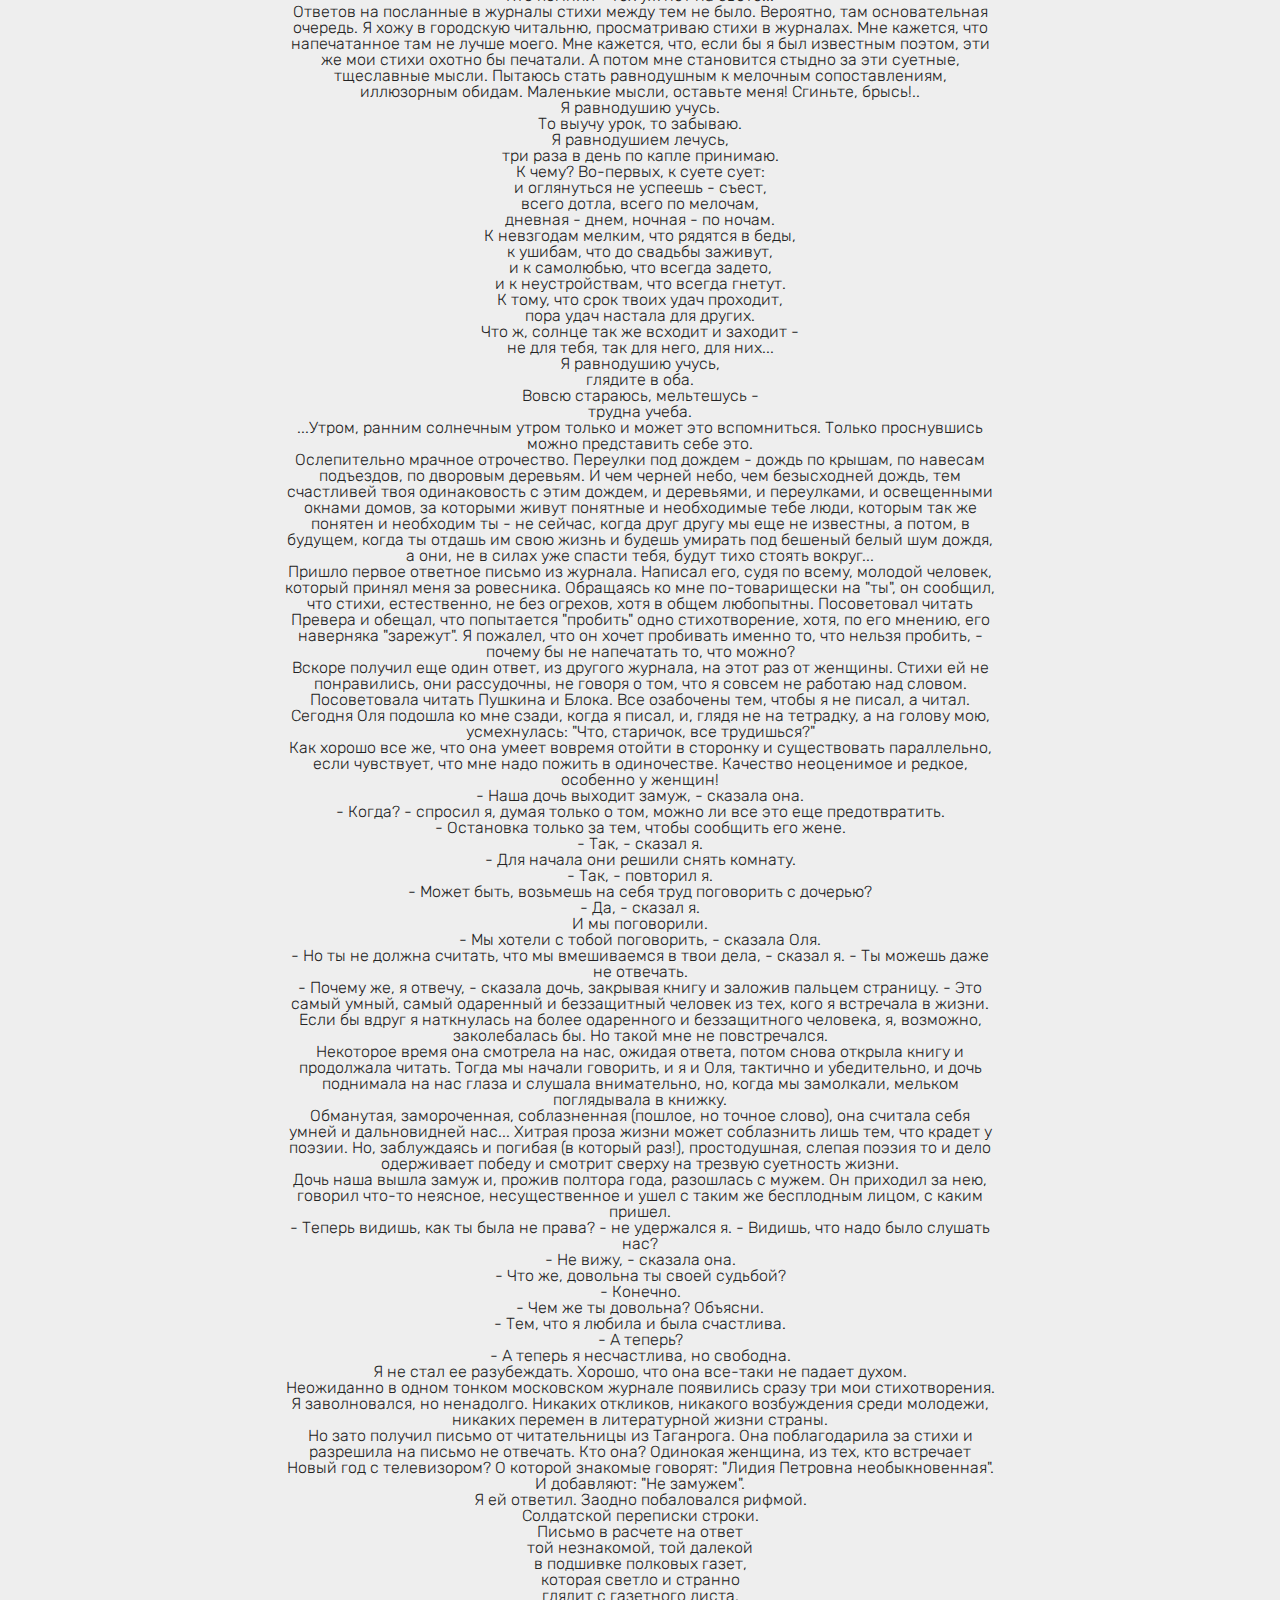
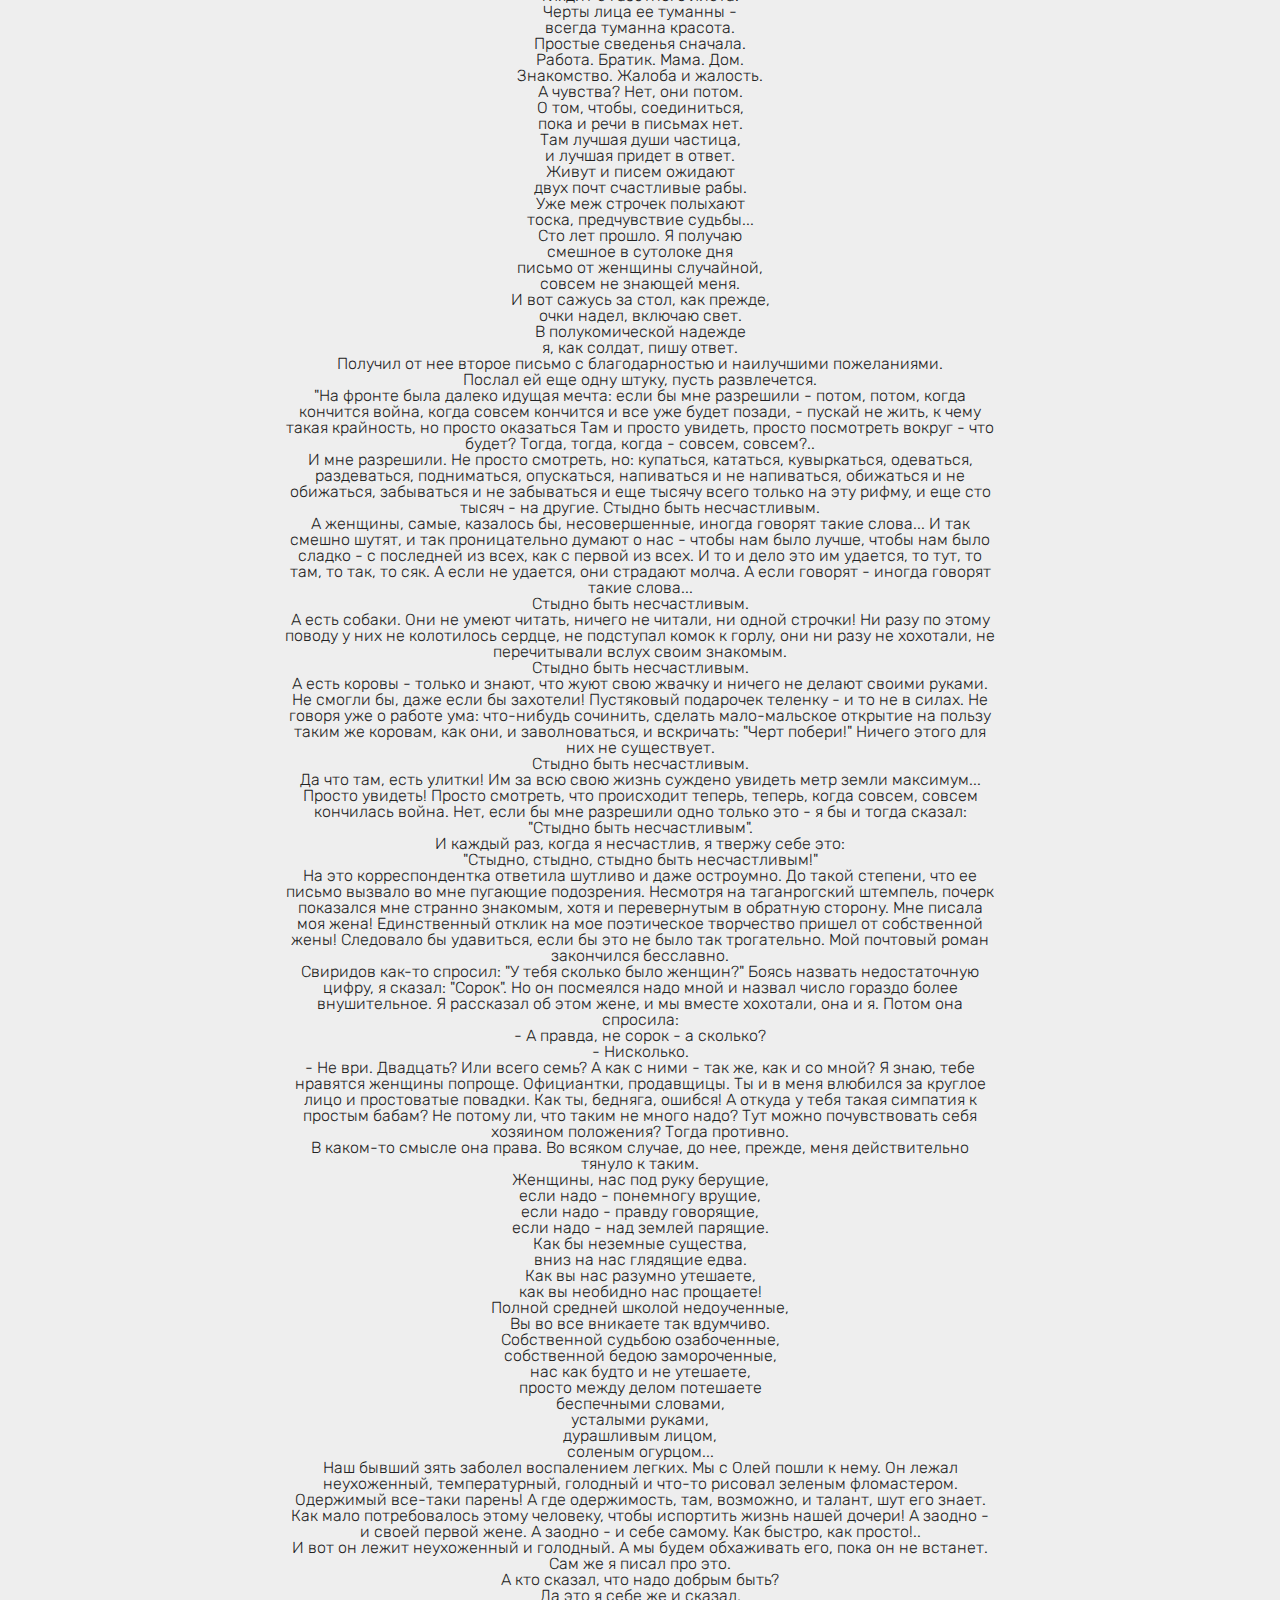
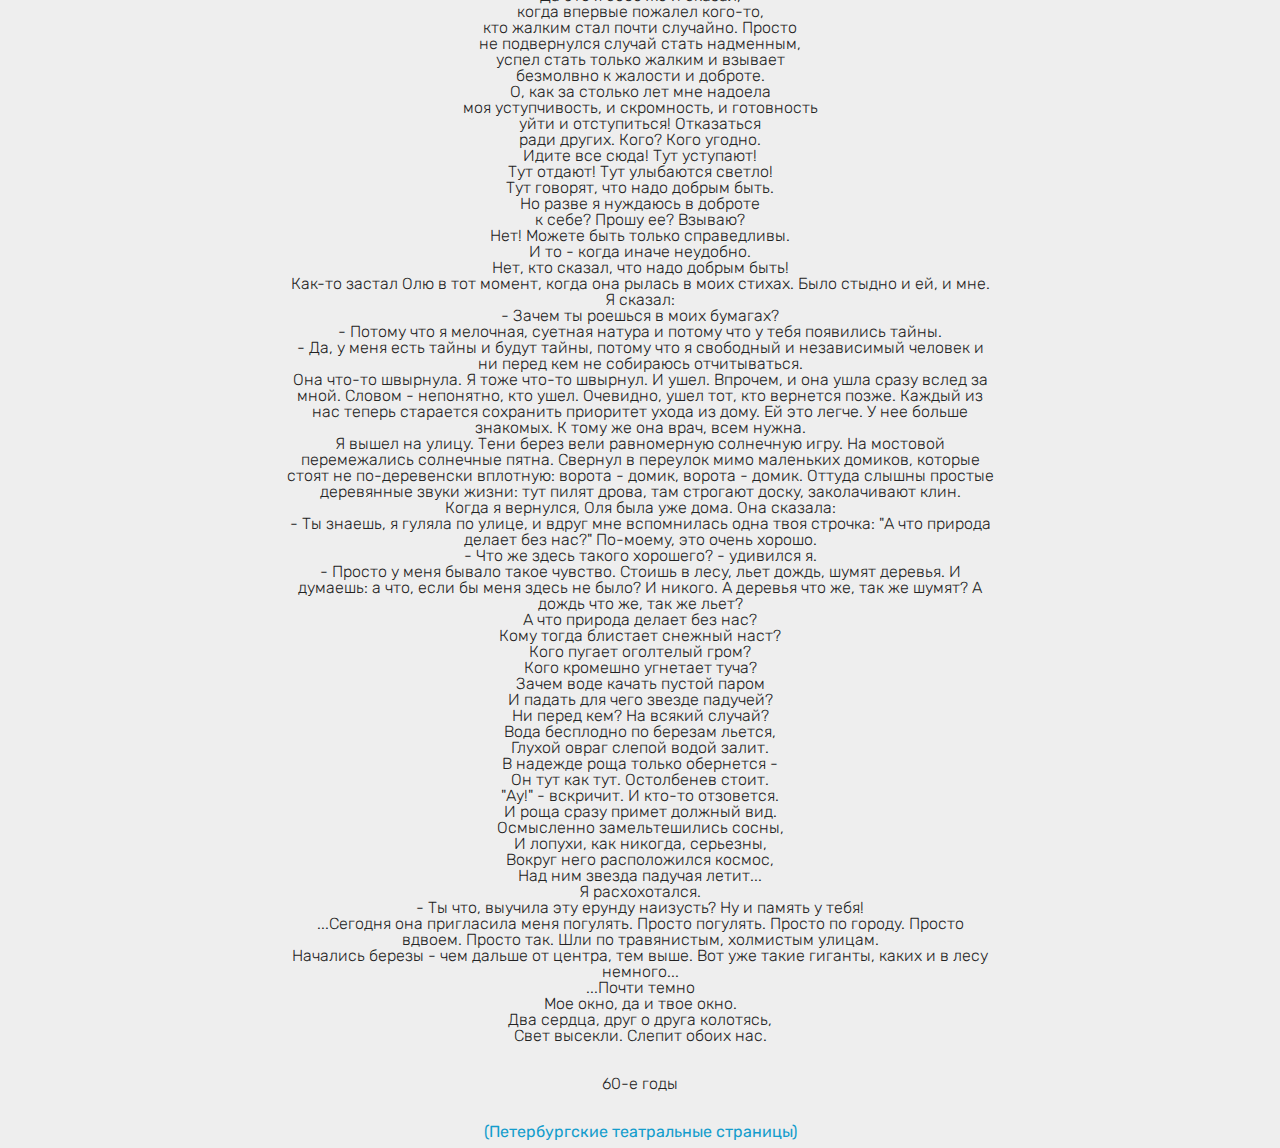
<file: page7.html>
<!DOCTYPE html>
<html  >
<head>
  <!-- Site made with Mobirise Website Builder v4.10.8, https://mobirise.com -->
  <meta charset="UTF-8">
  <meta http-equiv="X-UA-Compatible" content="IE=edge">
  <meta name="generator" content="Mobirise v4.10.8, mobirise.com">
  <meta name="viewport" content="width=device-width, initial-scale=1, minimum-scale=1">
  <link rel="shortcut icon" href="assets/images/rycc1-1-190x60.jpg" type="image/x-icon">
  <meta name="description" content="Web Site Maker Description">
  
  <title>Short story</title>
  <link rel="stylesheet" href="assets/tether/tether.min.css">
  <link rel="stylesheet" href="assets/bootstrap/css/bootstrap.min.css">
  <link rel="stylesheet" href="assets/bootstrap/css/bootstrap-grid.min.css">
  <link rel="stylesheet" href="assets/bootstrap/css/bootstrap-reboot.min.css">
  <link rel="stylesheet" href="assets/dropdown/css/style.css">
  <link rel="stylesheet" href="assets/theme/css/style.css">
  <link rel="stylesheet" href="assets/mobirise/css/mbr-additional.css" type="text/css">
  
  
  
</head>
<body>
  <section class="menu cid-qHYuZVqa6g" once="menu" id="menu2-5l">

    

    <nav class="navbar navbar-expand beta-menu navbar-dropdown align-items-center navbar-fixed-top navbar-toggleable-sm">
        <button class="navbar-toggler navbar-toggler-right" type="button" data-toggle="collapse" data-target="#navbarSupportedContent" aria-controls="navbarSupportedContent" aria-expanded="false" aria-label="Toggle navigation">
            <div class="hamburger">
                <span></span>
                <span></span>
                <span></span>
                <span></span>
            </div>
        </button>
        <div class="menu-logo">
            <div class="navbar-brand">
                <span class="navbar-logo">
                    <a href="https://russiandrama.co.nz/">
                        <img src="assets/images/rycc1-1-190x60.jpg" alt="Mobirise" title="" style="height: 3.8rem;">
                    </a>
                </span>
                
            </div>
        </div>
        <div class="collapse navbar-collapse" id="navbarSupportedContent">
            <ul class="navbar-nav nav-dropdown" data-app-modern-menu="true"><li class="nav-item">
                    <a class="nav-link link text-black display-4" href="index.html#info2-j">
                        Новости</a>
                </li>
                <li class="nav-item">
                    <a class="nav-link link text-black display-4" href="index.html#content5-l">
                        О нас</a>
                </li><li class="nav-item"><a class="nav-link link text-black display-4" href="page1.html">
                        Наши работы</a></li><li class="nav-item"><a class="nav-link link text-black display-4" href="page2.html">
                        Отзывы</a></li><li class="nav-item"><a class="nav-link link text-black display-4" href="page3.html">
                        Trust</a></li><li class="nav-item"><a class="nav-link link text-black display-4" href="page5.html#header3-4l">
                        Booking</a></li><li class="nav-item"><a class="nav-link link text-black display-4" href="index.html#form1-20">
                        Контакты</a></li><li class="nav-item"><a class="nav-link link text-black display-4" href="https://mobirise.com"></a></li></ul>
            <div class="navbar-buttons mbr-section-btn"><a class="btn btn-sm btn-primary display-4" href="page4.html">
                    English&nbsp;</a></div>
        </div>
    </nav>
</section>

<section class="engine"><a href="https://mobirise.info/k">develop free website</a></section><section once="" class="cid-qHtKrKHVbt" id="footer6-5m">

    

    

    <div class="container">
        <div class="media-container-row align-center mbr-white">
            <div class="col-12">
                <p class="mbr-text mb-0 mbr-fonts-style display-7">
                    © Copyright 2017 Russian Youth Cultural Centre Churitable Trust - All Rights Reserved
                </p>
            </div>
        </div>
    </div>
</section>

<section class="mbr-section content4 cid-rBY6rfRLc7" id="content4-5n">

    

    <div class="container">
        <div class="media-container-row">
            <div class="title col-12 col-md-8">
                <h2 class="align-center pb-3 mbr-fonts-style display-5">Александр Володин
<div>
</div><div>СТЫДНО БЫТЬ НЕСЧАСТЛИВЫМ
</div><div><br></div></h2>
                <h3 class="mbr-section-subtitle align-center mbr-light mbr-fonts-style display-7"><div>"Свой возраст взглядом смеривши косым, я первую на нем заметил проседь". Эти строки поэта ко мне уже не относятся. Первая проседь давно позади. Кроме того, в результате военной контузии у меня поврежден слух. С течением времени эта беда прогрессировала, и теперь я слышу уже совсем неважно. Можно носить слуховой аппарат, но я избегаю - мне кажется, что он немного смущает собеседников. Словом, для меня годы, когда обо всем еще только мечталось, сразу же после войны сменились годами, когда многое стало уже невозможно.
</div><div>
</div><div>Хуже сплю,
</div><div>больше пью,
</div><div>меньше женщин домой провожаю,
</div><div>реже стал от друзей возвращаться под утро домой...
</div><div>Что такое со мной?
</div><div>Что такое со мной?
</div><div>Я не знаю.
</div><div>Я такой же, как был!
</div><div>Я такой же, как был!
</div><div>Я такой!..
</div><div>
</div><div>В ранней юности я, как многие, сочинял стихи. Естественный недуг, он терзал меня несколько лет вплоть до окончания средней школы. Затем уступил место другим недугам и забылся навсегда. И вдруг! Я снова сочиняю стихи и не в силах остановиться.
</div><div>
</div><div>Будущего громы и тревоги,
</div><div>будущего горные дороги,
</div><div>будущего краткие веленья -
</div><div>наши первые стихотворенья.
</div><div>Неба не достигшие молитвы,
</div><div>славой не увенчанные битвы,
</div><div>тайные обиды и грехи -
</div><div>поздние, ненужные стихи...
</div><div>
</div><div>"Поэзия всюду, она в траве, стоит нагнуться и поднять ее..." Правда, относительно нашего города эти слова поэта не слишком убедительны. Посредине пыльной центральной площади - торговые ряды. Здесь стоят пыльные автобусы, сельские грузовики, армейские вездеходы. Мотоциклы, взревывая, гонят на площадь клубы пыли с окраинных улиц. Улицы эти выходят к северу - не к березовым перелескам, а упираются во что-нибудь желтое, амбарное, заборное.
</div><div>В прошлое уходят города. Переулками струятся годы, словно зеленеющие воды тихо пропускают невода. Белые дворянские дома, желтые торговые лабазы, старые, пораненные вязы. Шеллера-Михайлова тома. В прошлое ушли ночные споры древней дооктябрьской поры. Одиноки серые заборы, хмуры крыши и грустны дворы.
</div><div>Опустел наш бедный город. В нем целоваться можно даже днем.
</div><div>Оргнабор, как листовки, расклеил по городу возбужденные объявления:
</div><div>
</div><div>Калмыкстрою требуются
</div><div>одинокие мужчины и женщины.
</div><div>
</div><div>Тресту 42 требуются
</div><div>одинокие мужчины и женщины,
</div><div>Конаковский ГЭС требуются
</div><div>одинокие мужчины и женщины.
</div><div>
</div><div>А Печорскому речному флоту -
</div><div>только одинокие мужчины.
</div><div>
</div><div>Зато одинокие женщины
</div><div>требуются Саратовскому стройпоезду.
</div><div>
</div><div>Наши девушки славятся своей красотой. Правда, стоит сказать об этом приезжему человеку, как обязательно мимо пройдут какие-нибудь тощие, белесые. Из нашего города вышло немало известных людей, например писатель Мукосеев, академик Свиридов. Городской музей занимает часть церкви, с другого хода отпускают керосин. Вот за этим музеем находится та возвышенность, с которой видно, что город расположен как бы в чаше. Огромная сине-зеленая вогнутая чаша, церкви, как свечечки, торчат то тут, то там. Что же касается населения, то, как ни странно, у нас довольно много серьезных, читающих людей и действительно немало девушек, наделенных красотой. Ах, если бы они никуда не уезжали отсюда, не отправлялись бы туда, где они, одинокие, почему-то требуются, а так и ходили бы по улицам, освещая собою стены домов...
</div><div>
</div><div>А девушки меж тем бегут,
</div><div>пересекая свет и тьму.
</div><div>Куда бегут? Зачем? К кому?
</div><div>Им плохо тут? Неплохо тут!
</div><div>На них прохожие в обиде,
</div><div>завидуют уставшие.
</div><div>- Бегите, девушки, бегите! - 
</div><div>кричат им сестры старшие.
</div><div>Бегите же, пока бежится.
</div><div>А не снесете головы -
</div><div>хотя бы память сохранится,
</div><div>как весело бежали вы...
</div><div>
</div><div>Тем самым я вынужден рассказать о дочери. Моя дочь любит женатого человека. "Я его внебрачная жена", - шутит она. "Если ему не совестно, то и мне не совестно", - говорит она. Этот любимый человек - городской художник. Для души он рисует что-то искаженное, для города - афиши и диаграммы. Лицо у него странно белое и худое. Светлые глаза не останавливаются ни на ком - потому, наверное, что никто этого не стоит.
</div><div>Однажды мы встретились на улице, и он пригласил меня зайти. По дороге удостоил то ли шутки, то ли откровенности: "Я иногда мечтаю - вот я выхожу, и меня приветствуют полки. Полки солдат или полки интеллигенции - все равно". Вот кого любит моя дочка.
</div><div>
</div><div>Девушка не спит, не спит, не спит,
</div><div>полюбила злого чудака.
</div><div>Неудачник, люмпен, эрудит
</div><div>и, возможно, тронутый слегка.
</div><div>Он читает старые стихи,
</div><div>о самоубийстве говорит,
</div><div>у него глаза тихи, тихи,
</div><div>он немолод и небрит, небрит.
</div><div>Некогда его любовь сожгла.
</div><div>У него в груди зола, зола.
</div><div>Под глазами у него круги,
</div><div>за спиною у него враги.
</div><div>Девушка в тоске, и беде, в бреду,
</div><div>полюбила на свою беду
</div><div>не за то, что тенор или бас,
</div><div>а за то, что непохож на нас...
</div><div>
</div><div>Живет он, однако, в обыкновенном деревянном доме, во дворе - сараи, поленницы дров; подниматься к нему по обыкновенной дощатой лестнице. Две комнаты его - в глубине длинного и совсем уж обыкновенного коридора, но в самих комнатах все необыкновенно. В две стены нарисованы углем первобытные женщины, слабо прикрытые шкурами, под первобытными деревьями. Беспорядок, за который обычно просят прощения, здесь заявляет о себе открыто и смело. Что-то низкое, двуспальное завалено извивающимся многоцветным одеялом. Немытая посуда составлена повсюду, где для того есть место. Предметы непонятного назначения торчат, лежат, стоят, свисают с потолка.
</div><div>Познакомил меня со своей женой. Она держится надменно по причине высокого роста. Меня усадили. Поставили на стол бутылку вина, специально для меня. Ни он, ни она не пили вообще. А я пил, и они с интересом смотрели на то, как я пью, и вовремя подливали в лиловый бокал.
</div><div>- Вы же у нас никогда не были! - поразилась она, хотя прекрасно знала, что, конечно, не был. Она казалась вытянутой в длину - все, что свойственно женщине, у нее имелось, но только разделенное большим расстоянием, чем обычно.
</div><div>"Знает она или не знает?" - думал я.
</div><div>- Действительно! - сказал он. - Как это странно!
</div><div>"А он знает, что я все знаю, или не знает?" - думал я.
</div><div>- .....! - сказала она. Я и не расслышал, да и не особенно старался.
</div><div>"Как слаженна их жизнь, как они подходят друг к другу во всем, как дружно отличаются от остальных!" - думал я.
</div><div>- ....., - сказал он.
</div><div>"А моя дочка - какое это все случайное, необязательное для этого человека!" - думал я.
</div><div>- .....! - сказала она.
</div><div>Я чувствовал себя неловко. Я еще не произнес ни слова, они разговаривали как бы друг с другом, но, в сущности, для меня, чтобы я тоже мог принять участие в разговоре. Они острили по поводу наших общих знакомых, чтобы я тоже мог что-нибудь сострить. Ради меня они коснулись и поэзии.
</div><div>- Мы научились говорить в искусстве от имени народа, от имени молодежи, но разучились говорить от имени себя, - сказал он.
</div><div>Я озабоченно кивнул.
</div><div>- В жизни часто симулируют болезни, в искусстве же все наоборот: симулируют здоровье, - сказала она.
</div><div>Я тонко улыбнулся.
</div><div>Нас здесь было трое особенных. Потому что всякий, кто был с ними, автоматически становился особенным.
</div><div>А не хочу ли я посмотреть его работы? Конечно, хочу! Как я не сообразил сказать, что хочу! Я просто не решился - я думал, может быть, он не любит этого.
</div><div>- Почему же? Он, правда, показывает далеко не всем, но вам...
</div><div>Мы долго втроем стояли перед картиной, где было изображено что-то черно-лилово-оранжевое, и я думал только о том, в каких выражениях следует хвалить картину. Чем дольше мы стояли молча, тем более я тупел и потому не мог разобраться, что же она означает, и нарушить молчание становилось все трудней.
</div><div>- Очень интересно, - сказал я.
</div><div>- Нет, правда? - оживился и удивился он. - Вам действительно нравится?
</div><div>- Очень.
</div><div>- А что именно вам нравится здесь? Потому что я-то как раз не очень ее люблю.
</div><div>- Когда мне нравится, я не могу анализировать.
</div><div>- Нет, а все-таки?
</div><div>- Чего ты пристаешь, он правильно сказал! - спасла меня его жена.
</div><div>С каждой следующей картиной мое положение становилось все сложнее. Мнения надо было разнообразить, а я не мог, я погибал.
</div><div>- Прекрасно, - говорил я. - Вот это мне очень нравится, - говорил я. Но ему было мало - он выяснял, что именно нравится и почему. И я изощрялся. У меня маленький запас слов, это вымогательство, наконец!
</div><div>Зачем он мучает мою дочь? У него все тут: работа, умная, все понимающая жена с модной фигурой и двуспальное одеяло, - зачем, зачем ему еще что-то! Потешить тщеславие?
</div><div>- Искусство всегда нарушает нормы, - сказала она. - Лучше в малом нарушить нормы сильно, чем в большом - слабо.
</div><div>- Некоторые считают так: нельзя пройти, так я переползу, - сказал он. - В искусстве так не получается, можно только перелететь. Вам это должно быть понятно.
</div><div>Нас было трое здесь, особенных, понимающих то, что другим не дано, отвергающих то, что для всех бесспорно. Попал в элиту, которая в любом виде мне отвратительна.
</div><div>
</div><div>Эта элита
</div><div>признает Мадонну Литту.
</div><div>А для элиты той
</div><div>Литта - звук пустой.
</div><div>Она ценит, однако,
</div><div>Кафку и Пастернака.
</div><div>Сколько разных элит!
</div><div>Больше, чем простофиль.
</div><div>Этот - космополит,
</div><div>этот - славянофил.
</div><div>Эти - по шашлыкам,
</div><div>те - по средним векам,
</div><div>по уральским скитам,
</div><div>по сиамским котам.
</div><div>А над всякими всеми -
</div><div>физиков клан:
</div><div>насмешлив, рассеян,
</div><div>элит-великан.
</div><div>И простые смертные
</div><div>в пиджаках вчерашних,
</div><div>так смешно заметные
</div><div>в их рядах калашных...
</div><div>Между сытыми, мытыми
</div><div>извиваюсь элитами.
</div><div>Свою линию гну:
</div><div>не попасть ни в одну.
</div><div>
</div><div>- Известно ли тебе, что происходит с нашей дочерью? - спросил я, вернувшись домой.
</div><div>Оля вытирала посуду.
</div><div>- Не знаю, что ты имеешь в виду, - ответила она таким тоном, который меня всегда злил.
</div><div>- Нет, ты знаешь. Но почему-то решила устраниться.
</div><div>Она так удивилась, что поставила тарелку.
</div><div>- Так это я устранилась? Мне-то казалось, что это ты устранился от всего, что касается семьи.
</div><div>- Вернее было бы сказать, что ты меня устранила.
</div><div>- Я тебя устранила? - Она удивилась еще больше и повесила полотенце. Зачем я начал этот разговор на кухне, где нельзя ходить и я вынужден стоять перед нею?
</div><div>- Тебе нравится создавать впечатление, что я не имею никакого значения ни для тебя, ни для дочери, собственно - ни для кого.
</div><div>Она удивилась до такой степени, что села на табуретку.
</div><div>- Начинается.
</div><div>- Не начинается, а продолжается. Когда я захотел на Новый год почитать вслух Блока, ты закатила совершенно непонятный скандал, чтобы я не смел этого делать. Почему?
</div><div>- Потому что всем уже было не до Блока, люди выпили.
</div><div>- Нет, не потому. А потому что я не должен иметь самостоятельного значения в глазах твоих знакомых. Все - ты. Я - ничто.
</div><div>- А по-моему, наоборот, это ты хочешь доказать всем, что ты выше нашей ничтожной жизни. Ты ведь создан для другого!
</div><div>Вот так каждый раз наши ссоры оканчиваются далеко от того места, с какого начались.
</div><div>Иногда мне кажется, что это там, наверху, все продолжаются препирательства между сущностью жизни и суетностью ее. И в который уже раз одерживает верх оголтелая проза.
</div><div>Человек начинает жить своей единственной, огромной жизнью, совершенно, как ему кажется, непохожей на жизнь его родственников и абсолютно непохожей на жизнь всех людей прежних времен. А потом оказывается, что он живет в маленьком городе и работает инкассатором в городском банке и жена его - не лучшая из лучших, как мечталось. Трудно примириться со своим не центральным местом в этой огромной жизни.
</div><div>"Чего я хочу? Необычайного!" - сказал поэт.
</div><div>Двадцать лет назад я проводил свой отпуск в доме отдыха. Как-то вечером, бродя по дорожке вокруг повытертой клумбы, я увидел ее на скамье. Колеблющейся походкой я подошел поближе. Она оказалась гораздо юнее, строже и красивее, чем выглядела издали. Я совершил еще один виток вокруг клумбы, присел на край скамьи и взглянул на нее сбоку. Она была еще умнее, интеллигентнее и красивее, чем казалась до сих пор. Мне стало стыдно, я встал и ушел прочь.
</div><div>Через три дня я узнал, что ей уже около тридцати лет. Это поразило, успокоило и взволновало меня. Она заговорила со мной первая: "Вы на меня так смотрите, словно решаете вопрос, что вам предпринять: зажарить целиком или положить в салат. Это было бы интересно в шестнадцать лет, а сейчас это смешно и ставит меня в дурацкое положение".
</div><div>Когда срок ее пребывания в доме отдыха кончился, я ринулся за ней в Осташков, хотя не прошло и пяти дней, как приехал. Там я устроился в гостинице и встречался с ней по вечерам, когда Оля заканчивала обход больных (она была врачом). Ко всему этому она относилась почти спокойно, почти как к должному, словно я и живу в Осташкове, и мы просто проводим свободное время вместе.
</div><div>Наконец (в ответ мне) появилось слово "милый", а вслед за этим даже "люблю".
</div><div>- Когда ты без меня, - сказал я ей, - ты фантазируешь, и тебе кажется, что ты любишь меня. Но каждый раз, как мы встречаемся, ты разочаровываешься.
</div><div>В этот вечер она позвала меня к себе домой. Едва мы вошли в комнату, она закинула руки мне на шею и поцеловала - неумело, но с готовностью на все.
</div><div>Как странно это было! Мне казалось, что и ночью, в темноте, она неуверенно приглядывалась и ко мне и к себе в этой новой для нее роли. "Слава богу, - пошутила она, - в двадцать восемь лет оставаться девушкой просто неприлично".
</div><div>Она изменилась, стала беспокойней. Чуть я заговорю о чем-нибудь постороннем, своем, - она задумывалась, спрашивала: "Я тебе надоела?.. Ты мной недоволен?" Или вдруг: "У тебя было много женщин?" Мы поженились.
</div><div>Когда прозвучала эта первая жалоба-просьба: "Прошу тебя, будь поласковей со мной...", когда начались обиды, умолчания, уколы, укоры?
</div><div>Поздние послевоенные женитьбы! Недолгое, торопливое ликование чувств, служебные заботы, многочисленные маленькие долги до получки... Когда наши отношения стали похожи на староватую, громоздкую мебель?
</div><div>Когда у Оли появились свои, особые друзья? Когда мы начали проводить вечера врозь - она уходила в гости, а я оставался дома?..
</div><div>
</div><div>Все отправились в гости,
</div><div>дружно сидят в гостях.
</div><div>Там произносят тосты,
</div><div>там подлецов костят.
</div><div>Ко мне проникают запахи,
</div><div>бокалов глухие звоны.
</div><div>Сижу одинокий, запертый
</div><div>у черного телефона.
</div><div>Небритый сижу, опущенный,
</div><div>кручу номера без проку.
</div><div>Пушкин уехал к Пущину,
</div><div>Брюсов уехал к Блоку.
</div><div>Петрарка пошел к Лауре,
</div><div>Хрущев пошел к Маленкову.
</div><div>Там пляшут, поют и курят,
</div><div>там выпьют - нальют по новой. 
</div><div>Безмолвны восток и запад,
</div><div>зови, проклинай, кричи -
</div><div>я сам себя в доме запер
</div><div>и сам проглотил ключи.
</div><div>
</div><div>Жалею ли я о своей поздней и, может быть, графоманской страсти? Нет. Человек должен точно определить, что является счастьем именно для него. Сколько раз я устремлялся к цели, которая оказывалась бессмысленной, и так же жадно бросался в обратную сторону!
</div><div>Я перепечатал на служебной машинке несколько стихотворений и разослал в московские журналы. Сразу же поползли слухи. Меня стали просить почитать стихи. На улице, на работе, в гостях. Читать вслух я не могу. Стоит мне произнести первую строчку, как я начинаю чувствовать, что все это непрофессионально, топорно, не может никого интересовать всерьез. Наш главбух Свиридов (племянник академика) подсел ко мне в саду и сказал:
</div><div>- Ты что, друг, говорят, в литературу подался? По художественному качеству ты, я думаю, не силен. Левизной будешь добирать? Смотри, если... - Дальше я не расслышал.
</div><div>Деревья и кусты в нашем городском саду растут как придется. А посередине сада цветы: не клумбы, а просто разнузданное, щетинистое, мягкое, лиловое, оранжевое, сладкое, горькое, душное... И старая-престарая колокольня. Окна ее забиты досками, черные часы проржавели, но почему-то действуют, а ночью даже светятся.
</div><div>Здесь, на этой улице-площади, каждый вечер происходит то, что трудно назвать, хотя в быту это называлось просто, даже пренебрежительно - "Брод".
</div><div>
</div><div>Особенная компания - элита городской молодежи. Поэтому они глядят только друг на друга и поют песни, собственно, сами себе. Тут есть даже девушка в очках и длинном свитере - тоже свидетельство особенности и независимости компании. Другие девушки по вечерам держатся скромно и отдельно, общаясь с молодыми людьми посредством взглядов, уклончивых задеваний и шуточек.
</div><div>Компания уже разрослась, стоят по двое, по трое, в тельняшках под пиджаками, в спортивных свитерах по туристской моде, и обязательно кто-нибудь кого-нибудь куда-нибудь зовет: "Ну пошли..." - "Куда?" - "Пошли, говорю?"
</div><div>Вдоль улицы между тем началось движение. Здесь нет левой и правой стороны, идут как придется, навстречу друг другу - так больше неожиданных встреч, возможных случайностей. По-деревенски пряменькие девушки прогуливаются медленно, под руку, как по улице села. Вяло сутулясь, руки в карманах, бредут напряженные школьники. Два роскошных курсанта во френчиках и фуражечках, совещаясь, смотрят из-за деревьев. Вдруг улицу всполошил мальчик, который за ручку, как чемодан, несет магнитофон. Сквозь прозрачную крышку видно, как крутятся кассеты. Джаз поревел-поревел и смолк, и вместе с ним сгинул и мальчик. Но улица оживилась, и все друг другу засмеялись, и стало заметно, какой общей жизнью она сейчас живет.
</div><div>В первый раз моя дочка появилась здесь с подругой. Две девочки словно бы вышли на школьную перемену. Пока - просто гуляют, они и не думают ни о чем, им и в голову не приходит ничего такого. Руки за спину, глаза ясные, пристальные - будущие хозяйки улицы, года через три-четыре. Старшие девушки внимательно поглядывают на них. Мать из окна позвала подругу домой, та ушла, ожесточенно стуча каблуками, а дочка все ходит одна, руки скрестила на груди, как бы по делу, не глядя по сторонам. "Э!" - развязно окликнул ее товарищ по классу. Это стеснительный и вежливый мальчик, но здесь так положено. "Э!" - крикнул он еще раз и еще более неприятным голосом. Она чуть замедлила шаги, так что при желании догнать ее совсем нетрудно. "Ну!.. Неудобно одному? Одному неудобно!" - возбужденно шипит мальчик и тащит за собой товарищей. Но те робеют, а может быть, у них свои планы - не пошли. Дочка оглянулась, пошла до того места, где улица уходит в темноту и кружение иссякает, и пошла назад. Повстречала девочек помладше, приобняв их полами плаща, пошла вместе с ними, уже не такая яркая, как прежде.
</div><div>И вот еще два года. Теперь она взрослее тех, кто кружит по площади. Ей уже не пристало принимать участие в этом кружении. Она стоит в сторонке как бы одна, но как бы и не одна, а со своим необыкновенным другом. Он занят сейчас, он наблюдает. Ему интересно все это, он творческий человек. Ему необходимо наблюдать. Она может наблюдать вместе с ним и даже улыбаться - сначала он, с маленьким запозданием - и она. Уже поздно. Движение кажется все более однообразным, но это обманчивое впечатление. Остается все меньше времени, неясные ожидания заставляют быстрее отвечать на взгляды, громче смеяться. Репродуктор замолк, гастроном закрыт.
</div><div>А мне спать пора. Верней - не спать пора...
</div><div>Вот тут-то я и увидел это: моя дочь и ее друг - тихие, деловитые - куда-то пошли. Ни остановить, ни предостеречь, ни обругать. В первый раз я ничем не могу помочь ей. Я не набрался опыта, чтобы себе помочь, - что я могу посоветовать другой жизни?
</div><div>Жена уже спала. И достал из шкафа деньги и пошел в ресторан "Березка". Я забрался в угол у задней отворенной двери, за которой во дворе стояла лошадь. Официантка по дороге к раздаточной бросила пятачок в музыкальный автомат. Пластинка перевернулась, легла, и зазвучала песенка, кажется польская. Я вспомнил, как во время войны мы пели песню "Не для меня придет весна". Слов я никак не мог припомнить, да и начиналась она, кажется, не так.
</div><div>Зашли дружинники с красными повязками на закатанных рукавах и, подмигивая знакомым, тоже направились в раздаточную, как будто намереваясь совершить там что-то общественно полезное. Пластинка в музыкальном автомате кончилась, и официантка подошла к столику, за которым, скульптурно улыбаясь, сидел водопроводчик.
</div><div>- Ну, ты слышал? - спросила официантка.
</div><div>- Что?
</div><div>Он не слышал пластинки, потому что был занят своей улыбкой.
</div><div>Вторая официантка с крупными щеками стояла над двумя мальчиками лет по восемнадцати. Униженные ею, мальчики заказывали коньяк, чтобы не пасть в своих собственных глазах. Она принесла коньяк в графинчике и поставила на стол, все равно не глядя на них. Какой-то очень неприятный человек требовал у официантки чего-то необыкновенного. Она маялась, у нее были заказы с других столиков, но он гипнотизировал ее взглядом и не отпускал от себя. Наконец она пошла спрашивать это необыкновенное и по дороге опять бросила пятачок в музыкальный автомат. Зазвучала другая песенка.
</div><div>Мне опять вспомнилась та фронтовая песня, вернее, просто народная - в ней было что-то надрывное, что-то от цыганского романса и в то же время что-то простое, частушечное: "Не для меня придет весна и песней жаворонок зальется..."
</div><div>Официантка только присела напротив скульптурного водопроводчика, как за этот же столик (стыд, неразбериха жизни) села женщина с сонным лицом, заказала бутылку пива, стала тянуть из граненого стакана, Мне стало жалко и ее, и официантку, и мою дуру дочь, и жену, и всех женщин.
</div><div>Неподалеку от меня сидел молоденький и тоже трезвый лейтенант.
</div><div>- Вы случайно не помните такую песню: "Не для меня придет весна и песней жаворонок зальется..."?
</div><div>Он не помнил. Я объяснил, почему это спрашиваю, но он все равно не вспомнил. Я извинился и вернулся за свой столик.
</div><div>Там уже пристроилась семья, видимо приезжая: очень красивая серьезная женщина, которая курила, ее муж - здоровенный серьезный человек и серьезный взрослый сын. Женщина была чем-то расстроена, муж ее тоже чем-то сбит с толку, а официантка с крупными щеками, преисполненная правоты, предлагала позвать директора. Но им это не было нужно - между ними что-то происходило, не имеющее отношения к директору. Я удивился, что мой столик обслуживает другая официантка, но оказалось, что я ошибся, сел не за свой стол. Я извинился, но эта семья мне так понравилась, что я спросил их, не помнит ли кто-либо эту песню. Они не помнили.
</div><div>Тогда я спросил у женщины, которая не спеша тянула пиво, и даже напомнил мотив, спел две строчки. Потом спел их мальчикам, которые чего-то требовали, стуча вилками...
</div><div>Водопроводчик положил своей знакомой официантке на стол мелочь, но она ссыпала деньги в боковой карман его пиджака. Он подозвал меня и спросил, какой песней я интересуюсь, но я сказал, что это его не касается.
</div><div>
</div><div>В траншейных профилях земли
</div><div>мы пели. А над нами пели
</div><div>снаряды. Плакали, скрипели
</div><div>и подпевали, как могли.
</div><div>Почти не помню песню ту.
</div><div>Но были там слова такие,
</div><div>ах, были там слова такие:
</div><div>"Не для меня сады цветут,
</div><div>не для меня придет весна
</div><div>и песней жаворонок зальется
</div><div>и (кто-то) в роще отзовется
</div><div>с восторгом чувств, не для меня!"
</div><div>. . . . . . . . . . . . . . . .
</div><div>Никто, никто не помнит слов.
</div><div>Кто помнил - тех уж нет на свете...
</div><div>
</div><div>Ответов на посланные в журналы стихи между тем не было. Вероятно, там основательная очередь. Я хожу в городскую читальню, просматриваю стихи в журналах. Мне кажется, что напечатанное там не лучше моего. Мне кажется, что, если бы я был известным поэтом, эти же мои стихи охотно бы печатали. А потом мне становится стыдно за эти суетные, тщеславные мысли. Пытаюсь стать равнодушным к мелочным сопоставлениям, иллюзорным обидам. Маленькие мысли, оставьте меня! Сгиньте, брысь!..
</div><div>
</div><div>Я равнодушию учусь.
</div><div>То выучу урок, то забываю.
</div><div>Я равнодушием лечусь,
</div><div>три раза в день по капле принимаю.
</div><div>К чему? Во-первых, к суете сует:
</div><div>и оглянуться не успеешь - съест,
</div><div>всего дотла, всего по мелочам,
</div><div>дневная - днем, ночная - по ночам.
</div><div>К невзгодам мелким, что рядятся в беды,
</div><div>к ушибам, что до свадьбы заживут,
</div><div>и к самолюбью, что всегда задето,
</div><div>и к неустройствам, что всегда гнетут.
</div><div>К тому, что срок твоих удач проходит,
</div><div>пора удач настала для других.
</div><div>Что ж, солнце так же всходит и заходит -
</div><div>не для тебя, так для него, для них...
</div><div>Я равнодушию учусь,
</div><div>глядите в оба.
</div><div>Вовсю стараюсь, мельтешусь -
</div><div>трудна учеба.
</div><div>
</div><div>...Утром, ранним солнечным утром только и может это вспомниться. Только проснувшись можно представить себе это.
</div><div>Ослепительно мрачное отрочество. Переулки под дождем - дождь по крышам, по навесам подъездов, по дворовым деревьям. И чем черней небо, чем безысходней дождь, тем счастливей твоя одинаковость с этим дождем, и деревьями, и переулками, и освещенными окнами домов, за которыми живут понятные и необходимые тебе люди, которым так же понятен и необходим ты - не сейчас, когда друг другу мы еще не известны, а потом, в будущем, когда ты отдашь им свою жизнь и будешь умирать под бешеный белый шум дождя, а они, не в силах уже спасти тебя, будут тихо стоять вокруг...
</div><div>Пришло первое ответное письмо из журнала. Написал его, судя по всему, молодой человек, который принял меня за ровесника. Обращаясь ко мне по-товарищески на "ты", он сообщил, что стихи, естественно, не без огрехов, хотя в общем любопытны. Посоветовал читать Превера и обещал, что попытается "пробить" одно стихотворение, хотя, по его мнению, его наверняка "зарежут". Я пожалел, что он хочет пробивать именно то, что нельзя пробить, - почему бы не напечатать то, что можно?
</div><div>Вскоре получил еще один ответ, из другого журнала, на этот раз от женщины. Стихи ей не понравились, они рассудочны, не говоря о том, что я совсем не работаю над словом. Посоветовала читать Пушкина и Блока. Все озабочены тем, чтобы я не писал, а читал.
</div><div>Сегодня Оля подошла ко мне сзади, когда я писал, и, глядя не на тетрадку, а на голову мою, усмехнулась: "Что, старичок, все трудишься?"
</div><div>Как хорошо все же, что она умеет вовремя отойти в сторонку и существовать параллельно, если чувствует, что мне надо пожить в одиночестве. Качество неоценимое и редкое, особенно у женщин!
</div><div>- Наша дочь выходит замуж, - сказала она.
</div><div>- Когда? - спросил я, думая только о том, можно ли все это еще предотвратить.
</div><div>- Остановка только за тем, чтобы сообщить его жене.
</div><div>- Так, - сказал я.
</div><div>- Для начала они решили снять комнату.
</div><div>- Так, - повторил я.
</div><div>- Может быть, возьмешь на себя труд поговорить с дочерью?
</div><div>- Да, - сказал я.
</div><div>И мы поговорили.
</div><div>- Мы хотели с тобой поговорить, - сказала Оля.
</div><div>- Но ты не должна считать, что мы вмешиваемся в твои дела, - сказал я. - Ты можешь даже не отвечать.
</div><div>- Почему же, я отвечу, - сказала дочь, закрывая книгу и заложив пальцем страницу. - Это самый умный, самый одаренный и беззащитный человек из тех, кого я встречала в жизни. Если бы вдруг я наткнулась на более одаренного и беззащитного человека, я, возможно, заколебалась бы. Но такой мне не повстречался.
</div><div>Некоторое время она смотрела на нас, ожидая ответа, потом снова открыла книгу и продолжала читать. Тогда мы начали говорить, и я и Оля, тактично и убедительно, и дочь поднимала на нас глаза и слушала внимательно, но, когда мы замолкали, мельком поглядывала в книжку.
</div><div>Обманутая, замороченная, соблазненная (пошлое, но точное слово), она считала себя умней и дальновидней нас... Хитрая проза жизни может соблазнить лишь тем, что крадет у поэзии. Но, заблуждаясь и погибая (в который раз!), простодушная, слепая поэзия то и дело одерживает победу и смотрит сверху на трезвую суетность жизни.
</div><div>Дочь наша вышла замуж и, прожив полтора года, разошлась с мужем. Он приходил за нею, говорил что-то неясное, несущественное и ушел с таким же бесплодным лицом, с каким пришел.
</div><div>- Теперь видишь, как ты была не права? - не удержался я. - Видишь, что надо было слушать нас?
</div><div>- Не вижу, - сказала она.
</div><div>- Что же, довольна ты своей судьбой?
</div><div>- Конечно.
</div><div>- Чем же ты довольна? Объясни.
</div><div>- Тем, что я любила и была счастлива.
</div><div>- А теперь?
</div><div>- А теперь я несчастлива, но свободна.
</div><div>Я не стал ее разубеждать. Хорошо, что она все-таки не падает духом.
</div><div>Неожиданно в одном тонком московском журнале появились сразу три мои стихотворения. Я заволновался, но ненадолго. Никаких откликов, никакого возбуждения среди молодежи, никаких перемен в литературной жизни страны.
</div><div>Но зато получил письмо от читательницы из Таганрога. Она поблагодарила за стихи и разрешила на письмо не отвечать. Кто она? Одинокая женщина, из тех, кто встречает Новый год с телевизором? О которой знакомые говорят: "Лидия Петровна необыкновенная". И добавляют: "Не замужем".
</div><div>Я ей ответил. Заодно побаловался рифмой.
</div><div>
</div><div>Солдатской переписки строки.
</div><div>Письмо в расчете на ответ
</div><div>той незнакомой, той далекой
</div><div>в подшивке полковых газет,
</div><div>которая светло и странно
</div><div>глядит с газетного листа.
</div><div>Черты лица ее туманны -
</div><div>всегда туманна красота.
</div><div>Простые сведенья сначала.
</div><div>Работа. Братик. Мама. Дом.
</div><div>Знакомство. Жалоба и жалость.
</div><div>А чувства? Нет, они потом.
</div><div>О том, чтобы, соединиться,
</div><div>пока и речи в письмах нет.
</div><div>Там лучшая души частица,
</div><div>и лучшая придет в ответ.
</div><div>Живут и писем ожидают
</div><div>двух почт счастливые рабы.
</div><div>Уже меж строчек полыхают
</div><div>тоска, предчувствие судьбы...
</div><div>Сто лет прошло. Я получаю
</div><div>смешное в сутолоке дня
</div><div>письмо от женщины случайной,
</div><div>совсем не знающей меня.
</div><div>И вот сажусь за стол, как прежде,
</div><div>очки надел, включаю свет.
</div><div>В полукомической надежде
</div><div>я, как солдат, пишу ответ.
</div><div>
</div><div>Получил от нее второе письмо с благодарностью и наилучшими пожеланиями.
</div><div>Послал ей еще одну штуку, пусть развлечется.
</div><div>
</div><div>"На фронте была далеко идущая мечта: если бы мне разрешили - потом, потом, когда кончится война, когда совсем кончится и все уже будет позади, - пускай не жить, к чему такая крайность, но просто оказаться Там и просто увидеть, просто посмотреть вокруг - что будет? Тогда, тогда, когда - совсем, совсем?..
</div><div>И мне разрешили. Не просто смотреть, но: купаться, кататься, кувыркаться, одеваться, раздеваться, подниматься, опускаться, напиваться и не напиваться, обижаться и не обижаться, забываться и не забываться и еще тысячу всего только на эту рифму, и еще сто тысяч - на другие. Стыдно быть несчастливым.
</div><div>А женщины, самые, казалось бы, несовершенные, иногда говорят такие слова... И так смешно шутят, и так проницательно думают о нас - чтобы нам было лучше, чтобы нам было сладко - с последней из всех, как с первой из всех. И то и дело это им удается, то тут, то там, то так, то сяк. А если не удается, они страдают молча. А если говорят - иногда говорят такие слова...
</div><div>
</div><div>Стыдно быть несчастливым.
</div><div>
</div><div>А есть собаки. Они не умеют читать, ничего не читали, ни одной строчки! Ни разу по этому поводу у них не колотилось сердце, не подступал комок к горлу, они ни разу не хохотали, не перечитывали вслух своим знакомым.
</div><div>
</div><div>Стыдно быть несчастливым.
</div><div>А есть коровы - только и знают, что жуют свою жвачку и ничего не делают своими руками. Не смогли бы, даже если бы захотели! Пустяковый подарочек теленку - и то не в силах. Не говоря уже о работе ума: что-нибудь сочинить, сделать мало-мальское открытие на пользу таким же коровам, как они, и заволноваться, и вскричать: "Черт побери!" Ничего этого для них не существует.
</div><div>
</div><div>Стыдно быть несчастливым.
</div><div>
</div><div>Да что там, есть улитки! Им за всю свою жизнь суждено увидеть метр земли максимум... Просто увидеть! Просто смотреть, что происходит теперь, теперь, когда совсем, совсем кончилась война. Нет, если бы мне разрешили одно только это - я бы и тогда сказал:
</div><div>
</div><div>"Стыдно быть несчастливым".
</div><div>
</div><div>И каждый раз, когда я несчастлив, я твержу себе это:
</div><div>
</div><div>"Стыдно, стыдно, стыдно быть несчастливым!"
</div><div>
</div><div>На это корреспондентка ответила шутливо и даже остроумно. До такой степени, что ее письмо вызвало во мне пугающие подозрения. Несмотря на таганрогский штемпель, почерк показался мне странно знакомым, хотя и перевернутым в обратную сторону. Мне писала моя жена! Единственный отклик на мое поэтическое творчество пришел от собственной жены! Следовало бы удавиться, если бы это не было так трогательно. Мой почтовый роман закончился бесславно.
</div><div>Свиридов как-то спросил: "У тебя сколько было женщин?" Боясь назвать недостаточную цифру, я сказал: "Сорок". Но он посмеялся надо мной и назвал число гораздо более внушительное. Я рассказал об этом жене, и мы вместе хохотали, она и я. Потом она спросила:
</div><div>- А правда, не сорок - а сколько?
</div><div>- Нисколько.
</div><div>- Не ври. Двадцать? Или всего семь? А как с ними - так же, как и со мной? Я знаю, тебе нравятся женщины попроще. Официантки, продавщицы. Ты и в меня влюбился за круглое лицо и простоватые повадки. Как ты, бедняга, ошибся! А откуда у тебя такая симпатия к простым бабам? Не потому ли, что таким не много надо? Тут можно почувствовать себя хозяином положения? Тогда противно.
</div><div>В каком-то смысле она права. Во всяком случае, до нее, прежде, меня действительно тянуло к таким.
</div><div>
</div><div>Женщины, нас под руку берущие,
</div><div>если надо - понемногу врущие,
</div><div>если надо - правду говорящие,
</div><div>если надо - над землей парящие.
</div><div>Как бы неземные существа,
</div><div>вниз на нас глядящие едва.
</div><div>Как вы нас разумно утешаете,
</div><div>как вы необидно нас прощаете!
</div><div>Полной средней школой недоученные,
</div><div>Вы во все вникаете так вдумчиво.
</div><div>Собственной судьбою озабоченные,
</div><div>собственной бедою замороченные,
</div><div>нас как будто и не утешаете,
</div><div>просто между делом потешаете
</div><div>беспечными словами,
</div><div>усталыми руками,
</div><div>дурашливым лицом,
</div><div>соленым огурцом...
</div><div>
</div><div>Наш бывший зять заболел воспалением легких. Мы с Олей пошли к нему. Он лежал неухоженный, температурный, голодный и что-то рисовал зеленым фломастером. Одержимый все-таки парень! А где одержимость, там, возможно, и талант, шут его знает.
</div><div>Как мало потребовалось этому человеку, чтобы испортить жизнь нашей дочери! А заодно - и своей первой жене. А заодно - и себе самому. Как быстро, как просто!..
</div><div>И вот он лежит неухоженный и голодный. А мы будем обхаживать его, пока он не встанет. Сам же я писал про это.
</div><div>
</div><div>А кто сказал, что надо добрым быть?
</div><div>Да это я себе же и сказал,
</div><div>когда впервые пожалел кого-то,
</div><div>кто жалким стал почти случайно. Просто
</div><div>не подвернулся случай стать надменным,
</div><div>успел стать только жалким и взывает
</div><div>безмолвно к жалости и доброте.
</div><div>О, как за столько лет мне надоела
</div><div>моя уступчивость, и скромность, и готовность
</div><div>уйти и отступиться! Отказаться
</div><div>ради других. Кого? Кого угодно.
</div><div>Идите все сюда! Тут уступают!
</div><div>Тут отдают! Тут улыбаются светло!
</div><div>Тут говорят, что надо добрым быть.
</div><div>Но разве я нуждаюсь в доброте
</div><div>к себе? Прошу ее? Взываю?
</div><div>Нет! Можете быть только справедливы.
</div><div>И то - когда иначе неудобно.
</div><div>Нет, кто сказал, что надо добрым быть!
</div><div>
</div><div>Как-то застал Олю в тот момент, когда она рылась в моих стихах. Было стыдно и ей, и мне.
</div><div>Я сказал:
</div><div>- Зачем ты роешься в моих бумагах?
</div><div>- Потому что я мелочная, суетная натура и потому что у тебя появились тайны.
</div><div>- Да, у меня есть тайны и будут тайны, потому что я свободный и независимый человек и ни перед кем не собираюсь отчитываться.
</div><div>Она что-то швырнула. Я тоже что-то швырнул. И ушел. Впрочем, и она ушла сразу вслед за мной. Словом - непонятно, кто ушел. Очевидно, ушел тот, кто вернется позже. Каждый из нас теперь старается сохранить приоритет ухода из дому. Ей это легче. У нее больше знакомых. К тому же она врач, всем нужна.
</div><div>Я вышел на улицу. Тени берез вели равномерную солнечную игру. На мостовой перемежались солнечные пятна. Свернул в переулок мимо маленьких домиков, которые стоят не по-деревенски вплотную: ворота - домик, ворота - домик. Оттуда слышны простые деревянные звуки жизни: тут пилят дрова, там строгают доску, заколачивают клин.
</div><div>Когда я вернулся, Оля была уже дома. Она сказала:
</div><div>- Ты знаешь, я гуляла по улице, и вдруг мне вспомнилась одна твоя строчка: "А что природа делает без нас?" По-моему, это очень хорошо.
</div><div>- Что же здесь такого хорошего? - удивился я.
</div><div>- Просто у меня бывало такое чувство. Стоишь в лесу, льет дождь, шумят деревья. И думаешь: а что, если бы меня здесь не было? И никого. А деревья что же, так же шумят? А дождь что же, так же льет?
</div><div>
</div><div>А что природа делает без нас?
</div><div>Кому тогда блистает снежный наст?
</div><div>Кого пугает оголтелый гром?
</div><div>Кого кромешно угнетает туча?
</div><div>Зачем воде качать пустой паром
</div><div>И падать для чего звезде падучей?
</div><div>Ни перед кем? На всякий случай?
</div><div>Вода бесплодно по березам льется,
</div><div>Глухой овраг слепой водой залит.
</div><div>В надежде роща только обернется -
</div><div>Он тут как тут. Остолбенев стоит.
</div><div>"Ау!" - вскричит. И кто-то отзовется.
</div><div>И роща сразу примет должный вид.
</div><div>Осмысленно замельтешились сосны,
</div><div>И лопухи, как никогда, серьезны,
</div><div>Вокруг него расположился космос,
</div><div>Над ним звезда падучая летит...
</div><div>
</div><div>Я расхохотался.
</div><div>- Ты что, выучила эту ерунду наизусть? Ну и память у тебя!
</div><div>...Сегодня она пригласила меня погулять. Просто погулять. Просто по городу. Просто вдвоем. Просто так. Шли по травянистым, холмистым улицам.
</div><div>Начались березы - чем дальше от центра, тем выше. Вот уже такие гиганты, каких и в лесу немного...
</div><div>
</div><div>...Почти темно
</div><div>Мое окно, да и твое окно.
</div><div>Два сердца, друг о друга колотясь,
</div><div>Свет высекли. Слепит обоих нас.
</div><br><div><br></div><div>60-е годы
</div><div><span style="font-size: 1.5rem;"></span></div><div><br></div><br><div><a href="http://www.theatre.spb.ru/newdrama/rasskaz/volodin.htm" target="_blank">(Петербургские театральные страницы)</a></div></h3>
                
            </div>
        </div>
    </div>
</section>


  <script src="assets/web/assets/jquery/jquery.min.js"></script>
  <script src="assets/popper/popper.min.js"></script>
  <script src="assets/tether/tether.min.js"></script>
  <script src="assets/bootstrap/js/bootstrap.min.js"></script>
  <script src="assets/smoothscroll/smooth-scroll.js"></script>
  <script src="assets/dropdown/js/nav-dropdown.js"></script>
  <script src="assets/dropdown/js/navbar-dropdown.js"></script>
  <script src="assets/touchswipe/jquery.touch-swipe.min.js"></script>
  <script src="assets/theme/js/script.js"></script>
  
  
</body>
</html>
</file>
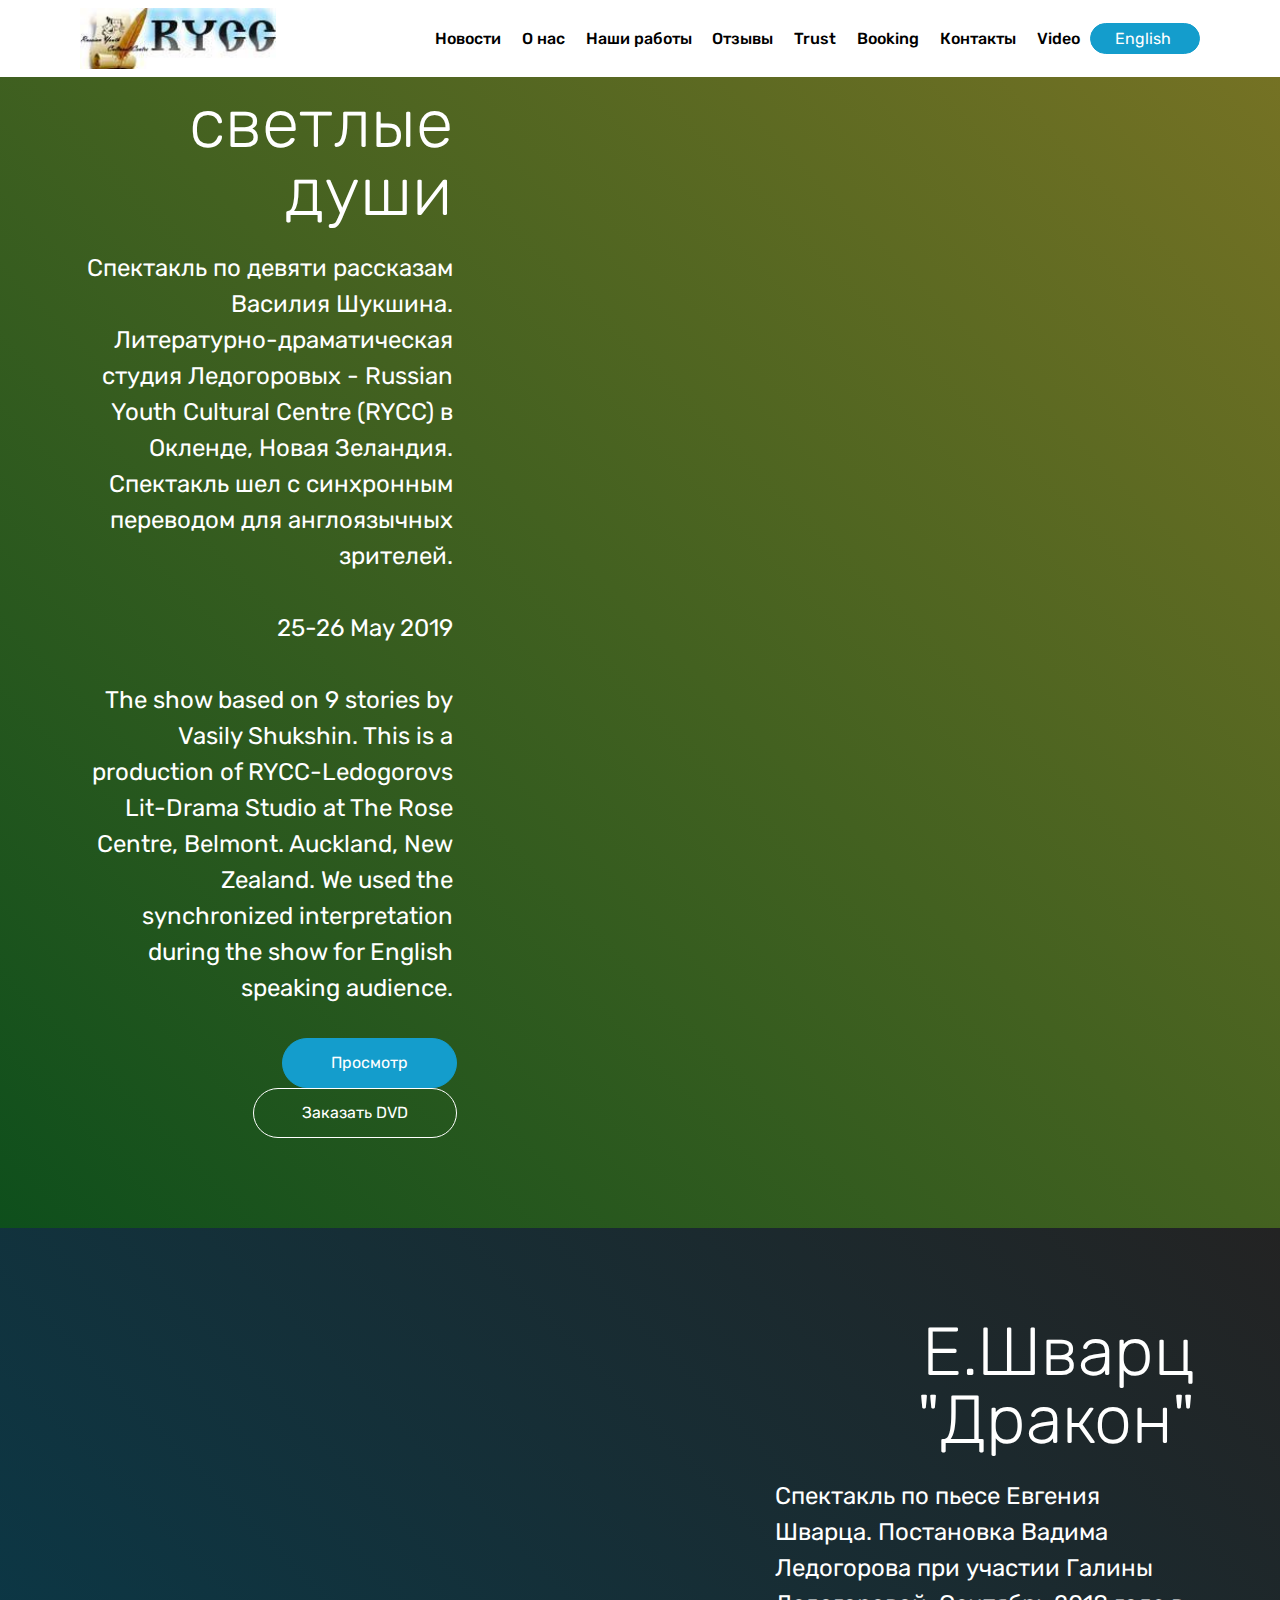
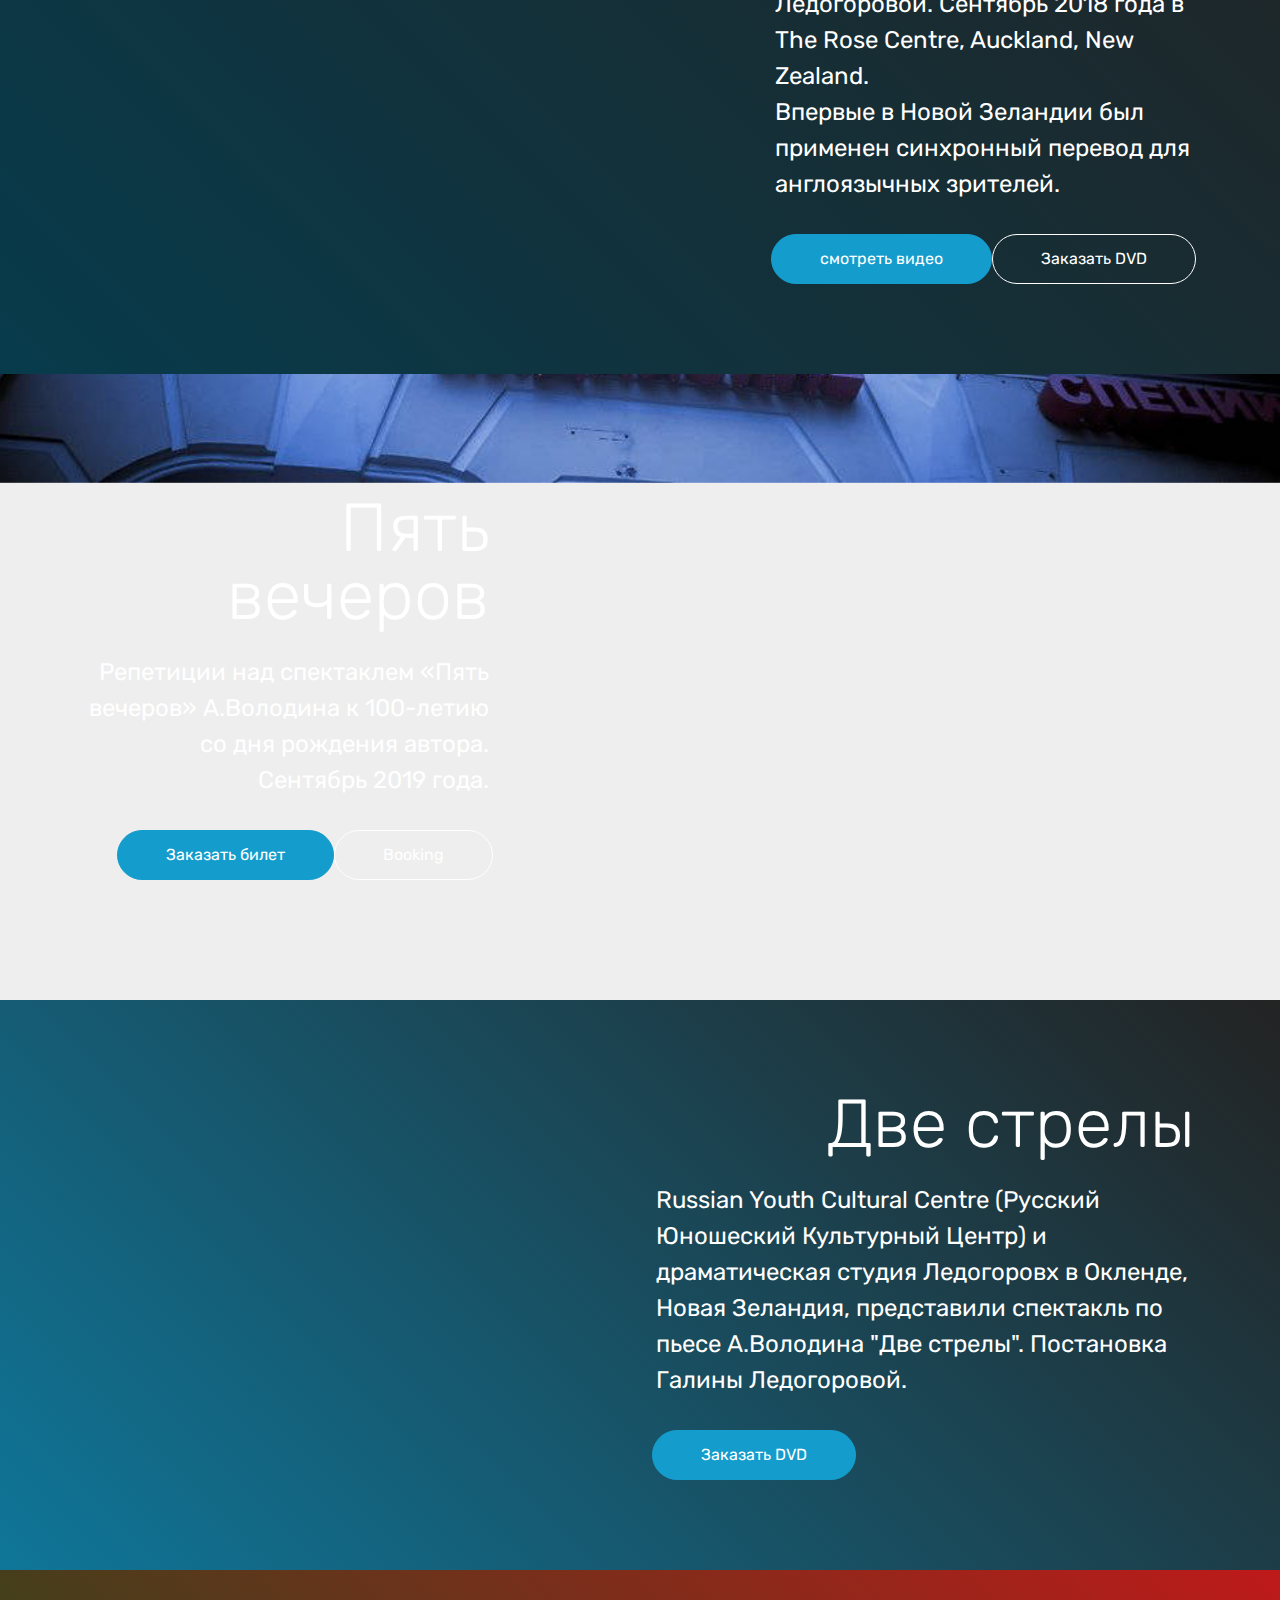
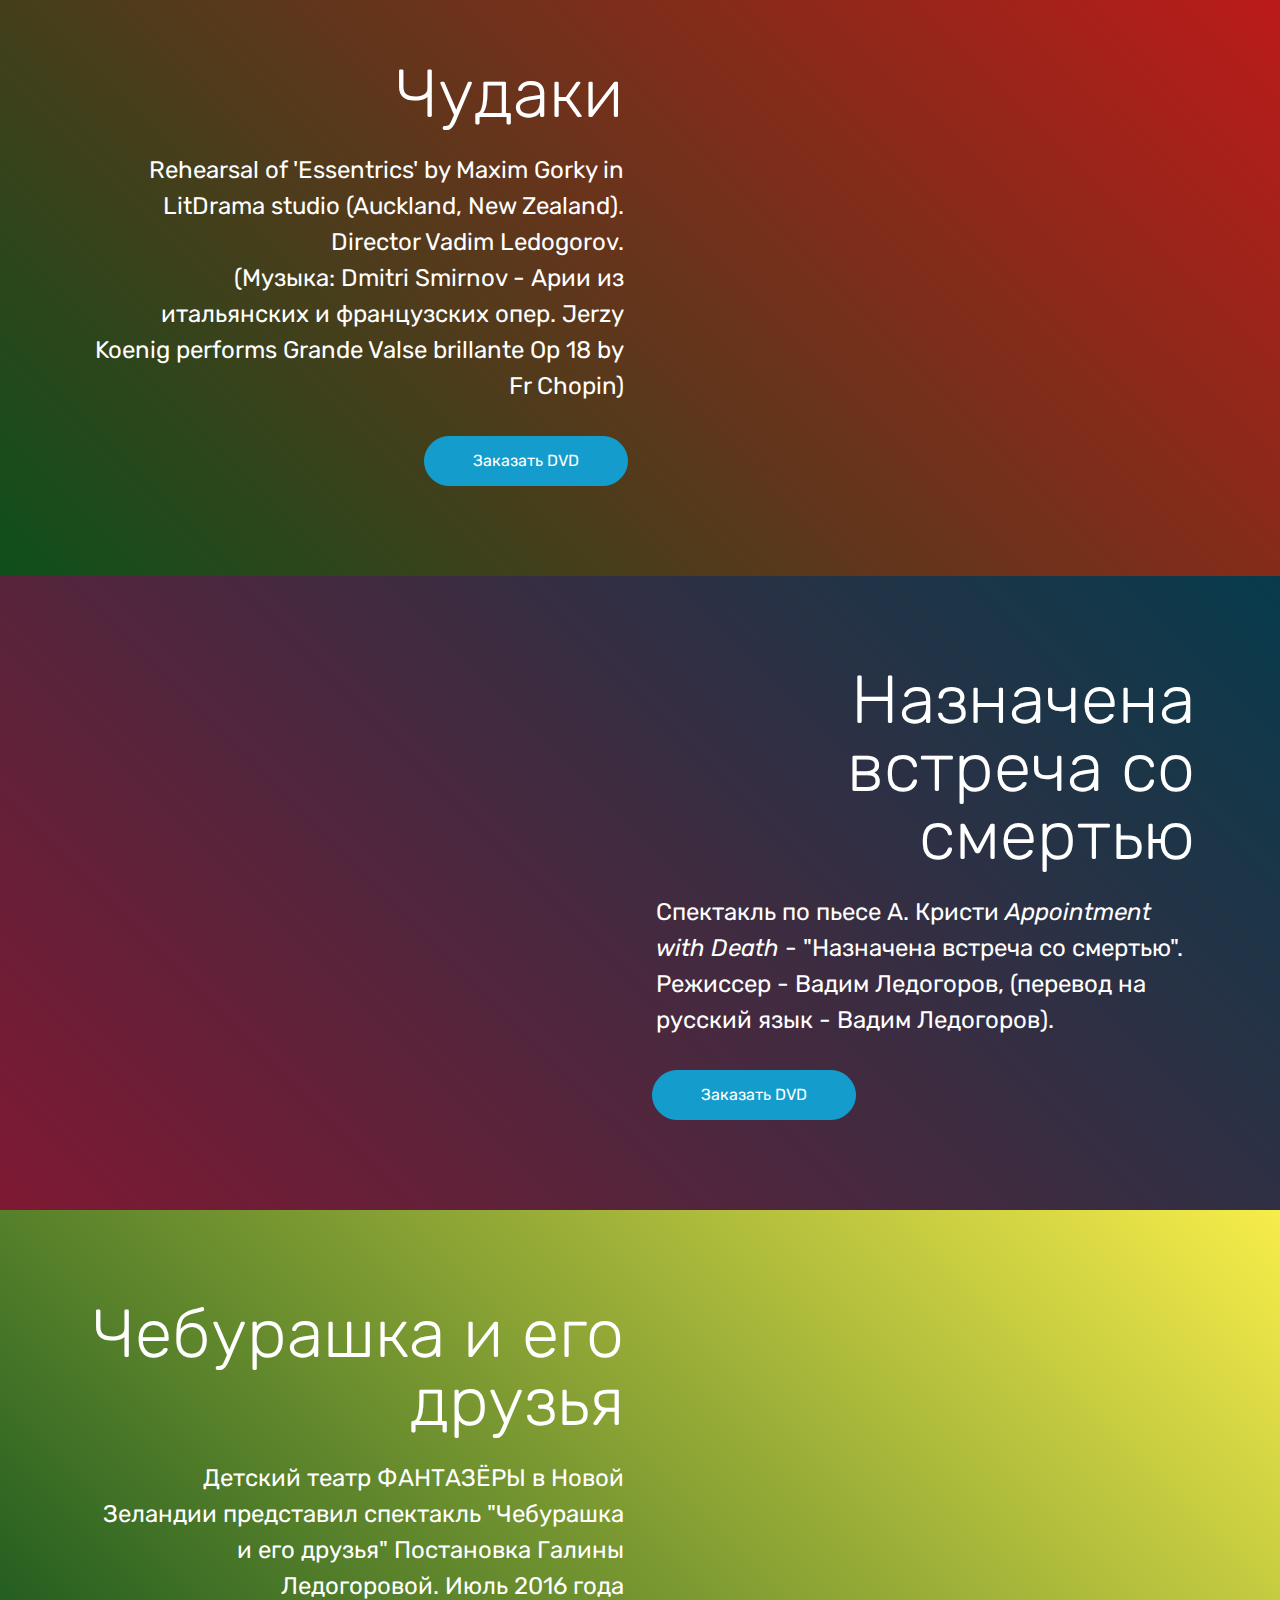
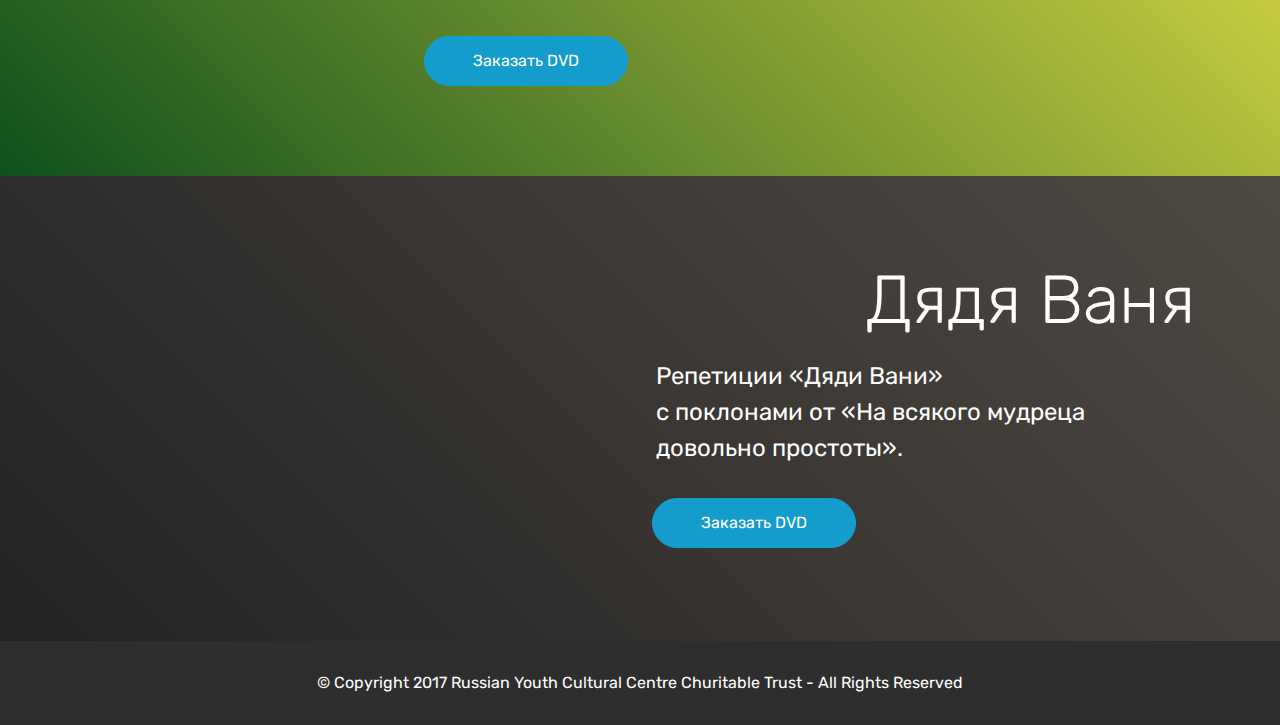
<file: page8.html>
<!DOCTYPE html>
<html  >
<head>
  <!-- Site made with Mobirise Website Builder v4.12.3, https://mobirise.com -->
  <meta charset="UTF-8">
  <meta http-equiv="X-UA-Compatible" content="IE=edge">
  <meta name="generator" content="Mobirise v4.12.3, mobirise.com">
  <meta name="viewport" content="width=device-width, initial-scale=1, minimum-scale=1">
  <link rel="shortcut icon" href="assets/images/rycc1-1-190x60.jpg" type="image/x-icon">
  <meta name="description" content="Website Builder Description">
  
  
  <title>Video</title>
  <link rel="stylesheet" href="assets/bootstrap/css/bootstrap.min.css">
  <link rel="stylesheet" href="assets/bootstrap/css/bootstrap-grid.min.css">
  <link rel="stylesheet" href="assets/bootstrap/css/bootstrap-reboot.min.css">
  <link rel="stylesheet" href="assets/facebook-plugin/style.css">
  <link rel="stylesheet" href="assets/tether/tether.min.css">
  <link rel="stylesheet" href="assets/dropdown/css/style.css">
  <link rel="stylesheet" href="assets/theme/css/style.css">
  <link rel="preload" as="style" href="assets/mobirise/css/mbr-additional.css"><link rel="stylesheet" href="assets/mobirise/css/mbr-additional.css" type="text/css">
  
  
  
</head>
<body>
  <section class="header7 cid-rW1PgPhekS" id="header7-6j">

    

    

    <div class="container">
        <div class="media-container-row">

            <div class="media-content align-right">
                <h1 class="mbr-section-title mbr-white pb-3 mbr-fonts-style display-1">
                    светлые души</h1>
                <div class="mbr-section-text mbr-white pb-3">
                    <p class="mbr-text mbr-fonts-style display-5">Спектакль по девяти рассказам Василия Шукшина. Литературно-драматическая студия Ледогоровых - Russian Youth Cultural Centre (RYCC) в Окленде, Новая Зеландия. Спектакль шел с синхронным переводом для англоязычных зрителей.
<br>
<br>25-26 May 2019
<br>
<br>The show based on 9 stories by Vasily Shukshin. This is a production of RYCC-Ledogorovs Lit-Drama Studio at The Rose Centre, Belmont. Auckland, New Zealand. We used the synchronized interpretation during the show for English speaking audience.</p>
                </div>
                <div class="mbr-section-btn"><a class="btn btn-md btn-primary display-4" href="https://youtu.be/_WDDjWCD6dU">Просмотр</a>
                        <a class="btn btn-md btn-white-outline display-4" href="page9.html">Заказать DVD</a></div>
            </div>

            <div class="mbr-figure" style="width: 190%;"><iframe class="mbr-embedded-video" src="https://www.youtube.com/embed/_WDDjWCD6dU?rel=0&amp;amp;showinfo=0&amp;autoplay=0&amp;loop=0" width="1280" height="720" frameborder="0" allowfullscreen></iframe></div>

        </div>
    </div>
</section>

<section class="engine"><a href="https://mobirise.info/k">develop free website</a></section><section class="header7 cid-rVEJxdO2GL" id="header7-6i">

    

    

    <div class="container">
        <div class="media-container-row">

            <div class="media-content align-right">
                <h1 class="mbr-section-title mbr-white pb-3 mbr-fonts-style display-1">Е.Шварц "Дракон"</h1>
                <div class="mbr-section-text mbr-white pb-3">
                    <p class="mbr-text mbr-fonts-style display-5">Спектакль по пьесе Евгения Шварца. Постановка Вадима Ледогорова при участии Галины Ледогоровой. Сентябрь 2018 года в The Rose Centre, Auckland, New Zealand. <br>Впервые в Новой Зеландии был применен синхронный перевод для англоязычных зрителей.&nbsp;</p>
                </div>
                <div class="mbr-section-btn"><a class="btn btn-md btn-primary display-4" href="https://youtu.be/EBf5MctP3S0">смотреть видео</a>
                        <a class="btn btn-md btn-white-outline display-4" href="page9.html">Заказать DVD</a></div>
            </div>

            <div class="mbr-figure" style="width: 155%;"><iframe class="mbr-embedded-video" src="https://www.youtube.com/embed/EBf5MctP3S0?rel=0&amp;amp;showinfo=0&amp;autoplay=0&amp;loop=0" width="1280" height="720" frameborder="0" allowfullscreen></iframe></div>

        </div>
    </div>
</section>

<section class="menu cid-qHYuZVqa6g" once="menu" id="menu2-62">

    

    <nav class="navbar navbar-expand beta-menu navbar-dropdown align-items-center navbar-fixed-top navbar-toggleable-sm">
        <button class="navbar-toggler navbar-toggler-right" type="button" data-toggle="collapse" data-target="#navbarSupportedContent" aria-controls="navbarSupportedContent" aria-expanded="false" aria-label="Toggle navigation">
            <div class="hamburger">
                <span></span>
                <span></span>
                <span></span>
                <span></span>
            </div>
        </button>
        <div class="menu-logo">
            <div class="navbar-brand">
                <span class="navbar-logo">
                    <a href="https://russiandrama.co.nz/">
                        <img src="assets/images/rycc1-1-190x60.jpg" alt="Mobirise" title="" style="height: 3.8rem;">
                    </a>
                </span>
                
            </div>
        </div>
        <div class="collapse navbar-collapse" id="navbarSupportedContent">
            <ul class="navbar-nav nav-dropdown" data-app-modern-menu="true"><li class="nav-item">
                    <a class="nav-link link text-black display-4" href="index.html#info2-j">
                        Новости</a>
                </li>
                <li class="nav-item">
                    <a class="nav-link link text-black display-4" href="index.html#content5-l">
                        О нас</a>
                </li><li class="nav-item"><a class="nav-link link text-black display-4" href="page1.html">
                        Наши работы</a></li><li class="nav-item"><a class="nav-link link text-black display-4" href="page2.html">
                        Отзывы</a></li><li class="nav-item"><a class="nav-link link text-black display-4" href="page3.html">
                        Trust</a></li><li class="nav-item"><a class="nav-link link text-black display-4" href="page5.html#header3-4l">
                        Booking</a></li><li class="nav-item"><a class="nav-link link text-black display-4" href="index.html#form1-20">
                        Контакты</a></li><li class="nav-item"><a class="nav-link link text-black display-4" href="page8.html#header7-6j">Video</a></li></ul>
            <div class="navbar-buttons mbr-section-btn"><a class="btn btn-sm btn-primary display-4" href="page4.html">
                    English&nbsp;</a></div>
        </div>
    </nav>
</section>

<section class="header7 cid-rEEcDR55SE mbr-parallax-background" id="header7-64">

    

    <div class="mbr-overlay" style="opacity: 0.6; background-color: rgb(35, 35, 35);">
    </div>

    <div class="container">
        <div class="media-container-row">

            <div class="media-content align-right">
                <h1 class="mbr-section-title mbr-white pb-3 mbr-fonts-style display-1">Пять вечеров</h1>
                <div class="mbr-section-text mbr-white pb-3">
                    <p class="mbr-text mbr-fonts-style display-5">
                        Репетиции над спектаклем «Пять вечеров» А.Володина к 100-летию со дня рождения автора. Сентябрь 2019 года.</p>
                </div>
                <div class="mbr-section-btn"><a class="btn btn-md btn-primary display-4" href="page5.html#form1-32">Заказать билет</a>
                        <a class="btn btn-md btn-white-outline display-4" href="page5.html#header3-4l">Booking</a></div>
            </div>

            <div class="mbr-figure" style="width: 165%;"><iframe class="mbr-embedded-video" src="https://www.youtube.com/embed/SD2I_jB_KRE?rel=0&amp;amp;showinfo=0&amp;autoplay=0&amp;loop=0" width="1280" height="720" frameborder="0" allowfullscreen></iframe></div>

        </div>
    </div>
</section>

<section class="header7 cid-rEEcFbwnQr" id="header7-65">

    

    

    <div class="container">
        <div class="media-container-row">

            <div class="media-content align-right">
                <h1 class="mbr-section-title mbr-white pb-3 mbr-fonts-style display-1">
                    Две стрелы</h1>
                <div class="mbr-section-text mbr-white pb-3">
                    <p class="mbr-text mbr-fonts-style display-5">
                        Russian Youth Cultural Centre (Русский Юношеский Культурный Центр) и драматическая студия Ледогоровх в Окленде, Новая Зеландия, представили спектакль по пьесе А.Володина "Две стрелы". Постановка Галины Ледогоровой.
                    </p>
                </div>
                <div class="mbr-section-btn"><a class="btn btn-md btn-primary display-4" href="page9.html">Заказать DVD</a></div>
            </div>

            <div class="mbr-figure" style="width: 100%;"><iframe class="mbr-embedded-video" src="https://www.youtube.com/embed/-szCMF82Bjs?rel=0&amp;amp;showinfo=0&amp;autoplay=0&amp;loop=0" width="1280" height="720" frameborder="0" allowfullscreen></iframe></div>

        </div>
    </div>
</section>

<section class="header7 cid-rEEcGanQaL" id="header7-66">

    

    

    <div class="container">
        <div class="media-container-row">

            <div class="media-content align-right">
                <h1 class="mbr-section-title mbr-white pb-3 mbr-fonts-style display-1">
                    Чудаки</h1>
                <div class="mbr-section-text mbr-white pb-3">
                    <p class="mbr-text mbr-fonts-style display-5">Rehearsal of 'Essentrics' by Maxim Gorky in LitDrama studio (Auckland, New Zealand). Director Vadim Ledogorov.
<br>(Музыка: Dmitri Smirnov - Арии из итальянских и французских опер. Jerzy Koenig performs Grande Valse brillante Op 18 by Fr Chopin)</p>
                </div>
                <div class="mbr-section-btn"><a class="btn btn-md btn-primary display-4" href="page9.html">Заказать DVD</a></div>
            </div>

            <div class="mbr-figure" style="width: 100%;"><iframe class="mbr-embedded-video" src="https://www.youtube.com/embed/qKdktrGddSs?rel=0&amp;amp;showinfo=0&amp;autoplay=0&amp;loop=0" width="1280" height="720" frameborder="0" allowfullscreen></iframe></div>

        </div>
    </div>
</section>

<section class="header7 cid-rEEcHBmTC2" id="header7-67">

    

    

    <div class="container">
        <div class="media-container-row">

            <div class="media-content align-right">
                <h1 class="mbr-section-title mbr-white pb-3 mbr-fonts-style display-1">
                    Назначена встреча со смертью</h1>
                <div class="mbr-section-text mbr-white pb-3">
                    <p class="mbr-text mbr-fonts-style display-5">Спектакль по пьесе А. Кристи <em>Appointment with Death</em> - "Назначена встреча со смертью".
<br>Режиссер - Вадим Ледогоров, (перевод на русский язык - Вадим Ледогоров).</p>
                </div>
                <div class="mbr-section-btn"><a class="btn btn-md btn-primary display-4" href="page9.html">Заказать DVD</a></div>
            </div>

            <div class="mbr-figure" style="width: 100%;"><iframe class="mbr-embedded-video" src="https://www.youtube.com/embed/3tBaC0Ogj1s?rel=0&amp;amp;showinfo=0&amp;autoplay=0&amp;loop=0" width="1280" height="720" frameborder="0" allowfullscreen></iframe></div>

        </div>
    </div>
</section>

<section class="header7 cid-rEEcICGig9" id="header7-68">

    

    

    <div class="container">
        <div class="media-container-row">

            <div class="media-content align-right">
                <h1 class="mbr-section-title mbr-white pb-3 mbr-fonts-style display-1">
                    Чебурашка и его друзья</h1>
                <div class="mbr-section-text mbr-white pb-3">
                    <p class="mbr-text mbr-fonts-style display-5">
                        Детский театр ФАНТАЗЁРЫ в Новой Зеландии представил спектакль "Чебурашка и его друзья" Постановка Галины Ледогоровой. Июль 2016 года<br>
                    </p>
                </div>
                <div class="mbr-section-btn"><a class="btn btn-md btn-primary display-4" href="page9.html">Заказать DVD</a></div>
            </div>

            <div class="mbr-figure" style="width: 100%;"><iframe class="mbr-embedded-video" src="https://www.youtube.com/embed/63X7i_8W4qM?rel=0&amp;amp;showinfo=0&amp;autoplay=0&amp;loop=0" width="1280" height="720" frameborder="0" allowfullscreen></iframe></div>

        </div>
    </div>
</section>

<section class="header7 cid-rEEcJnoubs" id="header7-69">

    

    

    <div class="container">
        <div class="media-container-row">

            <div class="media-content align-right">
                <h1 class="mbr-section-title mbr-white pb-3 mbr-fonts-style display-1">
                    Дядя Ваня</h1>
                <div class="mbr-section-text mbr-white pb-3">
                    <p class="mbr-text mbr-fonts-style display-5">
                        Репетиции «Дяди Вани» <br>с поклонами от «На всякого мудреца довольно простоты».</p>
                </div>
                <div class="mbr-section-btn"><a class="btn btn-md btn-primary display-4" href="page9.html">Заказать DVD</a></div>
            </div>

            <div class="mbr-figure" style="width: 100%;"><iframe class="mbr-embedded-video" src="https://www.youtube.com/embed/pmGZkHYSKHU?rel=0&amp;amp;showinfo=0&amp;autoplay=0&amp;loop=0" width="1280" height="720" frameborder="0" allowfullscreen></iframe></div>

        </div>
    </div>
</section>

<section once="" class="cid-qHtKrKHVbt" id="footer6-63">

    

    

    <div class="container">
        <div class="media-container-row align-center mbr-white">
            <div class="col-12">
                <p class="mbr-text mb-0 mbr-fonts-style display-7">
                    © Copyright 2017 Russian Youth Cultural Centre Churitable Trust - All Rights Reserved
                </p>
            </div>
        </div>
    </div>
</section>


  <script src="assets/web/assets/jquery/jquery.min.js"></script>
  <script src="assets/popper/popper.min.js"></script>
  <script src="assets/bootstrap/js/bootstrap.min.js"></script>
  <script src="https://connect.facebook.net/en_US/sdk.js#xfbml=1&version=v2.5"></script>
  <script src="https://apis.google.com/js/plusone.js"></script>
  <script src="assets/facebook-plugin/facebook-script.js"></script>
  <script src="assets/tether/tether.min.js"></script>
  <script src="assets/smoothscroll/smooth-scroll.js"></script>
  <script src="assets/dropdown/js/nav-dropdown.js"></script>
  <script src="assets/dropdown/js/navbar-dropdown.js"></script>
  <script src="assets/touchswipe/jquery.touch-swipe.min.js"></script>
  <script src="assets/parallax/jarallax.min.js"></script>
  <script src="assets/theme/js/script.js"></script>
  
  
</body>
</html>
</file>
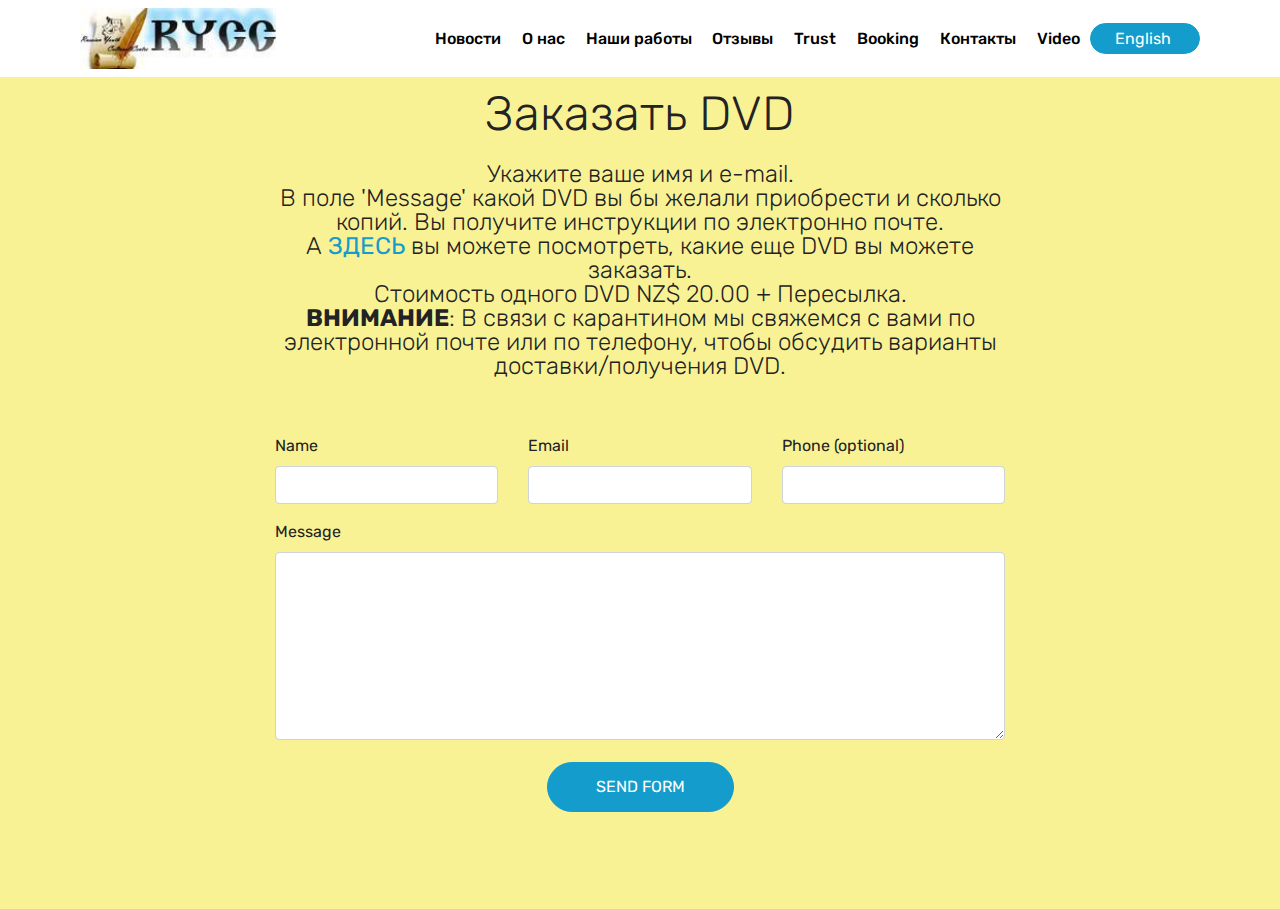
<file: page9.html>
<!DOCTYPE html>
<html  >
<head>
  <!-- Site made with Mobirise Website Builder v4.12.3, https://mobirise.com -->
  <meta charset="UTF-8">
  <meta http-equiv="X-UA-Compatible" content="IE=edge">
  <meta name="generator" content="Mobirise v4.12.3, mobirise.com">
  <meta name="viewport" content="width=device-width, initial-scale=1, minimum-scale=1">
  <link rel="shortcut icon" href="assets/images/rycc1-1-190x60.jpg" type="image/x-icon">
  <meta name="description" content="Website Builder Description">
  
  
  <title>Buy DVD</title>
  <link rel="stylesheet" href="assets/bootstrap/css/bootstrap.min.css">
  <link rel="stylesheet" href="assets/bootstrap/css/bootstrap-grid.min.css">
  <link rel="stylesheet" href="assets/bootstrap/css/bootstrap-reboot.min.css">
  <link rel="stylesheet" href="assets/facebook-plugin/style.css">
  <link rel="stylesheet" href="assets/tether/tether.min.css">
  <link rel="stylesheet" href="assets/dropdown/css/style.css">
  <link rel="stylesheet" href="assets/theme/css/style.css">
  <link rel="preload" as="style" href="assets/mobirise/css/mbr-additional.css"><link rel="stylesheet" href="assets/mobirise/css/mbr-additional.css" type="text/css">
  
  
  
</head>
<body>
  <section class="menu cid-qMwgpZXxSz" once="menu" id="menu2-6k">

    

    <nav class="navbar navbar-expand beta-menu navbar-dropdown align-items-center navbar-fixed-top navbar-toggleable-sm">
        <button class="navbar-toggler navbar-toggler-right" type="button" data-toggle="collapse" data-target="#navbarSupportedContent" aria-controls="navbarSupportedContent" aria-expanded="false" aria-label="Toggle navigation">
            <div class="hamburger">
                <span></span>
                <span></span>
                <span></span>
                <span></span>
            </div>
        </button>
        <div class="menu-logo">
            <div class="navbar-brand">
                <span class="navbar-logo">
                    <a href="https://russiandrama.co.nz/">
                        <img src="assets/images/rycc1-1-190x60.jpg" alt="Mobirise" title="" style="height: 3.8rem;">
                    </a>
                </span>
                
            </div>
        </div>
        <div class="collapse navbar-collapse" id="navbarSupportedContent">
            <ul class="navbar-nav nav-dropdown" data-app-modern-menu="true"><li class="nav-item">
                    <a class="nav-link link text-black display-4" href="index.html#info2-j">
                        Новости</a>
                </li>
                <li class="nav-item">
                    <a class="nav-link link text-black display-4" href="index.html#content5-l">
                        О нас</a>
                </li><li class="nav-item"><a class="nav-link link text-black display-4" href="page1.html">
                        Наши работы</a></li><li class="nav-item"><a class="nav-link link text-black display-4" href="page2.html">
                        Отзывы</a></li><li class="nav-item"><a class="nav-link link text-black display-4" href="page3.html">
                        Trust</a></li><li class="nav-item"><a class="nav-link link text-black display-4" href="page5.html#header3-4l">
                        Booking</a></li><li class="nav-item"><a class="nav-link link text-black display-4" href="index.html#form1-20">
                        Контакты</a></li><li class="nav-item"><a class="nav-link link text-black display-4" href="page8.html#header7-6j">Video</a></li></ul>
            <div class="navbar-buttons mbr-section-btn"><a class="btn btn-sm btn-primary display-4" href="page4.html">
                    English&nbsp;</a></div>
        </div>
    </nav>
</section>

<section class="engine"><a href="https://mobirise.info/r">free bootstrap templates</a></section><section class="mbr-section form1 cid-rW1Rwpo6D1" id="form1-6o">

    

    
    <div class="container">
        <div class="row justify-content-center">
            <div class="title col-12 col-lg-8">
                <h2 class="mbr-section-title align-center pb-3 mbr-fonts-style display-2">
                    Заказать DVD</h2>
                <h3 class="mbr-section-subtitle align-center mbr-light pb-3 mbr-fonts-style display-5">
                    Укажите ваше имя и e-mail.<br>В поле 'Message' какой DVD вы бы желали приобрести и сколько копий. Вы получите инструкции по электронно почте.<br>А <strong><a href="page6.html">ЗДЕСЬ</a></strong> вы можете посмотреть, какие еще DVD вы можете заказать.<br>Стоимость одного DVD NZ$ 20.00 + Пересылка.<div><strong>ВНИМАНИЕ</strong>: В связи с карантином мы свяжемся с вами по электронной почте или по телефону, чтобы обсудить варианты доставки/получения DVD.</div></h3>
            </div>
        </div>
    </div>
    <div class="container">
        <div class="row justify-content-center">
            <div class="media-container-column col-lg-8" data-form-type="formoid">
                <!---Formbuilder Form--->
                <form action="https://mobirise.com/" method="POST" class="mbr-form form-with-styler" data-form-title="Mobirise Form"><input type="hidden" name="email" data-form-email="true" value="KU4hM8xIzbZUQnClJIyyH/s6IrOmndmwrGY0FpViPu6Kmw5pU9ooC723uB1tUPNlOn/8JKVuU7Q28iLVli9DHmuxUGeC79x329exxu6cAsQQCEp6UQ0ygaNb9qufXRbF">
                    <div class="row">
                        <div hidden="hidden" data-form-alert="" class="alert alert-success col-12">Thanks for filling out the form!</div>
                        <div hidden="hidden" data-form-alert-danger="" class="alert alert-danger col-12">
                        </div>
                    </div>
                    <div class="dragArea row">
                        <div class="col-md-4  form-group" data-for="name">
                            <label for="name-form1-6o" class="form-control-label mbr-fonts-style display-7">Name</label>
                            <input type="text" name="name" data-form-field="Name" required="required" class="form-control display-7" id="name-form1-6o">
                        </div>
                        <div class="col-md-4  form-group" data-for="email">
                            <label for="email-form1-6o" class="form-control-label mbr-fonts-style display-7">Email</label>
                            <input type="email" name="email" data-form-field="Email" required="required" class="form-control display-7" id="email-form1-6o">
                        </div>
                        <div data-for="phone" class="col-md-4  form-group">
                            <label for="phone-form1-6o" class="form-control-label mbr-fonts-style display-7">Phone (optional)</label>
                            <input type="tel" name="phone" data-form-field="Phone" class="form-control display-7" id="phone-form1-6o">
                        </div>
                        <div data-for="message" class="col-md-12 form-group">
                            <label for="message-form1-6o" class="form-control-label mbr-fonts-style display-7">Message</label>
                            <textarea name="message" data-form-field="Message" class="form-control display-7" id="message-form1-6o"></textarea>
                        </div>
                        <div class="col-md-12 input-group-btn align-center"><button type="submit" class="btn btn-primary btn-form display-4" href="mailto:admin@studio-theatre.com">SEND FORM</button></div>
                    </div>
                </form><!---Formbuilder Form--->
            </div>
        </div>
    </div>
</section>


  <script src="assets/web/assets/jquery/jquery.min.js"></script>
  <script src="assets/popper/popper.min.js"></script>
  <script src="assets/bootstrap/js/bootstrap.min.js"></script>
  <script src="https://connect.facebook.net/en_US/sdk.js#xfbml=1&version=v2.5"></script>
  <script src="https://apis.google.com/js/plusone.js"></script>
  <script src="assets/facebook-plugin/facebook-script.js"></script>
  <script src="assets/tether/tether.min.js"></script>
  <script src="assets/smoothscroll/smooth-scroll.js"></script>
  <script src="assets/dropdown/js/nav-dropdown.js"></script>
  <script src="assets/dropdown/js/navbar-dropdown.js"></script>
  <script src="assets/touchswipe/jquery.touch-swipe.min.js"></script>
  <script src="assets/theme/js/script.js"></script>
  <script src="assets/formoid/formoid.min.js"></script>
  
  
</body>
</html>
</file>
<file: assets/facebook-plugin/style.css>
.mbr-section.mbr-section__comments{
    position: relative;
}
.mbr-section__comments{
    background-size: cover;
}
.addons-container {
  position: relative;
  margin-left: auto;
  margin-right: auto;
  padding-right: 15px;
  padding-left: 15px; }
  @media (min-width: 576px) {
    .addons-container {
      padding-right: 15px;
      padding-left: 15px; } }
  @media (min-width: 768px) {
    .addons-container {
      padding-right: 15px;
      padding-left: 15px; } }
  @media (min-width: 992px) {
    .addons-container {
      padding-right: 15px;
      padding-left: 15px; } }
  @media (min-width: 1200px) {
    .addons-container {
      padding-right: 15px;
      padding-left: 15px; } }
  @media (min-width: 576px) {
    .addons-container {
      width: 540px;
      max-width: 100%; } }
  @media (min-width: 768px) {
    .addons-container {
      width: 720px;
      max-width: 100%; } }
  @media (min-width: 992px) {
    .addons-container {
      width: 960px;
      max-width: 100%; } }
  @media (min-width: 1200px) {
    .addons-container {
      width: 1140px;
      max-width: 100%; } }

.addons-container-inner{
    position: relative;
    width: 100%;
    min-height: 1px;
    padding-right: 15px;
    padding-left: 15px;
}
@media (min-width: 567px) {
    .addons-container-inner{
        -ms-flex: 0 0 66.666667%;
        flex: 0 0 66.666667%;
        max-width: 66.666667%;
    }
}
.addons-row{
    display: flex;
    justify-content:center;
}
</file>
<file: assets/dropdown/css/style.css>
.navbar-dropdown {
  left: 0;
  padding: 0;
  position: absolute;
  right: 0;
  top: 0;
  transition: all 0.45s ease;
  z-index: 1030;
  background: #282828; }
  .navbar-dropdown .navbar-logo {
    margin-right: 0.8rem;
    transition: margin 0.3s ease-in-out;
    vertical-align: middle; }
    .navbar-dropdown .navbar-logo img {
      height: 3.125rem;
      transition: all 0.3s ease-in-out; }
    .navbar-dropdown .navbar-logo.mbr-iconfont {
      font-size: 3.125rem;
      line-height: 3.125rem; }
  .navbar-dropdown .navbar-caption {
    font-weight: 700;
    white-space: normal;
    vertical-align: -4px;
    line-height: 3.125rem !important; }
    .navbar-dropdown .navbar-caption, .navbar-dropdown .navbar-caption:hover {
      color: inherit;
      text-decoration: none; }
  .navbar-dropdown .mbr-iconfont + .navbar-caption {
    vertical-align: -1px; }
  .navbar-dropdown.navbar-fixed-top {
    position: fixed; }
  .navbar-dropdown .navbar-brand span {
    vertical-align: -4px; }
  .navbar-dropdown.bg-color.transparent {
    background: none; }
  .navbar-dropdown.navbar-short .navbar-brand {
    padding: 0.625rem 0; }
    .navbar-dropdown.navbar-short .navbar-brand span {
      vertical-align: -1px; }
  .navbar-dropdown.navbar-short .navbar-caption {
    line-height: 2.375rem !important;
    vertical-align: -2px; }
  .navbar-dropdown.navbar-short .navbar-logo {
    margin-right: 0.5rem; }
    .navbar-dropdown.navbar-short .navbar-logo img {
      height: 2.375rem; }
    .navbar-dropdown.navbar-short .navbar-logo.mbr-iconfont {
      font-size: 2.375rem;
      line-height: 2.375rem; }
  .navbar-dropdown.navbar-short .mbr-table-cell {
    height: 3.625rem; }
  .navbar-dropdown .navbar-close {
    left: 0.6875rem;
    position: fixed;
    top: 0.75rem;
    z-index: 1000; }
  .navbar-dropdown .hamburger-icon {
    content: "";
    display: inline-block;
    vertical-align: middle;
    width: 16px;
    -webkit-box-shadow: 0 -6px 0 1px #282828,0 0 0 1px #282828,0 6px 0 1px #282828;
    -moz-box-shadow: 0 -6px 0 1px #282828,0 0 0 1px #282828,0 6px 0 1px #282828;
    box-shadow: 0 -6px 0 1px #282828,0 0 0 1px #282828,0 6px 0 1px #282828; }

.dropdown-menu .dropdown-toggle[data-toggle="dropdown-submenu"]::after {
  border-bottom: 0.35em solid transparent;
  border-left: 0.35em solid;
  border-right: 0;
  border-top: 0.35em solid transparent;
  margin-left: 0.3rem; }

.dropdown-menu .dropdown-item:focus {
  outline: 0; }

.nav-dropdown {
  font-size: 0.75rem;
  font-weight: 500;
  height: auto !important; }
  .nav-dropdown .nav-btn {
    padding-left: 1rem; }
  .nav-dropdown .link {
    margin: .667em 1.667em;
    font-weight: 500;
    padding: 0;
    transition: color .2s ease-in-out; }
    .nav-dropdown .link.dropdown-toggle {
      margin-right: 2.583em; }
      .nav-dropdown .link.dropdown-toggle::after {
        margin-left: .25rem;
        border-top: 0.35em solid;
        border-right: 0.35em solid transparent;
        border-left: 0.35em solid transparent;
        border-bottom: 0; }
      .nav-dropdown .link.dropdown-toggle[aria-expanded="true"] {
        margin: 0;
        padding: 0.667em 3.263em  0.667em 1.667em; }
  .nav-dropdown .link::after,
  .nav-dropdown .dropdown-item::after {
    color: inherit; }
  .nav-dropdown .btn {
    font-size: 0.75rem;
    font-weight: 700;
    letter-spacing: 0;
    margin-bottom: 0;
    padding-left: 1.25rem;
    padding-right: 1.25rem; }
  .nav-dropdown .dropdown-menu {
    border-radius: 0;
    border: 0;
    left: 0;
    margin: 0;
    padding-bottom: 1.25rem;
    padding-top: 1.25rem;
    position: relative; }
  .nav-dropdown .dropdown-submenu {
    margin-left: 0.125rem;
    top: 0; }
  .nav-dropdown .dropdown-item {
    font-weight: 500;
    line-height: 2;
    padding: 0.3846em 4.615em 0.3846em 1.5385em;
    position: relative;
    transition: color .2s ease-in-out, background-color .2s ease-in-out; }
    .nav-dropdown .dropdown-item::after {
      margin-top: -0.3077em;
      position: absolute;
      right: 1.1538em;
      top: 50%; }
    .nav-dropdown .dropdown-item:focus, .nav-dropdown .dropdown-item:hover {
      background: none; }

@media (max-width: 767px) {
  .nav-dropdown.navbar-toggleable-sm {
    bottom: 0;
    display: none;
    left: 0;
    overflow-x: hidden;
    position: fixed;
    top: 0;
    transform: translateX(-100%);
    -ms-transform: translateX(-100%);
    -webkit-transform: translateX(-100%);
    width: 18.75rem;
    z-index: 999; } }
.nav-dropdown.navbar-toggleable-xl {
  bottom: 0;
  display: none;
  left: 0;
  overflow-x: hidden;
  position: fixed;
  top: 0;
  transform: translateX(-100%);
  -ms-transform: translateX(-100%);
  -webkit-transform: translateX(-100%);
  width: 18.75rem;
  z-index: 999; }

.nav-dropdown-sm {
  display: block !important;
  overflow-x: hidden;
  overflow: auto;
  padding-top: 3.875rem; }
  .nav-dropdown-sm::after {
    content: "";
    display: block;
    height: 3rem;
    width: 100%; }
  .nav-dropdown-sm.collapse.in ~ .navbar-close {
    display: block !important; }
  .nav-dropdown-sm.collapsing, .nav-dropdown-sm.collapse.in {
    transform: translateX(0);
    -ms-transform: translateX(0);
    -webkit-transform: translateX(0);
    transition: all 0.25s ease-out;
    -webkit-transition: all 0.25s ease-out;
    background: #282828; }
  .nav-dropdown-sm.collapsing[aria-expanded="false"] {
    transform: translateX(-100%);
    -ms-transform: translateX(-100%);
    -webkit-transform: translateX(-100%); }
  .nav-dropdown-sm .nav-item {
    display: block;
    margin-left: 0 !important;
    padding-left: 0; }
  .nav-dropdown-sm .link,
  .nav-dropdown-sm .dropdown-item {
    border-top: 1px dotted rgba(255, 255, 255, 0.1);
    font-size: 0.8125rem;
    line-height: 1.6;
    margin: 0 !important;
    padding: 0.875rem 2.4rem 0.875rem 1.5625rem !important;
    position: relative;
    white-space: normal; }
    .nav-dropdown-sm .link:focus, .nav-dropdown-sm .link:hover,
    .nav-dropdown-sm .dropdown-item:focus,
    .nav-dropdown-sm .dropdown-item:hover {
      background: rgba(0, 0, 0, 0.2) !important;
      color: #c0a375; }
  .nav-dropdown-sm .nav-btn {
    position: relative;
    padding: 1.5625rem 1.5625rem 0 1.5625rem; }
    .nav-dropdown-sm .nav-btn::before {
      border-top: 1px dotted rgba(255, 255, 255, 0.1);
      content: "";
      left: 0;
      position: absolute;
      top: 0;
      width: 100%; }
    .nav-dropdown-sm .nav-btn + .nav-btn {
      padding-top: 0.625rem; }
      .nav-dropdown-sm .nav-btn + .nav-btn::before {
        display: none; }
  .nav-dropdown-sm .btn {
    padding: 0.625rem 0; }
  .nav-dropdown-sm .dropdown-toggle[data-toggle="dropdown-submenu"]::after {
    margin-left: .25rem;
    border-top: 0.35em solid;
    border-right: 0.35em solid transparent;
    border-left: 0.35em solid transparent;
    border-bottom: 0; }
  .nav-dropdown-sm .dropdown-toggle[data-toggle="dropdown-submenu"][aria-expanded="true"]::after {
    border-top: 0;
    border-right: 0.35em solid transparent;
    border-left: 0.35em solid transparent;
    border-bottom: 0.35em solid; }
  .nav-dropdown-sm .dropdown-menu {
    margin: 0;
    padding: 0;
    position: relative;
    top: 0;
    left: 0;
    width: 100%;
    border: 0;
    float: none;
    border-radius: 0;
    background: none; }
  .nav-dropdown-sm .dropdown-submenu {
    left: 100%;
    margin-left: 0.125rem;
    margin-top: -1.25rem;
    top: 0; }

.navbar-toggleable-sm .nav-dropdown .dropdown-menu {
  position: absolute; }

.navbar-toggleable-sm .nav-dropdown .dropdown-submenu {
  left: 100%;
  margin-left: 0.125rem;
  margin-top: -1.25rem;
  top: 0; }

.navbar-toggleable-sm.opened .nav-dropdown .dropdown-menu {
  position: relative; }

.navbar-toggleable-sm.opened .nav-dropdown .dropdown-submenu {
  left: 0;
  margin-left: 00rem;
  margin-top: 0rem;
  top: 0; }

.is-builder .nav-dropdown.collapsing {
  transition: none !important; }

/*# sourceMappingURL=style.css.map */
</file>
<file: assets/socicon/css/styles.css>
@charset "UTF-8";

@font-face {
  font-family: "socicon";
  src:url("../fonts/socicon.eot");
  src:url("../fonts/socicon.eot?#iefix") format("embedded-opentype"),
    url("../fonts/socicon.woff") format("woff"),
    url("../fonts/socicon.ttf") format("truetype"),
    url("../fonts/socicon.svg#socicon") format("svg");
  font-weight: normal;
  font-style: normal;

}

[data-icon]:before {
  font-family: "socicon" !important;
  content: attr(data-icon);
  font-style: normal !important;
  font-weight: normal !important;
  font-variant: normal !important;
  text-transform: none !important;
  speak: none;
  line-height: 1;
  -webkit-font-smoothing: antialiased;
  -moz-osx-font-smoothing: grayscale;
}

[class^="socicon-"]:before,
[class*=" socicon-"]:before {
  font-family: "socicon" !important;
  font-style: normal !important;
  font-weight: normal !important;
  font-variant: normal !important;
  text-transform: none !important;
  speak: none;
  line-height: 1;
  -webkit-font-smoothing: antialiased;
  -moz-osx-font-smoothing: grayscale;
}

.socicon-modelmayhem:before {
  content: "\e000";
}
.socicon-mixcloud:before {
  content: "\e001";
}
.socicon-drupal:before {
  content: "\e002";
}
.socicon-swarm:before {
  content: "\e003";
}
.socicon-istock:before {
  content: "\e004";
}
.socicon-yammer:before {
  content: "\e005";
}
.socicon-ello:before {
  content: "\e006";
}
.socicon-stackoverflow:before {
  content: "\e007";
}
.socicon-persona:before {
  content: "\e008";
}
.socicon-triplej:before {
  content: "\e009";
}
.socicon-houzz:before {
  content: "\e00a";
}
.socicon-rss:before {
  content: "\e00b";
}
.socicon-paypal:before {
  content: "\e00c";
}
.socicon-odnoklassniki:before {
  content: "\e00d";
}
.socicon-airbnb:before {
  content: "\e00e";
}
.socicon-periscope:before {
  content: "\e00f";
}
.socicon-outlook:before {
  content: "\e010";
}
.socicon-coderwall:before {
  content: "\e011";
}
.socicon-tripadvisor:before {
  content: "\e012";
}
.socicon-appnet:before {
  content: "\e013";
}
.socicon-goodreads:before {
  content: "\e014";
}
.socicon-tripit:before {
  content: "\e015";
}
.socicon-lanyrd:before {
  content: "\e016";
}
.socicon-slideshare:before {
  content: "\e017";
}
.socicon-buffer:before {
  content: "\e018";
}
.socicon-disqus:before {
  content: "\e019";
}
.socicon-vkontakte:before {
  content: "\e01a";
}
.socicon-whatsapp:before {
  content: "\e01b";
}
.socicon-patreon:before {
  content: "\e01c";
}
.socicon-storehouse:before {
  content: "\e01d";
}
.socicon-pocket:before {
  content: "\e01e";
}
.socicon-mail:before {
  content: "\e01f";
}
.socicon-blogger:before {
  content: "\e020";
}
.socicon-technorati:before {
  content: "\e021";
}
.socicon-reddit:before {
  content: "\e022";
}
.socicon-dribbble:before {
  content: "\e023";
}
.socicon-stumbleupon:before {
  content: "\e024";
}
.socicon-digg:before {
  content: "\e025";
}
.socicon-envato:before {
  content: "\e026";
}
.socicon-behance:before {
  content: "\e027";
}
.socicon-delicious:before {
  content: "\e028";
}
.socicon-deviantart:before {
  content: "\e029";
}
.socicon-forrst:before {
  content: "\e02a";
}
.socicon-play:before {
  content: "\e02b";
}
.socicon-zerply:before {
  content: "\e02c";
}
.socicon-wikipedia:before {
  content: "\e02d";
}
.socicon-apple:before {
  content: "\e02e";
}
.socicon-flattr:before {
  content: "\e02f";
}
.socicon-github:before {
  content: "\e030";
}
.socicon-renren:before {
  content: "\e031";
}
.socicon-friendfeed:before {
  content: "\e032";
}
.socicon-newsvine:before {
  content: "\e033";
}
.socicon-identica:before {
  content: "\e034";
}
.socicon-bebo:before {
  content: "\e035";
}
.socicon-zynga:before {
  content: "\e036";
}
.socicon-steam:before {
  content: "\e037";
}
.socicon-xbox:before {
  content: "\e038";
}
.socicon-windows:before {
  content: "\e039";
}
.socicon-qq:before {
  content: "\e03a";
}
.socicon-douban:before {
  content: "\e03b";
}
.socicon-meetup:before {
  content: "\e03c";
}
.socicon-playstation:before {
  content: "\e03d";
}
.socicon-android:before {
  content: "\e03e";
}
.socicon-snapchat:before {
  content: "\e03f";
}
.socicon-twitter:before {
  content: "\e040";
}
.socicon-facebook:before {
  content: "\e041";
}
.socicon-googleplus:before {
  content: "\e042";
}
.socicon-pinterest:before {
  content: "\e043";
}
.socicon-foursquare:before {
  content: "\e044";
}
.socicon-yahoo:before {
  content: "\e045";
}
.socicon-skype:before {
  content: "\e046";
}
.socicon-yelp:before {
  content: "\e047";
}
.socicon-feedburner:before {
  content: "\e048";
}
.socicon-linkedin:before {
  content: "\e049";
}
.socicon-viadeo:before {
  content: "\e04a";
}
.socicon-xing:before {
  content: "\e04b";
}
.socicon-myspace:before {
  content: "\e04c";
}
.socicon-soundcloud:before {
  content: "\e04d";
}
.socicon-spotify:before {
  content: "\e04e";
}
.socicon-grooveshark:before {
  content: "\e04f";
}
.socicon-lastfm:before {
  content: "\e050";
}
.socicon-youtube:before {
  content: "\e051";
}
.socicon-vimeo:before {
  content: "\e052";
}
.socicon-dailymotion:before {
  content: "\e053";
}
.socicon-vine:before {
  content: "\e054";
}
.socicon-flickr:before {
  content: "\e055";
}
.socicon-500px:before {
  content: "\e056";
}
.socicon-wordpress:before {
  content: "\e058";
}
.socicon-tumblr:before {
  content: "\e059";
}
.socicon-twitch:before {
  content: "\e05a";
}
.socicon-8tracks:before {
  content: "\e05b";
}
.socicon-amazon:before {
  content: "\e05c";
}
.socicon-icq:before {
  content: "\e05d";
}
.socicon-smugmug:before {
  content: "\e05e";
}
.socicon-ravelry:before {
  content: "\e05f";
}
.socicon-weibo:before {
  content: "\e060";
}
.socicon-baidu:before {
  content: "\e061";
}
.socicon-angellist:before {
  content: "\e062";
}
.socicon-ebay:before {
  content: "\e063";
}
.socicon-imdb:before {
  content: "\e064";
}
.socicon-stayfriends:before {
  content: "\e065";
}
.socicon-residentadvisor:before {
  content: "\e066";
}
.socicon-google:before {
  content: "\e067";
}
.socicon-yandex:before {
  content: "\e068";
}
.socicon-sharethis:before {
  content: "\e069";
}
.socicon-bandcamp:before {
  content: "\e06a";
}
.socicon-itunes:before {
  content: "\e06b";
}
.socicon-deezer:before {
  content: "\e06c";
}
.socicon-telegram:before {
  content: "\e06e";
}
.socicon-openid:before {
  content: "\e06f";
}
.socicon-amplement:before {
  content: "\e070";
}
.socicon-viber:before {
  content: "\e071";
}
.socicon-zomato:before {
  content: "\e072";
}
.socicon-draugiem:before {
  content: "\e074";
}
.socicon-endomodo:before {
  content: "\e075";
}
.socicon-filmweb:before {
  content: "\e076";
}
.socicon-stackexchange:before {
  content: "\e077";
}
.socicon-wykop:before {
  content: "\e078";
}
.socicon-teamspeak:before {
  content: "\e079";
}
.socicon-teamviewer:before {
  content: "\e07a";
}
.socicon-ventrilo:before {
  content: "\e07b";
}
.socicon-younow:before {
  content: "\e07c";
}
.socicon-raidcall:before {
  content: "\e07d";
}
.socicon-mumble:before {
  content: "\e07e";
}
.socicon-medium:before {
  content: "\e06d";
}
.socicon-bebee:before {
  content: "\e07f";
}
.socicon-hitbox:before {
  content: "\e080";
}
.socicon-reverbnation:before {
  content: "\e081";
}
.socicon-formulr:before {
  content: "\e082";
}
.socicon-instagram:before {
  content: "\e057";
}
.socicon-battlenet:before {
  content: "\e083";
}
.socicon-chrome:before {
  content: "\e084";
}
.socicon-discord:before {
  content: "\e086";
}
.socicon-issuu:before {
  content: "\e087";
}
.socicon-macos:before {
  content: "\e088";
}
.socicon-firefox:before {
  content: "\e089";
}
.socicon-opera:before {
  content: "\e08d";
}
.socicon-keybase:before {
  content: "\e090";
}
.socicon-alliance:before {
  content: "\e091";
}
.socicon-livejournal:before {
  content: "\e092";
}
.socicon-googlephotos:before {
  content: "\e093";
}
.socicon-horde:before {
  content: "\e094";
}
.socicon-etsy:before {
  content: "\e095";
}
.socicon-zapier:before {
  content: "\e096";
}
.socicon-google-scholar:before {
  content: "\e097";
}
.socicon-researchgate:before {
  content: "\e098";
}
.socicon-wechat:before {
  content: "\e099";
}
.socicon-strava:before {
  content: "\e09a";
}
.socicon-line:before {
  content: "\e09b";
}
.socicon-lyft:before {
  content: "\e09c";
}
.socicon-uber:before {
  content: "\e09d";
}
.socicon-songkick:before {
  content: "\e09e";
}
.socicon-viewbug:before {
  content: "\e09f";
}
.socicon-googlegroups:before {
  content: "\e0a0";
}
.socicon-quora:before {
  content: "\e073";
}
.socicon-diablo:before {
  content: "\e085";
}
.socicon-blizzard:before {
  content: "\e0a1";
}
.socicon-hearthstone:before {
  content: "\e08b";
}
.socicon-heroes:before {
  content: "\e08a";
}
.socicon-overwatch:before {
  content: "\e08c";
}
.socicon-warcraft:before {
  content: "\e08e";
}
.socicon-starcraft:before {
  content: "\e08f";
}
.socicon-beam:before {
  content: "\e0a2";
}
.socicon-curse:before {
  content: "\e0a3";
}
.socicon-player:before {
  content: "\e0a4";
}
.socicon-streamjar:before {
  content: "\e0a5";
}
.socicon-nintendo:before {
  content: "\e0a6";
}
.socicon-hellocoton:before {
  content: "\e0a7";
}
</file>
<file: assets/theme/css/style.css>
/*!
 * Mobirise v4 theme (https://mobirise.com/)
 * Copyright 2017 Mobirise
 */
section {
  background-color: #eeeeee;
}

section,
.container,
.container-fluid {
  position: relative;
  word-wrap: break-word;
}

a.mbr-iconfont:hover {
  text-decoration: none;
}

.article .lead p, .article .lead ul, .article .lead ol, .article .lead pre, .article .lead blockquote {
  margin-bottom: 0;
}

a {
  font-style: normal;
  font-weight: 400;
  cursor: pointer;
}

a, a:hover {
  text-decoration: none;
}

figure {
  margin-bottom: 0;
}

body {
  color: #232323;
}

h1, h2, h3, h4, h5, h6,
.h1, .h2, .h3, .h4, .h5, .h6,
.display-1, .display-2, .display-3, .display-4 {
  line-height: 1;
  word-break: break-word;
  word-wrap: break-word;
}

b, strong {
  font-weight: bold;
}

blockquote {
  padding: 10px 0 10px 20px;
  position: relative;
  border-left: 2px solid;
  border-color: #ff3366;
}

input:-webkit-autofill, input:-webkit-autofill:hover, input:-webkit-autofill:focus, input:-webkit-autofill:active {
  transition-delay: 9999s;
  transition-property: background-color, color;
}

textarea[type="hidden"] {
  display: none;
}

body {
  position: relative;
}

section {
  background-position: 50% 50%;
  background-repeat: no-repeat;
  background-size: cover;
}

section .mbr-background-video,
section .mbr-background-video-preview {
  position: absolute;
  bottom: 0;
  left: 0;
  right: 0;
  top: 0;
}

.hidden {
  visibility: hidden;
}

.mbr-z-index20 {
  z-index: 20;
}

/*! Base colors */
.mbr-white {
  color: #ffffff;
}

.mbr-black {
  color: #000000;
}

.mbr-bg-white {
  background-color: #ffffff;
}

.mbr-bg-black {
  background-color: #000000;
}

/*! Text-aligns */
.align-left {
  text-align: left;
}

.align-center {
  text-align: center;
}

.align-right {
  text-align: right;
}

@media (max-width: 767px) {
  .align-left, .align-center, .align-right, .mbr-section-btn, .mbr-section-title {
    text-align: center;
  }
}

/*! Font-weight  */
.mbr-light {
  font-weight: 300;
}

.mbr-regular {
  font-weight: 400;
}

.mbr-semibold {
  font-weight: 500;
}

.mbr-bold {
  font-weight: 700;
}

/*! Media  */
.media-size-item {
  -webkit-flex: 1 1 auto;
  -moz-flex: 1 1 auto;
  -ms-flex: 1 1 auto;
  -o-flex: 1 1 auto;
  flex: 1 1 auto;
}

.media-content {
  -webkit-flex-basis: 100%;
  flex-basis: 100%;
}

.media-container-row {
  display: -ms-flexbox;
  display: -webkit-flex;
  display: flex;
  -webkit-flex-direction: row;
  -ms-flex-direction: row;
  flex-direction: row;
  -webkit-flex-wrap: wrap;
  -ms-flex-wrap: wrap;
  flex-wrap: wrap;
  -webkit-justify-content: center;
  -ms-flex-pack: center;
  justify-content: center;
  -webkit-align-content: center;
  -ms-flex-line-pack: center;
  align-content: center;
  -webkit-align-items: start;
  -ms-flex-align: start;
  align-items: start;
}

.media-container-row .media-size-item {
  width: 400px;
}

.media-container-column {
  display: -ms-flexbox;
  display: -webkit-flex;
  display: flex;
  -webkit-flex-direction: column;
  -ms-flex-direction: column;
  flex-direction: column;
  -webkit-flex-wrap: wrap;
  -ms-flex-wrap: wrap;
  flex-wrap: wrap;
  -webkit-justify-content: center;
  -ms-flex-pack: center;
  justify-content: center;
  -webkit-align-content: center;
  -ms-flex-line-pack: center;
  align-content: center;
  -webkit-align-items: stretch;
  -ms-flex-align: stretch;
  align-items: stretch;
}

.media-container-column > * {
  width: 100%;
}

@media (min-width: 992px) {
  .media-container-row {
    -webkit-flex-wrap: nowrap;
    -ms-flex-wrap: nowrap;
    flex-wrap: nowrap;
  }
}

figure {
  overflow: hidden;
}

figure[mbr-media-size] {
  transition: width 0.1s;
}

.mbr-figure img, .mbr-figure iframe {
  display: block;
  width: 100%;
}

.card {
  background-color: transparent;
  border: none;
}

.card-box {
  width: 100%;
}

.card-img {
  text-align: center;
  flex-shrink: 0;
  -webkit-flex-shrink: 0;
}

.media {
  max-width: 100%;
  margin: 0 auto;
}

.mbr-figure {
  -ms-flex-item-align: center;
  -ms-grid-row-align: center;
  -webkit-align-self: center;
  align-self: center;
}

.media-container > div {
  max-width: 100%;
}

.mbr-figure img, .card-img img {
  width: 100%;
}

@media (max-width: 991px) {
  .media-size-item {
    width: auto !important;
  }
  .media {
    width: auto;
  }
  .mbr-figure {
    width: 100% !important;
  }
}

/*! Buttons */
.mbr-section-btn {
  margin-left: -.25rem;
  margin-right: -.25rem;
  font-size: 0;
}

nav .mbr-section-btn {
  margin-left: 0rem;
  margin-right: 0rem;
}

/*! Btn icon margin */
.btn .mbr-iconfont, .btn.btn-sm .mbr-iconfont {
  cursor: pointer;
  margin-right: 0.5rem;
}

.btn.btn-md .mbr-iconfont, .btn.btn-md .mbr-iconfont {
  margin-right: 0.8rem;
}

.mbr-regular {
  font-weight: 400;
}

.mbr-semibold {
  font-weight: 500;
}

.mbr-bold {
  font-weight: 700;
}

[type="submit"] {
  -webkit-appearance: none;
}

/*! Full-screen */
.mbr-fullscreen .mbr-overlay {
  min-height: 100vh;
}

.mbr-fullscreen {
  display: flex;
  display: -webkit-flex;
  display: -moz-flex;
  display: -ms-flex;
  display: -o-flex;
  align-items: center;
  -webkit-align-items: center;
  min-height: 100vh;
  padding-top: 3rem;
  padding-bottom: 3rem;
}

/*! Map */
.map {
  height: 25rem;
  position: relative;
}

.map iframe {
  width: 100%;
  height: 100%;
}

/* Form */
.form-asterisk {
  font-family: initial;
  position: absolute;
  top: -2px;
  font-weight: normal;
}

/*! Scroll to top arrow */
.mbr-arrow-up {
  bottom: 25px;
  right: 90px;
  position: fixed;
  text-align: right;
  z-index: 5000;
  color: #ffffff;
  font-size: 32px;
  transform: rotate(180deg);
  -webkit-transform: rotate(180deg);
}

.mbr-arrow-up a {
  background: rgba(0, 0, 0, 0.2);
  border-radius: 3px;
  color: #fff;
  display: inline-block;
  height: 60px;
  width: 60px;
  outline-style: none !important;
  position: relative;
  text-decoration: none;
  transition: all .3s ease-in-out;
  cursor: pointer;
  text-align: center;
}

.mbr-arrow-up a:hover {
  background-color: rgba(0, 0, 0, 0.4);
}

.mbr-arrow-up a i {
  line-height: 60px;
}

.mbr-arrow-up-icon {
  display: block;
  color: #fff;
}

.mbr-arrow-up-icon::before {
  content: "\203a";
  display: inline-block;
  font-family: serif;
  font-size: 32px;
  line-height: 1;
  font-style: normal;
  position: relative;
  top: 6px;
  left: -4px;
  -webkit-transform: rotate(-90deg);
  transform: rotate(-90deg);
}

/*! Arrow Down */
.mbr-arrow {
  position: absolute;
  bottom: 45px;
  left: 50%;
  width: 60px;
  height: 60px;
  cursor: pointer;
  background-color: rgba(80, 80, 80, 0.5);
  border-radius: 50%;
  -webkit-transform: translateX(-50%);
  transform: translateX(-50%);
}

.mbr-arrow > a {
  display: inline-block;
  text-decoration: none;
  outline-style: none;
  -webkit-animation: arrowdown 1.7s ease-in-out infinite;
  animation: arrowdown 1.7s ease-in-out infinite;
}

.mbr-arrow > a > i {
  position: absolute;
  top: -2px;
  left: 15px;
  font-size: 2rem;
}

@keyframes arrowdown {
  0% {
    transform: translateY(0px);
    -webkit-transform: translateY(0px);
  }
  50% {
    transform: translateY(-5px);
    -webkit-transform: translateY(-5px);
  }
  100% {
    transform: translateY(0px);
    -webkit-transform: translateY(0px);
  }
}

@-webkit-keyframes arrowdown {
  0% {
    transform: translateY(0px);
    -webkit-transform: translateY(0px);
  }
  50% {
    transform: translateY(-5px);
    -webkit-transform: translateY(-5px);
  }
  100% {
    transform: translateY(0px);
    -webkit-transform: translateY(0px);
  }
}

@media (max-width: 500px) {
  .mbr-arrow-up {
    left: 50%;
    right: auto;
    transform: translateX(-50%) rotate(180deg);
    -webkit-transform: translateX(-50%) rotate(180deg);
  }
}

/*Gradients animation*/
@keyframes gradient-animation {
  from {
    background-position: 0% 100%;
    animation-timing-function: ease-in-out;
  }
  to {
    background-position: 100% 0%;
    animation-timing-function: ease-in-out;
  }
}

@-webkit-keyframes gradient-animation {
  from {
    background-position: 0% 100%;
    animation-timing-function: ease-in-out;
  }
  to {
    background-position: 100% 0%;
    animation-timing-function: ease-in-out;
  }
}

.bg-gradient {
  background-size: 200% 200%;
  animation: gradient-animation 5s infinite alternate;
  -webkit-animation: gradient-animation 5s infinite alternate;
}

.menu .navbar-brand {
  display: -webkit-flex;
}

.menu .navbar-brand span {
  display: flex;
  display: -webkit-flex;
}

.menu .navbar-brand .navbar-caption-wrap {
  display: -webkit-flex;
}

.menu .navbar-brand .navbar-logo img {
  display: -webkit-flex;
}

@media (min-width: 768px) and (max-width: 1023px) {
  .menu .navbar-toggleable-sm .navbar-nav {
    display: -webkit-box;
    display: -webkit-flex;
    display: -ms-flexbox;
  }
}

@media (max-width: 1023px) {
  .menu .navbar-collapse {
    max-height: 93.5vh;
  }
  .menu .navbar-collapse.show {
    overflow: auto;
  }
}

@media (min-width: 1024px) {
  .menu .navbar-nav.nav-dropdown {
    display: -webkit-flex;
  }
  .menu .navbar-toggleable-sm .navbar-collapse {
    display: -webkit-flex !important;
  }
  .menu .collapsed .navbar-collapse {
    max-height: 93.5vh;
  }
  .menu .collapsed .navbar-collapse.show {
    overflow: auto;
  }
}

@media (max-width: 767px) {
  .menu .navbar-collapse {
    max-height: 80vh;
  }
}

.navbar {
  display: -webkit-flex;
  -webkit-flex-wrap: wrap;
  -webkit-align-items: center;
  -webkit-justify-content: space-between;
}

.navbar-collapse {
  -webkit-flex-basis: 100%;
  -webkit-flex-grow: 1;
  -webkit-align-items: center;
}

.nav-dropdown .link {
  padding: .667em 1.667em !important;
  margin: 0 !important;
}

.nav {
  display: -webkit-flex;
  -webkit-flex-wrap: wrap;
}

.row {
  display: -webkit-flex;
  -webkit-flex-wrap: wrap;
}

.justify-content-center {
  -webkit-justify-content: center;
}

.form-inline {
  display: -webkit-flex;
  -webkit-flex-flow: row wrap;
  -webkit-align-items: center;
}

.card-wrapper {
  -webkit-flex: 1;
}

.carousel-control {
  z-index: 10;
  display: -webkit-flex;
  -webkit-align-items: center;
  -webkit-justify-content: center;
}

.carousel-controls {
  display: -webkit-flex;
}

.media {
  display: -webkit-flex;
}

.form-group:focus {
  outline: none;
}

.jq-selectbox__select {
  padding: 1.07em .5em;
  position: absolute;
  top: 0;
  left: 0;
  width: 100%;
}

.jq-selectbox__dropdown {
  position: absolute;
  top: 100% !important;
  left: 0 !important;
  width: 100% !important;
}

.jq-selectbox__trigger-arrow {
  transform: translateY(-50%);
}

.jq-selectbox li {
  padding: 1.07em .5em;
}

input[type="range"] {
  padding-left: 0 !important;
  padding-right: 0 !important;
}

.modal-dialog, .modal-content {
  height: 100%;
}

.modal-dialog .carousel-inner {
  height: 100%;
  height: -webkit-fill-available;
  height: fill-available;
}

.carousel-item {
  text-align: center;
}

.carousel-item img {
  margin: auto;
}
.engine {
	position: absolute;
	text-indent: -2400px;
	text-align: center;
	padding: 0;
	top: 0;
	left: -2400px;
}
</file>
<file: assets/mobirise/css/mbr-additional.css>
@import url(https://fonts.googleapis.com/css?family=Rubik:300,300i,400,400i,500,500i,700,700i,900,900i&display=swap);





body {
  font-family: Rubik;
}
.display-1 {
  font-family: 'Rubik', sans-serif;
  font-size: 4.25rem;
  font-display: swap;
}
.display-1 > .mbr-iconfont {
  font-size: 6.8rem;
}
.display-2 {
  font-family: 'Rubik', sans-serif;
  font-size: 3rem;
  font-display: swap;
}
.display-2 > .mbr-iconfont {
  font-size: 4.8rem;
}
.display-4 {
  font-family: 'Rubik', sans-serif;
  font-size: 1rem;
  font-display: swap;
}
.display-4 > .mbr-iconfont {
  font-size: 1.6rem;
}
.display-5 {
  font-family: 'Rubik', sans-serif;
  font-size: 1.5rem;
  font-display: swap;
}
.display-5 > .mbr-iconfont {
  font-size: 2.4rem;
}
.display-7 {
  font-family: 'Rubik', sans-serif;
  font-size: 1rem;
  font-display: swap;
}
.display-7 > .mbr-iconfont {
  font-size: 1.6rem;
}
/* ---- Fluid typography for mobile devices ---- */
/* 1.4 - font scale ratio ( bootstrap == 1.42857 ) */
/* 100vw - current viewport width */
/* (48 - 20)  48 == 48rem == 768px, 20 == 20rem == 320px(minimal supported viewport) */
/* 0.65 - min scale variable, may vary */
@media (max-width: 768px) {
  .display-1 {
    font-size: 3.4rem;
    font-size: calc( 2.1374999999999997rem + (4.25 - 2.1374999999999997) * ((100vw - 20rem) / (48 - 20)));
    line-height: calc( 1.4 * (2.1374999999999997rem + (4.25 - 2.1374999999999997) * ((100vw - 20rem) / (48 - 20))));
  }
  .display-2 {
    font-size: 2.4rem;
    font-size: calc( 1.7rem + (3 - 1.7) * ((100vw - 20rem) / (48 - 20)));
    line-height: calc( 1.4 * (1.7rem + (3 - 1.7) * ((100vw - 20rem) / (48 - 20))));
  }
  .display-4 {
    font-size: 0.8rem;
    font-size: calc( 1rem + (1 - 1) * ((100vw - 20rem) / (48 - 20)));
    line-height: calc( 1.4 * (1rem + (1 - 1) * ((100vw - 20rem) / (48 - 20))));
  }
  .display-5 {
    font-size: 1.2rem;
    font-size: calc( 1.175rem + (1.5 - 1.175) * ((100vw - 20rem) / (48 - 20)));
    line-height: calc( 1.4 * (1.175rem + (1.5 - 1.175) * ((100vw - 20rem) / (48 - 20))));
  }
}
/* Buttons */
.btn {
  padding: 1rem 3rem;
  border-radius: 3px;
}
.btn-sm {
  padding: 0.6rem 1.5rem;
  border-radius: 3px;
}
.btn-md {
  padding: 1rem 3rem;
  border-radius: 3px;
}
.btn-lg {
  padding: 1.2rem 3.2rem;
  border-radius: 3px;
}
.bg-primary {
  background-color: #149dcc !important;
}
.bg-success {
  background-color: #f7ed4a !important;
}
.bg-info {
  background-color: #82786e !important;
}
.bg-warning {
  background-color: #879a9f !important;
}
.bg-danger {
  background-color: #b1a374 !important;
}
.btn-primary,
.btn-primary:active {
  background-color: #149dcc !important;
  border-color: #149dcc !important;
  color: #ffffff !important;
}
.btn-primary:hover,
.btn-primary:focus,
.btn-primary.focus,
.btn-primary.active {
  color: #ffffff !important;
  background-color: #0d6786 !important;
  border-color: #0d6786 !important;
}
.btn-primary.disabled,
.btn-primary:disabled {
  color: #ffffff !important;
  background-color: #0d6786 !important;
  border-color: #0d6786 !important;
}
.btn-secondary,
.btn-secondary:active {
  background-color: #be1a1a !important;
  border-color: #be1a1a !important;
  color: #ffffff !important;
}
.btn-secondary:hover,
.btn-secondary:focus,
.btn-secondary.focus,
.btn-secondary.active {
  color: #ffffff !important;
  background-color: #7b1111 !important;
  border-color: #7b1111 !important;
}
.btn-secondary.disabled,
.btn-secondary:disabled {
  color: #ffffff !important;
  background-color: #7b1111 !important;
  border-color: #7b1111 !important;
}
.btn-info,
.btn-info:active {
  background-color: #82786e !important;
  border-color: #82786e !important;
  color: #ffffff !important;
}
.btn-info:hover,
.btn-info:focus,
.btn-info.focus,
.btn-info.active {
  color: #ffffff !important;
  background-color: #59524b !important;
  border-color: #59524b !important;
}
.btn-info.disabled,
.btn-info:disabled {
  color: #ffffff !important;
  background-color: #59524b !important;
  border-color: #59524b !important;
}
.btn-success,
.btn-success:active {
  background-color: #f7ed4a !important;
  border-color: #f7ed4a !important;
  color: #3f3c03 !important;
}
.btn-success:hover,
.btn-success:focus,
.btn-success.focus,
.btn-success.active {
  color: #3f3c03 !important;
  background-color: #eadd0a !important;
  border-color: #eadd0a !important;
}
.btn-success.disabled,
.btn-success:disabled {
  color: #3f3c03 !important;
  background-color: #eadd0a !important;
  border-color: #eadd0a !important;
}
.btn-warning,
.btn-warning:active {
  background-color: #879a9f !important;
  border-color: #879a9f !important;
  color: #ffffff !important;
}
.btn-warning:hover,
.btn-warning:focus,
.btn-warning.focus,
.btn-warning.active {
  color: #ffffff !important;
  background-color: #617479 !important;
  border-color: #617479 !important;
}
.btn-warning.disabled,
.btn-warning:disabled {
  color: #ffffff !important;
  background-color: #617479 !important;
  border-color: #617479 !important;
}
.btn-danger,
.btn-danger:active {
  background-color: #b1a374 !important;
  border-color: #b1a374 !important;
  color: #ffffff !important;
}
.btn-danger:hover,
.btn-danger:focus,
.btn-danger.focus,
.btn-danger.active {
  color: #ffffff !important;
  background-color: #8b7d4e !important;
  border-color: #8b7d4e !important;
}
.btn-danger.disabled,
.btn-danger:disabled {
  color: #ffffff !important;
  background-color: #8b7d4e !important;
  border-color: #8b7d4e !important;
}
.btn-white {
  color: #333333 !important;
}
.btn-white,
.btn-white:active {
  background-color: #ffffff !important;
  border-color: #ffffff !important;
  color: #808080 !important;
}
.btn-white:hover,
.btn-white:focus,
.btn-white.focus,
.btn-white.active {
  color: #808080 !important;
  background-color: #d9d9d9 !important;
  border-color: #d9d9d9 !important;
}
.btn-white.disabled,
.btn-white:disabled {
  color: #808080 !important;
  background-color: #d9d9d9 !important;
  border-color: #d9d9d9 !important;
}
.btn-black,
.btn-black:active {
  background-color: #333333 !important;
  border-color: #333333 !important;
  color: #ffffff !important;
}
.btn-black:hover,
.btn-black:focus,
.btn-black.focus,
.btn-black.active {
  color: #ffffff !important;
  background-color: #0d0d0d !important;
  border-color: #0d0d0d !important;
}
.btn-black.disabled,
.btn-black:disabled {
  color: #ffffff !important;
  background-color: #0d0d0d !important;
  border-color: #0d0d0d !important;
}
.btn-primary-outline,
.btn-primary-outline:active {
  background: none;
  border-color: #0b566f;
  color: #0b566f;
}
.btn-primary-outline:hover,
.btn-primary-outline:focus,
.btn-primary-outline.focus,
.btn-primary-outline.active {
  color: #ffffff;
  background-color: #149dcc;
  border-color: #149dcc;
}
.btn-primary-outline.disabled,
.btn-primary-outline:disabled {
  color: #ffffff !important;
  background-color: #149dcc !important;
  border-color: #149dcc !important;
}
.btn-secondary-outline,
.btn-secondary-outline:active {
  background: none;
  border-color: #640e0e;
  color: #640e0e;
}
.btn-secondary-outline:hover,
.btn-secondary-outline:focus,
.btn-secondary-outline.focus,
.btn-secondary-outline.active {
  color: #ffffff;
  background-color: #be1a1a;
  border-color: #be1a1a;
}
.btn-secondary-outline.disabled,
.btn-secondary-outline:disabled {
  color: #ffffff !important;
  background-color: #be1a1a !important;
  border-color: #be1a1a !important;
}
.btn-info-outline,
.btn-info-outline:active {
  background: none;
  border-color: #4b453f;
  color: #4b453f;
}
.btn-info-outline:hover,
.btn-info-outline:focus,
.btn-info-outline.focus,
.btn-info-outline.active {
  color: #ffffff;
  background-color: #82786e;
  border-color: #82786e;
}
.btn-info-outline.disabled,
.btn-info-outline:disabled {
  color: #ffffff !important;
  background-color: #82786e !important;
  border-color: #82786e !important;
}
.btn-success-outline,
.btn-success-outline:active {
  background: none;
  border-color: #d2c609;
  color: #d2c609;
}
.btn-success-outline:hover,
.btn-success-outline:focus,
.btn-success-outline.focus,
.btn-success-outline.active {
  color: #3f3c03;
  background-color: #f7ed4a;
  border-color: #f7ed4a;
}
.btn-success-outline.disabled,
.btn-success-outline:disabled {
  color: #3f3c03 !important;
  background-color: #f7ed4a !important;
  border-color: #f7ed4a !important;
}
.btn-warning-outline,
.btn-warning-outline:active {
  background: none;
  border-color: #55666b;
  color: #55666b;
}
.btn-warning-outline:hover,
.btn-warning-outline:focus,
.btn-warning-outline.focus,
.btn-warning-outline.active {
  color: #ffffff;
  background-color: #879a9f;
  border-color: #879a9f;
}
.btn-warning-outline.disabled,
.btn-warning-outline:disabled {
  color: #ffffff !important;
  background-color: #879a9f !important;
  border-color: #879a9f !important;
}
.btn-danger-outline,
.btn-danger-outline:active {
  background: none;
  border-color: #7a6e45;
  color: #7a6e45;
}
.btn-danger-outline:hover,
.btn-danger-outline:focus,
.btn-danger-outline.focus,
.btn-danger-outline.active {
  color: #ffffff;
  background-color: #b1a374;
  border-color: #b1a374;
}
.btn-danger-outline.disabled,
.btn-danger-outline:disabled {
  color: #ffffff !important;
  background-color: #b1a374 !important;
  border-color: #b1a374 !important;
}
.btn-black-outline,
.btn-black-outline:active {
  background: none;
  border-color: #000000;
  color: #000000;
}
.btn-black-outline:hover,
.btn-black-outline:focus,
.btn-black-outline.focus,
.btn-black-outline.active {
  color: #ffffff;
  background-color: #333333;
  border-color: #333333;
}
.btn-black-outline.disabled,
.btn-black-outline:disabled {
  color: #ffffff !important;
  background-color: #333333 !important;
  border-color: #333333 !important;
}
.btn-white-outline,
.btn-white-outline:active,
.btn-white-outline.active {
  background: none;
  border-color: #ffffff;
  color: #ffffff;
}
.btn-white-outline:hover,
.btn-white-outline:focus,
.btn-white-outline.focus {
  color: #333333;
  background-color: #ffffff;
  border-color: #ffffff;
}
.text-primary {
  color: #149dcc !important;
}
.text-secondary {
  color: #be1a1a !important;
}
.text-success {
  color: #f7ed4a !important;
}
.text-info {
  color: #82786e !important;
}
.text-warning {
  color: #879a9f !important;
}
.text-danger {
  color: #b1a374 !important;
}
.text-white {
  color: #ffffff !important;
}
.text-black {
  color: #000000 !important;
}
a.text-primary:hover,
a.text-primary:focus {
  color: #0b566f !important;
}
a.text-secondary:hover,
a.text-secondary:focus {
  color: #640e0e !important;
}
a.text-success:hover,
a.text-success:focus {
  color: #d2c609 !important;
}
a.text-info:hover,
a.text-info:focus {
  color: #4b453f !important;
}
a.text-warning:hover,
a.text-warning:focus {
  color: #55666b !important;
}
a.text-danger:hover,
a.text-danger:focus {
  color: #7a6e45 !important;
}
a.text-white:hover,
a.text-white:focus {
  color: #b3b3b3 !important;
}
a.text-black:hover,
a.text-black:focus {
  color: #4d4d4d !important;
}
.alert-success {
  background-color: #70c770;
}
.alert-info {
  background-color: #82786e;
}
.alert-warning {
  background-color: #879a9f;
}
.alert-danger {
  background-color: #b1a374;
}
.mbr-section-btn a.btn:not(.btn-form) {
  border-radius: 100px;
}
.mbr-section-btn a.btn:not(.btn-form):hover,
.mbr-section-btn a.btn:not(.btn-form):focus {
  box-shadow: none !important;
}
.mbr-section-btn a.btn:not(.btn-form):hover,
.mbr-section-btn a.btn:not(.btn-form):focus {
  box-shadow: 0 10px 40px 0 rgba(0, 0, 0, 0.2) !important;
  -webkit-box-shadow: 0 10px 40px 0 rgba(0, 0, 0, 0.2) !important;
}
.mbr-gallery-filter li a {
  border-radius: 100px !important;
}
.mbr-gallery-filter li.active .btn {
  background-color: #149dcc;
  border-color: #149dcc;
  color: #ffffff;
}
.mbr-gallery-filter li.active .btn:focus {
  box-shadow: none;
}
.nav-tabs .nav-link {
  border-radius: 100px !important;
}
a,
a:hover {
  color: #149dcc;
}
.mbr-plan-header.bg-primary .mbr-plan-subtitle,
.mbr-plan-header.bg-primary .mbr-plan-price-desc {
  color: #b4e6f8;
}
.mbr-plan-header.bg-success .mbr-plan-subtitle,
.mbr-plan-header.bg-success .mbr-plan-price-desc {
  color: #ffffff;
}
.mbr-plan-header.bg-info .mbr-plan-subtitle,
.mbr-plan-header.bg-info .mbr-plan-price-desc {
  color: #beb8b2;
}
.mbr-plan-header.bg-warning .mbr-plan-subtitle,
.mbr-plan-header.bg-warning .mbr-plan-price-desc {
  color: #ced6d8;
}
.mbr-plan-header.bg-danger .mbr-plan-subtitle,
.mbr-plan-header.bg-danger .mbr-plan-price-desc {
  color: #dfd9c6;
}
/* Scroll to top button*/
.scrollToTop_wraper {
  display: none;
}
.form-control {
  font-family: 'Rubik', sans-serif;
  font-size: 1rem;
  font-display: swap;
}
.form-control > .mbr-iconfont {
  font-size: 1.6rem;
}
blockquote {
  border-color: #149dcc;
}
/* Forms */
.mbr-form .btn {
  margin: .4rem 0;
}
.mbr-form .input-group-btn a.btn {
  border-radius: 100px !important;
}
.mbr-form .input-group-btn a.btn:hover {
  box-shadow: 0 10px 40px 0 rgba(0, 0, 0, 0.2);
}
.mbr-form .input-group-btn button[type="submit"] {
  border-radius: 100px !important;
  padding: 1rem 3rem;
}
.mbr-form .input-group-btn button[type="submit"]:hover {
  box-shadow: 0 10px 40px 0 rgba(0, 0, 0, 0.2);
}
.form2 .form-control {
  border-top-left-radius: 100px;
  border-bottom-left-radius: 100px;
}
.form2 .input-group-btn a.btn {
  border-top-left-radius: 0 !important;
  border-bottom-left-radius: 0 !important;
}
.form2 .input-group-btn button[type="submit"] {
  border-top-left-radius: 0 !important;
  border-bottom-left-radius: 0 !important;
}
.form3 input[type="email"] {
  border-radius: 100px !important;
}
@media (max-width: 349px) {
  .form2 input[type="email"] {
    border-radius: 100px !important;
  }
  .form2 .input-group-btn a.btn {
    border-radius: 100px !important;
  }
  .form2 .input-group-btn button[type="submit"] {
    border-radius: 100px !important;
  }
}
@media (max-width: 767px) {
  .btn {
    font-size: .75rem !important;
  }
  .btn .mbr-iconfont {
    font-size: 1rem !important;
  }
}
/* Footer */
.mbr-footer-content li::before,
.mbr-footer .mbr-contacts li::before {
  background: #149dcc;
}
.mbr-footer-content li a:hover,
.mbr-footer .mbr-contacts li a:hover {
  color: #149dcc;
}
.footer3 input[type="email"],
.footer4 input[type="email"] {
  border-radius: 100px !important;
}
.footer3 .input-group-btn a.btn,
.footer4 .input-group-btn a.btn {
  border-radius: 100px !important;
}
.footer3 .input-group-btn button[type="submit"],
.footer4 .input-group-btn button[type="submit"] {
  border-radius: 100px !important;
}
/* Headers*/
.header13 .form-inline input[type="email"],
.header14 .form-inline input[type="email"] {
  border-radius: 100px;
}
.header13 .form-inline input[type="text"],
.header14 .form-inline input[type="text"] {
  border-radius: 100px;
}
.header13 .form-inline input[type="tel"],
.header14 .form-inline input[type="tel"] {
  border-radius: 100px;
}
.header13 .form-inline a.btn,
.header14 .form-inline a.btn {
  border-radius: 100px;
}
.header13 .form-inline button,
.header14 .form-inline button {
  border-radius: 100px !important;
}
@media screen and (-ms-high-contrast: active), (-ms-high-contrast: none) {
  .card-wrapper {
    flex: auto !important;
  }
}
.jq-selectbox li:hover,
.jq-selectbox li.selected {
  background-color: #149dcc;
  color: #ffffff;
}
.jq-selectbox .jq-selectbox__trigger-arrow,
.jq-number__spin.minus:after,
.jq-number__spin.plus:after {
  transition: 0.4s;
  border-top-color: currentColor;
  border-bottom-color: currentColor;
}
.jq-selectbox:hover .jq-selectbox__trigger-arrow,
.jq-number__spin.minus:hover:after,
.jq-number__spin.plus:hover:after {
  border-top-color: #149dcc;
  border-bottom-color: #149dcc;
}
.xdsoft_datetimepicker .xdsoft_calendar td.xdsoft_default,
.xdsoft_datetimepicker .xdsoft_calendar td.xdsoft_current,
.xdsoft_datetimepicker .xdsoft_timepicker .xdsoft_time_box > div > div.xdsoft_current {
  color: #ffffff !important;
  background-color: #149dcc !important;
  box-shadow: none !important;
}
.xdsoft_datetimepicker .xdsoft_calendar td:hover,
.xdsoft_datetimepicker .xdsoft_timepicker .xdsoft_time_box > div > div:hover {
  color: #ffffff !important;
  background: #be1a1a !important;
  box-shadow: none !important;
}
.lazy-bg {
  background-image: none !important;
}
.lazy-placeholder:not(section),
.lazy-none {
  display: block;
  position: relative;
  padding-bottom: 56.25%;
}
iframe.lazy-placeholder,
.lazy-placeholder:after {
  content: '';
  position: absolute;
  width: 100px;
  height: 100px;
  background: transparent no-repeat center;
  background-size: contain;
  top: 50%;
  left: 50%;
  transform: translateX(-50%) translateY(-50%);
  background-image: url("data:image/svg+xml;charset=UTF-8,%3csvg width='32' height='32' viewBox='0 0 64 64' xmlns='http://www.w3.org/2000/svg' stroke='%23149dcc' %3e%3cg fill='none' fill-rule='evenodd'%3e%3cg transform='translate(16 16)' stroke-width='2'%3e%3ccircle stroke-opacity='.5' cx='16' cy='16' r='16'/%3e%3cpath d='M32 16c0-9.94-8.06-16-16-16'%3e%3canimateTransform attributeName='transform' type='rotate' from='0 16 16' to='360 16 16' dur='1s' repeatCount='indefinite'/%3e%3c/path%3e%3c/g%3e%3c/g%3e%3c/svg%3e");
}
section.lazy-placeholder:after {
  opacity: 0.3;
}
.cid-qHYuZVqa6g .navbar {
  background: #ffffff;
  transition: none;
  min-height: 77px;
  padding: .5rem 0;
}
.cid-qHYuZVqa6g .navbar-dropdown.bg-color.transparent.opened {
  background: #ffffff;
}
.cid-qHYuZVqa6g a {
  font-style: normal;
}
.cid-qHYuZVqa6g .nav-item span {
  padding-right: 0.4em;
  line-height: 0.5em;
  vertical-align: text-bottom;
  position: relative;
  text-decoration: none;
}
.cid-qHYuZVqa6g .nav-item a {
  display: flex;
  align-items: center;
  justify-content: center;
  padding: 0.7rem 0 !important;
  margin: 0rem .65rem !important;
}
.cid-qHYuZVqa6g .nav-item:focus,
.cid-qHYuZVqa6g .nav-link:focus {
  outline: none;
}
.cid-qHYuZVqa6g .btn {
  padding: 0.4rem 1.5rem;
  display: inline-flex;
  align-items: center;
}
.cid-qHYuZVqa6g .btn .mbr-iconfont {
  font-size: 1.6rem;
}
.cid-qHYuZVqa6g .menu-logo {
  margin-right: auto;
}
.cid-qHYuZVqa6g .menu-logo .navbar-brand {
  display: flex;
  margin-left: 5rem;
  padding: 0;
  transition: padding .2s;
  min-height: 3.8rem;
  align-items: center;
}
.cid-qHYuZVqa6g .menu-logo .navbar-brand .navbar-caption-wrap {
  display: flex;
  -webkit-align-items: center;
  align-items: center;
  word-break: break-word;
  min-width: 7rem;
  margin: .3rem 0;
}
.cid-qHYuZVqa6g .menu-logo .navbar-brand .navbar-caption-wrap .navbar-caption {
  line-height: 1.2rem !important;
  padding-right: 2rem;
}
.cid-qHYuZVqa6g .menu-logo .navbar-brand .navbar-logo {
  font-size: 4rem;
  transition: font-size 0.25s;
}
.cid-qHYuZVqa6g .menu-logo .navbar-brand .navbar-logo img {
  display: flex;
}
.cid-qHYuZVqa6g .menu-logo .navbar-brand .navbar-logo .mbr-iconfont {
  transition: font-size 0.25s;
}
.cid-qHYuZVqa6g .navbar-toggleable-sm .navbar-collapse {
  justify-content: flex-end;
  -webkit-justify-content: flex-end;
  padding-right: 5rem;
  width: auto;
}
.cid-qHYuZVqa6g .navbar-toggleable-sm .navbar-collapse .navbar-nav {
  flex-wrap: wrap;
  -webkit-flex-wrap: wrap;
  padding-left: 0;
}
.cid-qHYuZVqa6g .navbar-toggleable-sm .navbar-collapse .navbar-nav .nav-item {
  -webkit-align-self: center;
  align-self: center;
}
.cid-qHYuZVqa6g .navbar-toggleable-sm .navbar-collapse .navbar-buttons {
  padding-left: 0;
  padding-bottom: 0;
}
.cid-qHYuZVqa6g .dropdown .dropdown-menu {
  background: #ffffff;
  display: none;
  position: absolute;
  min-width: 5rem;
  padding-top: 1.4rem;
  padding-bottom: 1.4rem;
  text-align: left;
}
.cid-qHYuZVqa6g .dropdown .dropdown-menu .dropdown-item {
  width: auto;
  padding: 0.235em 1.5385em 0.235em 1.5385em !important;
}
.cid-qHYuZVqa6g .dropdown .dropdown-menu .dropdown-item::after {
  right: 0.5rem;
}
.cid-qHYuZVqa6g .dropdown .dropdown-menu .dropdown-submenu {
  margin: 0;
}
.cid-qHYuZVqa6g .dropdown.open > .dropdown-menu {
  display: block;
}
.cid-qHYuZVqa6g .navbar-toggleable-sm.opened:after {
  position: absolute;
  width: 100vw;
  height: 100vh;
  content: '';
  background-color: rgba(0, 0, 0, 0.1);
  left: 0;
  bottom: 0;
  transform: translateY(100%);
  -webkit-transform: translateY(100%);
  z-index: 1000;
}
.cid-qHYuZVqa6g .navbar.navbar-short {
  min-height: 60px;
  transition: all .2s;
}
.cid-qHYuZVqa6g .navbar.navbar-short .navbar-toggler-right {
  top: 20px;
}
.cid-qHYuZVqa6g .navbar.navbar-short .navbar-logo a {
  font-size: 2.5rem !important;
  line-height: 2.5rem;
  transition: font-size 0.25s;
}
.cid-qHYuZVqa6g .navbar.navbar-short .navbar-logo a .mbr-iconfont {
  font-size: 2.5rem !important;
}
.cid-qHYuZVqa6g .navbar.navbar-short .navbar-logo a img {
  height: 3rem !important;
}
.cid-qHYuZVqa6g .navbar.navbar-short .navbar-brand {
  min-height: 3rem;
}
.cid-qHYuZVqa6g button.navbar-toggler {
  width: 31px;
  height: 18px;
  cursor: pointer;
  transition: all .2s;
  top: 1.5rem;
  right: 1rem;
}
.cid-qHYuZVqa6g button.navbar-toggler:focus {
  outline: none;
}
.cid-qHYuZVqa6g button.navbar-toggler .hamburger span {
  position: absolute;
  right: 0;
  width: 30px;
  height: 2px;
  border-right: 5px;
  background-color: #333333;
}
.cid-qHYuZVqa6g button.navbar-toggler .hamburger span:nth-child(1) {
  top: 0;
  transition: all .2s;
}
.cid-qHYuZVqa6g button.navbar-toggler .hamburger span:nth-child(2) {
  top: 8px;
  transition: all .15s;
}
.cid-qHYuZVqa6g button.navbar-toggler .hamburger span:nth-child(3) {
  top: 8px;
  transition: all .15s;
}
.cid-qHYuZVqa6g button.navbar-toggler .hamburger span:nth-child(4) {
  top: 16px;
  transition: all .2s;
}
.cid-qHYuZVqa6g nav.opened .hamburger span:nth-child(1) {
  top: 8px;
  width: 0;
  opacity: 0;
  right: 50%;
  transition: all .2s;
}
.cid-qHYuZVqa6g nav.opened .hamburger span:nth-child(2) {
  -webkit-transform: rotate(45deg);
  transform: rotate(45deg);
  transition: all .25s;
}
.cid-qHYuZVqa6g nav.opened .hamburger span:nth-child(3) {
  -webkit-transform: rotate(-45deg);
  transform: rotate(-45deg);
  transition: all .25s;
}
.cid-qHYuZVqa6g nav.opened .hamburger span:nth-child(4) {
  top: 8px;
  width: 0;
  opacity: 0;
  right: 50%;
  transition: all .2s;
}
.cid-qHYuZVqa6g .collapsed.navbar-expand {
  flex-direction: column;
}
.cid-qHYuZVqa6g .collapsed .btn {
  display: flex;
}
.cid-qHYuZVqa6g .collapsed .navbar-collapse {
  display: none !important;
  padding-right: 0 !important;
}
.cid-qHYuZVqa6g .collapsed .navbar-collapse.collapsing,
.cid-qHYuZVqa6g .collapsed .navbar-collapse.show {
  display: block !important;
}
.cid-qHYuZVqa6g .collapsed .navbar-collapse.collapsing .navbar-nav,
.cid-qHYuZVqa6g .collapsed .navbar-collapse.show .navbar-nav {
  display: block;
  text-align: center;
}
.cid-qHYuZVqa6g .collapsed .navbar-collapse.collapsing .navbar-nav .nav-item,
.cid-qHYuZVqa6g .collapsed .navbar-collapse.show .navbar-nav .nav-item {
  clear: both;
}
.cid-qHYuZVqa6g .collapsed .navbar-collapse.collapsing .navbar-buttons,
.cid-qHYuZVqa6g .collapsed .navbar-collapse.show .navbar-buttons {
  text-align: center;
}
.cid-qHYuZVqa6g .collapsed .navbar-collapse.collapsing .navbar-buttons:last-child,
.cid-qHYuZVqa6g .collapsed .navbar-collapse.show .navbar-buttons:last-child {
  margin-bottom: 1rem;
}
.cid-qHYuZVqa6g .collapsed button.navbar-toggler {
  display: block;
}
.cid-qHYuZVqa6g .collapsed .navbar-brand {
  margin-left: 1rem !important;
}
.cid-qHYuZVqa6g .collapsed .navbar-toggleable-sm {
  flex-direction: column;
  -webkit-flex-direction: column;
}
.cid-qHYuZVqa6g .collapsed .dropdown .dropdown-menu {
  width: 100%;
  text-align: center;
  position: relative;
  opacity: 0;
  display: block;
  height: 0;
  visibility: hidden;
  padding: 0;
  transition-duration: .5s;
  transition-property: opacity,padding,height;
}
.cid-qHYuZVqa6g .collapsed .dropdown.open > .dropdown-menu {
  position: relative;
  opacity: 1;
  height: auto;
  padding: 1.4rem 0;
  visibility: visible;
}
.cid-qHYuZVqa6g .collapsed .dropdown .dropdown-submenu {
  left: 0;
  text-align: center;
  width: 100%;
}
.cid-qHYuZVqa6g .collapsed .dropdown .dropdown-toggle[data-toggle="dropdown-submenu"]::after {
  margin-top: 0;
  position: inherit;
  right: 0;
  top: 50%;
  display: inline-block;
  width: 0;
  height: 0;
  margin-left: .3em;
  vertical-align: middle;
  content: "";
  border-top: .30em solid;
  border-right: .30em solid transparent;
  border-left: .30em solid transparent;
}
@media (max-width: 991px) {
  .cid-qHYuZVqa6g.navbar-expand {
    flex-direction: column;
  }
  .cid-qHYuZVqa6g img {
    height: 3.8rem !important;
  }
  .cid-qHYuZVqa6g .btn {
    display: flex;
  }
  .cid-qHYuZVqa6g button.navbar-toggler {
    display: block;
  }
  .cid-qHYuZVqa6g .navbar-brand {
    margin-left: 1rem !important;
  }
  .cid-qHYuZVqa6g .navbar-toggleable-sm {
    flex-direction: column;
    -webkit-flex-direction: column;
  }
  .cid-qHYuZVqa6g .navbar-collapse {
    display: none !important;
    padding-right: 0 !important;
  }
  .cid-qHYuZVqa6g .navbar-collapse.collapsing,
  .cid-qHYuZVqa6g .navbar-collapse.show {
    display: block !important;
  }
  .cid-qHYuZVqa6g .navbar-collapse.collapsing .navbar-nav,
  .cid-qHYuZVqa6g .navbar-collapse.show .navbar-nav {
    display: block;
    text-align: center;
  }
  .cid-qHYuZVqa6g .navbar-collapse.collapsing .navbar-nav .nav-item,
  .cid-qHYuZVqa6g .navbar-collapse.show .navbar-nav .nav-item {
    clear: both;
  }
  .cid-qHYuZVqa6g .navbar-collapse.collapsing .navbar-buttons,
  .cid-qHYuZVqa6g .navbar-collapse.show .navbar-buttons {
    text-align: center;
  }
  .cid-qHYuZVqa6g .navbar-collapse.collapsing .navbar-buttons:last-child,
  .cid-qHYuZVqa6g .navbar-collapse.show .navbar-buttons:last-child {
    margin-bottom: 1rem;
  }
  .cid-qHYuZVqa6g .dropdown .dropdown-menu {
    width: 100%;
    text-align: center;
    position: relative;
    opacity: 0;
    display: block;
    height: 0;
    visibility: hidden;
    padding: 0;
    transition-duration: .5s;
    transition-property: opacity,padding,height;
  }
  .cid-qHYuZVqa6g .dropdown.open > .dropdown-menu {
    position: relative;
    opacity: 1;
    height: auto;
    padding: 1.4rem 0;
    visibility: visible;
  }
  .cid-qHYuZVqa6g .dropdown .dropdown-submenu {
    left: 0;
    text-align: center;
    width: 100%;
  }
  .cid-qHYuZVqa6g .dropdown .dropdown-toggle[data-toggle="dropdown-submenu"]::after {
    margin-top: 0;
    position: inherit;
    right: 0;
    top: 50%;
    display: inline-block;
    width: 0;
    height: 0;
    margin-left: .3em;
    vertical-align: middle;
    content: "";
    border-top: .30em solid;
    border-right: .30em solid transparent;
    border-left: .30em solid transparent;
  }
}
@media (min-width: 767px) {
  .cid-qHYuZVqa6g .menu-logo {
    flex-shrink: 0;
  }
}
.cid-qHYuZVqa6g .navbar-collapse {
  flex-basis: auto;
}
.cid-qHYuZVqa6g .nav-link:hover,
.cid-qHYuZVqa6g .dropdown-item:hover {
  color: #25aab2 !important;
}
.cid-qHtpEwyMdw {
  padding-top: 120px;
  padding-bottom: 90px;
  background-image: url("../../../assets/images/mbr-1620x1080.jpg");
}
.cid-qHtpEwyMdw .mbr-figure {
  margin: 0 auto;
  width: 100%;
  display: flex;
  justify-content: center;
}
.cid-qHtpEwyMdw .mbr-figure img {
  height: 100%;
}
@media (max-width: 991px) {
  .cid-qHtpEwyMdw .mbr-figure img {
    width: 100% !important;
  }
}
.cid-qHtzewPv5t {
  padding-top: 60px;
  padding-bottom: 0px;
  background: linear-gradient(45deg, #cccccc, #073b4c);
}
.cid-qHtzewPv5t .btn {
  margin: 0 0 .5rem 0;
}
.cid-qHtAWqhFya {
  padding-top: 0px;
  padding-bottom: 45px;
  background-image: url("../../../assets/images/vectorious-abstract-illustration-75-600x452.jpg");
}
.cid-qHtAWqhFya .mbr-section-subtitle {
  color: #b2ccd2;
}
.cid-qHtAWqhFya .mbr-text {
  color: #5b686b;
}
.cid-qHtAWqhFya .card {
  display: flex;
  position: relative;
  justify-content: center;
}
.cid-qHtAWqhFya .card-wrapper {
  height: 100%;
  box-shadow: 0px 0px 0px 0px rgba(0, 0, 0, 0);
  transition: box-shadow 0.3s;
}
.cid-qHtAWqhFya .card-wrapper .card-img {
  display: flex;
  flex-direction: column;
  align-items: center;
  justify-content: center;
  position: relative;
  overflow: hidden;
  border-bottom-right-radius: 0;
  border-bottom-left-radius: 0;
}
.cid-qHtAWqhFya .card-wrapper .card-img .mbr-overlay {
  background-color: #efefef;
  display: none;
  transition: opacity .3s;
}
.cid-qHtAWqhFya .card-wrapper .card-img .mbr-section-btn {
  display: flex;
  position: absolute;
  transition: opacity .3s;
  width: 100%;
  margin: auto;
  left: 0;
  justify-content: center;
  align-items: center;
}
.cid-qHtAWqhFya .card-wrapper .card-img img {
  width: 100%;
  height: 100%;
}
.cid-qHtAWqhFya .card-wrapper .card-box {
  background-color: #ffffff;
  padding: 0 2rem 2rem 2rem;
  border-bottom-left-radius: 0;
  border-bottom-right-radius: 0;
}
.cid-qHtAWqhFya .card-wrapper .card-box h4 {
  font-weight: 500;
  margin-bottom: 0;
  padding-top: 2rem;
}
.cid-qHtAWqhFya .card-wrapper .card-box p {
  margin-bottom: 0;
  padding-top: 1.5rem;
}
.cid-qHtAWqhFya .card-wrapper:hover {
  box-shadow: 0px 0px 30px 0px rgba(0, 0, 0, 0.05);
  transition: box-shadow 0.3s;
}
.cid-qHtAWqhFya .popup-btn .mbr-overlay {
  display: block !important;
  opacity: 0;
}
.cid-qHtAWqhFya .popup-btn .mbr-section-btn {
  height: 100%;
  display: flex !important;
  opacity: 0;
}
.cid-qHtAWqhFya .popup-btn:hover .mbr-overlay {
  opacity: .5;
}
.cid-qHtAWqhFya .popup-btn:hover .mbr-section-btn {
  opacity: 1;
}
.cid-qHtAWqhFya .card-title {
  color: #232323;
}
.cid-qHtEKOjwfc {
  padding-top: 120px;
  padding-bottom: 0px;
  background-image: url("../../../assets/images/pushkin37-989x231.jpg");
}
.cid-qHtEKOjwfc H2 {
  text-align: left;
  color: #cccccc;
}
.cid-qHtEKOjwfc .mbr-section-subtitle {
  text-align: left;
}
.cid-qHtI8loz4C {
  padding-top: 30px;
  padding-bottom: 30px;
  background-color: #ffffff;
}
.cid-qHtI8loz4C .line {
  background-color: #149dcc;
  color: #149dcc;
  align: center;
  height: 2px;
  margin: 0 auto;
}
.cid-qHtI8loz4C .section-text {
  padding: 2rem 0;
  text-align: left;
}
.cid-qHtI8loz4C .inner-container {
  margin: 0 auto;
}
@media (max-width: 768px) {
  .cid-qHtI8loz4C .inner-container {
    width: 100% !important;
  }
}
.cid-qHtI8loz4C .section-text DIV {
  text-align: left;
}
.cid-qHPk6q89V8 {
  padding-top: 90px;
  padding-bottom: 90px;
  background-image: url("../../../assets/images/6fj-1000x1000.jpg");
}
.cid-qHPk6q89V8 .title {
  margin-bottom: 2rem;
}
.cid-qHPk6q89V8 .mbr-section-subtitle {
  color: #073b4c;
}
.cid-qHPk6q89V8 a:not([href]):not([tabindex]) {
  color: #fff;
  border-radius: 3px;
}
.cid-qHPk6q89V8 a.btn-white:not([href]):not([tabindex]) {
  color: #333;
}
.cid-qHPk6q89V8 .multi-horizontal {
  flex-grow: 1;
  -webkit-flex-grow: 1;
  max-width: 100%;
}
.cid-qHPk6q89V8 .input-group-btn {
  display: block;
  text-align: center;
}
.cid-qHPk6q89V8 .mbr-section-subtitle DIV {
  color: #0f7699;
}
.cid-qHPk6q89V8 .mbr-section-subtitle B {
  color: #0f7699;
}
.cid-qHPk6q89V8 H2 {
  color: #0f7699;
}
.cid-qHtKrKHVbt {
  padding-top: 30px;
  padding-bottom: 30px;
  background-color: #2e2e2e;
}
.cid-qHP6fHE6gh .navbar {
  background: #ffffff;
  transition: none;
  min-height: 77px;
  padding: .5rem 0;
}
.cid-qHP6fHE6gh .navbar-dropdown.bg-color.transparent.opened {
  background: #ffffff;
}
.cid-qHP6fHE6gh a {
  font-style: normal;
}
.cid-qHP6fHE6gh .nav-item span {
  padding-right: 0.4em;
  line-height: 0.5em;
  vertical-align: text-bottom;
  position: relative;
  text-decoration: none;
}
.cid-qHP6fHE6gh .nav-item a {
  display: flex;
  align-items: center;
  justify-content: center;
  padding: 0.7rem 0 !important;
  margin: 0rem .65rem !important;
}
.cid-qHP6fHE6gh .nav-item:focus,
.cid-qHP6fHE6gh .nav-link:focus {
  outline: none;
}
.cid-qHP6fHE6gh .btn {
  padding: 0.4rem 1.5rem;
  display: inline-flex;
  align-items: center;
}
.cid-qHP6fHE6gh .btn .mbr-iconfont {
  font-size: 1.6rem;
}
.cid-qHP6fHE6gh .menu-logo {
  margin-right: auto;
}
.cid-qHP6fHE6gh .menu-logo .navbar-brand {
  display: flex;
  margin-left: 5rem;
  padding: 0;
  transition: padding .2s;
  min-height: 3.8rem;
  align-items: center;
}
.cid-qHP6fHE6gh .menu-logo .navbar-brand .navbar-caption-wrap {
  display: flex;
  -webkit-align-items: center;
  align-items: center;
  word-break: break-word;
  min-width: 7rem;
  margin: .3rem 0;
}
.cid-qHP6fHE6gh .menu-logo .navbar-brand .navbar-caption-wrap .navbar-caption {
  line-height: 1.2rem !important;
  padding-right: 2rem;
}
.cid-qHP6fHE6gh .menu-logo .navbar-brand .navbar-logo {
  font-size: 4rem;
  transition: font-size 0.25s;
}
.cid-qHP6fHE6gh .menu-logo .navbar-brand .navbar-logo img {
  display: flex;
}
.cid-qHP6fHE6gh .menu-logo .navbar-brand .navbar-logo .mbr-iconfont {
  transition: font-size 0.25s;
}
.cid-qHP6fHE6gh .navbar-toggleable-sm .navbar-collapse {
  justify-content: flex-end;
  -webkit-justify-content: flex-end;
  padding-right: 5rem;
  width: auto;
}
.cid-qHP6fHE6gh .navbar-toggleable-sm .navbar-collapse .navbar-nav {
  flex-wrap: wrap;
  -webkit-flex-wrap: wrap;
  padding-left: 0;
}
.cid-qHP6fHE6gh .navbar-toggleable-sm .navbar-collapse .navbar-nav .nav-item {
  -webkit-align-self: center;
  align-self: center;
}
.cid-qHP6fHE6gh .navbar-toggleable-sm .navbar-collapse .navbar-buttons {
  padding-left: 0;
  padding-bottom: 0;
}
.cid-qHP6fHE6gh .dropdown .dropdown-menu {
  background: #ffffff;
  display: none;
  position: absolute;
  min-width: 5rem;
  padding-top: 1.4rem;
  padding-bottom: 1.4rem;
  text-align: left;
}
.cid-qHP6fHE6gh .dropdown .dropdown-menu .dropdown-item {
  width: auto;
  padding: 0.235em 1.5385em 0.235em 1.5385em !important;
}
.cid-qHP6fHE6gh .dropdown .dropdown-menu .dropdown-item::after {
  right: 0.5rem;
}
.cid-qHP6fHE6gh .dropdown .dropdown-menu .dropdown-submenu {
  margin: 0;
}
.cid-qHP6fHE6gh .dropdown.open > .dropdown-menu {
  display: block;
}
.cid-qHP6fHE6gh .navbar-toggleable-sm.opened:after {
  position: absolute;
  width: 100vw;
  height: 100vh;
  content: '';
  background-color: rgba(0, 0, 0, 0.1);
  left: 0;
  bottom: 0;
  transform: translateY(100%);
  -webkit-transform: translateY(100%);
  z-index: 1000;
}
.cid-qHP6fHE6gh .navbar.navbar-short {
  min-height: 60px;
  transition: all .2s;
}
.cid-qHP6fHE6gh .navbar.navbar-short .navbar-toggler-right {
  top: 20px;
}
.cid-qHP6fHE6gh .navbar.navbar-short .navbar-logo a {
  font-size: 2.5rem !important;
  line-height: 2.5rem;
  transition: font-size 0.25s;
}
.cid-qHP6fHE6gh .navbar.navbar-short .navbar-logo a .mbr-iconfont {
  font-size: 2.5rem !important;
}
.cid-qHP6fHE6gh .navbar.navbar-short .navbar-logo a img {
  height: 3rem !important;
}
.cid-qHP6fHE6gh .navbar.navbar-short .navbar-brand {
  min-height: 3rem;
}
.cid-qHP6fHE6gh button.navbar-toggler {
  width: 31px;
  height: 18px;
  cursor: pointer;
  transition: all .2s;
  top: 1.5rem;
  right: 1rem;
}
.cid-qHP6fHE6gh button.navbar-toggler:focus {
  outline: none;
}
.cid-qHP6fHE6gh button.navbar-toggler .hamburger span {
  position: absolute;
  right: 0;
  width: 30px;
  height: 2px;
  border-right: 5px;
  background-color: #333333;
}
.cid-qHP6fHE6gh button.navbar-toggler .hamburger span:nth-child(1) {
  top: 0;
  transition: all .2s;
}
.cid-qHP6fHE6gh button.navbar-toggler .hamburger span:nth-child(2) {
  top: 8px;
  transition: all .15s;
}
.cid-qHP6fHE6gh button.navbar-toggler .hamburger span:nth-child(3) {
  top: 8px;
  transition: all .15s;
}
.cid-qHP6fHE6gh button.navbar-toggler .hamburger span:nth-child(4) {
  top: 16px;
  transition: all .2s;
}
.cid-qHP6fHE6gh nav.opened .hamburger span:nth-child(1) {
  top: 8px;
  width: 0;
  opacity: 0;
  right: 50%;
  transition: all .2s;
}
.cid-qHP6fHE6gh nav.opened .hamburger span:nth-child(2) {
  -webkit-transform: rotate(45deg);
  transform: rotate(45deg);
  transition: all .25s;
}
.cid-qHP6fHE6gh nav.opened .hamburger span:nth-child(3) {
  -webkit-transform: rotate(-45deg);
  transform: rotate(-45deg);
  transition: all .25s;
}
.cid-qHP6fHE6gh nav.opened .hamburger span:nth-child(4) {
  top: 8px;
  width: 0;
  opacity: 0;
  right: 50%;
  transition: all .2s;
}
.cid-qHP6fHE6gh .collapsed.navbar-expand {
  flex-direction: column;
}
.cid-qHP6fHE6gh .collapsed .btn {
  display: flex;
}
.cid-qHP6fHE6gh .collapsed .navbar-collapse {
  display: none !important;
  padding-right: 0 !important;
}
.cid-qHP6fHE6gh .collapsed .navbar-collapse.collapsing,
.cid-qHP6fHE6gh .collapsed .navbar-collapse.show {
  display: block !important;
}
.cid-qHP6fHE6gh .collapsed .navbar-collapse.collapsing .navbar-nav,
.cid-qHP6fHE6gh .collapsed .navbar-collapse.show .navbar-nav {
  display: block;
  text-align: center;
}
.cid-qHP6fHE6gh .collapsed .navbar-collapse.collapsing .navbar-nav .nav-item,
.cid-qHP6fHE6gh .collapsed .navbar-collapse.show .navbar-nav .nav-item {
  clear: both;
}
.cid-qHP6fHE6gh .collapsed .navbar-collapse.collapsing .navbar-buttons,
.cid-qHP6fHE6gh .collapsed .navbar-collapse.show .navbar-buttons {
  text-align: center;
}
.cid-qHP6fHE6gh .collapsed .navbar-collapse.collapsing .navbar-buttons:last-child,
.cid-qHP6fHE6gh .collapsed .navbar-collapse.show .navbar-buttons:last-child {
  margin-bottom: 1rem;
}
.cid-qHP6fHE6gh .collapsed button.navbar-toggler {
  display: block;
}
.cid-qHP6fHE6gh .collapsed .navbar-brand {
  margin-left: 1rem !important;
}
.cid-qHP6fHE6gh .collapsed .navbar-toggleable-sm {
  flex-direction: column;
  -webkit-flex-direction: column;
}
.cid-qHP6fHE6gh .collapsed .dropdown .dropdown-menu {
  width: 100%;
  text-align: center;
  position: relative;
  opacity: 0;
  display: block;
  height: 0;
  visibility: hidden;
  padding: 0;
  transition-duration: .5s;
  transition-property: opacity,padding,height;
}
.cid-qHP6fHE6gh .collapsed .dropdown.open > .dropdown-menu {
  position: relative;
  opacity: 1;
  height: auto;
  padding: 1.4rem 0;
  visibility: visible;
}
.cid-qHP6fHE6gh .collapsed .dropdown .dropdown-submenu {
  left: 0;
  text-align: center;
  width: 100%;
}
.cid-qHP6fHE6gh .collapsed .dropdown .dropdown-toggle[data-toggle="dropdown-submenu"]::after {
  margin-top: 0;
  position: inherit;
  right: 0;
  top: 50%;
  display: inline-block;
  width: 0;
  height: 0;
  margin-left: .3em;
  vertical-align: middle;
  content: "";
  border-top: .30em solid;
  border-right: .30em solid transparent;
  border-left: .30em solid transparent;
}
@media (max-width: 991px) {
  .cid-qHP6fHE6gh.navbar-expand {
    flex-direction: column;
  }
  .cid-qHP6fHE6gh img {
    height: 3.8rem !important;
  }
  .cid-qHP6fHE6gh .btn {
    display: flex;
  }
  .cid-qHP6fHE6gh button.navbar-toggler {
    display: block;
  }
  .cid-qHP6fHE6gh .navbar-brand {
    margin-left: 1rem !important;
  }
  .cid-qHP6fHE6gh .navbar-toggleable-sm {
    flex-direction: column;
    -webkit-flex-direction: column;
  }
  .cid-qHP6fHE6gh .navbar-collapse {
    display: none !important;
    padding-right: 0 !important;
  }
  .cid-qHP6fHE6gh .navbar-collapse.collapsing,
  .cid-qHP6fHE6gh .navbar-collapse.show {
    display: block !important;
  }
  .cid-qHP6fHE6gh .navbar-collapse.collapsing .navbar-nav,
  .cid-qHP6fHE6gh .navbar-collapse.show .navbar-nav {
    display: block;
    text-align: center;
  }
  .cid-qHP6fHE6gh .navbar-collapse.collapsing .navbar-nav .nav-item,
  .cid-qHP6fHE6gh .navbar-collapse.show .navbar-nav .nav-item {
    clear: both;
  }
  .cid-qHP6fHE6gh .navbar-collapse.collapsing .navbar-buttons,
  .cid-qHP6fHE6gh .navbar-collapse.show .navbar-buttons {
    text-align: center;
  }
  .cid-qHP6fHE6gh .navbar-collapse.collapsing .navbar-buttons:last-child,
  .cid-qHP6fHE6gh .navbar-collapse.show .navbar-buttons:last-child {
    margin-bottom: 1rem;
  }
  .cid-qHP6fHE6gh .dropdown .dropdown-menu {
    width: 100%;
    text-align: center;
    position: relative;
    opacity: 0;
    display: block;
    height: 0;
    visibility: hidden;
    padding: 0;
    transition-duration: .5s;
    transition-property: opacity,padding,height;
  }
  .cid-qHP6fHE6gh .dropdown.open > .dropdown-menu {
    position: relative;
    opacity: 1;
    height: auto;
    padding: 1.4rem 0;
    visibility: visible;
  }
  .cid-qHP6fHE6gh .dropdown .dropdown-submenu {
    left: 0;
    text-align: center;
    width: 100%;
  }
  .cid-qHP6fHE6gh .dropdown .dropdown-toggle[data-toggle="dropdown-submenu"]::after {
    margin-top: 0;
    position: inherit;
    right: 0;
    top: 50%;
    display: inline-block;
    width: 0;
    height: 0;
    margin-left: .3em;
    vertical-align: middle;
    content: "";
    border-top: .30em solid;
    border-right: .30em solid transparent;
    border-left: .30em solid transparent;
  }
}
@media (min-width: 767px) {
  .cid-qHP6fHE6gh .menu-logo {
    flex-shrink: 0;
  }
}
.cid-qHP6fHE6gh .navbar-collapse {
  flex-basis: auto;
}
.cid-qHP6fHE6gh .nav-link:hover,
.cid-qHP6fHE6gh .dropdown-item:hover {
  color: #25aab2 !important;
}
.cid-qHtLzR7Hyv {
  padding-top: 90px;
  padding-bottom: 30px;
  background-image: url("../../../assets/images/designtnt-textures-watercolor-11-2000x1329.jpg");
}
.cid-qHtLzR7Hyv .testimonial-text {
  font-style: italic;
  color: #676767;
  font-weight: 300;
  text-align: right;
}
.cid-qHtLzR7Hyv .mbr-author-name {
  font-weight: bold;
  color: #f9f295;
}
.cid-qHtLzR7Hyv .mbr-author-desc {
  color: #f9f295;
}
.cid-qHtLzR7Hyv .testimonial-text B {
  color: #efefef;
}
.cid-qHtLzR7Hyv .testimonial-text SPAN {
  color: #efefef;
}
.cid-rPYTyEES8m {
  padding-top: 45px;
  padding-bottom: 0px;
  background-color: #0f7699;
}
.cid-rPYTyEES8m .mbr-section-subtitle {
  color: #efefef;
}
.cid-rPYTyEES8m .media-row {
  display: flex;
  justify-content: center;
}
.cid-rPYTyEES8m .team-item {
  transition: all .2s;
  margin-bottom: 2rem;
}
.cid-rPYTyEES8m .team-item .item-image img {
  width: 100%;
}
.cid-rPYTyEES8m .team-item .item-name p {
  margin-bottom: 0;
}
.cid-rPYTyEES8m .team-item .item-role p {
  margin-bottom: 0;
}
.cid-rPYTyEES8m .team-item .item-social {
  display: flex;
  flex-wrap: wrap;
  justify-content: center;
}
.cid-rPYTyEES8m .team-item .item-social .socicon {
  color: #232323;
  font-size: 17px;
}
.cid-rPYTyEES8m .item-name {
  text-align: left;
  color: #efefef;
}
.cid-rPYTyEES8m H2 {
  color: #cccccc;
}
.cid-rMckbpHMVF {
  padding-top: 45px;
  padding-bottom: 0px;
  background-color: #0f7699;
}
.cid-rMckbpHMVF .mbr-section-subtitle {
  color: #efefef;
}
.cid-rMckbpHMVF .media-row {
  display: flex;
  justify-content: center;
}
.cid-rMckbpHMVF .team-item {
  transition: all .2s;
  margin-bottom: 2rem;
}
.cid-rMckbpHMVF .team-item .item-image img {
  width: 100%;
}
.cid-rMckbpHMVF .team-item .item-name p {
  margin-bottom: 0;
}
.cid-rMckbpHMVF .team-item .item-role p {
  margin-bottom: 0;
}
.cid-rMckbpHMVF .team-item .item-social {
  display: flex;
  flex-wrap: wrap;
  justify-content: center;
}
.cid-rMckbpHMVF .team-item .item-social .socicon {
  color: #232323;
  font-size: 17px;
}
.cid-rMckbpHMVF .item-name {
  text-align: left;
  color: #efefef;
}
.cid-rMckbpHMVF H2 {
  color: #cccccc;
}
.cid-qHMtBnRaHX {
  padding-top: 45px;
  padding-bottom: 0px;
  background-color: #0f7699;
}
.cid-qHMtBnRaHX .mbr-section-subtitle {
  color: #efefef;
}
.cid-qHMtBnRaHX .media-row {
  display: flex;
  justify-content: center;
}
.cid-qHMtBnRaHX .team-item {
  transition: all .2s;
  margin-bottom: 2rem;
}
.cid-qHMtBnRaHX .team-item .item-image img {
  width: 100%;
}
.cid-qHMtBnRaHX .team-item .item-name p {
  margin-bottom: 0;
}
.cid-qHMtBnRaHX .team-item .item-role p {
  margin-bottom: 0;
}
.cid-qHMtBnRaHX .team-item .item-social {
  display: flex;
  flex-wrap: wrap;
  justify-content: center;
}
.cid-qHMtBnRaHX .team-item .item-social .socicon {
  color: #232323;
  font-size: 17px;
}
.cid-qHMtBnRaHX .item-name {
  text-align: left;
  color: #efefef;
}
.cid-qHMtBnRaHX H2 {
  color: #cccccc;
}
.cid-qHMsXihbUA {
  padding-top: 45px;
  padding-bottom: 0px;
  background-color: #0f7699;
}
.cid-qHMsXihbUA .mbr-section-subtitle {
  color: #efefef;
}
.cid-qHMsXihbUA .media-row {
  display: flex;
  justify-content: center;
}
.cid-qHMsXihbUA .team-item {
  transition: all .2s;
  margin-bottom: 2rem;
}
.cid-qHMsXihbUA .team-item .item-image img {
  width: 100%;
}
.cid-qHMsXihbUA .team-item .item-name p {
  margin-bottom: 0;
}
.cid-qHMsXihbUA .team-item .item-role p {
  margin-bottom: 0;
}
.cid-qHMsXihbUA .team-item .item-social {
  display: flex;
  flex-wrap: wrap;
  justify-content: center;
}
.cid-qHMsXihbUA .team-item .item-social .socicon {
  color: #232323;
  font-size: 17px;
}
.cid-qHMsXihbUA .item-name {
  text-align: left;
  color: #efefef;
}
.cid-qHMqbqkdF0 {
  padding-top: 45px;
  padding-bottom: 0px;
  background-color: #0f7699;
}
.cid-qHMqbqkdF0 .mbr-section-subtitle {
  color: #efefef;
}
.cid-qHMqbqkdF0 .media-row {
  display: flex;
  justify-content: center;
}
.cid-qHMqbqkdF0 .team-item {
  transition: all .2s;
  margin-bottom: 2rem;
}
.cid-qHMqbqkdF0 .team-item .item-image img {
  width: 100%;
}
.cid-qHMqbqkdF0 .team-item .item-name p {
  margin-bottom: 0;
}
.cid-qHMqbqkdF0 .team-item .item-role p {
  margin-bottom: 0;
}
.cid-qHMqbqkdF0 .team-item .item-social {
  display: flex;
  flex-wrap: wrap;
  justify-content: center;
}
.cid-qHMqbqkdF0 .team-item .item-social .socicon {
  color: #232323;
  font-size: 17px;
}
.cid-qHMqbqkdF0 .item-name {
  text-align: left;
  color: #ffffff;
}
.cid-qHMoIcEeHb {
  padding-top: 45px;
  padding-bottom: 0px;
  background-color: #0f7699;
}
.cid-qHMoIcEeHb .mbr-section-subtitle {
  color: #efefef;
}
.cid-qHMoIcEeHb .media-row {
  display: flex;
  justify-content: center;
}
.cid-qHMoIcEeHb .team-item {
  transition: all .2s;
  margin-bottom: 2rem;
}
.cid-qHMoIcEeHb .team-item .item-image img {
  width: 100%;
}
.cid-qHMoIcEeHb .team-item .item-name p {
  margin-bottom: 0;
}
.cid-qHMoIcEeHb .team-item .item-role p {
  margin-bottom: 0;
}
.cid-qHMoIcEeHb .team-item .item-social {
  display: flex;
  flex-wrap: wrap;
  justify-content: center;
}
.cid-qHMoIcEeHb .team-item .item-social .socicon {
  color: #232323;
  font-size: 17px;
}
.cid-qHMoIcEeHb .item-name {
  text-align: left;
  color: #efefef;
}
.cid-qHMoGsxMnt {
  padding-top: 15px;
  padding-bottom: 0px;
  background-color: #0f7699;
}
.cid-qHMoGsxMnt .mbr-section-subtitle {
  color: #efefef;
}
.cid-qHMoGsxMnt .media-row {
  display: flex;
  justify-content: center;
}
.cid-qHMoGsxMnt .team-item {
  transition: all .2s;
  margin-bottom: 2rem;
}
.cid-qHMoGsxMnt .team-item .item-image img {
  width: 100%;
}
.cid-qHMoGsxMnt .team-item .item-name p {
  margin-bottom: 0;
}
.cid-qHMoGsxMnt .team-item .item-role p {
  margin-bottom: 0;
}
.cid-qHMoGsxMnt .team-item .item-social {
  display: flex;
  flex-wrap: wrap;
  justify-content: center;
}
.cid-qHMoGsxMnt .team-item .item-social .socicon {
  color: #232323;
  font-size: 17px;
}
.cid-qHMoGsxMnt .item-name {
  text-align: left;
  color: #efefef;
}
.cid-qHMnblsufU {
  padding-top: 45px;
  padding-bottom: 0px;
  background-color: #0f7699;
}
.cid-qHMnblsufU .mbr-section-subtitle {
  color: #efefef;
}
.cid-qHMnblsufU .media-row {
  display: flex;
  justify-content: center;
}
.cid-qHMnblsufU .team-item {
  transition: all .2s;
  margin-bottom: 2rem;
}
.cid-qHMnblsufU .team-item .item-image img {
  width: 100%;
}
.cid-qHMnblsufU .team-item .item-name p {
  margin-bottom: 0;
}
.cid-qHMnblsufU .team-item .item-role p {
  margin-bottom: 0;
}
.cid-qHMnblsufU .team-item .item-social {
  display: flex;
  flex-wrap: wrap;
  justify-content: center;
}
.cid-qHMnblsufU .team-item .item-social .socicon {
  color: #232323;
  font-size: 17px;
}
.cid-qHMnblsufU .item-name {
  text-align: left;
  color: #efefef;
}
.cid-qHudmDJ03u {
  padding-top: 45px;
  padding-bottom: 0px;
  background-color: #0f7699;
}
.cid-qHudmDJ03u .mbr-section-subtitle {
  color: #efefef;
}
.cid-qHudmDJ03u .media-row {
  display: flex;
  justify-content: center;
}
.cid-qHudmDJ03u .team-item {
  transition: all .2s;
  margin-bottom: 2rem;
}
.cid-qHudmDJ03u .team-item .item-image img {
  width: 100%;
}
.cid-qHudmDJ03u .team-item .item-name p {
  margin-bottom: 0;
}
.cid-qHudmDJ03u .team-item .item-role p {
  margin-bottom: 0;
}
.cid-qHudmDJ03u .team-item .item-social {
  display: flex;
  flex-wrap: wrap;
  justify-content: center;
}
.cid-qHudmDJ03u .team-item .item-social .socicon {
  color: #232323;
  font-size: 17px;
}
.cid-qHudmDJ03u .item-name {
  text-align: left;
  color: #efefef;
}
.cid-qHuck9XZ15 {
  padding-top: 15px;
  padding-bottom: 0px;
  background-color: #0f7699;
}
.cid-qHuck9XZ15 .mbr-section-subtitle {
  color: #efefef;
}
.cid-qHuck9XZ15 .media-row {
  display: flex;
  justify-content: center;
}
.cid-qHuck9XZ15 .team-item {
  transition: all .2s;
  margin-bottom: 2rem;
}
.cid-qHuck9XZ15 .team-item .item-image img {
  width: 100%;
}
.cid-qHuck9XZ15 .team-item .item-name p {
  margin-bottom: 0;
}
.cid-qHuck9XZ15 .team-item .item-role p {
  margin-bottom: 0;
}
.cid-qHuck9XZ15 .team-item .item-social {
  display: flex;
  flex-wrap: wrap;
  justify-content: center;
}
.cid-qHuck9XZ15 .team-item .item-social .socicon {
  color: #232323;
  font-size: 17px;
}
.cid-qHuck9XZ15 .item-name {
  text-align: left;
  color: #efefef;
}
.cid-qHubg6rRxG {
  padding-top: 45px;
  padding-bottom: 0px;
  background-color: #0f7699;
}
.cid-qHubg6rRxG .mbr-section-subtitle {
  color: #efefef;
}
.cid-qHubg6rRxG .media-row {
  display: flex;
  justify-content: center;
}
.cid-qHubg6rRxG .team-item {
  transition: all .2s;
  margin-bottom: 2rem;
}
.cid-qHubg6rRxG .team-item .item-image img {
  width: 100%;
}
.cid-qHubg6rRxG .team-item .item-name p {
  margin-bottom: 0;
}
.cid-qHubg6rRxG .team-item .item-role p {
  margin-bottom: 0;
}
.cid-qHubg6rRxG .team-item .item-social {
  display: flex;
  flex-wrap: wrap;
  justify-content: center;
}
.cid-qHubg6rRxG .team-item .item-social .socicon {
  color: #232323;
  font-size: 17px;
}
.cid-qHubg6rRxG .item-name {
  text-align: left;
  color: #efefef;
}
.cid-qHuazhczjF {
  padding-top: 15px;
  padding-bottom: 0px;
  background-color: #0f7699;
}
.cid-qHuazhczjF .mbr-section-subtitle {
  color: #efefef;
}
.cid-qHuazhczjF .media-row {
  display: flex;
  justify-content: center;
}
.cid-qHuazhczjF .team-item {
  transition: all .2s;
  margin-bottom: 2rem;
}
.cid-qHuazhczjF .team-item .item-image img {
  width: 100%;
}
.cid-qHuazhczjF .team-item .item-name p {
  margin-bottom: 0;
}
.cid-qHuazhczjF .team-item .item-role p {
  margin-bottom: 0;
}
.cid-qHuazhczjF .team-item .item-social {
  display: flex;
  flex-wrap: wrap;
  justify-content: center;
}
.cid-qHuazhczjF .team-item .item-social .socicon {
  color: #232323;
  font-size: 17px;
}
.cid-qHuazhczjF .item-name {
  text-align: left;
  color: #efefef;
}
.cid-qHu9e7nw2I {
  padding-top: 45px;
  padding-bottom: 0px;
  background-color: #0f7699;
}
.cid-qHu9e7nw2I .mbr-section-subtitle {
  color: #efefef;
}
.cid-qHu9e7nw2I .media-row {
  display: flex;
  justify-content: center;
}
.cid-qHu9e7nw2I .team-item {
  transition: all .2s;
  margin-bottom: 2rem;
}
.cid-qHu9e7nw2I .team-item .item-image img {
  width: 100%;
}
.cid-qHu9e7nw2I .team-item .item-name p {
  margin-bottom: 0;
}
.cid-qHu9e7nw2I .team-item .item-role p {
  margin-bottom: 0;
}
.cid-qHu9e7nw2I .team-item .item-social {
  display: flex;
  flex-wrap: wrap;
  justify-content: center;
}
.cid-qHu9e7nw2I .team-item .item-social .socicon {
  color: #232323;
  font-size: 17px;
}
.cid-qHu9e7nw2I .item-name {
  text-align: left;
  color: #efefef;
}
.cid-qHu8jBHnTJ {
  padding-top: 45px;
  padding-bottom: 0px;
  background-color: #0f7699;
}
.cid-qHu8jBHnTJ .mbr-section-subtitle {
  color: #efefef;
}
.cid-qHu8jBHnTJ .media-row {
  display: flex;
  justify-content: center;
}
.cid-qHu8jBHnTJ .team-item {
  transition: all .2s;
  margin-bottom: 2rem;
}
.cid-qHu8jBHnTJ .team-item .item-image img {
  width: 100%;
}
.cid-qHu8jBHnTJ .team-item .item-name p {
  margin-bottom: 0;
}
.cid-qHu8jBHnTJ .team-item .item-role p {
  margin-bottom: 0;
}
.cid-qHu8jBHnTJ .team-item .item-social {
  display: flex;
  flex-wrap: wrap;
  justify-content: center;
}
.cid-qHu8jBHnTJ .team-item .item-social .socicon {
  color: #232323;
  font-size: 17px;
}
.cid-qHu8jBHnTJ .item-name {
  text-align: left;
  color: #efefef;
}
.cid-qHu7EKGitD {
  padding-top: 15px;
  padding-bottom: 0px;
  background-color: #0f7699;
}
.cid-qHu7EKGitD .mbr-section-subtitle {
  color: #efefef;
}
.cid-qHu7EKGitD .media-row {
  display: flex;
  justify-content: center;
}
.cid-qHu7EKGitD .team-item {
  transition: all .2s;
  margin-bottom: 2rem;
}
.cid-qHu7EKGitD .team-item .item-image img {
  width: 100%;
}
.cid-qHu7EKGitD .team-item .item-name p {
  margin-bottom: 0;
}
.cid-qHu7EKGitD .team-item .item-role p {
  margin-bottom: 0;
}
.cid-qHu7EKGitD .team-item .item-social {
  display: flex;
  flex-wrap: wrap;
  justify-content: center;
}
.cid-qHu7EKGitD .team-item .item-social .socicon {
  color: #232323;
  font-size: 17px;
}
.cid-qHu7EKGitD .item-name {
  text-align: left;
  color: #efefef;
}
.cid-qHu6EgqoKC {
  padding-top: 45px;
  padding-bottom: 0px;
  background-color: #0f7699;
}
.cid-qHu6EgqoKC .mbr-section-subtitle {
  color: #efefef;
}
.cid-qHu6EgqoKC .media-row {
  display: flex;
  justify-content: center;
}
.cid-qHu6EgqoKC .team-item {
  transition: all .2s;
  margin-bottom: 2rem;
}
.cid-qHu6EgqoKC .team-item .item-image img {
  width: 100%;
}
.cid-qHu6EgqoKC .team-item .item-name p {
  margin-bottom: 0;
}
.cid-qHu6EgqoKC .team-item .item-role p {
  margin-bottom: 0;
}
.cid-qHu6EgqoKC .team-item .item-social {
  display: flex;
  flex-wrap: wrap;
  justify-content: center;
}
.cid-qHu6EgqoKC .team-item .item-social .socicon {
  color: #232323;
  font-size: 17px;
}
.cid-qHu6EgqoKC .item-name {
  text-align: left;
  color: #efefef;
}
.cid-qHu64Ihd0K {
  padding-top: 15px;
  padding-bottom: 0px;
  background-color: #0f7699;
}
.cid-qHu64Ihd0K .mbr-section-subtitle {
  color: #efefef;
}
.cid-qHu64Ihd0K .media-row {
  display: flex;
  justify-content: center;
}
.cid-qHu64Ihd0K .team-item {
  transition: all .2s;
  margin-bottom: 2rem;
}
.cid-qHu64Ihd0K .team-item .item-image img {
  width: 100%;
}
.cid-qHu64Ihd0K .team-item .item-name p {
  margin-bottom: 0;
}
.cid-qHu64Ihd0K .team-item .item-role p {
  margin-bottom: 0;
}
.cid-qHu64Ihd0K .team-item .item-social {
  display: flex;
  flex-wrap: wrap;
  justify-content: center;
}
.cid-qHu64Ihd0K .team-item .item-social .socicon {
  color: #232323;
  font-size: 17px;
}
.cid-qHu64Ihd0K .item-name {
  text-align: left;
  color: #efefef;
}
.cid-qHu4HqZgbo {
  padding-top: 45px;
  padding-bottom: 0px;
  background-color: #0f7699;
}
.cid-qHu4HqZgbo .mbr-section-subtitle {
  color: #efefef;
}
.cid-qHu4HqZgbo .media-row {
  display: flex;
  justify-content: center;
}
.cid-qHu4HqZgbo .team-item {
  transition: all .2s;
  margin-bottom: 2rem;
}
.cid-qHu4HqZgbo .team-item .item-image img {
  width: 100%;
}
.cid-qHu4HqZgbo .team-item .item-name p {
  margin-bottom: 0;
}
.cid-qHu4HqZgbo .team-item .item-role p {
  margin-bottom: 0;
}
.cid-qHu4HqZgbo .team-item .item-social {
  display: flex;
  flex-wrap: wrap;
  justify-content: center;
}
.cid-qHu4HqZgbo .team-item .item-social .socicon {
  color: #232323;
  font-size: 17px;
}
.cid-qHu4HqZgbo .item-name {
  text-align: left;
  color: #efefef;
}
.cid-qHu4eRTCau {
  padding-top: 15px;
  padding-bottom: 0px;
  background-color: #0f7699;
}
.cid-qHu4eRTCau .mbr-section-subtitle {
  color: #efefef;
}
.cid-qHu4eRTCau .media-row {
  display: flex;
  justify-content: center;
}
.cid-qHu4eRTCau .team-item {
  transition: all .2s;
  margin-bottom: 2rem;
}
.cid-qHu4eRTCau .team-item .item-image img {
  width: 100%;
}
.cid-qHu4eRTCau .team-item .item-name p {
  margin-bottom: 0;
}
.cid-qHu4eRTCau .team-item .item-role p {
  margin-bottom: 0;
}
.cid-qHu4eRTCau .team-item .item-social {
  display: flex;
  flex-wrap: wrap;
  justify-content: center;
}
.cid-qHu4eRTCau .team-item .item-social .socicon {
  color: #232323;
  font-size: 17px;
}
.cid-qHu4eRTCau .item-name {
  text-align: left;
  color: #efefef;
}
.cid-qHu2Gn73Uw {
  padding-top: 45px;
  padding-bottom: 0px;
  background-color: #0f7699;
}
.cid-qHu2Gn73Uw .mbr-section-subtitle {
  color: #efefef;
}
.cid-qHu2Gn73Uw .media-row {
  display: flex;
  justify-content: center;
}
.cid-qHu2Gn73Uw .team-item {
  transition: all .2s;
  margin-bottom: 2rem;
}
.cid-qHu2Gn73Uw .team-item .item-image img {
  width: 100%;
}
.cid-qHu2Gn73Uw .team-item .item-name p {
  margin-bottom: 0;
}
.cid-qHu2Gn73Uw .team-item .item-role p {
  margin-bottom: 0;
}
.cid-qHu2Gn73Uw .team-item .item-social {
  display: flex;
  flex-wrap: wrap;
  justify-content: center;
}
.cid-qHu2Gn73Uw .team-item .item-social .socicon {
  color: #232323;
  font-size: 17px;
}
.cid-qHu2Gn73Uw .item-name {
  text-align: left;
  color: #efefef;
}
.cid-qHu2xqOzdx {
  padding-top: 15px;
  padding-bottom: 0px;
  background-color: #0f7699;
}
.cid-qHu2xqOzdx .mbr-section-subtitle {
  color: #efefef;
}
.cid-qHu2xqOzdx .media-row {
  display: flex;
  justify-content: center;
}
.cid-qHu2xqOzdx .team-item {
  transition: all .2s;
  margin-bottom: 2rem;
}
.cid-qHu2xqOzdx .team-item .item-image img {
  width: 100%;
}
.cid-qHu2xqOzdx .team-item .item-name p {
  margin-bottom: 0;
}
.cid-qHu2xqOzdx .team-item .item-role p {
  margin-bottom: 0;
}
.cid-qHu2xqOzdx .team-item .item-social {
  display: flex;
  flex-wrap: wrap;
  justify-content: center;
}
.cid-qHu2xqOzdx .team-item .item-social .socicon {
  color: #232323;
  font-size: 17px;
}
.cid-qHu2xqOzdx .item-name {
  text-align: left;
  color: #efefef;
}
.cid-qHu0EjVkNC {
  padding-top: 45px;
  padding-bottom: 0px;
  background-color: #0f7699;
}
.cid-qHu0EjVkNC .mbr-section-subtitle {
  color: #efefef;
}
.cid-qHu0EjVkNC .media-row {
  display: flex;
  justify-content: center;
}
.cid-qHu0EjVkNC .team-item {
  transition: all .2s;
  margin-bottom: 2rem;
}
.cid-qHu0EjVkNC .team-item .item-image img {
  width: 100%;
}
.cid-qHu0EjVkNC .team-item .item-name p {
  margin-bottom: 0;
}
.cid-qHu0EjVkNC .team-item .item-role p {
  margin-bottom: 0;
}
.cid-qHu0EjVkNC .team-item .item-social {
  display: flex;
  flex-wrap: wrap;
  justify-content: center;
}
.cid-qHu0EjVkNC .team-item .item-social .socicon {
  color: #232323;
  font-size: 17px;
}
.cid-qHu0EjVkNC .item-name {
  text-align: left;
  color: #efefef;
}
.cid-qHu0tBBrQe {
  padding-top: 15px;
  padding-bottom: 0px;
  background-color: #0f7699;
}
.cid-qHu0tBBrQe .mbr-section-subtitle {
  color: #efefef;
}
.cid-qHu0tBBrQe .media-row {
  display: flex;
  justify-content: center;
}
.cid-qHu0tBBrQe .team-item {
  transition: all .2s;
  margin-bottom: 2rem;
}
.cid-qHu0tBBrQe .team-item .item-image img {
  width: 100%;
}
.cid-qHu0tBBrQe .team-item .item-name p {
  margin-bottom: 0;
}
.cid-qHu0tBBrQe .team-item .item-role p {
  margin-bottom: 0;
}
.cid-qHu0tBBrQe .team-item .item-social {
  display: flex;
  flex-wrap: wrap;
  justify-content: center;
}
.cid-qHu0tBBrQe .team-item .item-social .socicon {
  color: #232323;
  font-size: 17px;
}
.cid-qHu0tBBrQe .item-name {
  text-align: left;
  color: #efefef;
}
.cid-qHtZiePYiy {
  padding-top: 45px;
  padding-bottom: 0px;
  background-color: #0f7699;
}
.cid-qHtZiePYiy .mbr-section-subtitle {
  color: #efefef;
}
.cid-qHtZiePYiy .media-row {
  display: flex;
  justify-content: center;
}
.cid-qHtZiePYiy .team-item {
  transition: all .2s;
  margin-bottom: 2rem;
}
.cid-qHtZiePYiy .team-item .item-image img {
  width: 100%;
}
.cid-qHtZiePYiy .team-item .item-name p {
  margin-bottom: 0;
}
.cid-qHtZiePYiy .team-item .item-role p {
  margin-bottom: 0;
}
.cid-qHtZiePYiy .team-item .item-social {
  display: flex;
  flex-wrap: wrap;
  justify-content: center;
}
.cid-qHtZiePYiy .team-item .item-social .socicon {
  color: #232323;
  font-size: 17px;
}
.cid-qHtZiePYiy .item-name {
  text-align: left;
  color: #efefef;
}
.cid-qHtYfEf9rZ {
  padding-top: 45px;
  padding-bottom: 0px;
  background-color: #0f7699;
}
.cid-qHtYfEf9rZ .mbr-section-subtitle {
  color: #efefef;
}
.cid-qHtYfEf9rZ .media-row {
  display: flex;
  justify-content: center;
}
.cid-qHtYfEf9rZ .team-item {
  transition: all .2s;
  margin-bottom: 2rem;
}
.cid-qHtYfEf9rZ .team-item .item-image img {
  width: 100%;
}
.cid-qHtYfEf9rZ .team-item .item-name p {
  margin-bottom: 0;
}
.cid-qHtYfEf9rZ .team-item .item-role p {
  margin-bottom: 0;
}
.cid-qHtYfEf9rZ .team-item .item-social {
  display: flex;
  flex-wrap: wrap;
  justify-content: center;
}
.cid-qHtYfEf9rZ .team-item .item-social .socicon {
  color: #232323;
  font-size: 17px;
}
.cid-qHtYfEf9rZ .item-name {
  text-align: left;
  color: #efefef;
}
.cid-qHtX6P6oIW {
  padding-top: 45px;
  padding-bottom: 0px;
  background-color: #0f7699;
}
.cid-qHtX6P6oIW .mbr-section-subtitle {
  color: #efefef;
}
.cid-qHtX6P6oIW .media-row {
  display: flex;
  justify-content: center;
}
.cid-qHtX6P6oIW .team-item {
  transition: all .2s;
  margin-bottom: 2rem;
}
.cid-qHtX6P6oIW .team-item .item-image img {
  width: 100%;
}
.cid-qHtX6P6oIW .team-item .item-name p {
  margin-bottom: 0;
}
.cid-qHtX6P6oIW .team-item .item-role p {
  margin-bottom: 0;
}
.cid-qHtX6P6oIW .team-item .item-social {
  display: flex;
  flex-wrap: wrap;
  justify-content: center;
}
.cid-qHtX6P6oIW .team-item .item-social .socicon {
  color: #232323;
  font-size: 17px;
}
.cid-qHtX6P6oIW .item-name {
  text-align: left;
  color: #efefef;
}
.cid-qHtTed2Ibs {
  padding-top: 45px;
  padding-bottom: 0px;
  background-color: #0f7699;
}
.cid-qHtTed2Ibs .mbr-section-subtitle {
  color: #efefef;
}
.cid-qHtTed2Ibs .media-row {
  display: flex;
  justify-content: center;
}
.cid-qHtTed2Ibs .team-item {
  transition: all .2s;
  margin-bottom: 2rem;
}
.cid-qHtTed2Ibs .team-item .item-image img {
  width: 100%;
}
.cid-qHtTed2Ibs .team-item .item-name p {
  margin-bottom: 0;
}
.cid-qHtTed2Ibs .team-item .item-role p {
  margin-bottom: 0;
}
.cid-qHtTed2Ibs .team-item .item-social {
  display: flex;
  flex-wrap: wrap;
  justify-content: center;
}
.cid-qHtTed2Ibs .team-item .item-social .socicon {
  color: #232323;
  font-size: 17px;
}
.cid-qHtTed2Ibs .item-name {
  text-align: left;
  color: #efefef;
}
.cid-qHtO1GKy6d {
  padding-top: 45px;
  padding-bottom: 0px;
  background-color: #0f7699;
}
.cid-qHtO1GKy6d .mbr-section-subtitle {
  color: #efefef;
}
.cid-qHtO1GKy6d .media-row {
  display: flex;
  justify-content: center;
}
.cid-qHtO1GKy6d .team-item {
  transition: all .2s;
  margin-bottom: 2rem;
}
.cid-qHtO1GKy6d .team-item .item-image img {
  width: 100%;
}
.cid-qHtO1GKy6d .team-item .item-name p {
  margin-bottom: 0;
}
.cid-qHtO1GKy6d .team-item .item-role p {
  margin-bottom: 0;
}
.cid-qHtO1GKy6d .team-item .item-social {
  display: flex;
  flex-wrap: wrap;
  justify-content: center;
}
.cid-qHtO1GKy6d .team-item .item-social .socicon {
  color: #232323;
  font-size: 17px;
}
.cid-qHtO1GKy6d .item-name {
  text-align: left;
  color: #efefef;
}
.cid-qHtO6vNEy7 {
  padding-top: 60px;
  padding-bottom: 0px;
  background-color: #0f7699;
}
.cid-qHtO6vNEy7 .mbr-section-subtitle {
  color: #efefef;
  text-align: center;
}
.cid-qHtO6vNEy7 .media-row {
  display: flex;
  justify-content: center;
}
.cid-qHtO6vNEy7 .team-item {
  transition: all .2s;
  margin-bottom: 2rem;
}
.cid-qHtO6vNEy7 .team-item .item-image img {
  width: 100%;
}
.cid-qHtO6vNEy7 .team-item .item-name p {
  margin-bottom: 0;
}
.cid-qHtO6vNEy7 .team-item .item-role p {
  margin-bottom: 0;
}
.cid-qHtO6vNEy7 .team-item .item-social {
  display: flex;
  flex-wrap: wrap;
  justify-content: center;
}
.cid-qHtO6vNEy7 .team-item .item-social .socicon {
  color: #232323;
  font-size: 17px;
}
.cid-qHtO6vNEy7 .item-name {
  color: #efefef;
}
.cid-qHSxxnABV0 {
  padding-top: 30px;
  padding-bottom: 30px;
  background-color: #2e2e2e;
}
.cid-r8ApfBVtAp {
  padding-top: 120px;
  padding-bottom: 60px;
  background-color: #073b4c;
}
.cid-r8ApfBVtAp .mbr-section-subtitle {
  color: #767676;
}
.cid-r8ApfBVtAp B {
  color: #efefef;
}
.cid-r8ApfBVtAp H2 {
  color: #ffffff;
}
.cid-rVD9JhAbKO {
  padding-top: 105px;
  padding-bottom: 60px;
  background-image: url("../../../assets/images/bundlestorm-seamless0013-2000x4453.jpg");
}
.cid-rVD9JhAbKO .testimonials-container {
  margin: 0 auto;
}
.cid-rVD9JhAbKO .testimonials-container .testimonials-item {
  justify-content: center;
  margin-top: 3rem;
}
.cid-rVD9JhAbKO .testimonials-container .testimonials-item .user {
  background: #ffffff;
}
.cid-rVD9JhAbKO .testimonials-container .testimonials-item .user.row {
  margin: 0;
}
.cid-rVD9JhAbKO .testimonials-container .testimonials-item .user .user_image {
  width: 150px;
  height: 150px;
  overflow: hidden;
  margin: 2rem auto 2rem auto;
}
.cid-rVD9JhAbKO .testimonials-container .testimonials-item .user .user_image img {
  width: 100%;
  min-width: 100%;
  min-height: 100%;
}
.cid-rVD9JhAbKO .testimonials-container .testimonials-item .user .testimonials-caption {
  padding: 2rem;
}
@media (max-width: 260px) {
  .cid-rVD9JhAbKO .user_image {
    width: 100% !important;
    height: auto !important;
  }
}
.cid-rMpqRLvpeO {
  padding-top: 105px;
  padding-bottom: 60px;
  background-image: url("../../../assets/images/bundlestorm-seamless0013-2000x4453.jpg");
}
.cid-rMpqRLvpeO .testimonials-container {
  margin: 0 auto;
}
.cid-rMpqRLvpeO .testimonials-container .testimonials-item {
  justify-content: center;
  margin-top: 3rem;
}
.cid-rMpqRLvpeO .testimonials-container .testimonials-item .user {
  background: #ffffff;
}
.cid-rMpqRLvpeO .testimonials-container .testimonials-item .user.row {
  margin: 0;
}
.cid-rMpqRLvpeO .testimonials-container .testimonials-item .user .user_image {
  width: 150px;
  height: 150px;
  overflow: hidden;
  margin: 2rem auto 2rem auto;
}
.cid-rMpqRLvpeO .testimonials-container .testimonials-item .user .user_image img {
  width: 100%;
  min-width: 100%;
  min-height: 100%;
}
.cid-rMpqRLvpeO .testimonials-container .testimonials-item .user .testimonials-caption {
  padding: 2rem;
}
@media (max-width: 260px) {
  .cid-rMpqRLvpeO .user_image {
    width: 100% !important;
    height: auto !important;
  }
}
.cid-rBYagsDleg {
  padding-top: 60px;
  padding-bottom: 60px;
  background-color: #0e596b;
}
@media (min-width: 992px) {
  .cid-rBYagsDleg .mbr-figure {
    padding-right: 4rem;
  }
}
@media (max-width: 991px) {
  .cid-rBYagsDleg .mbr-figure {
    padding-bottom: 1rem;
  }
}
.cid-rBYagsDleg .mbr-text {
  color: #ffffff;
}
.cid-rBYaVmLtMm {
  padding-top: 60px;
  padding-bottom: 60px;
  background-color: #d6daeb;
}
.cid-rBYaVmLtMm .mbr-text,
.cid-rBYaVmLtMm blockquote {
  color: #767676;
}
.cid-rBYczfGo5y {
  padding-top: 15px;
  padding-bottom: 15px;
  background-color: #d6daeb;
}
.cid-rBYczfGo5y .mbr-text,
.cid-rBYczfGo5y blockquote {
  color: #767676;
}
.cid-rBYczfGo5y .mbr-text P {
  text-align: left;
}
.cid-rBYdAqeiBZ {
  padding-top: 15px;
  padding-bottom: 60px;
  background-color: #d6daeb;
}
.cid-rBYdAqeiBZ .mbr-text,
.cid-rBYdAqeiBZ blockquote {
  color: #767676;
}
.cid-qHPjnZR8g5 {
  padding-top: 105px;
  padding-bottom: 60px;
  background-image: url("../../../assets/images/bundlestorm-seamless0013-2000x4453.jpg");
}
.cid-qHPjnZR8g5 .testimonials-container {
  margin: 0 auto;
}
.cid-qHPjnZR8g5 .testimonials-container .testimonials-item {
  justify-content: center;
  margin-top: 3rem;
}
.cid-qHPjnZR8g5 .testimonials-container .testimonials-item .user {
  background: #ffffff;
}
.cid-qHPjnZR8g5 .testimonials-container .testimonials-item .user.row {
  margin: 0;
}
.cid-qHPjnZR8g5 .testimonials-container .testimonials-item .user .user_image {
  width: 150px;
  height: 150px;
  overflow: hidden;
  margin: 2rem auto 2rem auto;
}
.cid-qHPjnZR8g5 .testimonials-container .testimonials-item .user .user_image img {
  width: 100%;
  min-width: 100%;
  min-height: 100%;
}
.cid-qHPjnZR8g5 .testimonials-container .testimonials-item .user .testimonials-caption {
  padding: 2rem;
}
@media (max-width: 260px) {
  .cid-qHPjnZR8g5 .user_image {
    width: 100% !important;
    height: auto !important;
  }
}
.cid-qHYv6Zcy6f .navbar {
  background: #ffffff;
  transition: none;
  min-height: 77px;
  padding: .5rem 0;
}
.cid-qHYv6Zcy6f .navbar-dropdown.bg-color.transparent.opened {
  background: #ffffff;
}
.cid-qHYv6Zcy6f a {
  font-style: normal;
}
.cid-qHYv6Zcy6f .nav-item span {
  padding-right: 0.4em;
  line-height: 0.5em;
  vertical-align: text-bottom;
  position: relative;
  text-decoration: none;
}
.cid-qHYv6Zcy6f .nav-item a {
  display: flex;
  align-items: center;
  justify-content: center;
  padding: 0.7rem 0 !important;
  margin: 0rem .65rem !important;
}
.cid-qHYv6Zcy6f .nav-item:focus,
.cid-qHYv6Zcy6f .nav-link:focus {
  outline: none;
}
.cid-qHYv6Zcy6f .btn {
  padding: 0.4rem 1.5rem;
  display: inline-flex;
  align-items: center;
}
.cid-qHYv6Zcy6f .btn .mbr-iconfont {
  font-size: 1.6rem;
}
.cid-qHYv6Zcy6f .menu-logo {
  margin-right: auto;
}
.cid-qHYv6Zcy6f .menu-logo .navbar-brand {
  display: flex;
  margin-left: 5rem;
  padding: 0;
  transition: padding .2s;
  min-height: 3.8rem;
  align-items: center;
}
.cid-qHYv6Zcy6f .menu-logo .navbar-brand .navbar-caption-wrap {
  display: flex;
  -webkit-align-items: center;
  align-items: center;
  word-break: break-word;
  min-width: 7rem;
  margin: .3rem 0;
}
.cid-qHYv6Zcy6f .menu-logo .navbar-brand .navbar-caption-wrap .navbar-caption {
  line-height: 1.2rem !important;
  padding-right: 2rem;
}
.cid-qHYv6Zcy6f .menu-logo .navbar-brand .navbar-logo {
  font-size: 4rem;
  transition: font-size 0.25s;
}
.cid-qHYv6Zcy6f .menu-logo .navbar-brand .navbar-logo img {
  display: flex;
}
.cid-qHYv6Zcy6f .menu-logo .navbar-brand .navbar-logo .mbr-iconfont {
  transition: font-size 0.25s;
}
.cid-qHYv6Zcy6f .navbar-toggleable-sm .navbar-collapse {
  justify-content: flex-end;
  -webkit-justify-content: flex-end;
  padding-right: 5rem;
  width: auto;
}
.cid-qHYv6Zcy6f .navbar-toggleable-sm .navbar-collapse .navbar-nav {
  flex-wrap: wrap;
  -webkit-flex-wrap: wrap;
  padding-left: 0;
}
.cid-qHYv6Zcy6f .navbar-toggleable-sm .navbar-collapse .navbar-nav .nav-item {
  -webkit-align-self: center;
  align-self: center;
}
.cid-qHYv6Zcy6f .navbar-toggleable-sm .navbar-collapse .navbar-buttons {
  padding-left: 0;
  padding-bottom: 0;
}
.cid-qHYv6Zcy6f .dropdown .dropdown-menu {
  background: #ffffff;
  display: none;
  position: absolute;
  min-width: 5rem;
  padding-top: 1.4rem;
  padding-bottom: 1.4rem;
  text-align: left;
}
.cid-qHYv6Zcy6f .dropdown .dropdown-menu .dropdown-item {
  width: auto;
  padding: 0.235em 1.5385em 0.235em 1.5385em !important;
}
.cid-qHYv6Zcy6f .dropdown .dropdown-menu .dropdown-item::after {
  right: 0.5rem;
}
.cid-qHYv6Zcy6f .dropdown .dropdown-menu .dropdown-submenu {
  margin: 0;
}
.cid-qHYv6Zcy6f .dropdown.open > .dropdown-menu {
  display: block;
}
.cid-qHYv6Zcy6f .navbar-toggleable-sm.opened:after {
  position: absolute;
  width: 100vw;
  height: 100vh;
  content: '';
  background-color: rgba(0, 0, 0, 0.1);
  left: 0;
  bottom: 0;
  transform: translateY(100%);
  -webkit-transform: translateY(100%);
  z-index: 1000;
}
.cid-qHYv6Zcy6f .navbar.navbar-short {
  min-height: 60px;
  transition: all .2s;
}
.cid-qHYv6Zcy6f .navbar.navbar-short .navbar-toggler-right {
  top: 20px;
}
.cid-qHYv6Zcy6f .navbar.navbar-short .navbar-logo a {
  font-size: 2.5rem !important;
  line-height: 2.5rem;
  transition: font-size 0.25s;
}
.cid-qHYv6Zcy6f .navbar.navbar-short .navbar-logo a .mbr-iconfont {
  font-size: 2.5rem !important;
}
.cid-qHYv6Zcy6f .navbar.navbar-short .navbar-logo a img {
  height: 3rem !important;
}
.cid-qHYv6Zcy6f .navbar.navbar-short .navbar-brand {
  min-height: 3rem;
}
.cid-qHYv6Zcy6f button.navbar-toggler {
  width: 31px;
  height: 18px;
  cursor: pointer;
  transition: all .2s;
  top: 1.5rem;
  right: 1rem;
}
.cid-qHYv6Zcy6f button.navbar-toggler:focus {
  outline: none;
}
.cid-qHYv6Zcy6f button.navbar-toggler .hamburger span {
  position: absolute;
  right: 0;
  width: 30px;
  height: 2px;
  border-right: 5px;
  background-color: #333333;
}
.cid-qHYv6Zcy6f button.navbar-toggler .hamburger span:nth-child(1) {
  top: 0;
  transition: all .2s;
}
.cid-qHYv6Zcy6f button.navbar-toggler .hamburger span:nth-child(2) {
  top: 8px;
  transition: all .15s;
}
.cid-qHYv6Zcy6f button.navbar-toggler .hamburger span:nth-child(3) {
  top: 8px;
  transition: all .15s;
}
.cid-qHYv6Zcy6f button.navbar-toggler .hamburger span:nth-child(4) {
  top: 16px;
  transition: all .2s;
}
.cid-qHYv6Zcy6f nav.opened .hamburger span:nth-child(1) {
  top: 8px;
  width: 0;
  opacity: 0;
  right: 50%;
  transition: all .2s;
}
.cid-qHYv6Zcy6f nav.opened .hamburger span:nth-child(2) {
  -webkit-transform: rotate(45deg);
  transform: rotate(45deg);
  transition: all .25s;
}
.cid-qHYv6Zcy6f nav.opened .hamburger span:nth-child(3) {
  -webkit-transform: rotate(-45deg);
  transform: rotate(-45deg);
  transition: all .25s;
}
.cid-qHYv6Zcy6f nav.opened .hamburger span:nth-child(4) {
  top: 8px;
  width: 0;
  opacity: 0;
  right: 50%;
  transition: all .2s;
}
.cid-qHYv6Zcy6f .collapsed.navbar-expand {
  flex-direction: column;
}
.cid-qHYv6Zcy6f .collapsed .btn {
  display: flex;
}
.cid-qHYv6Zcy6f .collapsed .navbar-collapse {
  display: none !important;
  padding-right: 0 !important;
}
.cid-qHYv6Zcy6f .collapsed .navbar-collapse.collapsing,
.cid-qHYv6Zcy6f .collapsed .navbar-collapse.show {
  display: block !important;
}
.cid-qHYv6Zcy6f .collapsed .navbar-collapse.collapsing .navbar-nav,
.cid-qHYv6Zcy6f .collapsed .navbar-collapse.show .navbar-nav {
  display: block;
  text-align: center;
}
.cid-qHYv6Zcy6f .collapsed .navbar-collapse.collapsing .navbar-nav .nav-item,
.cid-qHYv6Zcy6f .collapsed .navbar-collapse.show .navbar-nav .nav-item {
  clear: both;
}
.cid-qHYv6Zcy6f .collapsed .navbar-collapse.collapsing .navbar-buttons,
.cid-qHYv6Zcy6f .collapsed .navbar-collapse.show .navbar-buttons {
  text-align: center;
}
.cid-qHYv6Zcy6f .collapsed .navbar-collapse.collapsing .navbar-buttons:last-child,
.cid-qHYv6Zcy6f .collapsed .navbar-collapse.show .navbar-buttons:last-child {
  margin-bottom: 1rem;
}
.cid-qHYv6Zcy6f .collapsed button.navbar-toggler {
  display: block;
}
.cid-qHYv6Zcy6f .collapsed .navbar-brand {
  margin-left: 1rem !important;
}
.cid-qHYv6Zcy6f .collapsed .navbar-toggleable-sm {
  flex-direction: column;
  -webkit-flex-direction: column;
}
.cid-qHYv6Zcy6f .collapsed .dropdown .dropdown-menu {
  width: 100%;
  text-align: center;
  position: relative;
  opacity: 0;
  display: block;
  height: 0;
  visibility: hidden;
  padding: 0;
  transition-duration: .5s;
  transition-property: opacity,padding,height;
}
.cid-qHYv6Zcy6f .collapsed .dropdown.open > .dropdown-menu {
  position: relative;
  opacity: 1;
  height: auto;
  padding: 1.4rem 0;
  visibility: visible;
}
.cid-qHYv6Zcy6f .collapsed .dropdown .dropdown-submenu {
  left: 0;
  text-align: center;
  width: 100%;
}
.cid-qHYv6Zcy6f .collapsed .dropdown .dropdown-toggle[data-toggle="dropdown-submenu"]::after {
  margin-top: 0;
  position: inherit;
  right: 0;
  top: 50%;
  display: inline-block;
  width: 0;
  height: 0;
  margin-left: .3em;
  vertical-align: middle;
  content: "";
  border-top: .30em solid;
  border-right: .30em solid transparent;
  border-left: .30em solid transparent;
}
@media (max-width: 991px) {
  .cid-qHYv6Zcy6f.navbar-expand {
    flex-direction: column;
  }
  .cid-qHYv6Zcy6f img {
    height: 3.8rem !important;
  }
  .cid-qHYv6Zcy6f .btn {
    display: flex;
  }
  .cid-qHYv6Zcy6f button.navbar-toggler {
    display: block;
  }
  .cid-qHYv6Zcy6f .navbar-brand {
    margin-left: 1rem !important;
  }
  .cid-qHYv6Zcy6f .navbar-toggleable-sm {
    flex-direction: column;
    -webkit-flex-direction: column;
  }
  .cid-qHYv6Zcy6f .navbar-collapse {
    display: none !important;
    padding-right: 0 !important;
  }
  .cid-qHYv6Zcy6f .navbar-collapse.collapsing,
  .cid-qHYv6Zcy6f .navbar-collapse.show {
    display: block !important;
  }
  .cid-qHYv6Zcy6f .navbar-collapse.collapsing .navbar-nav,
  .cid-qHYv6Zcy6f .navbar-collapse.show .navbar-nav {
    display: block;
    text-align: center;
  }
  .cid-qHYv6Zcy6f .navbar-collapse.collapsing .navbar-nav .nav-item,
  .cid-qHYv6Zcy6f .navbar-collapse.show .navbar-nav .nav-item {
    clear: both;
  }
  .cid-qHYv6Zcy6f .navbar-collapse.collapsing .navbar-buttons,
  .cid-qHYv6Zcy6f .navbar-collapse.show .navbar-buttons {
    text-align: center;
  }
  .cid-qHYv6Zcy6f .navbar-collapse.collapsing .navbar-buttons:last-child,
  .cid-qHYv6Zcy6f .navbar-collapse.show .navbar-buttons:last-child {
    margin-bottom: 1rem;
  }
  .cid-qHYv6Zcy6f .dropdown .dropdown-menu {
    width: 100%;
    text-align: center;
    position: relative;
    opacity: 0;
    display: block;
    height: 0;
    visibility: hidden;
    padding: 0;
    transition-duration: .5s;
    transition-property: opacity,padding,height;
  }
  .cid-qHYv6Zcy6f .dropdown.open > .dropdown-menu {
    position: relative;
    opacity: 1;
    height: auto;
    padding: 1.4rem 0;
    visibility: visible;
  }
  .cid-qHYv6Zcy6f .dropdown .dropdown-submenu {
    left: 0;
    text-align: center;
    width: 100%;
  }
  .cid-qHYv6Zcy6f .dropdown .dropdown-toggle[data-toggle="dropdown-submenu"]::after {
    margin-top: 0;
    position: inherit;
    right: 0;
    top: 50%;
    display: inline-block;
    width: 0;
    height: 0;
    margin-left: .3em;
    vertical-align: middle;
    content: "";
    border-top: .30em solid;
    border-right: .30em solid transparent;
    border-left: .30em solid transparent;
  }
}
@media (min-width: 767px) {
  .cid-qHYv6Zcy6f .menu-logo {
    flex-shrink: 0;
  }
}
.cid-qHYv6Zcy6f .navbar-collapse {
  flex-basis: auto;
}
.cid-qHYv6Zcy6f .nav-link:hover,
.cid-qHYv6Zcy6f .dropdown-item:hover {
  color: #25aab2 !important;
}
.cid-rVDcT7RVLM {
  padding-top: 105px;
  padding-bottom: 60px;
  background-image: url("../../../assets/images/bundlestorm-seamless0013-2000x4453.jpg");
}
.cid-rVDcT7RVLM .testimonials-container {
  margin: 0 auto;
}
.cid-rVDcT7RVLM .testimonials-container .testimonials-item {
  justify-content: center;
  margin-top: 3rem;
}
.cid-rVDcT7RVLM .testimonials-container .testimonials-item .user {
  background: #ffffff;
}
.cid-rVDcT7RVLM .testimonials-container .testimonials-item .user.row {
  margin: 0;
}
.cid-rVDcT7RVLM .testimonials-container .testimonials-item .user .user_image {
  width: 150px;
  height: 150px;
  overflow: hidden;
  margin: 2rem auto 2rem auto;
}
.cid-rVDcT7RVLM .testimonials-container .testimonials-item .user .user_image img {
  width: 100%;
  min-width: 100%;
  min-height: 100%;
}
.cid-rVDcT7RVLM .testimonials-container .testimonials-item .user .testimonials-caption {
  padding: 2rem;
}
@media (max-width: 260px) {
  .cid-rVDcT7RVLM .user_image {
    width: 100% !important;
    height: auto !important;
  }
}
.cid-qHPjo2nhkA {
  padding-top: 30px;
  padding-bottom: 30px;
  background-color: #2e2e2e;
}
.cid-qHYvkeiog5 .navbar {
  background: #ffffff;
  transition: none;
  min-height: 77px;
  padding: .5rem 0;
}
.cid-qHYvkeiog5 .navbar-dropdown.bg-color.transparent.opened {
  background: #ffffff;
}
.cid-qHYvkeiog5 a {
  font-style: normal;
}
.cid-qHYvkeiog5 .nav-item span {
  padding-right: 0.4em;
  line-height: 0.5em;
  vertical-align: text-bottom;
  position: relative;
  text-decoration: none;
}
.cid-qHYvkeiog5 .nav-item a {
  display: flex;
  align-items: center;
  justify-content: center;
  padding: 0.7rem 0 !important;
  margin: 0rem .65rem !important;
}
.cid-qHYvkeiog5 .nav-item:focus,
.cid-qHYvkeiog5 .nav-link:focus {
  outline: none;
}
.cid-qHYvkeiog5 .btn {
  padding: 0.4rem 1.5rem;
  display: inline-flex;
  align-items: center;
}
.cid-qHYvkeiog5 .btn .mbr-iconfont {
  font-size: 1.6rem;
}
.cid-qHYvkeiog5 .menu-logo {
  margin-right: auto;
}
.cid-qHYvkeiog5 .menu-logo .navbar-brand {
  display: flex;
  margin-left: 5rem;
  padding: 0;
  transition: padding .2s;
  min-height: 3.8rem;
  align-items: center;
}
.cid-qHYvkeiog5 .menu-logo .navbar-brand .navbar-caption-wrap {
  display: flex;
  -webkit-align-items: center;
  align-items: center;
  word-break: break-word;
  min-width: 7rem;
  margin: .3rem 0;
}
.cid-qHYvkeiog5 .menu-logo .navbar-brand .navbar-caption-wrap .navbar-caption {
  line-height: 1.2rem !important;
  padding-right: 2rem;
}
.cid-qHYvkeiog5 .menu-logo .navbar-brand .navbar-logo {
  font-size: 4rem;
  transition: font-size 0.25s;
}
.cid-qHYvkeiog5 .menu-logo .navbar-brand .navbar-logo img {
  display: flex;
}
.cid-qHYvkeiog5 .menu-logo .navbar-brand .navbar-logo .mbr-iconfont {
  transition: font-size 0.25s;
}
.cid-qHYvkeiog5 .navbar-toggleable-sm .navbar-collapse {
  justify-content: flex-end;
  -webkit-justify-content: flex-end;
  padding-right: 5rem;
  width: auto;
}
.cid-qHYvkeiog5 .navbar-toggleable-sm .navbar-collapse .navbar-nav {
  flex-wrap: wrap;
  -webkit-flex-wrap: wrap;
  padding-left: 0;
}
.cid-qHYvkeiog5 .navbar-toggleable-sm .navbar-collapse .navbar-nav .nav-item {
  -webkit-align-self: center;
  align-self: center;
}
.cid-qHYvkeiog5 .navbar-toggleable-sm .navbar-collapse .navbar-buttons {
  padding-left: 0;
  padding-bottom: 0;
}
.cid-qHYvkeiog5 .dropdown .dropdown-menu {
  background: #ffffff;
  display: none;
  position: absolute;
  min-width: 5rem;
  padding-top: 1.4rem;
  padding-bottom: 1.4rem;
  text-align: left;
}
.cid-qHYvkeiog5 .dropdown .dropdown-menu .dropdown-item {
  width: auto;
  padding: 0.235em 1.5385em 0.235em 1.5385em !important;
}
.cid-qHYvkeiog5 .dropdown .dropdown-menu .dropdown-item::after {
  right: 0.5rem;
}
.cid-qHYvkeiog5 .dropdown .dropdown-menu .dropdown-submenu {
  margin: 0;
}
.cid-qHYvkeiog5 .dropdown.open > .dropdown-menu {
  display: block;
}
.cid-qHYvkeiog5 .navbar-toggleable-sm.opened:after {
  position: absolute;
  width: 100vw;
  height: 100vh;
  content: '';
  background-color: rgba(0, 0, 0, 0.1);
  left: 0;
  bottom: 0;
  transform: translateY(100%);
  -webkit-transform: translateY(100%);
  z-index: 1000;
}
.cid-qHYvkeiog5 .navbar.navbar-short {
  min-height: 60px;
  transition: all .2s;
}
.cid-qHYvkeiog5 .navbar.navbar-short .navbar-toggler-right {
  top: 20px;
}
.cid-qHYvkeiog5 .navbar.navbar-short .navbar-logo a {
  font-size: 2.5rem !important;
  line-height: 2.5rem;
  transition: font-size 0.25s;
}
.cid-qHYvkeiog5 .navbar.navbar-short .navbar-logo a .mbr-iconfont {
  font-size: 2.5rem !important;
}
.cid-qHYvkeiog5 .navbar.navbar-short .navbar-logo a img {
  height: 3rem !important;
}
.cid-qHYvkeiog5 .navbar.navbar-short .navbar-brand {
  min-height: 3rem;
}
.cid-qHYvkeiog5 button.navbar-toggler {
  width: 31px;
  height: 18px;
  cursor: pointer;
  transition: all .2s;
  top: 1.5rem;
  right: 1rem;
}
.cid-qHYvkeiog5 button.navbar-toggler:focus {
  outline: none;
}
.cid-qHYvkeiog5 button.navbar-toggler .hamburger span {
  position: absolute;
  right: 0;
  width: 30px;
  height: 2px;
  border-right: 5px;
  background-color: #333333;
}
.cid-qHYvkeiog5 button.navbar-toggler .hamburger span:nth-child(1) {
  top: 0;
  transition: all .2s;
}
.cid-qHYvkeiog5 button.navbar-toggler .hamburger span:nth-child(2) {
  top: 8px;
  transition: all .15s;
}
.cid-qHYvkeiog5 button.navbar-toggler .hamburger span:nth-child(3) {
  top: 8px;
  transition: all .15s;
}
.cid-qHYvkeiog5 button.navbar-toggler .hamburger span:nth-child(4) {
  top: 16px;
  transition: all .2s;
}
.cid-qHYvkeiog5 nav.opened .hamburger span:nth-child(1) {
  top: 8px;
  width: 0;
  opacity: 0;
  right: 50%;
  transition: all .2s;
}
.cid-qHYvkeiog5 nav.opened .hamburger span:nth-child(2) {
  -webkit-transform: rotate(45deg);
  transform: rotate(45deg);
  transition: all .25s;
}
.cid-qHYvkeiog5 nav.opened .hamburger span:nth-child(3) {
  -webkit-transform: rotate(-45deg);
  transform: rotate(-45deg);
  transition: all .25s;
}
.cid-qHYvkeiog5 nav.opened .hamburger span:nth-child(4) {
  top: 8px;
  width: 0;
  opacity: 0;
  right: 50%;
  transition: all .2s;
}
.cid-qHYvkeiog5 .collapsed.navbar-expand {
  flex-direction: column;
}
.cid-qHYvkeiog5 .collapsed .btn {
  display: flex;
}
.cid-qHYvkeiog5 .collapsed .navbar-collapse {
  display: none !important;
  padding-right: 0 !important;
}
.cid-qHYvkeiog5 .collapsed .navbar-collapse.collapsing,
.cid-qHYvkeiog5 .collapsed .navbar-collapse.show {
  display: block !important;
}
.cid-qHYvkeiog5 .collapsed .navbar-collapse.collapsing .navbar-nav,
.cid-qHYvkeiog5 .collapsed .navbar-collapse.show .navbar-nav {
  display: block;
  text-align: center;
}
.cid-qHYvkeiog5 .collapsed .navbar-collapse.collapsing .navbar-nav .nav-item,
.cid-qHYvkeiog5 .collapsed .navbar-collapse.show .navbar-nav .nav-item {
  clear: both;
}
.cid-qHYvkeiog5 .collapsed .navbar-collapse.collapsing .navbar-buttons,
.cid-qHYvkeiog5 .collapsed .navbar-collapse.show .navbar-buttons {
  text-align: center;
}
.cid-qHYvkeiog5 .collapsed .navbar-collapse.collapsing .navbar-buttons:last-child,
.cid-qHYvkeiog5 .collapsed .navbar-collapse.show .navbar-buttons:last-child {
  margin-bottom: 1rem;
}
.cid-qHYvkeiog5 .collapsed button.navbar-toggler {
  display: block;
}
.cid-qHYvkeiog5 .collapsed .navbar-brand {
  margin-left: 1rem !important;
}
.cid-qHYvkeiog5 .collapsed .navbar-toggleable-sm {
  flex-direction: column;
  -webkit-flex-direction: column;
}
.cid-qHYvkeiog5 .collapsed .dropdown .dropdown-menu {
  width: 100%;
  text-align: center;
  position: relative;
  opacity: 0;
  display: block;
  height: 0;
  visibility: hidden;
  padding: 0;
  transition-duration: .5s;
  transition-property: opacity,padding,height;
}
.cid-qHYvkeiog5 .collapsed .dropdown.open > .dropdown-menu {
  position: relative;
  opacity: 1;
  height: auto;
  padding: 1.4rem 0;
  visibility: visible;
}
.cid-qHYvkeiog5 .collapsed .dropdown .dropdown-submenu {
  left: 0;
  text-align: center;
  width: 100%;
}
.cid-qHYvkeiog5 .collapsed .dropdown .dropdown-toggle[data-toggle="dropdown-submenu"]::after {
  margin-top: 0;
  position: inherit;
  right: 0;
  top: 50%;
  display: inline-block;
  width: 0;
  height: 0;
  margin-left: .3em;
  vertical-align: middle;
  content: "";
  border-top: .30em solid;
  border-right: .30em solid transparent;
  border-left: .30em solid transparent;
}
@media (max-width: 991px) {
  .cid-qHYvkeiog5.navbar-expand {
    flex-direction: column;
  }
  .cid-qHYvkeiog5 img {
    height: 3.8rem !important;
  }
  .cid-qHYvkeiog5 .btn {
    display: flex;
  }
  .cid-qHYvkeiog5 button.navbar-toggler {
    display: block;
  }
  .cid-qHYvkeiog5 .navbar-brand {
    margin-left: 1rem !important;
  }
  .cid-qHYvkeiog5 .navbar-toggleable-sm {
    flex-direction: column;
    -webkit-flex-direction: column;
  }
  .cid-qHYvkeiog5 .navbar-collapse {
    display: none !important;
    padding-right: 0 !important;
  }
  .cid-qHYvkeiog5 .navbar-collapse.collapsing,
  .cid-qHYvkeiog5 .navbar-collapse.show {
    display: block !important;
  }
  .cid-qHYvkeiog5 .navbar-collapse.collapsing .navbar-nav,
  .cid-qHYvkeiog5 .navbar-collapse.show .navbar-nav {
    display: block;
    text-align: center;
  }
  .cid-qHYvkeiog5 .navbar-collapse.collapsing .navbar-nav .nav-item,
  .cid-qHYvkeiog5 .navbar-collapse.show .navbar-nav .nav-item {
    clear: both;
  }
  .cid-qHYvkeiog5 .navbar-collapse.collapsing .navbar-buttons,
  .cid-qHYvkeiog5 .navbar-collapse.show .navbar-buttons {
    text-align: center;
  }
  .cid-qHYvkeiog5 .navbar-collapse.collapsing .navbar-buttons:last-child,
  .cid-qHYvkeiog5 .navbar-collapse.show .navbar-buttons:last-child {
    margin-bottom: 1rem;
  }
  .cid-qHYvkeiog5 .dropdown .dropdown-menu {
    width: 100%;
    text-align: center;
    position: relative;
    opacity: 0;
    display: block;
    height: 0;
    visibility: hidden;
    padding: 0;
    transition-duration: .5s;
    transition-property: opacity,padding,height;
  }
  .cid-qHYvkeiog5 .dropdown.open > .dropdown-menu {
    position: relative;
    opacity: 1;
    height: auto;
    padding: 1.4rem 0;
    visibility: visible;
  }
  .cid-qHYvkeiog5 .dropdown .dropdown-submenu {
    left: 0;
    text-align: center;
    width: 100%;
  }
  .cid-qHYvkeiog5 .dropdown .dropdown-toggle[data-toggle="dropdown-submenu"]::after {
    margin-top: 0;
    position: inherit;
    right: 0;
    top: 50%;
    display: inline-block;
    width: 0;
    height: 0;
    margin-left: .3em;
    vertical-align: middle;
    content: "";
    border-top: .30em solid;
    border-right: .30em solid transparent;
    border-left: .30em solid transparent;
  }
}
@media (min-width: 767px) {
  .cid-qHYvkeiog5 .menu-logo {
    flex-shrink: 0;
  }
}
.cid-qHYvkeiog5 .navbar-collapse {
  flex-basis: auto;
}
.cid-qHYvkeiog5 .nav-link:hover,
.cid-qHYvkeiog5 .dropdown-item:hover {
  color: #25aab2 !important;
}
.cid-qHPodRtnN7 {
  padding-top: 120px;
  padding-bottom: 120px;
  background-image: url("../../../assets/images/560479647-640x440.jpg");
}
.cid-qHPodRtnN7 .mbr-section-subtitle {
  color: #232323;
}
.cid-qHPogsekkY {
  padding-top: 30px;
  padding-bottom: 45px;
  background-color: #cccccc;
}
.cid-qHPogsekkY .line {
  background-color: #149dcc;
  color: #149dcc;
  align: center;
  height: 2px;
  margin: 0 auto;
}
.cid-qHPogsekkY .section-text {
  padding: 2rem 0;
  text-align: left;
}
.cid-qHPogsekkY .inner-container {
  margin: 0 auto;
}
@media (max-width: 768px) {
  .cid-qHPogsekkY .inner-container {
    width: 100% !important;
  }
}
.cid-qHPogsekkY .section-text DIV {
  text-align: center;
}
.cid-qHSxKytLyv {
  padding-top: 30px;
  padding-bottom: 30px;
  background-color: #2e2e2e;
}
.cid-qHYvoSU991 .navbar {
  background: #ffffff;
  transition: none;
  min-height: 77px;
  padding: .5rem 0;
}
.cid-qHYvoSU991 .navbar-dropdown.bg-color.transparent.opened {
  background: #ffffff;
}
.cid-qHYvoSU991 a {
  font-style: normal;
}
.cid-qHYvoSU991 .nav-item span {
  padding-right: 0.4em;
  line-height: 0.5em;
  vertical-align: text-bottom;
  position: relative;
  text-decoration: none;
}
.cid-qHYvoSU991 .nav-item a {
  display: flex;
  align-items: center;
  justify-content: center;
  padding: 0.7rem 0 !important;
  margin: 0rem .65rem !important;
}
.cid-qHYvoSU991 .nav-item:focus,
.cid-qHYvoSU991 .nav-link:focus {
  outline: none;
}
.cid-qHYvoSU991 .btn {
  padding: 0.4rem 1.5rem;
  display: inline-flex;
  align-items: center;
}
.cid-qHYvoSU991 .btn .mbr-iconfont {
  font-size: 1.6rem;
}
.cid-qHYvoSU991 .menu-logo {
  margin-right: auto;
}
.cid-qHYvoSU991 .menu-logo .navbar-brand {
  display: flex;
  margin-left: 5rem;
  padding: 0;
  transition: padding .2s;
  min-height: 3.8rem;
  align-items: center;
}
.cid-qHYvoSU991 .menu-logo .navbar-brand .navbar-caption-wrap {
  display: flex;
  -webkit-align-items: center;
  align-items: center;
  word-break: break-word;
  min-width: 7rem;
  margin: .3rem 0;
}
.cid-qHYvoSU991 .menu-logo .navbar-brand .navbar-caption-wrap .navbar-caption {
  line-height: 1.2rem !important;
  padding-right: 2rem;
}
.cid-qHYvoSU991 .menu-logo .navbar-brand .navbar-logo {
  font-size: 4rem;
  transition: font-size 0.25s;
}
.cid-qHYvoSU991 .menu-logo .navbar-brand .navbar-logo img {
  display: flex;
}
.cid-qHYvoSU991 .menu-logo .navbar-brand .navbar-logo .mbr-iconfont {
  transition: font-size 0.25s;
}
.cid-qHYvoSU991 .navbar-toggleable-sm .navbar-collapse {
  justify-content: flex-end;
  -webkit-justify-content: flex-end;
  padding-right: 5rem;
  width: auto;
}
.cid-qHYvoSU991 .navbar-toggleable-sm .navbar-collapse .navbar-nav {
  flex-wrap: wrap;
  -webkit-flex-wrap: wrap;
  padding-left: 0;
}
.cid-qHYvoSU991 .navbar-toggleable-sm .navbar-collapse .navbar-nav .nav-item {
  -webkit-align-self: center;
  align-self: center;
}
.cid-qHYvoSU991 .navbar-toggleable-sm .navbar-collapse .navbar-buttons {
  padding-left: 0;
  padding-bottom: 0;
}
.cid-qHYvoSU991 .dropdown .dropdown-menu {
  background: #ffffff;
  display: none;
  position: absolute;
  min-width: 5rem;
  padding-top: 1.4rem;
  padding-bottom: 1.4rem;
  text-align: left;
}
.cid-qHYvoSU991 .dropdown .dropdown-menu .dropdown-item {
  width: auto;
  padding: 0.235em 1.5385em 0.235em 1.5385em !important;
}
.cid-qHYvoSU991 .dropdown .dropdown-menu .dropdown-item::after {
  right: 0.5rem;
}
.cid-qHYvoSU991 .dropdown .dropdown-menu .dropdown-submenu {
  margin: 0;
}
.cid-qHYvoSU991 .dropdown.open > .dropdown-menu {
  display: block;
}
.cid-qHYvoSU991 .navbar-toggleable-sm.opened:after {
  position: absolute;
  width: 100vw;
  height: 100vh;
  content: '';
  background-color: rgba(0, 0, 0, 0.1);
  left: 0;
  bottom: 0;
  transform: translateY(100%);
  -webkit-transform: translateY(100%);
  z-index: 1000;
}
.cid-qHYvoSU991 .navbar.navbar-short {
  min-height: 60px;
  transition: all .2s;
}
.cid-qHYvoSU991 .navbar.navbar-short .navbar-toggler-right {
  top: 20px;
}
.cid-qHYvoSU991 .navbar.navbar-short .navbar-logo a {
  font-size: 2.5rem !important;
  line-height: 2.5rem;
  transition: font-size 0.25s;
}
.cid-qHYvoSU991 .navbar.navbar-short .navbar-logo a .mbr-iconfont {
  font-size: 2.5rem !important;
}
.cid-qHYvoSU991 .navbar.navbar-short .navbar-logo a img {
  height: 3rem !important;
}
.cid-qHYvoSU991 .navbar.navbar-short .navbar-brand {
  min-height: 3rem;
}
.cid-qHYvoSU991 button.navbar-toggler {
  width: 31px;
  height: 18px;
  cursor: pointer;
  transition: all .2s;
  top: 1.5rem;
  right: 1rem;
}
.cid-qHYvoSU991 button.navbar-toggler:focus {
  outline: none;
}
.cid-qHYvoSU991 button.navbar-toggler .hamburger span {
  position: absolute;
  right: 0;
  width: 30px;
  height: 2px;
  border-right: 5px;
  background-color: #333333;
}
.cid-qHYvoSU991 button.navbar-toggler .hamburger span:nth-child(1) {
  top: 0;
  transition: all .2s;
}
.cid-qHYvoSU991 button.navbar-toggler .hamburger span:nth-child(2) {
  top: 8px;
  transition: all .15s;
}
.cid-qHYvoSU991 button.navbar-toggler .hamburger span:nth-child(3) {
  top: 8px;
  transition: all .15s;
}
.cid-qHYvoSU991 button.navbar-toggler .hamburger span:nth-child(4) {
  top: 16px;
  transition: all .2s;
}
.cid-qHYvoSU991 nav.opened .hamburger span:nth-child(1) {
  top: 8px;
  width: 0;
  opacity: 0;
  right: 50%;
  transition: all .2s;
}
.cid-qHYvoSU991 nav.opened .hamburger span:nth-child(2) {
  -webkit-transform: rotate(45deg);
  transform: rotate(45deg);
  transition: all .25s;
}
.cid-qHYvoSU991 nav.opened .hamburger span:nth-child(3) {
  -webkit-transform: rotate(-45deg);
  transform: rotate(-45deg);
  transition: all .25s;
}
.cid-qHYvoSU991 nav.opened .hamburger span:nth-child(4) {
  top: 8px;
  width: 0;
  opacity: 0;
  right: 50%;
  transition: all .2s;
}
.cid-qHYvoSU991 .collapsed.navbar-expand {
  flex-direction: column;
}
.cid-qHYvoSU991 .collapsed .btn {
  display: flex;
}
.cid-qHYvoSU991 .collapsed .navbar-collapse {
  display: none !important;
  padding-right: 0 !important;
}
.cid-qHYvoSU991 .collapsed .navbar-collapse.collapsing,
.cid-qHYvoSU991 .collapsed .navbar-collapse.show {
  display: block !important;
}
.cid-qHYvoSU991 .collapsed .navbar-collapse.collapsing .navbar-nav,
.cid-qHYvoSU991 .collapsed .navbar-collapse.show .navbar-nav {
  display: block;
  text-align: center;
}
.cid-qHYvoSU991 .collapsed .navbar-collapse.collapsing .navbar-nav .nav-item,
.cid-qHYvoSU991 .collapsed .navbar-collapse.show .navbar-nav .nav-item {
  clear: both;
}
.cid-qHYvoSU991 .collapsed .navbar-collapse.collapsing .navbar-buttons,
.cid-qHYvoSU991 .collapsed .navbar-collapse.show .navbar-buttons {
  text-align: center;
}
.cid-qHYvoSU991 .collapsed .navbar-collapse.collapsing .navbar-buttons:last-child,
.cid-qHYvoSU991 .collapsed .navbar-collapse.show .navbar-buttons:last-child {
  margin-bottom: 1rem;
}
.cid-qHYvoSU991 .collapsed button.navbar-toggler {
  display: block;
}
.cid-qHYvoSU991 .collapsed .navbar-brand {
  margin-left: 1rem !important;
}
.cid-qHYvoSU991 .collapsed .navbar-toggleable-sm {
  flex-direction: column;
  -webkit-flex-direction: column;
}
.cid-qHYvoSU991 .collapsed .dropdown .dropdown-menu {
  width: 100%;
  text-align: center;
  position: relative;
  opacity: 0;
  display: block;
  height: 0;
  visibility: hidden;
  padding: 0;
  transition-duration: .5s;
  transition-property: opacity,padding,height;
}
.cid-qHYvoSU991 .collapsed .dropdown.open > .dropdown-menu {
  position: relative;
  opacity: 1;
  height: auto;
  padding: 1.4rem 0;
  visibility: visible;
}
.cid-qHYvoSU991 .collapsed .dropdown .dropdown-submenu {
  left: 0;
  text-align: center;
  width: 100%;
}
.cid-qHYvoSU991 .collapsed .dropdown .dropdown-toggle[data-toggle="dropdown-submenu"]::after {
  margin-top: 0;
  position: inherit;
  right: 0;
  top: 50%;
  display: inline-block;
  width: 0;
  height: 0;
  margin-left: .3em;
  vertical-align: middle;
  content: "";
  border-top: .30em solid;
  border-right: .30em solid transparent;
  border-left: .30em solid transparent;
}
@media (max-width: 991px) {
  .cid-qHYvoSU991.navbar-expand {
    flex-direction: column;
  }
  .cid-qHYvoSU991 img {
    height: 3.8rem !important;
  }
  .cid-qHYvoSU991 .btn {
    display: flex;
  }
  .cid-qHYvoSU991 button.navbar-toggler {
    display: block;
  }
  .cid-qHYvoSU991 .navbar-brand {
    margin-left: 1rem !important;
  }
  .cid-qHYvoSU991 .navbar-toggleable-sm {
    flex-direction: column;
    -webkit-flex-direction: column;
  }
  .cid-qHYvoSU991 .navbar-collapse {
    display: none !important;
    padding-right: 0 !important;
  }
  .cid-qHYvoSU991 .navbar-collapse.collapsing,
  .cid-qHYvoSU991 .navbar-collapse.show {
    display: block !important;
  }
  .cid-qHYvoSU991 .navbar-collapse.collapsing .navbar-nav,
  .cid-qHYvoSU991 .navbar-collapse.show .navbar-nav {
    display: block;
    text-align: center;
  }
  .cid-qHYvoSU991 .navbar-collapse.collapsing .navbar-nav .nav-item,
  .cid-qHYvoSU991 .navbar-collapse.show .navbar-nav .nav-item {
    clear: both;
  }
  .cid-qHYvoSU991 .navbar-collapse.collapsing .navbar-buttons,
  .cid-qHYvoSU991 .navbar-collapse.show .navbar-buttons {
    text-align: center;
  }
  .cid-qHYvoSU991 .navbar-collapse.collapsing .navbar-buttons:last-child,
  .cid-qHYvoSU991 .navbar-collapse.show .navbar-buttons:last-child {
    margin-bottom: 1rem;
  }
  .cid-qHYvoSU991 .dropdown .dropdown-menu {
    width: 100%;
    text-align: center;
    position: relative;
    opacity: 0;
    display: block;
    height: 0;
    visibility: hidden;
    padding: 0;
    transition-duration: .5s;
    transition-property: opacity,padding,height;
  }
  .cid-qHYvoSU991 .dropdown.open > .dropdown-menu {
    position: relative;
    opacity: 1;
    height: auto;
    padding: 1.4rem 0;
    visibility: visible;
  }
  .cid-qHYvoSU991 .dropdown .dropdown-submenu {
    left: 0;
    text-align: center;
    width: 100%;
  }
  .cid-qHYvoSU991 .dropdown .dropdown-toggle[data-toggle="dropdown-submenu"]::after {
    margin-top: 0;
    position: inherit;
    right: 0;
    top: 50%;
    display: inline-block;
    width: 0;
    height: 0;
    margin-left: .3em;
    vertical-align: middle;
    content: "";
    border-top: .30em solid;
    border-right: .30em solid transparent;
    border-left: .30em solid transparent;
  }
}
@media (min-width: 767px) {
  .cid-qHYvoSU991 .menu-logo {
    flex-shrink: 0;
  }
}
.cid-qHYvoSU991 .navbar-collapse {
  flex-basis: auto;
}
.cid-qHYvoSU991 .nav-link:hover,
.cid-qHYvoSU991 .dropdown-item:hover {
  color: #25aab2 !important;
}
.cid-qHSnGbFbOt {
  background-image: url("../../../assets/images/19-2000x1124.png");
}
.cid-qHSnGbFbOt H3 {
  color: #f7ed4a;
}
.cid-qHSnGbFbOt B {
  color: #ffffff;
}
.cid-qHSnGbFbOt .mbr-text,
.cid-qHSnGbFbOt .mbr-section-btn {
  color: #f7ed4a;
}
.cid-qHSpfwEsuy {
  background-image: url("../../../assets/images/2015-10-26-at-13-59-3-1598x1066.jpg");
}
.cid-qHSpfwEsuy .mbr-section-subtitle {
  font-style: italic;
  letter-spacing: 1rem;
}
.cid-qHSrP9Stnr {
  padding-top: 90px;
  padding-bottom: 15px;
  background-image: url("../../../assets/images/bg-1920x1200.jpg");
}
.cid-qHSrP9Stnr .mbr-section-subtitle {
  color: #efefef;
  text-align: left;
}
.cid-qHSrP9Stnr .formoid {
  margin: auto;
}
.cid-qHSrP9Stnr .form-control {
  padding-left: 1.5rem;
  padding-right: 1.5rem;
}
.cid-qHSrP9Stnr a.btn {
  flex: 0 0 auto;
  -webkit-flex: 0 0 auto;
}
.cid-qHSrP9Stnr .input-group-btn {
  align-self: center;
  -webkit-align-self: center;
  z-index: 3;
}
.cid-qHSrP9Stnr .input-group-btn .btn {
  padding-top: 1rem;
  padding-bottom: 1rem;
  border-top-right-radius: 3px;
  border-bottom-right-radius: 3px;
}
.cid-qHSrP9Stnr a:not([href]):not([tabindex]) {
  color: #fff;
}
.cid-qHSrP9Stnr a.btn-white:not([href]):not([tabindex]) {
  color: #333;
}
.cid-qHSrP9Stnr .mbr-subscribe .input-group-btn {
  display: inline-block;
}
.cid-qHSrP9Stnr .mbr-subscribe .input-group-btn button,
.cid-qHSrP9Stnr .mbr-subscribe .input-group-btn a {
  margin-top: 0 !important;
  margin-bottom: 0 !important;
}
@media (max-width: 350px) {
  .cid-qHSrP9Stnr .mbr-subscribe {
    flex-direction: column;
    -webkit-flex-direction: column;
  }
  .cid-qHSrP9Stnr input[type="email"] {
    width: 100%;
    margin-bottom: 2px;
  }
  .cid-qHSrP9Stnr .input-group-btn {
    width: 100%;
  }
  .cid-qHSrP9Stnr .input-group-btn .btn {
    border-radius: 3px;
  }
}
@media (max-width: 768px) {
  .cid-qHSrP9Stnr .input-group-btn a.btn {
    width: 100%;
  }
  .cid-qHSrP9Stnr .input-group-btn {
    width: calc(92%);
  }
  .cid-qHSrP9Stnr .input-group-btn button[type="submit"] {
    width: 100%;
  }
  .cid-qHSrP9Stnr .input-group {
    display: flex;
    flex-direction: column;
    flex-wrap: wrap;
    margin: auto;
    max-width: 300px;
  }
  .cid-qHSrP9Stnr .input-group input[type="email"] {
    width: 100%;
    margin-bottom: 3px;
  }
  .cid-qHSrP9Stnr .input-group span {
    display: inline;
    padding-left: 0;
    padding-right: 0;
  }
  .cid-qHSrP9Stnr .input-group-btn button,
  .cid-qHSrP9Stnr .input-group-btn a {
    margin-left: 0 !important;
    margin-right: 0 !important;
  }
}
@media (min-width: 769px) {
  .cid-qHSrP9Stnr .mbr-subscribe > * {
    margin: 0 0.5rem;
  }
}
.cid-qHSrP9Stnr H2 {
  color: #ffffff;
}
.cid-qHStq5Scc2 {
  padding-top: 0px;
  padding-bottom: 0px;
  background: linear-gradient(45deg, #25aab2, #be1a1a);
}
.cid-qHStq5Scc2 .btn {
  margin: 0 0 .5rem 0;
}
.cid-qHStq5Scc2 H3 {
  color: #ffffff;
}
.cid-qHSxPwnmH8 {
  padding-top: 30px;
  padding-bottom: 30px;
  background-color: #2e2e2e;
}
.cid-qHYvoSU991 .navbar {
  background: #ffffff;
  transition: none;
  min-height: 77px;
  padding: .5rem 0;
}
.cid-qHYvoSU991 .navbar-dropdown.bg-color.transparent.opened {
  background: #ffffff;
}
.cid-qHYvoSU991 a {
  font-style: normal;
}
.cid-qHYvoSU991 .nav-item span {
  padding-right: 0.4em;
  line-height: 0.5em;
  vertical-align: text-bottom;
  position: relative;
  text-decoration: none;
}
.cid-qHYvoSU991 .nav-item a {
  display: flex;
  align-items: center;
  justify-content: center;
  padding: 0.7rem 0 !important;
  margin: 0rem .65rem !important;
}
.cid-qHYvoSU991 .nav-item:focus,
.cid-qHYvoSU991 .nav-link:focus {
  outline: none;
}
.cid-qHYvoSU991 .btn {
  padding: 0.4rem 1.5rem;
  display: inline-flex;
  align-items: center;
}
.cid-qHYvoSU991 .btn .mbr-iconfont {
  font-size: 1.6rem;
}
.cid-qHYvoSU991 .menu-logo {
  margin-right: auto;
}
.cid-qHYvoSU991 .menu-logo .navbar-brand {
  display: flex;
  margin-left: 5rem;
  padding: 0;
  transition: padding .2s;
  min-height: 3.8rem;
  align-items: center;
}
.cid-qHYvoSU991 .menu-logo .navbar-brand .navbar-caption-wrap {
  display: flex;
  -webkit-align-items: center;
  align-items: center;
  word-break: break-word;
  min-width: 7rem;
  margin: .3rem 0;
}
.cid-qHYvoSU991 .menu-logo .navbar-brand .navbar-caption-wrap .navbar-caption {
  line-height: 1.2rem !important;
  padding-right: 2rem;
}
.cid-qHYvoSU991 .menu-logo .navbar-brand .navbar-logo {
  font-size: 4rem;
  transition: font-size 0.25s;
}
.cid-qHYvoSU991 .menu-logo .navbar-brand .navbar-logo img {
  display: flex;
}
.cid-qHYvoSU991 .menu-logo .navbar-brand .navbar-logo .mbr-iconfont {
  transition: font-size 0.25s;
}
.cid-qHYvoSU991 .navbar-toggleable-sm .navbar-collapse {
  justify-content: flex-end;
  -webkit-justify-content: flex-end;
  padding-right: 5rem;
  width: auto;
}
.cid-qHYvoSU991 .navbar-toggleable-sm .navbar-collapse .navbar-nav {
  flex-wrap: wrap;
  -webkit-flex-wrap: wrap;
  padding-left: 0;
}
.cid-qHYvoSU991 .navbar-toggleable-sm .navbar-collapse .navbar-nav .nav-item {
  -webkit-align-self: center;
  align-self: center;
}
.cid-qHYvoSU991 .navbar-toggleable-sm .navbar-collapse .navbar-buttons {
  padding-left: 0;
  padding-bottom: 0;
}
.cid-qHYvoSU991 .dropdown .dropdown-menu {
  background: #ffffff;
  display: none;
  position: absolute;
  min-width: 5rem;
  padding-top: 1.4rem;
  padding-bottom: 1.4rem;
  text-align: left;
}
.cid-qHYvoSU991 .dropdown .dropdown-menu .dropdown-item {
  width: auto;
  padding: 0.235em 1.5385em 0.235em 1.5385em !important;
}
.cid-qHYvoSU991 .dropdown .dropdown-menu .dropdown-item::after {
  right: 0.5rem;
}
.cid-qHYvoSU991 .dropdown .dropdown-menu .dropdown-submenu {
  margin: 0;
}
.cid-qHYvoSU991 .dropdown.open > .dropdown-menu {
  display: block;
}
.cid-qHYvoSU991 .navbar-toggleable-sm.opened:after {
  position: absolute;
  width: 100vw;
  height: 100vh;
  content: '';
  background-color: rgba(0, 0, 0, 0.1);
  left: 0;
  bottom: 0;
  transform: translateY(100%);
  -webkit-transform: translateY(100%);
  z-index: 1000;
}
.cid-qHYvoSU991 .navbar.navbar-short {
  min-height: 60px;
  transition: all .2s;
}
.cid-qHYvoSU991 .navbar.navbar-short .navbar-toggler-right {
  top: 20px;
}
.cid-qHYvoSU991 .navbar.navbar-short .navbar-logo a {
  font-size: 2.5rem !important;
  line-height: 2.5rem;
  transition: font-size 0.25s;
}
.cid-qHYvoSU991 .navbar.navbar-short .navbar-logo a .mbr-iconfont {
  font-size: 2.5rem !important;
}
.cid-qHYvoSU991 .navbar.navbar-short .navbar-logo a img {
  height: 3rem !important;
}
.cid-qHYvoSU991 .navbar.navbar-short .navbar-brand {
  min-height: 3rem;
}
.cid-qHYvoSU991 button.navbar-toggler {
  width: 31px;
  height: 18px;
  cursor: pointer;
  transition: all .2s;
  top: 1.5rem;
  right: 1rem;
}
.cid-qHYvoSU991 button.navbar-toggler:focus {
  outline: none;
}
.cid-qHYvoSU991 button.navbar-toggler .hamburger span {
  position: absolute;
  right: 0;
  width: 30px;
  height: 2px;
  border-right: 5px;
  background-color: #333333;
}
.cid-qHYvoSU991 button.navbar-toggler .hamburger span:nth-child(1) {
  top: 0;
  transition: all .2s;
}
.cid-qHYvoSU991 button.navbar-toggler .hamburger span:nth-child(2) {
  top: 8px;
  transition: all .15s;
}
.cid-qHYvoSU991 button.navbar-toggler .hamburger span:nth-child(3) {
  top: 8px;
  transition: all .15s;
}
.cid-qHYvoSU991 button.navbar-toggler .hamburger span:nth-child(4) {
  top: 16px;
  transition: all .2s;
}
.cid-qHYvoSU991 nav.opened .hamburger span:nth-child(1) {
  top: 8px;
  width: 0;
  opacity: 0;
  right: 50%;
  transition: all .2s;
}
.cid-qHYvoSU991 nav.opened .hamburger span:nth-child(2) {
  -webkit-transform: rotate(45deg);
  transform: rotate(45deg);
  transition: all .25s;
}
.cid-qHYvoSU991 nav.opened .hamburger span:nth-child(3) {
  -webkit-transform: rotate(-45deg);
  transform: rotate(-45deg);
  transition: all .25s;
}
.cid-qHYvoSU991 nav.opened .hamburger span:nth-child(4) {
  top: 8px;
  width: 0;
  opacity: 0;
  right: 50%;
  transition: all .2s;
}
.cid-qHYvoSU991 .collapsed.navbar-expand {
  flex-direction: column;
}
.cid-qHYvoSU991 .collapsed .btn {
  display: flex;
}
.cid-qHYvoSU991 .collapsed .navbar-collapse {
  display: none !important;
  padding-right: 0 !important;
}
.cid-qHYvoSU991 .collapsed .navbar-collapse.collapsing,
.cid-qHYvoSU991 .collapsed .navbar-collapse.show {
  display: block !important;
}
.cid-qHYvoSU991 .collapsed .navbar-collapse.collapsing .navbar-nav,
.cid-qHYvoSU991 .collapsed .navbar-collapse.show .navbar-nav {
  display: block;
  text-align: center;
}
.cid-qHYvoSU991 .collapsed .navbar-collapse.collapsing .navbar-nav .nav-item,
.cid-qHYvoSU991 .collapsed .navbar-collapse.show .navbar-nav .nav-item {
  clear: both;
}
.cid-qHYvoSU991 .collapsed .navbar-collapse.collapsing .navbar-buttons,
.cid-qHYvoSU991 .collapsed .navbar-collapse.show .navbar-buttons {
  text-align: center;
}
.cid-qHYvoSU991 .collapsed .navbar-collapse.collapsing .navbar-buttons:last-child,
.cid-qHYvoSU991 .collapsed .navbar-collapse.show .navbar-buttons:last-child {
  margin-bottom: 1rem;
}
.cid-qHYvoSU991 .collapsed button.navbar-toggler {
  display: block;
}
.cid-qHYvoSU991 .collapsed .navbar-brand {
  margin-left: 1rem !important;
}
.cid-qHYvoSU991 .collapsed .navbar-toggleable-sm {
  flex-direction: column;
  -webkit-flex-direction: column;
}
.cid-qHYvoSU991 .collapsed .dropdown .dropdown-menu {
  width: 100%;
  text-align: center;
  position: relative;
  opacity: 0;
  display: block;
  height: 0;
  visibility: hidden;
  padding: 0;
  transition-duration: .5s;
  transition-property: opacity,padding,height;
}
.cid-qHYvoSU991 .collapsed .dropdown.open > .dropdown-menu {
  position: relative;
  opacity: 1;
  height: auto;
  padding: 1.4rem 0;
  visibility: visible;
}
.cid-qHYvoSU991 .collapsed .dropdown .dropdown-submenu {
  left: 0;
  text-align: center;
  width: 100%;
}
.cid-qHYvoSU991 .collapsed .dropdown .dropdown-toggle[data-toggle="dropdown-submenu"]::after {
  margin-top: 0;
  position: inherit;
  right: 0;
  top: 50%;
  display: inline-block;
  width: 0;
  height: 0;
  margin-left: .3em;
  vertical-align: middle;
  content: "";
  border-top: .30em solid;
  border-right: .30em solid transparent;
  border-left: .30em solid transparent;
}
@media (max-width: 991px) {
  .cid-qHYvoSU991.navbar-expand {
    flex-direction: column;
  }
  .cid-qHYvoSU991 img {
    height: 3.8rem !important;
  }
  .cid-qHYvoSU991 .btn {
    display: flex;
  }
  .cid-qHYvoSU991 button.navbar-toggler {
    display: block;
  }
  .cid-qHYvoSU991 .navbar-brand {
    margin-left: 1rem !important;
  }
  .cid-qHYvoSU991 .navbar-toggleable-sm {
    flex-direction: column;
    -webkit-flex-direction: column;
  }
  .cid-qHYvoSU991 .navbar-collapse {
    display: none !important;
    padding-right: 0 !important;
  }
  .cid-qHYvoSU991 .navbar-collapse.collapsing,
  .cid-qHYvoSU991 .navbar-collapse.show {
    display: block !important;
  }
  .cid-qHYvoSU991 .navbar-collapse.collapsing .navbar-nav,
  .cid-qHYvoSU991 .navbar-collapse.show .navbar-nav {
    display: block;
    text-align: center;
  }
  .cid-qHYvoSU991 .navbar-collapse.collapsing .navbar-nav .nav-item,
  .cid-qHYvoSU991 .navbar-collapse.show .navbar-nav .nav-item {
    clear: both;
  }
  .cid-qHYvoSU991 .navbar-collapse.collapsing .navbar-buttons,
  .cid-qHYvoSU991 .navbar-collapse.show .navbar-buttons {
    text-align: center;
  }
  .cid-qHYvoSU991 .navbar-collapse.collapsing .navbar-buttons:last-child,
  .cid-qHYvoSU991 .navbar-collapse.show .navbar-buttons:last-child {
    margin-bottom: 1rem;
  }
  .cid-qHYvoSU991 .dropdown .dropdown-menu {
    width: 100%;
    text-align: center;
    position: relative;
    opacity: 0;
    display: block;
    height: 0;
    visibility: hidden;
    padding: 0;
    transition-duration: .5s;
    transition-property: opacity,padding,height;
  }
  .cid-qHYvoSU991 .dropdown.open > .dropdown-menu {
    position: relative;
    opacity: 1;
    height: auto;
    padding: 1.4rem 0;
    visibility: visible;
  }
  .cid-qHYvoSU991 .dropdown .dropdown-submenu {
    left: 0;
    text-align: center;
    width: 100%;
  }
  .cid-qHYvoSU991 .dropdown .dropdown-toggle[data-toggle="dropdown-submenu"]::after {
    margin-top: 0;
    position: inherit;
    right: 0;
    top: 50%;
    display: inline-block;
    width: 0;
    height: 0;
    margin-left: .3em;
    vertical-align: middle;
    content: "";
    border-top: .30em solid;
    border-right: .30em solid transparent;
    border-left: .30em solid transparent;
  }
}
@media (min-width: 767px) {
  .cid-qHYvoSU991 .menu-logo {
    flex-shrink: 0;
  }
}
.cid-qHYvoSU991 .navbar-collapse {
  flex-basis: auto;
}
.cid-qHYvoSU991 .nav-link:hover,
.cid-qHYvoSU991 .dropdown-item:hover {
  color: #25aab2 !important;
}
.cid-qM8T413hGG {
  padding-top: 120px;
  padding-bottom: 0px;
  background-image: url("../../../assets/images/28-main-380x250.jpg");
}
.cid-qM8T413hGG .mbr-section-subtitle B {
  color: #f9f295;
}
.cid-qM8T413hGG .mbr-section-subtitle {
  color: #efefef;
}
.cid-qM8T413hGG .mbr-section-subtitle I {
  color: #efefef;
}
.cid-qM8T4YjeS2 {
  padding-top: 60px;
  padding-bottom: 0px;
  background-color: #efefef;
}
.cid-qM8T4YjeS2 .counter-container {
  color: #767676;
}
.cid-qM8T4YjeS2 .counter-container ol {
  margin-bottom: 0;
  counter-reset: myCounter;
}
.cid-qM8T4YjeS2 .counter-container ol li {
  margin-bottom: 1rem;
}
.cid-qM8T4YjeS2 .counter-container ol li {
  list-style: none;
  padding-left: .5rem;
}
.cid-qM8T4YjeS2 .counter-container ol li:before {
  position: absolute;
  left: 0px;
  margin-top: -10px;
  counter-increment: myCounter;
  content: counter(myCounter);
  display: inline-block;
  text-align: center;
  margin: 5px 10px;
  line-height: 40px;
  transition: all .2s;
  color: #ffffff;
  background: #b1a374;
  width: 40px;
  height: 40px;
  border-radius: 50%;
}
.cid-qYjkjGlV7L {
  padding-top: 90px;
  padding-bottom: 90px;
  background-color: #e4d295;
  background: linear-gradient(45deg, #e4d295, #232323);
}
@media (min-width: 992px) {
  .cid-qYjkjGlV7L .mbr-figure {
    padding-right: 4rem;
  }
}
@media (max-width: 991px) {
  .cid-qYjkjGlV7L .mbr-figure {
    padding-bottom: 3rem;
  }
}
@media (max-width: 767px) {
  .cid-qYjkjGlV7L .mbr-text {
    text-align: center;
  }
}
.cid-qYjkjGlV7L .mbr-text,
.cid-qYjkjGlV7L .mbr-section-btn {
  text-align: left;
}
.cid-qYjkjGlV7L H1 {
  color: #ff3366;
}
.cid-qM8T5zspAA {
  padding-top: 75px;
  padding-bottom: 15px;
  background-color: #e4d295;
}
.cid-qM8T5zspAA .title {
  margin-bottom: 2rem;
}
.cid-qM8T5zspAA .mbr-section-subtitle {
  color: #767676;
}
.cid-qM8T5zspAA a:not([href]):not([tabindex]) {
  color: #fff;
  border-radius: 3px;
}
.cid-qM8T5zspAA a.btn-white:not([href]):not([tabindex]) {
  color: #333;
}
.cid-qM8T5zspAA .multi-horizontal {
  flex-grow: 1;
  -webkit-flex-grow: 1;
  max-width: 100%;
}
.cid-qM8T5zspAA .input-group-btn {
  display: block;
  text-align: center;
}
.cid-qM8T5zspAA LABEL {
  color: #232323;
}
.cid-qM8T76WHth {
  padding-top: 0px;
  padding-bottom: 0px;
  background: linear-gradient(45deg, #dbd4b8, #25aab2);
}
.cid-qM8T76WHth .btn {
  margin: 0 0 .5rem 0;
}
.cid-qM8T8fDcLy {
  padding-top: 30px;
  padding-bottom: 30px;
  background-color: #2e2e2e;
}
.cid-qMwF8dwH6z {
  padding-top: 120px;
  padding-bottom: 120px;
  background: linear-gradient(45deg, #cc2952, #073b4c);
}
@media (min-width: 992px) {
  .cid-qMwF8dwH6z .mbr-figure {
    padding-left: 4rem;
  }
}
@media (max-width: 991px) {
  .cid-qMwF8dwH6z .mbr-figure {
    padding-top: 3rem;
  }
}
.cid-qMwF8dwH6z .mbr-section-title {
  text-align: left;
}
.cid-qMwF8dwH6z .mbr-text,
.cid-qMwF8dwH6z .mbr-section-btn {
  text-align: left;
}
.cid-qMwgpZXxSz .navbar {
  background: #ffffff;
  transition: none;
  min-height: 77px;
  padding: .5rem 0;
}
.cid-qMwgpZXxSz .navbar-dropdown.bg-color.transparent.opened {
  background: #ffffff;
}
.cid-qMwgpZXxSz a {
  font-style: normal;
}
.cid-qMwgpZXxSz .nav-item span {
  padding-right: 0.4em;
  line-height: 0.5em;
  vertical-align: text-bottom;
  position: relative;
  text-decoration: none;
}
.cid-qMwgpZXxSz .nav-item a {
  display: flex;
  align-items: center;
  justify-content: center;
  padding: 0.7rem 0 !important;
  margin: 0rem .65rem !important;
}
.cid-qMwgpZXxSz .nav-item:focus,
.cid-qMwgpZXxSz .nav-link:focus {
  outline: none;
}
.cid-qMwgpZXxSz .btn {
  padding: 0.4rem 1.5rem;
  display: inline-flex;
  align-items: center;
}
.cid-qMwgpZXxSz .btn .mbr-iconfont {
  font-size: 1.6rem;
}
.cid-qMwgpZXxSz .menu-logo {
  margin-right: auto;
}
.cid-qMwgpZXxSz .menu-logo .navbar-brand {
  display: flex;
  margin-left: 5rem;
  padding: 0;
  transition: padding .2s;
  min-height: 3.8rem;
  align-items: center;
}
.cid-qMwgpZXxSz .menu-logo .navbar-brand .navbar-caption-wrap {
  display: flex;
  -webkit-align-items: center;
  align-items: center;
  word-break: break-word;
  min-width: 7rem;
  margin: .3rem 0;
}
.cid-qMwgpZXxSz .menu-logo .navbar-brand .navbar-caption-wrap .navbar-caption {
  line-height: 1.2rem !important;
  padding-right: 2rem;
}
.cid-qMwgpZXxSz .menu-logo .navbar-brand .navbar-logo {
  font-size: 4rem;
  transition: font-size 0.25s;
}
.cid-qMwgpZXxSz .menu-logo .navbar-brand .navbar-logo img {
  display: flex;
}
.cid-qMwgpZXxSz .menu-logo .navbar-brand .navbar-logo .mbr-iconfont {
  transition: font-size 0.25s;
}
.cid-qMwgpZXxSz .navbar-toggleable-sm .navbar-collapse {
  justify-content: flex-end;
  -webkit-justify-content: flex-end;
  padding-right: 5rem;
  width: auto;
}
.cid-qMwgpZXxSz .navbar-toggleable-sm .navbar-collapse .navbar-nav {
  flex-wrap: wrap;
  -webkit-flex-wrap: wrap;
  padding-left: 0;
}
.cid-qMwgpZXxSz .navbar-toggleable-sm .navbar-collapse .navbar-nav .nav-item {
  -webkit-align-self: center;
  align-self: center;
}
.cid-qMwgpZXxSz .navbar-toggleable-sm .navbar-collapse .navbar-buttons {
  padding-left: 0;
  padding-bottom: 0;
}
.cid-qMwgpZXxSz .dropdown .dropdown-menu {
  background: #ffffff;
  display: none;
  position: absolute;
  min-width: 5rem;
  padding-top: 1.4rem;
  padding-bottom: 1.4rem;
  text-align: left;
}
.cid-qMwgpZXxSz .dropdown .dropdown-menu .dropdown-item {
  width: auto;
  padding: 0.235em 1.5385em 0.235em 1.5385em !important;
}
.cid-qMwgpZXxSz .dropdown .dropdown-menu .dropdown-item::after {
  right: 0.5rem;
}
.cid-qMwgpZXxSz .dropdown .dropdown-menu .dropdown-submenu {
  margin: 0;
}
.cid-qMwgpZXxSz .dropdown.open > .dropdown-menu {
  display: block;
}
.cid-qMwgpZXxSz .navbar-toggleable-sm.opened:after {
  position: absolute;
  width: 100vw;
  height: 100vh;
  content: '';
  background-color: rgba(0, 0, 0, 0.1);
  left: 0;
  bottom: 0;
  transform: translateY(100%);
  -webkit-transform: translateY(100%);
  z-index: 1000;
}
.cid-qMwgpZXxSz .navbar.navbar-short {
  min-height: 60px;
  transition: all .2s;
}
.cid-qMwgpZXxSz .navbar.navbar-short .navbar-toggler-right {
  top: 20px;
}
.cid-qMwgpZXxSz .navbar.navbar-short .navbar-logo a {
  font-size: 2.5rem !important;
  line-height: 2.5rem;
  transition: font-size 0.25s;
}
.cid-qMwgpZXxSz .navbar.navbar-short .navbar-logo a .mbr-iconfont {
  font-size: 2.5rem !important;
}
.cid-qMwgpZXxSz .navbar.navbar-short .navbar-logo a img {
  height: 3rem !important;
}
.cid-qMwgpZXxSz .navbar.navbar-short .navbar-brand {
  min-height: 3rem;
}
.cid-qMwgpZXxSz button.navbar-toggler {
  width: 31px;
  height: 18px;
  cursor: pointer;
  transition: all .2s;
  top: 1.5rem;
  right: 1rem;
}
.cid-qMwgpZXxSz button.navbar-toggler:focus {
  outline: none;
}
.cid-qMwgpZXxSz button.navbar-toggler .hamburger span {
  position: absolute;
  right: 0;
  width: 30px;
  height: 2px;
  border-right: 5px;
  background-color: #333333;
}
.cid-qMwgpZXxSz button.navbar-toggler .hamburger span:nth-child(1) {
  top: 0;
  transition: all .2s;
}
.cid-qMwgpZXxSz button.navbar-toggler .hamburger span:nth-child(2) {
  top: 8px;
  transition: all .15s;
}
.cid-qMwgpZXxSz button.navbar-toggler .hamburger span:nth-child(3) {
  top: 8px;
  transition: all .15s;
}
.cid-qMwgpZXxSz button.navbar-toggler .hamburger span:nth-child(4) {
  top: 16px;
  transition: all .2s;
}
.cid-qMwgpZXxSz nav.opened .hamburger span:nth-child(1) {
  top: 8px;
  width: 0;
  opacity: 0;
  right: 50%;
  transition: all .2s;
}
.cid-qMwgpZXxSz nav.opened .hamburger span:nth-child(2) {
  -webkit-transform: rotate(45deg);
  transform: rotate(45deg);
  transition: all .25s;
}
.cid-qMwgpZXxSz nav.opened .hamburger span:nth-child(3) {
  -webkit-transform: rotate(-45deg);
  transform: rotate(-45deg);
  transition: all .25s;
}
.cid-qMwgpZXxSz nav.opened .hamburger span:nth-child(4) {
  top: 8px;
  width: 0;
  opacity: 0;
  right: 50%;
  transition: all .2s;
}
.cid-qMwgpZXxSz .collapsed.navbar-expand {
  flex-direction: column;
}
.cid-qMwgpZXxSz .collapsed .btn {
  display: flex;
}
.cid-qMwgpZXxSz .collapsed .navbar-collapse {
  display: none !important;
  padding-right: 0 !important;
}
.cid-qMwgpZXxSz .collapsed .navbar-collapse.collapsing,
.cid-qMwgpZXxSz .collapsed .navbar-collapse.show {
  display: block !important;
}
.cid-qMwgpZXxSz .collapsed .navbar-collapse.collapsing .navbar-nav,
.cid-qMwgpZXxSz .collapsed .navbar-collapse.show .navbar-nav {
  display: block;
  text-align: center;
}
.cid-qMwgpZXxSz .collapsed .navbar-collapse.collapsing .navbar-nav .nav-item,
.cid-qMwgpZXxSz .collapsed .navbar-collapse.show .navbar-nav .nav-item {
  clear: both;
}
.cid-qMwgpZXxSz .collapsed .navbar-collapse.collapsing .navbar-buttons,
.cid-qMwgpZXxSz .collapsed .navbar-collapse.show .navbar-buttons {
  text-align: center;
}
.cid-qMwgpZXxSz .collapsed .navbar-collapse.collapsing .navbar-buttons:last-child,
.cid-qMwgpZXxSz .collapsed .navbar-collapse.show .navbar-buttons:last-child {
  margin-bottom: 1rem;
}
.cid-qMwgpZXxSz .collapsed button.navbar-toggler {
  display: block;
}
.cid-qMwgpZXxSz .collapsed .navbar-brand {
  margin-left: 1rem !important;
}
.cid-qMwgpZXxSz .collapsed .navbar-toggleable-sm {
  flex-direction: column;
  -webkit-flex-direction: column;
}
.cid-qMwgpZXxSz .collapsed .dropdown .dropdown-menu {
  width: 100%;
  text-align: center;
  position: relative;
  opacity: 0;
  display: block;
  height: 0;
  visibility: hidden;
  padding: 0;
  transition-duration: .5s;
  transition-property: opacity,padding,height;
}
.cid-qMwgpZXxSz .collapsed .dropdown.open > .dropdown-menu {
  position: relative;
  opacity: 1;
  height: auto;
  padding: 1.4rem 0;
  visibility: visible;
}
.cid-qMwgpZXxSz .collapsed .dropdown .dropdown-submenu {
  left: 0;
  text-align: center;
  width: 100%;
}
.cid-qMwgpZXxSz .collapsed .dropdown .dropdown-toggle[data-toggle="dropdown-submenu"]::after {
  margin-top: 0;
  position: inherit;
  right: 0;
  top: 50%;
  display: inline-block;
  width: 0;
  height: 0;
  margin-left: .3em;
  vertical-align: middle;
  content: "";
  border-top: .30em solid;
  border-right: .30em solid transparent;
  border-left: .30em solid transparent;
}
@media (max-width: 991px) {
  .cid-qMwgpZXxSz.navbar-expand {
    flex-direction: column;
  }
  .cid-qMwgpZXxSz img {
    height: 3.8rem !important;
  }
  .cid-qMwgpZXxSz .btn {
    display: flex;
  }
  .cid-qMwgpZXxSz button.navbar-toggler {
    display: block;
  }
  .cid-qMwgpZXxSz .navbar-brand {
    margin-left: 1rem !important;
  }
  .cid-qMwgpZXxSz .navbar-toggleable-sm {
    flex-direction: column;
    -webkit-flex-direction: column;
  }
  .cid-qMwgpZXxSz .navbar-collapse {
    display: none !important;
    padding-right: 0 !important;
  }
  .cid-qMwgpZXxSz .navbar-collapse.collapsing,
  .cid-qMwgpZXxSz .navbar-collapse.show {
    display: block !important;
  }
  .cid-qMwgpZXxSz .navbar-collapse.collapsing .navbar-nav,
  .cid-qMwgpZXxSz .navbar-collapse.show .navbar-nav {
    display: block;
    text-align: center;
  }
  .cid-qMwgpZXxSz .navbar-collapse.collapsing .navbar-nav .nav-item,
  .cid-qMwgpZXxSz .navbar-collapse.show .navbar-nav .nav-item {
    clear: both;
  }
  .cid-qMwgpZXxSz .navbar-collapse.collapsing .navbar-buttons,
  .cid-qMwgpZXxSz .navbar-collapse.show .navbar-buttons {
    text-align: center;
  }
  .cid-qMwgpZXxSz .navbar-collapse.collapsing .navbar-buttons:last-child,
  .cid-qMwgpZXxSz .navbar-collapse.show .navbar-buttons:last-child {
    margin-bottom: 1rem;
  }
  .cid-qMwgpZXxSz .dropdown .dropdown-menu {
    width: 100%;
    text-align: center;
    position: relative;
    opacity: 0;
    display: block;
    height: 0;
    visibility: hidden;
    padding: 0;
    transition-duration: .5s;
    transition-property: opacity,padding,height;
  }
  .cid-qMwgpZXxSz .dropdown.open > .dropdown-menu {
    position: relative;
    opacity: 1;
    height: auto;
    padding: 1.4rem 0;
    visibility: visible;
  }
  .cid-qMwgpZXxSz .dropdown .dropdown-submenu {
    left: 0;
    text-align: center;
    width: 100%;
  }
  .cid-qMwgpZXxSz .dropdown .dropdown-toggle[data-toggle="dropdown-submenu"]::after {
    margin-top: 0;
    position: inherit;
    right: 0;
    top: 50%;
    display: inline-block;
    width: 0;
    height: 0;
    margin-left: .3em;
    vertical-align: middle;
    content: "";
    border-top: .30em solid;
    border-right: .30em solid transparent;
    border-left: .30em solid transparent;
  }
}
@media (min-width: 767px) {
  .cid-qMwgpZXxSz .menu-logo {
    flex-shrink: 0;
  }
}
.cid-qMwgpZXxSz .navbar-collapse {
  flex-basis: auto;
}
.cid-qMwgpZXxSz .nav-link:hover,
.cid-qMwgpZXxSz .dropdown-item:hover {
  color: #25aab2 !important;
}
.cid-qMwo3psPCv {
  padding-top: 90px;
  padding-bottom: 0px;
  background-color: #f9f9f9;
}
.cid-qMwo3psPCv p {
  color: #767676;
}
.cid-qMwo3psPCv .mbr-section-subtitle {
  color: #767676;
}
.cid-qMwo3psPCv .accordion-content {
  flex-basis: 100%;
  -webkit-flex-basis: 100%;
}
.cid-qMwo3psPCv .panel-group {
  width: 100%;
}
.cid-qMwo3psPCv .card {
  border-radius: 0px;
  margin-bottom: -1px;
}
.cid-qMwo3psPCv .card .card-header {
  border-radius: 0px;
  border: 0px;
  padding: 0;
}
.cid-qMwo3psPCv .card .card-header a.panel-title {
  margin-bottom: 0;
  font-style: normal;
  font-weight: 500;
  display: block;
  text-decoration: none !important;
  margin-top: -1px;
  line-height: normal;
}
.cid-qMwo3psPCv .card .card-header a.panel-title:focus {
  text-decoration: none !important;
}
.cid-qMwo3psPCv .card .card-header a.panel-title h4 {
  padding: 1.3rem 2rem;
  border: 1px solid #dfdfdf;
  margin-bottom: 0;
}
.cid-qMwo3psPCv .card .card-header a.panel-title h4 .sign {
  padding-right: 1rem;
}
.cid-qMwo3psPCv .mbr-figure {
  -webkit-align-self: flex-start;
  align-self: flex-start;
  padding-left: 4rem;
}
@media (max-width: 991px) {
  .cid-qMwo3psPCv .mbr-figure {
    padding-right: 0;
    padding-left: 0;
    padding-top: 2rem;
  }
}
.cid-qMws9HoPvX {
  padding-top: 90px;
  padding-bottom: 0px;
  background-color: #f9f9f9;
}
.cid-qMws9HoPvX p {
  color: #767676;
}
.cid-qMws9HoPvX .mbr-section-subtitle {
  color: #767676;
}
.cid-qMws9HoPvX .accordion-content {
  flex-basis: 100%;
  -webkit-flex-basis: 100%;
}
.cid-qMws9HoPvX .panel-group {
  width: 100%;
}
.cid-qMws9HoPvX .card {
  border-radius: 0px;
  margin-bottom: -1px;
}
.cid-qMws9HoPvX .card .card-header {
  border-radius: 0px;
  border: 0px;
  padding: 0;
}
.cid-qMws9HoPvX .card .card-header a.panel-title {
  margin-bottom: 0;
  font-style: normal;
  font-weight: 500;
  display: block;
  text-decoration: none !important;
  margin-top: -1px;
  line-height: normal;
}
.cid-qMws9HoPvX .card .card-header a.panel-title:focus {
  text-decoration: none !important;
}
.cid-qMws9HoPvX .card .card-header a.panel-title h4 {
  padding: 1.3rem 2rem;
  border: 1px solid #dfdfdf;
  margin-bottom: 0;
}
.cid-qMws9HoPvX .card .card-header a.panel-title h4 .sign {
  padding-right: 1rem;
}
.cid-qMws9HoPvX .mbr-figure {
  -webkit-align-self: flex-start;
  align-self: flex-start;
  padding-left: 4rem;
}
@media (max-width: 991px) {
  .cid-qMws9HoPvX .mbr-figure {
    padding-right: 0;
    padding-left: 0;
    padding-top: 2rem;
  }
}
.cid-rWNut342yK {
  padding-top: 60px;
  padding-bottom: 60px;
  position: relative;
  background-color: #f9f9f9;
}
.cid-rWNut342yK .card {
  border-radius: 0px;
  margin-bottom: -1px;
}
.cid-rWNut342yK .card .card-header {
  border-radius: 0px;
  border: 0px;
  padding: 0;
}
.cid-rWNut342yK .card .card-header a.panel-title {
  margin-bottom: 0;
  font-style: normal;
  font-weight: 500;
  display: block;
  text-decoration: none !important;
  margin-top: -1px;
  line-height: normal;
}
.cid-rWNut342yK .card .card-header a.panel-title:focus {
  text-decoration: none !important;
}
.cid-rWNut342yK .card .card-header a.panel-title h4 {
  padding: 1.3rem 2rem;
  border: 1px solid #dfdfdf;
  margin-bottom: 0;
}
.cid-rWNut342yK .card .card-header a.panel-title h4 .sign {
  padding-right: 1rem;
}
.cid-rWNut342yK .card .panel-body {
  color: #767676;
}
.cid-rYbwJOIwn1 {
  padding-top: 90px;
  padding-bottom: 90px;
  background-color: #f9f295;
}
.cid-rYbwJOIwn1 .title {
  margin-bottom: 2rem;
}
.cid-rYbwJOIwn1 .mbr-section-subtitle {
  color: #232323;
}
.cid-rYbwJOIwn1 a:not([href]):not([tabindex]) {
  color: #fff;
  border-radius: 3px;
}
.cid-rYbwJOIwn1 a.btn-white:not([href]):not([tabindex]) {
  color: #333;
}
.cid-rYbwJOIwn1 textarea.form-control {
  min-height: 188px;
}
.cid-rW1PgPhekS {
  padding-top: 90px;
  padding-bottom: 90px;
  background: linear-gradient(45deg, #0e4f1c, #787324);
}
@media (min-width: 992px) {
  .cid-rW1PgPhekS .mbr-figure {
    padding-left: 4rem;
  }
}
@media (max-width: 991px) {
  .cid-rW1PgPhekS .mbr-figure {
    padding-top: 3rem;
  }
}
.cid-rVEJxdO2GL {
  padding-top: 90px;
  padding-bottom: 90px;
  background: linear-gradient(45deg, #073b4c, #232323);
}
@media (min-width: 992px) {
  .cid-rVEJxdO2GL .mbr-figure {
    padding-left: 4rem;
  }
}
@media (max-width: 991px) {
  .cid-rVEJxdO2GL .mbr-figure {
    padding-top: 3rem;
  }
}
.cid-rVEJxdO2GL .media-container-row {
  flex-direction: row-reverse;
  -webkit-flex-direction: row-reverse;
}
@media (min-width: 992px) {
  .cid-rVEJxdO2GL .media-container-row .mbr-figure {
    padding-left: 0;
    padding-right: 4rem;
  }
}
.cid-rVEJxdO2GL .mbr-text,
.cid-rVEJxdO2GL .mbr-section-btn {
  text-align: left;
}
.cid-qHYuZVqa6g .navbar {
  background: #ffffff;
  transition: none;
  min-height: 77px;
  padding: .5rem 0;
}
.cid-qHYuZVqa6g .navbar-dropdown.bg-color.transparent.opened {
  background: #ffffff;
}
.cid-qHYuZVqa6g a {
  font-style: normal;
}
.cid-qHYuZVqa6g .nav-item span {
  padding-right: 0.4em;
  line-height: 0.5em;
  vertical-align: text-bottom;
  position: relative;
  text-decoration: none;
}
.cid-qHYuZVqa6g .nav-item a {
  display: flex;
  align-items: center;
  justify-content: center;
  padding: 0.7rem 0 !important;
  margin: 0rem .65rem !important;
}
.cid-qHYuZVqa6g .nav-item:focus,
.cid-qHYuZVqa6g .nav-link:focus {
  outline: none;
}
.cid-qHYuZVqa6g .btn {
  padding: 0.4rem 1.5rem;
  display: inline-flex;
  align-items: center;
}
.cid-qHYuZVqa6g .btn .mbr-iconfont {
  font-size: 1.6rem;
}
.cid-qHYuZVqa6g .menu-logo {
  margin-right: auto;
}
.cid-qHYuZVqa6g .menu-logo .navbar-brand {
  display: flex;
  margin-left: 5rem;
  padding: 0;
  transition: padding .2s;
  min-height: 3.8rem;
  align-items: center;
}
.cid-qHYuZVqa6g .menu-logo .navbar-brand .navbar-caption-wrap {
  display: flex;
  -webkit-align-items: center;
  align-items: center;
  word-break: break-word;
  min-width: 7rem;
  margin: .3rem 0;
}
.cid-qHYuZVqa6g .menu-logo .navbar-brand .navbar-caption-wrap .navbar-caption {
  line-height: 1.2rem !important;
  padding-right: 2rem;
}
.cid-qHYuZVqa6g .menu-logo .navbar-brand .navbar-logo {
  font-size: 4rem;
  transition: font-size 0.25s;
}
.cid-qHYuZVqa6g .menu-logo .navbar-brand .navbar-logo img {
  display: flex;
}
.cid-qHYuZVqa6g .menu-logo .navbar-brand .navbar-logo .mbr-iconfont {
  transition: font-size 0.25s;
}
.cid-qHYuZVqa6g .navbar-toggleable-sm .navbar-collapse {
  justify-content: flex-end;
  -webkit-justify-content: flex-end;
  padding-right: 5rem;
  width: auto;
}
.cid-qHYuZVqa6g .navbar-toggleable-sm .navbar-collapse .navbar-nav {
  flex-wrap: wrap;
  -webkit-flex-wrap: wrap;
  padding-left: 0;
}
.cid-qHYuZVqa6g .navbar-toggleable-sm .navbar-collapse .navbar-nav .nav-item {
  -webkit-align-self: center;
  align-self: center;
}
.cid-qHYuZVqa6g .navbar-toggleable-sm .navbar-collapse .navbar-buttons {
  padding-left: 0;
  padding-bottom: 0;
}
.cid-qHYuZVqa6g .dropdown .dropdown-menu {
  background: #ffffff;
  display: none;
  position: absolute;
  min-width: 5rem;
  padding-top: 1.4rem;
  padding-bottom: 1.4rem;
  text-align: left;
}
.cid-qHYuZVqa6g .dropdown .dropdown-menu .dropdown-item {
  width: auto;
  padding: 0.235em 1.5385em 0.235em 1.5385em !important;
}
.cid-qHYuZVqa6g .dropdown .dropdown-menu .dropdown-item::after {
  right: 0.5rem;
}
.cid-qHYuZVqa6g .dropdown .dropdown-menu .dropdown-submenu {
  margin: 0;
}
.cid-qHYuZVqa6g .dropdown.open > .dropdown-menu {
  display: block;
}
.cid-qHYuZVqa6g .navbar-toggleable-sm.opened:after {
  position: absolute;
  width: 100vw;
  height: 100vh;
  content: '';
  background-color: rgba(0, 0, 0, 0.1);
  left: 0;
  bottom: 0;
  transform: translateY(100%);
  -webkit-transform: translateY(100%);
  z-index: 1000;
}
.cid-qHYuZVqa6g .navbar.navbar-short {
  min-height: 60px;
  transition: all .2s;
}
.cid-qHYuZVqa6g .navbar.navbar-short .navbar-toggler-right {
  top: 20px;
}
.cid-qHYuZVqa6g .navbar.navbar-short .navbar-logo a {
  font-size: 2.5rem !important;
  line-height: 2.5rem;
  transition: font-size 0.25s;
}
.cid-qHYuZVqa6g .navbar.navbar-short .navbar-logo a .mbr-iconfont {
  font-size: 2.5rem !important;
}
.cid-qHYuZVqa6g .navbar.navbar-short .navbar-logo a img {
  height: 3rem !important;
}
.cid-qHYuZVqa6g .navbar.navbar-short .navbar-brand {
  min-height: 3rem;
}
.cid-qHYuZVqa6g button.navbar-toggler {
  width: 31px;
  height: 18px;
  cursor: pointer;
  transition: all .2s;
  top: 1.5rem;
  right: 1rem;
}
.cid-qHYuZVqa6g button.navbar-toggler:focus {
  outline: none;
}
.cid-qHYuZVqa6g button.navbar-toggler .hamburger span {
  position: absolute;
  right: 0;
  width: 30px;
  height: 2px;
  border-right: 5px;
  background-color: #333333;
}
.cid-qHYuZVqa6g button.navbar-toggler .hamburger span:nth-child(1) {
  top: 0;
  transition: all .2s;
}
.cid-qHYuZVqa6g button.navbar-toggler .hamburger span:nth-child(2) {
  top: 8px;
  transition: all .15s;
}
.cid-qHYuZVqa6g button.navbar-toggler .hamburger span:nth-child(3) {
  top: 8px;
  transition: all .15s;
}
.cid-qHYuZVqa6g button.navbar-toggler .hamburger span:nth-child(4) {
  top: 16px;
  transition: all .2s;
}
.cid-qHYuZVqa6g nav.opened .hamburger span:nth-child(1) {
  top: 8px;
  width: 0;
  opacity: 0;
  right: 50%;
  transition: all .2s;
}
.cid-qHYuZVqa6g nav.opened .hamburger span:nth-child(2) {
  -webkit-transform: rotate(45deg);
  transform: rotate(45deg);
  transition: all .25s;
}
.cid-qHYuZVqa6g nav.opened .hamburger span:nth-child(3) {
  -webkit-transform: rotate(-45deg);
  transform: rotate(-45deg);
  transition: all .25s;
}
.cid-qHYuZVqa6g nav.opened .hamburger span:nth-child(4) {
  top: 8px;
  width: 0;
  opacity: 0;
  right: 50%;
  transition: all .2s;
}
.cid-qHYuZVqa6g .collapsed.navbar-expand {
  flex-direction: column;
}
.cid-qHYuZVqa6g .collapsed .btn {
  display: flex;
}
.cid-qHYuZVqa6g .collapsed .navbar-collapse {
  display: none !important;
  padding-right: 0 !important;
}
.cid-qHYuZVqa6g .collapsed .navbar-collapse.collapsing,
.cid-qHYuZVqa6g .collapsed .navbar-collapse.show {
  display: block !important;
}
.cid-qHYuZVqa6g .collapsed .navbar-collapse.collapsing .navbar-nav,
.cid-qHYuZVqa6g .collapsed .navbar-collapse.show .navbar-nav {
  display: block;
  text-align: center;
}
.cid-qHYuZVqa6g .collapsed .navbar-collapse.collapsing .navbar-nav .nav-item,
.cid-qHYuZVqa6g .collapsed .navbar-collapse.show .navbar-nav .nav-item {
  clear: both;
}
.cid-qHYuZVqa6g .collapsed .navbar-collapse.collapsing .navbar-buttons,
.cid-qHYuZVqa6g .collapsed .navbar-collapse.show .navbar-buttons {
  text-align: center;
}
.cid-qHYuZVqa6g .collapsed .navbar-collapse.collapsing .navbar-buttons:last-child,
.cid-qHYuZVqa6g .collapsed .navbar-collapse.show .navbar-buttons:last-child {
  margin-bottom: 1rem;
}
.cid-qHYuZVqa6g .collapsed button.navbar-toggler {
  display: block;
}
.cid-qHYuZVqa6g .collapsed .navbar-brand {
  margin-left: 1rem !important;
}
.cid-qHYuZVqa6g .collapsed .navbar-toggleable-sm {
  flex-direction: column;
  -webkit-flex-direction: column;
}
.cid-qHYuZVqa6g .collapsed .dropdown .dropdown-menu {
  width: 100%;
  text-align: center;
  position: relative;
  opacity: 0;
  display: block;
  height: 0;
  visibility: hidden;
  padding: 0;
  transition-duration: .5s;
  transition-property: opacity,padding,height;
}
.cid-qHYuZVqa6g .collapsed .dropdown.open > .dropdown-menu {
  position: relative;
  opacity: 1;
  height: auto;
  padding: 1.4rem 0;
  visibility: visible;
}
.cid-qHYuZVqa6g .collapsed .dropdown .dropdown-submenu {
  left: 0;
  text-align: center;
  width: 100%;
}
.cid-qHYuZVqa6g .collapsed .dropdown .dropdown-toggle[data-toggle="dropdown-submenu"]::after {
  margin-top: 0;
  position: inherit;
  right: 0;
  top: 50%;
  display: inline-block;
  width: 0;
  height: 0;
  margin-left: .3em;
  vertical-align: middle;
  content: "";
  border-top: .30em solid;
  border-right: .30em solid transparent;
  border-left: .30em solid transparent;
}
@media (max-width: 991px) {
  .cid-qHYuZVqa6g.navbar-expand {
    flex-direction: column;
  }
  .cid-qHYuZVqa6g img {
    height: 3.8rem !important;
  }
  .cid-qHYuZVqa6g .btn {
    display: flex;
  }
  .cid-qHYuZVqa6g button.navbar-toggler {
    display: block;
  }
  .cid-qHYuZVqa6g .navbar-brand {
    margin-left: 1rem !important;
  }
  .cid-qHYuZVqa6g .navbar-toggleable-sm {
    flex-direction: column;
    -webkit-flex-direction: column;
  }
  .cid-qHYuZVqa6g .navbar-collapse {
    display: none !important;
    padding-right: 0 !important;
  }
  .cid-qHYuZVqa6g .navbar-collapse.collapsing,
  .cid-qHYuZVqa6g .navbar-collapse.show {
    display: block !important;
  }
  .cid-qHYuZVqa6g .navbar-collapse.collapsing .navbar-nav,
  .cid-qHYuZVqa6g .navbar-collapse.show .navbar-nav {
    display: block;
    text-align: center;
  }
  .cid-qHYuZVqa6g .navbar-collapse.collapsing .navbar-nav .nav-item,
  .cid-qHYuZVqa6g .navbar-collapse.show .navbar-nav .nav-item {
    clear: both;
  }
  .cid-qHYuZVqa6g .navbar-collapse.collapsing .navbar-buttons,
  .cid-qHYuZVqa6g .navbar-collapse.show .navbar-buttons {
    text-align: center;
  }
  .cid-qHYuZVqa6g .navbar-collapse.collapsing .navbar-buttons:last-child,
  .cid-qHYuZVqa6g .navbar-collapse.show .navbar-buttons:last-child {
    margin-bottom: 1rem;
  }
  .cid-qHYuZVqa6g .dropdown .dropdown-menu {
    width: 100%;
    text-align: center;
    position: relative;
    opacity: 0;
    display: block;
    height: 0;
    visibility: hidden;
    padding: 0;
    transition-duration: .5s;
    transition-property: opacity,padding,height;
  }
  .cid-qHYuZVqa6g .dropdown.open > .dropdown-menu {
    position: relative;
    opacity: 1;
    height: auto;
    padding: 1.4rem 0;
    visibility: visible;
  }
  .cid-qHYuZVqa6g .dropdown .dropdown-submenu {
    left: 0;
    text-align: center;
    width: 100%;
  }
  .cid-qHYuZVqa6g .dropdown .dropdown-toggle[data-toggle="dropdown-submenu"]::after {
    margin-top: 0;
    position: inherit;
    right: 0;
    top: 50%;
    display: inline-block;
    width: 0;
    height: 0;
    margin-left: .3em;
    vertical-align: middle;
    content: "";
    border-top: .30em solid;
    border-right: .30em solid transparent;
    border-left: .30em solid transparent;
  }
}
@media (min-width: 767px) {
  .cid-qHYuZVqa6g .menu-logo {
    flex-shrink: 0;
  }
}
.cid-qHYuZVqa6g .navbar-collapse {
  flex-basis: auto;
}
.cid-qHYuZVqa6g .nav-link:hover,
.cid-qHYuZVqa6g .dropdown-item:hover {
  color: #25aab2 !important;
}
.cid-rEEcDR55SE {
  padding-top: 120px;
  padding-bottom: 120px;
  background-image: url("../../../assets/images/02-960x540.jpg");
}
@media (min-width: 992px) {
  .cid-rEEcDR55SE .mbr-figure {
    padding-left: 4rem;
  }
}
@media (max-width: 991px) {
  .cid-rEEcDR55SE .mbr-figure {
    padding-top: 3rem;
  }
}
.cid-rEEcFbwnQr {
  padding-top: 90px;
  padding-bottom: 90px;
  background: linear-gradient(45deg, #0f7699, #232323);
}
@media (min-width: 992px) {
  .cid-rEEcFbwnQr .mbr-figure {
    padding-left: 4rem;
  }
}
@media (max-width: 991px) {
  .cid-rEEcFbwnQr .mbr-figure {
    padding-top: 3rem;
  }
}
.cid-rEEcFbwnQr .media-container-row {
  flex-direction: row-reverse;
  -webkit-flex-direction: row-reverse;
}
@media (min-width: 992px) {
  .cid-rEEcFbwnQr .media-container-row .mbr-figure {
    padding-left: 0;
    padding-right: 4rem;
  }
}
.cid-rEEcFbwnQr .mbr-text,
.cid-rEEcFbwnQr .mbr-section-btn {
  text-align: left;
}
.cid-rEEcGanQaL {
  padding-top: 90px;
  padding-bottom: 90px;
  background: linear-gradient(45deg, #0e4f1c, #be1a1a);
}
@media (min-width: 992px) {
  .cid-rEEcGanQaL .mbr-figure {
    padding-left: 4rem;
  }
}
@media (max-width: 991px) {
  .cid-rEEcGanQaL .mbr-figure {
    padding-top: 3rem;
  }
}
.cid-rEEcHBmTC2 {
  padding-top: 90px;
  padding-bottom: 90px;
  background: linear-gradient(45deg, #7f1933, #073b4c);
}
@media (min-width: 992px) {
  .cid-rEEcHBmTC2 .mbr-figure {
    padding-left: 4rem;
  }
}
@media (max-width: 991px) {
  .cid-rEEcHBmTC2 .mbr-figure {
    padding-top: 3rem;
  }
}
.cid-rEEcHBmTC2 .media-container-row {
  flex-direction: row-reverse;
  -webkit-flex-direction: row-reverse;
}
@media (min-width: 992px) {
  .cid-rEEcHBmTC2 .media-container-row .mbr-figure {
    padding-left: 0;
    padding-right: 4rem;
  }
}
.cid-rEEcHBmTC2 .mbr-text,
.cid-rEEcHBmTC2 .mbr-section-btn {
  text-align: left;
}
.cid-rEEcICGig9 {
  padding-top: 90px;
  padding-bottom: 90px;
  background: linear-gradient(45deg, #0e4f1c, #f7ed4a);
}
@media (min-width: 992px) {
  .cid-rEEcICGig9 .mbr-figure {
    padding-left: 4rem;
  }
}
@media (max-width: 991px) {
  .cid-rEEcICGig9 .mbr-figure {
    padding-top: 3rem;
  }
}
.cid-rEEcJnoubs {
  padding-top: 90px;
  padding-bottom: 90px;
  background: linear-gradient(45deg, #232323, #4f4943);
}
@media (min-width: 992px) {
  .cid-rEEcJnoubs .mbr-figure {
    padding-left: 4rem;
  }
}
@media (max-width: 991px) {
  .cid-rEEcJnoubs .mbr-figure {
    padding-top: 3rem;
  }
}
.cid-rEEcJnoubs .media-container-row {
  flex-direction: row-reverse;
  -webkit-flex-direction: row-reverse;
}
@media (min-width: 992px) {
  .cid-rEEcJnoubs .media-container-row .mbr-figure {
    padding-left: 0;
    padding-right: 4rem;
  }
}
.cid-rEEcJnoubs .mbr-text,
.cid-rEEcJnoubs .mbr-section-btn {
  text-align: left;
}
.cid-qHtKrKHVbt {
  padding-top: 30px;
  padding-bottom: 30px;
  background-color: #2e2e2e;
}
.cid-qMwgpZXxSz .navbar {
  background: #ffffff;
  transition: none;
  min-height: 77px;
  padding: .5rem 0;
}
.cid-qMwgpZXxSz .navbar-dropdown.bg-color.transparent.opened {
  background: #ffffff;
}
.cid-qMwgpZXxSz a {
  font-style: normal;
}
.cid-qMwgpZXxSz .nav-item span {
  padding-right: 0.4em;
  line-height: 0.5em;
  vertical-align: text-bottom;
  position: relative;
  text-decoration: none;
}
.cid-qMwgpZXxSz .nav-item a {
  display: flex;
  align-items: center;
  justify-content: center;
  padding: 0.7rem 0 !important;
  margin: 0rem .65rem !important;
}
.cid-qMwgpZXxSz .nav-item:focus,
.cid-qMwgpZXxSz .nav-link:focus {
  outline: none;
}
.cid-qMwgpZXxSz .btn {
  padding: 0.4rem 1.5rem;
  display: inline-flex;
  align-items: center;
}
.cid-qMwgpZXxSz .btn .mbr-iconfont {
  font-size: 1.6rem;
}
.cid-qMwgpZXxSz .menu-logo {
  margin-right: auto;
}
.cid-qMwgpZXxSz .menu-logo .navbar-brand {
  display: flex;
  margin-left: 5rem;
  padding: 0;
  transition: padding .2s;
  min-height: 3.8rem;
  align-items: center;
}
.cid-qMwgpZXxSz .menu-logo .navbar-brand .navbar-caption-wrap {
  display: flex;
  -webkit-align-items: center;
  align-items: center;
  word-break: break-word;
  min-width: 7rem;
  margin: .3rem 0;
}
.cid-qMwgpZXxSz .menu-logo .navbar-brand .navbar-caption-wrap .navbar-caption {
  line-height: 1.2rem !important;
  padding-right: 2rem;
}
.cid-qMwgpZXxSz .menu-logo .navbar-brand .navbar-logo {
  font-size: 4rem;
  transition: font-size 0.25s;
}
.cid-qMwgpZXxSz .menu-logo .navbar-brand .navbar-logo img {
  display: flex;
}
.cid-qMwgpZXxSz .menu-logo .navbar-brand .navbar-logo .mbr-iconfont {
  transition: font-size 0.25s;
}
.cid-qMwgpZXxSz .navbar-toggleable-sm .navbar-collapse {
  justify-content: flex-end;
  -webkit-justify-content: flex-end;
  padding-right: 5rem;
  width: auto;
}
.cid-qMwgpZXxSz .navbar-toggleable-sm .navbar-collapse .navbar-nav {
  flex-wrap: wrap;
  -webkit-flex-wrap: wrap;
  padding-left: 0;
}
.cid-qMwgpZXxSz .navbar-toggleable-sm .navbar-collapse .navbar-nav .nav-item {
  -webkit-align-self: center;
  align-self: center;
}
.cid-qMwgpZXxSz .navbar-toggleable-sm .navbar-collapse .navbar-buttons {
  padding-left: 0;
  padding-bottom: 0;
}
.cid-qMwgpZXxSz .dropdown .dropdown-menu {
  background: #ffffff;
  display: none;
  position: absolute;
  min-width: 5rem;
  padding-top: 1.4rem;
  padding-bottom: 1.4rem;
  text-align: left;
}
.cid-qMwgpZXxSz .dropdown .dropdown-menu .dropdown-item {
  width: auto;
  padding: 0.235em 1.5385em 0.235em 1.5385em !important;
}
.cid-qMwgpZXxSz .dropdown .dropdown-menu .dropdown-item::after {
  right: 0.5rem;
}
.cid-qMwgpZXxSz .dropdown .dropdown-menu .dropdown-submenu {
  margin: 0;
}
.cid-qMwgpZXxSz .dropdown.open > .dropdown-menu {
  display: block;
}
.cid-qMwgpZXxSz .navbar-toggleable-sm.opened:after {
  position: absolute;
  width: 100vw;
  height: 100vh;
  content: '';
  background-color: rgba(0, 0, 0, 0.1);
  left: 0;
  bottom: 0;
  transform: translateY(100%);
  -webkit-transform: translateY(100%);
  z-index: 1000;
}
.cid-qMwgpZXxSz .navbar.navbar-short {
  min-height: 60px;
  transition: all .2s;
}
.cid-qMwgpZXxSz .navbar.navbar-short .navbar-toggler-right {
  top: 20px;
}
.cid-qMwgpZXxSz .navbar.navbar-short .navbar-logo a {
  font-size: 2.5rem !important;
  line-height: 2.5rem;
  transition: font-size 0.25s;
}
.cid-qMwgpZXxSz .navbar.navbar-short .navbar-logo a .mbr-iconfont {
  font-size: 2.5rem !important;
}
.cid-qMwgpZXxSz .navbar.navbar-short .navbar-logo a img {
  height: 3rem !important;
}
.cid-qMwgpZXxSz .navbar.navbar-short .navbar-brand {
  min-height: 3rem;
}
.cid-qMwgpZXxSz button.navbar-toggler {
  width: 31px;
  height: 18px;
  cursor: pointer;
  transition: all .2s;
  top: 1.5rem;
  right: 1rem;
}
.cid-qMwgpZXxSz button.navbar-toggler:focus {
  outline: none;
}
.cid-qMwgpZXxSz button.navbar-toggler .hamburger span {
  position: absolute;
  right: 0;
  width: 30px;
  height: 2px;
  border-right: 5px;
  background-color: #333333;
}
.cid-qMwgpZXxSz button.navbar-toggler .hamburger span:nth-child(1) {
  top: 0;
  transition: all .2s;
}
.cid-qMwgpZXxSz button.navbar-toggler .hamburger span:nth-child(2) {
  top: 8px;
  transition: all .15s;
}
.cid-qMwgpZXxSz button.navbar-toggler .hamburger span:nth-child(3) {
  top: 8px;
  transition: all .15s;
}
.cid-qMwgpZXxSz button.navbar-toggler .hamburger span:nth-child(4) {
  top: 16px;
  transition: all .2s;
}
.cid-qMwgpZXxSz nav.opened .hamburger span:nth-child(1) {
  top: 8px;
  width: 0;
  opacity: 0;
  right: 50%;
  transition: all .2s;
}
.cid-qMwgpZXxSz nav.opened .hamburger span:nth-child(2) {
  -webkit-transform: rotate(45deg);
  transform: rotate(45deg);
  transition: all .25s;
}
.cid-qMwgpZXxSz nav.opened .hamburger span:nth-child(3) {
  -webkit-transform: rotate(-45deg);
  transform: rotate(-45deg);
  transition: all .25s;
}
.cid-qMwgpZXxSz nav.opened .hamburger span:nth-child(4) {
  top: 8px;
  width: 0;
  opacity: 0;
  right: 50%;
  transition: all .2s;
}
.cid-qMwgpZXxSz .collapsed.navbar-expand {
  flex-direction: column;
}
.cid-qMwgpZXxSz .collapsed .btn {
  display: flex;
}
.cid-qMwgpZXxSz .collapsed .navbar-collapse {
  display: none !important;
  padding-right: 0 !important;
}
.cid-qMwgpZXxSz .collapsed .navbar-collapse.collapsing,
.cid-qMwgpZXxSz .collapsed .navbar-collapse.show {
  display: block !important;
}
.cid-qMwgpZXxSz .collapsed .navbar-collapse.collapsing .navbar-nav,
.cid-qMwgpZXxSz .collapsed .navbar-collapse.show .navbar-nav {
  display: block;
  text-align: center;
}
.cid-qMwgpZXxSz .collapsed .navbar-collapse.collapsing .navbar-nav .nav-item,
.cid-qMwgpZXxSz .collapsed .navbar-collapse.show .navbar-nav .nav-item {
  clear: both;
}
.cid-qMwgpZXxSz .collapsed .navbar-collapse.collapsing .navbar-buttons,
.cid-qMwgpZXxSz .collapsed .navbar-collapse.show .navbar-buttons {
  text-align: center;
}
.cid-qMwgpZXxSz .collapsed .navbar-collapse.collapsing .navbar-buttons:last-child,
.cid-qMwgpZXxSz .collapsed .navbar-collapse.show .navbar-buttons:last-child {
  margin-bottom: 1rem;
}
.cid-qMwgpZXxSz .collapsed button.navbar-toggler {
  display: block;
}
.cid-qMwgpZXxSz .collapsed .navbar-brand {
  margin-left: 1rem !important;
}
.cid-qMwgpZXxSz .collapsed .navbar-toggleable-sm {
  flex-direction: column;
  -webkit-flex-direction: column;
}
.cid-qMwgpZXxSz .collapsed .dropdown .dropdown-menu {
  width: 100%;
  text-align: center;
  position: relative;
  opacity: 0;
  display: block;
  height: 0;
  visibility: hidden;
  padding: 0;
  transition-duration: .5s;
  transition-property: opacity,padding,height;
}
.cid-qMwgpZXxSz .collapsed .dropdown.open > .dropdown-menu {
  position: relative;
  opacity: 1;
  height: auto;
  padding: 1.4rem 0;
  visibility: visible;
}
.cid-qMwgpZXxSz .collapsed .dropdown .dropdown-submenu {
  left: 0;
  text-align: center;
  width: 100%;
}
.cid-qMwgpZXxSz .collapsed .dropdown .dropdown-toggle[data-toggle="dropdown-submenu"]::after {
  margin-top: 0;
  position: inherit;
  right: 0;
  top: 50%;
  display: inline-block;
  width: 0;
  height: 0;
  margin-left: .3em;
  vertical-align: middle;
  content: "";
  border-top: .30em solid;
  border-right: .30em solid transparent;
  border-left: .30em solid transparent;
}
@media (max-width: 991px) {
  .cid-qMwgpZXxSz.navbar-expand {
    flex-direction: column;
  }
  .cid-qMwgpZXxSz img {
    height: 3.8rem !important;
  }
  .cid-qMwgpZXxSz .btn {
    display: flex;
  }
  .cid-qMwgpZXxSz button.navbar-toggler {
    display: block;
  }
  .cid-qMwgpZXxSz .navbar-brand {
    margin-left: 1rem !important;
  }
  .cid-qMwgpZXxSz .navbar-toggleable-sm {
    flex-direction: column;
    -webkit-flex-direction: column;
  }
  .cid-qMwgpZXxSz .navbar-collapse {
    display: none !important;
    padding-right: 0 !important;
  }
  .cid-qMwgpZXxSz .navbar-collapse.collapsing,
  .cid-qMwgpZXxSz .navbar-collapse.show {
    display: block !important;
  }
  .cid-qMwgpZXxSz .navbar-collapse.collapsing .navbar-nav,
  .cid-qMwgpZXxSz .navbar-collapse.show .navbar-nav {
    display: block;
    text-align: center;
  }
  .cid-qMwgpZXxSz .navbar-collapse.collapsing .navbar-nav .nav-item,
  .cid-qMwgpZXxSz .navbar-collapse.show .navbar-nav .nav-item {
    clear: both;
  }
  .cid-qMwgpZXxSz .navbar-collapse.collapsing .navbar-buttons,
  .cid-qMwgpZXxSz .navbar-collapse.show .navbar-buttons {
    text-align: center;
  }
  .cid-qMwgpZXxSz .navbar-collapse.collapsing .navbar-buttons:last-child,
  .cid-qMwgpZXxSz .navbar-collapse.show .navbar-buttons:last-child {
    margin-bottom: 1rem;
  }
  .cid-qMwgpZXxSz .dropdown .dropdown-menu {
    width: 100%;
    text-align: center;
    position: relative;
    opacity: 0;
    display: block;
    height: 0;
    visibility: hidden;
    padding: 0;
    transition-duration: .5s;
    transition-property: opacity,padding,height;
  }
  .cid-qMwgpZXxSz .dropdown.open > .dropdown-menu {
    position: relative;
    opacity: 1;
    height: auto;
    padding: 1.4rem 0;
    visibility: visible;
  }
  .cid-qMwgpZXxSz .dropdown .dropdown-submenu {
    left: 0;
    text-align: center;
    width: 100%;
  }
  .cid-qMwgpZXxSz .dropdown .dropdown-toggle[data-toggle="dropdown-submenu"]::after {
    margin-top: 0;
    position: inherit;
    right: 0;
    top: 50%;
    display: inline-block;
    width: 0;
    height: 0;
    margin-left: .3em;
    vertical-align: middle;
    content: "";
    border-top: .30em solid;
    border-right: .30em solid transparent;
    border-left: .30em solid transparent;
  }
}
@media (min-width: 767px) {
  .cid-qMwgpZXxSz .menu-logo {
    flex-shrink: 0;
  }
}
.cid-qMwgpZXxSz .navbar-collapse {
  flex-basis: auto;
}
.cid-qMwgpZXxSz .nav-link:hover,
.cid-qMwgpZXxSz .dropdown-item:hover {
  color: #25aab2 !important;
}
.cid-rW1Rwpo6D1 {
  padding-top: 90px;
  padding-bottom: 90px;
  background-color: #f9f295;
}
.cid-rW1Rwpo6D1 .title {
  margin-bottom: 2rem;
}
.cid-rW1Rwpo6D1 .mbr-section-subtitle {
  color: #232323;
}
.cid-rW1Rwpo6D1 a:not([href]):not([tabindex]) {
  color: #fff;
  border-radius: 3px;
}
.cid-rW1Rwpo6D1 a.btn-white:not([href]):not([tabindex]) {
  color: #333;
}
.cid-rW1Rwpo6D1 textarea.form-control {
  min-height: 188px;
}
</file>
<file: assets/web/assets/mobirise-icons-bold/mobirise-icons-bold.css>
@font-face {
  font-family: 'mobirise-icons-bold';
  src:  url('mobirise-icons-bold.eot?m1l4yr');
  src:  url('mobirise-icons-bold.eot?m1l4yr#iefix') format('embedded-opentype'),
    url('mobirise-icons-bold.ttf?m1l4yr') format('truetype'),
    url('mobirise-icons-bold.woff?m1l4yr') format('woff'),
    url('mobirise-icons-bold.svg?m1l4yr#mobirise-icons-bold') format('svg');
  font-weight: normal;
  font-style: normal;
}

[class^="mbrib-"], [class*="mbrib-"] {
  /* use !important to prevent issues with browser extensions that change fonts */
  font-family: 'mobirise-icons-bold' !important;
  speak: none;
  font-style: normal;
  font-weight: normal;
  font-variant: normal;
  text-transform: none;
  line-height: 1;

  /* Better Font Rendering =========== */
  -webkit-font-smoothing: antialiased;
  -moz-osx-font-smoothing: grayscale;
}

.mbrib-add-submenu:before {
  content: "\e900";
}
.mbrib-alert:before {
  content: "\e901";
}
.mbrib-align-center:before {
  content: "\e902";
}
.mbrib-align-justify:before {
  content: "\e903";
}
.mbrib-align-left:before {
  content: "\e904";
}
.mbrib-align-right:before {
  content: "\e905";
}
.mbrib-android:before {
  content: "\e906";
}
.mbrib-apple:before {
  content: "\e907";
}
.mbrib-arrow-down:before {
  content: "\e908";
}
.mbrib-arrow-next:before {
  content: "\e909";
}
.mbrib-arrow-prev:before {
  content: "\e90a";
}
.mbrib-arrow-up:before {
  content: "\e90b";
}
.mbrib-bold:before {
  content: "\e90c";
}
.mbrib-bookmark:before {
  content: "\e90d";
}
.mbrib-bootstrap:before {
  content: "\e90e";
}
.mbrib-briefcase:before {
  content: "\e90f";
}
.mbrib-browse:before {
  content: "\e910";
}
.mbrib-bulleted-list:before {
  content: "\e911";
}
.mbrib-calendar:before {
  content: "\e912";
}
.mbrib-camera:before {
  content: "\e913";
}
.mbrib-cart-add:before {
  content: "\e914";
}
.mbrib-cart-full:before {
  content: "\e915";
}
.mbrib-cash:before {
  content: "\e916";
}
.mbrib-change-style:before {
  content: "\e917";
}
.mbrib-chat:before {
  content: "\e918";
}
.mbrib-clock:before {
  content: "\e919";
}
.mbrib-close:before {
  content: "\e91a";
}
.mbrib-cloud:before {
  content: "\e91b";
}
.mbrib-code:before {
  content: "\e91c";
}
.mbrib-contact-form:before {
  content: "\e91d";
}
.mbrib-credit-card:before {
  content: "\e91e";
}
.mbrib-cursor-click:before {
  content: "\e91f";
}
.mbrib-cust-feedback:before {
  content: "\e920";
}
.mbrib-database:before {
  content: "\e921";
}
.mbrib-delivery:before {
  content: "\e922";
}
.mbrib-desktop:before {
  content: "\e923";
}
.mbrib-devices:before {
  content: "\e924";
}
.mbrib-down:before {
  content: "\e925";
}
.mbrib-download:before {
  content: "\e926";
}
.mbrib-drag-n-drop:before {
  content: "\e927";
}
.mbrib-drag-n-drop2:before {
  content: "\e928";
}
.mbrib-edit:before {
  content: "\e929";
}
.mbrib-edit2:before {
  content: "\e92a";
}
.mbrib-error:before {
  content: "\e92b";
}
.mbrib-extension:before {
  content: "\e92c";
}
.mbrib-features:before {
  content: "\e92d";
}
.mbrib-file:before {
  content: "\e92e";
}
.mbrib-flag:before {
  content: "\e92f";
}
.mbrib-folder:before {
  content: "\e930";
}
.mbrib-gift:before {
  content: "\e931";
}
.mbrib-github:before {
  content: "\e932";
}
.mbrib-globe-2:before {
  content: "\e933";
}
.mbrib-globe:before {
  content: "\e934";
}
.mbrib-growing-chart:before {
  content: "\e935";
}
.mbrib-hearth:before {
  content: "\e936";
}
.mbrib-help:before {
  content: "\e937";
}
.mbrib-home:before {
  content: "\e938";
}
.mbrib-hot-cup:before {
  content: "\e939";
}
.mbrib-idea:before {
  content: "\e93a";
}
.mbrib-image-gallery:before {
  content: "\e93b";
}
.mbrib-image-slider:before {
  content: "\e93c";
}
.mbrib-info:before {
  content: "\e93d";
}
.mbrib-italic:before {
  content: "\e93e";
}
.mbrib-key:before {
  content: "\e93f";
}
.mbrib-laptop:before {
  content: "\e940";
}
.mbrib-layers:before {
  content: "\e941";
}
.mbrib-left-right:before {
  content: "\e942";
}
.mbrib-left:before {
  content: "\e943";
}
.mbrib-letter:before {
  content: "\e944";
}
.mbrib-like:before {
  content: "\e945";
}
.mbrib-link:before {
  content: "\e946";
}
.mbrib-lock:before {
  content: "\e947";
}
.mbrib-login:before {
  content: "\e948";
}
.mbrib-logout:before {
  content: "\e949";
}
.mbrib-magic-stick:before {
  content: "\e94a";
}
.mbrib-map-pin:before {
  content: "\e94b";
}
.mbrib-menu:before {
  content: "\e94c";
}
.mbrib-mobile:before {
  content: "\e94d";
}
.mbrib-mobile2:before {
  content: "\e94e";
}
.mbrib-mobirise:before {
  content: "\e94f";
}
.mbrib-more-horizontal:before {
  content: "\e950";
}
.mbrib-more-vertical:before {
  content: "\e951";
}
.mbrib-music:before {
  content: "\e952";
}
.mbrib-new-file:before {
  content: "\e953";
}
.mbrib-numbered-list:before {
  content: "\e954";
}
.mbrib-opened-folder:before {
  content: "\e955";
}
.mbrib-pages:before {
  content: "\e956";
}
.mbrib-paper-plane:before {
  content: "\e957";
}
.mbrib-paperclip:before {
  content: "\e958";
}
.mbrib-photo:before {
  content: "\e959";
}
.mbrib-photos:before {
  content: "\e95a";
}
.mbrib-pin:before {
  content: "\e95b";
}
.mbrib-play:before {
  content: "\e95c";
}
.mbrib-plus:before {
  content: "\e95d";
}
.mbrib-preview:before {
  content: "\e95e";
}
.mbrib-print:before {
  content: "\e95f";
}
.mbrib-protect:before {
  content: "\e960";
}
.mbrib-question:before {
  content: "\e961";
}
.mbrib-quote-left:before {
  content: "\e962";
}
.mbrib-quote-right:before {
  content: "\e963";
}
.mbrib-redo:before {
  content: "\e964";
}
.mbrib-refresh:before {
  content: "\e965";
}
.mbrib-responsive:before {
  content: "\e966";
}
.mbrib-right:before {
  content: "\e967";
}
.mbrib-rocket:before {
  content: "\e968";
}
.mbrib-sad-face:before {
  content: "\e969";
}
.mbrib-sale:before {
  content: "\e96a";
}
.mbrib-save:before {
  content: "\e96b";
}
.mbrib-search:before {
  content: "\e96c";
}
.mbrib-setting:before {
  content: "\e96d";
}
.mbrib-setting2:before {
  content: "\e96e";
}
.mbrib-setting3:before {
  content: "\e96f";
}
.mbrib-share:before {
  content: "\e970";
}
.mbrib-shopping-bag:before {
  content: "\e971";
}
.mbrib-shopping-basket:before {
  content: "\e972";
}
.mbrib-shopping-cart:before {
  content: "\e973";
}
.mbrib-sites:before {
  content: "\e974";
}
.mbrib-smile-face:before {
  content: "\e975";
}
.mbrib-speed:before {
  content: "\e976";
}
.mbrib-star:before {
  content: "\e977";
}
.mbrib-success:before {
  content: "\e978";
}
.mbrib-sun:before {
  content: "\e979";
}
.mbrib-sun2:before {
  content: "\e97a";
}
.mbrib-tablet-vertical:before {
  content: "\e97b";
}
.mbrib-tablet:before {
  content: "\e97c";
}
.mbrib-target:before {
  content: "\e97d";
}
.mbrib-timer:before {
  content: "\e97e";
}
.mbrib-to-ftp:before {
  content: "\e97f";
}
.mbrib-to-local-drive:before {
  content: "\e980";
}
.mbrib-touch-swipe:before {
  content: "\e981";
}
.mbrib-touch:before {
  content: "\e982";
}
.mbrib-trash:before {
  content: "\e983";
}
.mbrib-underline:before {
  content: "\e984";
}
.mbrib-undo:before {
  content: "\e985";
}
.mbrib-unlink:before {
  content: "\e986";
}
.mbrib-unlock:before {
  content: "\e987";
}
.mbrib-up-down:before {
  content: "\e988";
}
.mbrib-up:before {
  content: "\e989";
}
.mbrib-update:before {
  content: "\e98a";
}
.mbrib-upload:before {
  content: "\e98b";
}
.mbrib-user:before {
  content: "\e98c";
}
.mbrib-user2:before {
  content: "\e98d";
}
.mbrib-users:before {
  content: "\e98e";
}
.mbrib-video-play:before {
  content: "\e98f";
}
.mbrib-video:before {
  content: "\e990";
}
.mbrib-watch:before {
  content: "\e991";
}
.mbrib-website-theme:before {
  content: "\e992";
}
.mbrib-wifi:before {
  content: "\e993";
}
.mbrib-windows:before {
  content: "\e994";
}
.mbrib-zoom-out:before {
  content: "\e995";
}
</file>
<file: assets/web/assets/mobirise-icons/mobirise-icons.css>
@font-face {
  font-family: 'MobiriseIcons';
  src:  url('mobirise-icons.eot?spat4u');
  src:  url('mobirise-icons.eot?spat4u#iefix') format('embedded-opentype'),
    url('mobirise-icons.ttf?spat4u') format('truetype'),
    url('mobirise-icons.woff?spat4u') format('woff'),
    url('mobirise-icons.svg?spat4u#MobiriseIcons') format('svg');
  font-weight: normal;
  font-style: normal;
}

[class^="mbri-"], [class*=" mbri-"] {
  /* use !important to prevent issues with browser extensions that change fonts */
  font-family: MobiriseIcons !important;
  speak: none;
  font-style: normal;
  font-weight: normal;
  font-variant: normal;
  text-transform: none;
  line-height: 1;

  /* Better Font Rendering =========== */
  -webkit-font-smoothing: antialiased;
  -moz-osx-font-smoothing: grayscale;
}

.mbri-add-submenu:before {
  content: "\e900";
}
.mbri-alert:before {
  content: "\e901";
}
.mbri-align-center:before {
  content: "\e902";
}
.mbri-align-justify:before {
  content: "\e903";
}
.mbri-align-left:before {
  content: "\e904";
}
.mbri-align-right:before {
  content: "\e905";
}
.mbri-android:before {
  content: "\e906";
}
.mbri-apple:before {
  content: "\e907";
}
.mbri-arrow-down:before {
  content: "\e908";
}
.mbri-arrow-next:before {
  content: "\e909";
}
.mbri-arrow-prev:before {
  content: "\e90a";
}
.mbri-arrow-up:before {
  content: "\e90b";
}
.mbri-bold:before {
  content: "\e90c";
}
.mbri-bookmark:before {
  content: "\e90d";
}
.mbri-bootstrap:before {
  content: "\e90e";
}
.mbri-briefcase:before {
  content: "\e90f";
}
.mbri-browse:before {
  content: "\e910";
}
.mbri-bulleted-list:before {
  content: "\e911";
}
.mbri-calendar:before {
  content: "\e912";
}
.mbri-camera:before {
  content: "\e913";
}
.mbri-cart-add:before {
  content: "\e914";
}
.mbri-cart-full:before {
  content: "\e915";
}
.mbri-cash:before {
  content: "\e916";
}
.mbri-change-style:before {
  content: "\e917";
}
.mbri-chat:before {
  content: "\e918";
}
.mbri-clock:before {
  content: "\e919";
}
.mbri-close:before {
  content: "\e91a";
}
.mbri-cloud:before {
  content: "\e91b";
}
.mbri-code:before {
  content: "\e91c";
}
.mbri-contact-form:before {
  content: "\e91d";
}
.mbri-credit-card:before {
  content: "\e91e";
}
.mbri-cursor-click:before {
  content: "\e91f";
}
.mbri-cust-feedback:before {
  content: "\e920";
}
.mbri-database:before {
  content: "\e921";
}
.mbri-delivery:before {
  content: "\e922";
}
.mbri-desktop:before {
  content: "\e923";
}
.mbri-devices:before {
  content: "\e924";
}
.mbri-down:before {
  content: "\e925";
}
.mbri-download:before {
  content: "\e989";
}
.mbri-drag-n-drop:before {
  content: "\e927";
}
.mbri-drag-n-drop2:before {
  content: "\e928";
}
.mbri-edit:before {
  content: "\e929";
}
.mbri-edit2:before {
  content: "\e92a";
}
.mbri-error:before {
  content: "\e92b";
}
.mbri-extension:before {
  content: "\e92c";
}
.mbri-features:before {
  content: "\e92d";
}
.mbri-file:before {
  content: "\e92e";
}
.mbri-flag:before {
  content: "\e92f";
}
.mbri-folder:before {
  content: "\e930";
}
.mbri-gift:before {
  content: "\e931";
}
.mbri-github:before {
  content: "\e932";
}
.mbri-globe:before {
  content: "\e933";
}
.mbri-globe-2:before {
  content: "\e934";
}
.mbri-growing-chart:before {
  content: "\e935";
}
.mbri-hearth:before {
  content: "\e936";
}
.mbri-help:before {
  content: "\e937";
}
.mbri-home:before {
  content: "\e938";
}
.mbri-hot-cup:before {
  content: "\e939";
}
.mbri-idea:before {
  content: "\e93a";
}
.mbri-image-gallery:before {
  content: "\e93b";
}
.mbri-image-slider:before {
  content: "\e93c";
}
.mbri-info:before {
  content: "\e93d";
}
.mbri-italic:before {
  content: "\e93e";
}
.mbri-key:before {
  content: "\e93f";
}
.mbri-laptop:before {
  content: "\e940";
}
.mbri-layers:before {
  content: "\e941";
}
.mbri-left-right:before {
  content: "\e942";
}
.mbri-left:before {
  content: "\e943";
}
.mbri-letter:before {
  content: "\e944";
}
.mbri-like:before {
  content: "\e945";
}
.mbri-link:before {
  content: "\e946";
}
.mbri-lock:before {
  content: "\e947";
}
.mbri-login:before {
  content: "\e948";
}
.mbri-logout:before {
  content: "\e949";
}
.mbri-magic-stick:before {
  content: "\e94a";
}
.mbri-map-pin:before {
  content: "\e94b";
}
.mbri-menu:before {
  content: "\e94c";
}
.mbri-mobile:before {
  content: "\e94d";
}
.mbri-mobile2:before {
  content: "\e94e";
}
.mbri-mobirise:before {
  content: "\e94f";
}
.mbri-more-horizontal:before {
  content: "\e950";
}
.mbri-more-vertical:before {
  content: "\e951";
}
.mbri-music:before {
  content: "\e952";
}
.mbri-new-file:before {
  content: "\e953";
}
.mbri-numbered-list:before {
  content: "\e954";
}
.mbri-opened-folder:before {
  content: "\e955";
}
.mbri-pages:before {
  content: "\e956";
}
.mbri-paper-plane:before {
  content: "\e957";
}
.mbri-paperclip:before {
  content: "\e958";
}
.mbri-photo:before {
  content: "\e959";
}
.mbri-photos:before {
  content: "\e95a";
}
.mbri-pin:before {
  content: "\e95b";
}
.mbri-play:before {
  content: "\e95c";
}
.mbri-plus:before {
  content: "\e95d";
}
.mbri-preview:before {
  content: "\e95e";
}
.mbri-print:before {
  content: "\e95f";
}
.mbri-protect:before {
  content: "\e960";
}
.mbri-question:before {
  content: "\e961";
}
.mbri-quote-left:before {
  content: "\e962";
}
.mbri-quote-right:before {
  content: "\e963";
}
.mbri-refresh:before {
  content: "\e964";
}
.mbri-responsive:before {
  content: "\e965";
}
.mbri-right:before {
  content: "\e966";
}
.mbri-rocket:before {
  content: "\e967";
}
.mbri-sad-face:before {
  content: "\e968";
}
.mbri-sale:before {
  content: "\e969";
}
.mbri-save:before {
  content: "\e96a";
}
.mbri-search:before {
  content: "\e96b";
}
.mbri-setting:before {
  content: "\e96c";
}
.mbri-setting2:before {
  content: "\e96d";
}
.mbri-setting3:before {
  content: "\e96e";
}
.mbri-share:before {
  content: "\e96f";
}
.mbri-shopping-bag:before {
  content: "\e970";
}
.mbri-shopping-basket:before {
  content: "\e971";
}
.mbri-shopping-cart:before {
  content: "\e972";
}
.mbri-sites:before {
  content: "\e973";
}
.mbri-smile-face:before {
  content: "\e974";
}
.mbri-speed:before {
  content: "\e975";
}
.mbri-star:before {
  content: "\e976";
}
.mbri-success:before {
  content: "\e977";
}
.mbri-sun:before {
  content: "\e978";
}
.mbri-sun2:before {
  content: "\e979";
}
.mbri-tablet:before {
  content: "\e97a";
}
.mbri-tablet-vertical:before {
  content: "\e97b";
}
.mbri-target:before {
  content: "\e97c";
}
.mbri-timer:before {
  content: "\e97d";
}
.mbri-to-ftp:before {
  content: "\e97e";
}
.mbri-to-local-drive:before {
  content: "\e97f";
}
.mbri-touch-swipe:before {
  content: "\e980";
}
.mbri-touch:before {
  content: "\e981";
}
.mbri-trash:before {
  content: "\e982";
}
.mbri-underline:before {
  content: "\e983";
}
.mbri-unlink:before {
  content: "\e984";
}
.mbri-unlock:before {
  content: "\e985";
}
.mbri-up-down:before {
  content: "\e986";
}
.mbri-up:before {
  content: "\e987";
}
.mbri-update:before {
  content: "\e988";
}
.mbri-upload:before {
 content: "\e926"; 
}
.mbri-user:before {
  content: "\e98a";
}
.mbri-user2:before {
  content: "\e98b";
}
.mbri-users:before {
  content: "\e98c";
}
.mbri-video:before {
  content: "\e98d";
}
.mbri-video-play:before {
  content: "\e98e";
}
.mbri-watch:before {
  content: "\e98f";
}
.mbri-website-theme:before {
  content: "\e990";
}
.mbri-wifi:before {
  content: "\e991";
}
.mbri-windows:before {
  content: "\e992";
}
.mbri-zoom-out:before {
  content: "\e993";
}
.mbri-redo:before {
  content: "\e994";
}
.mbri-undo:before {
  content: "\e995";
}
</file>
